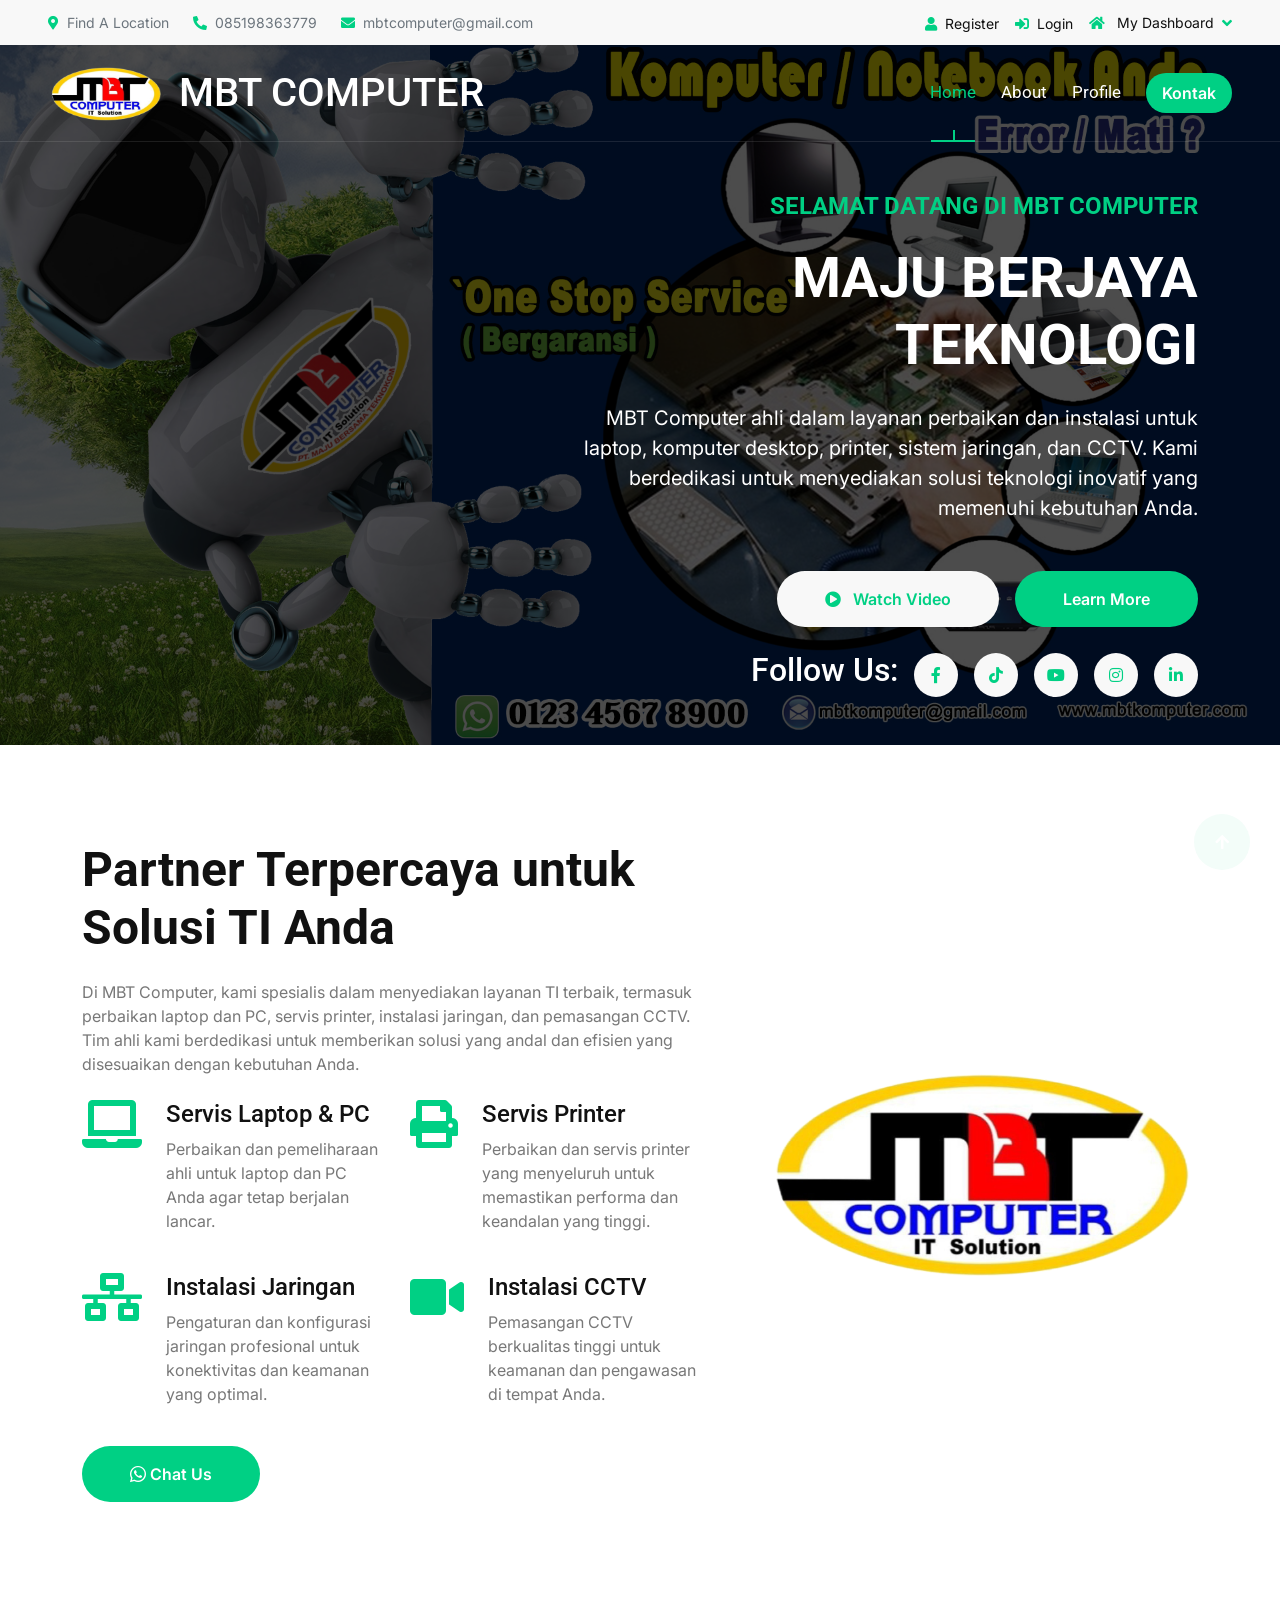
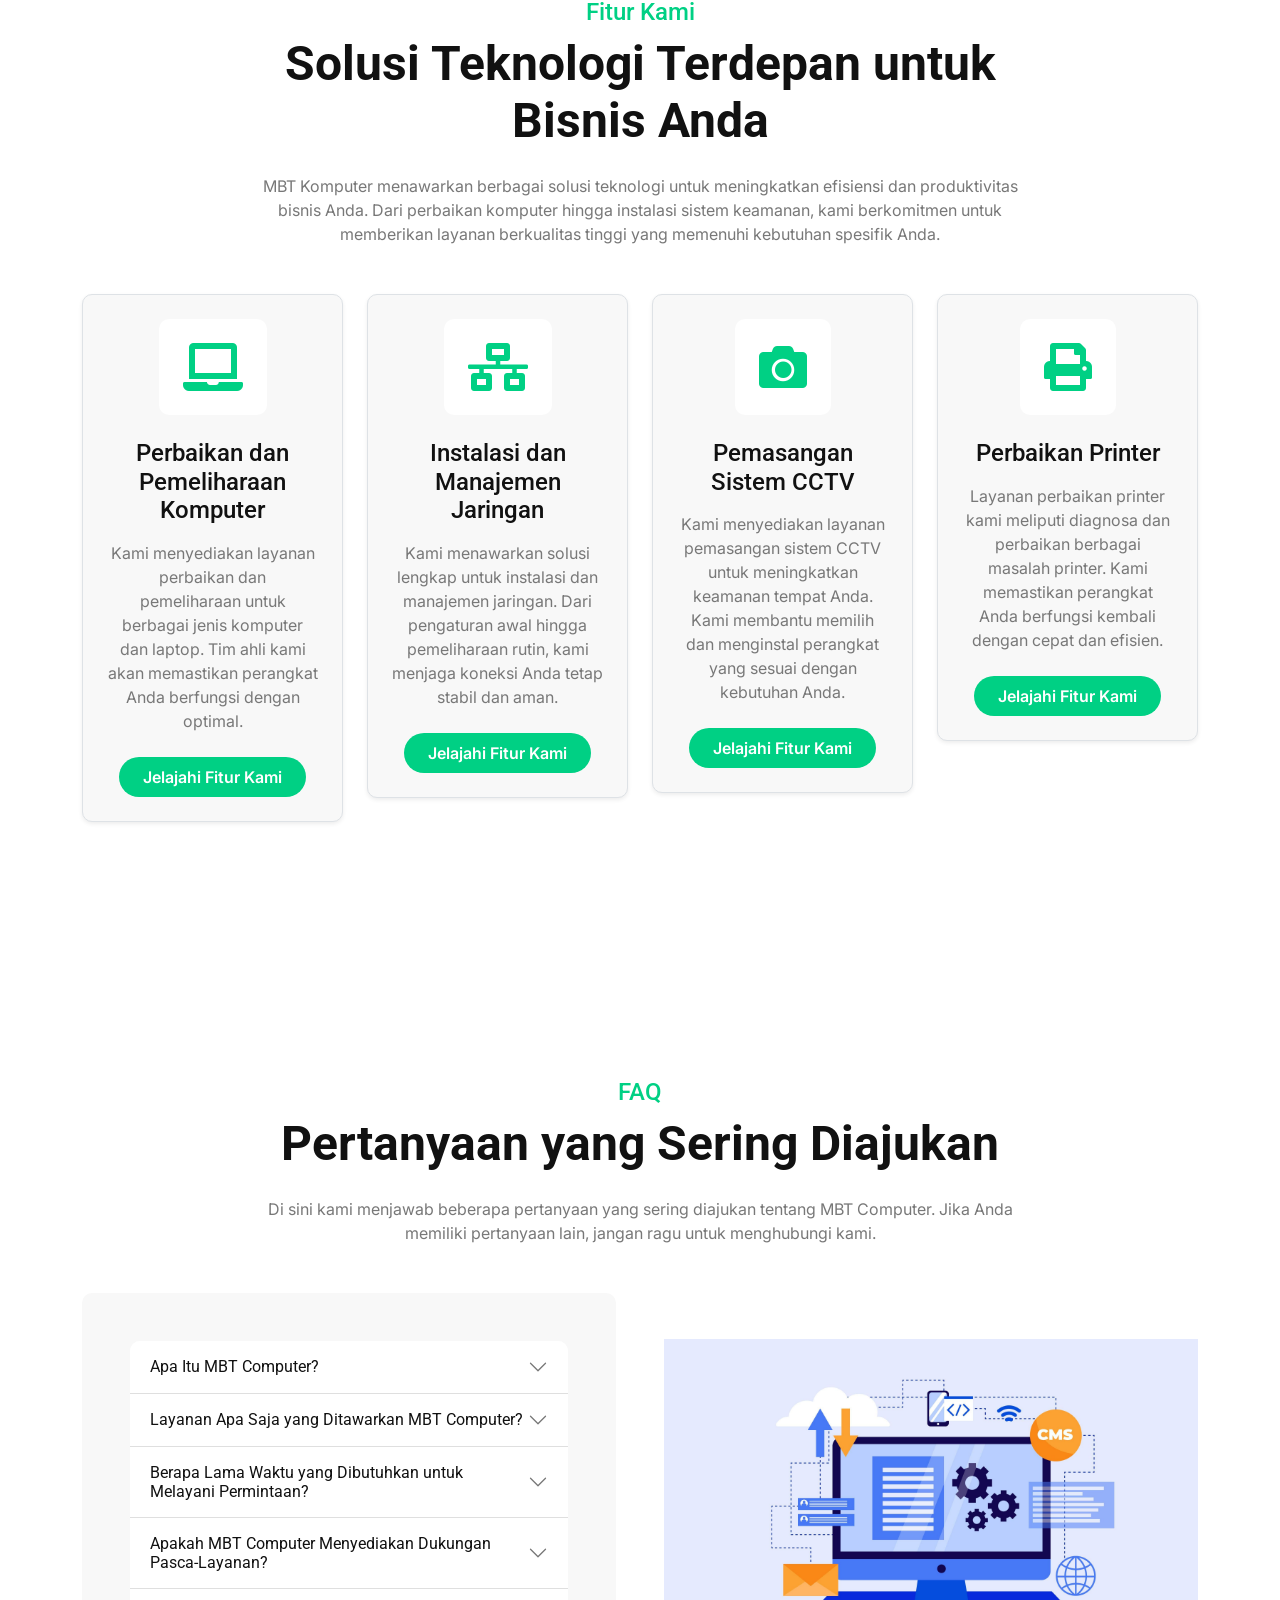
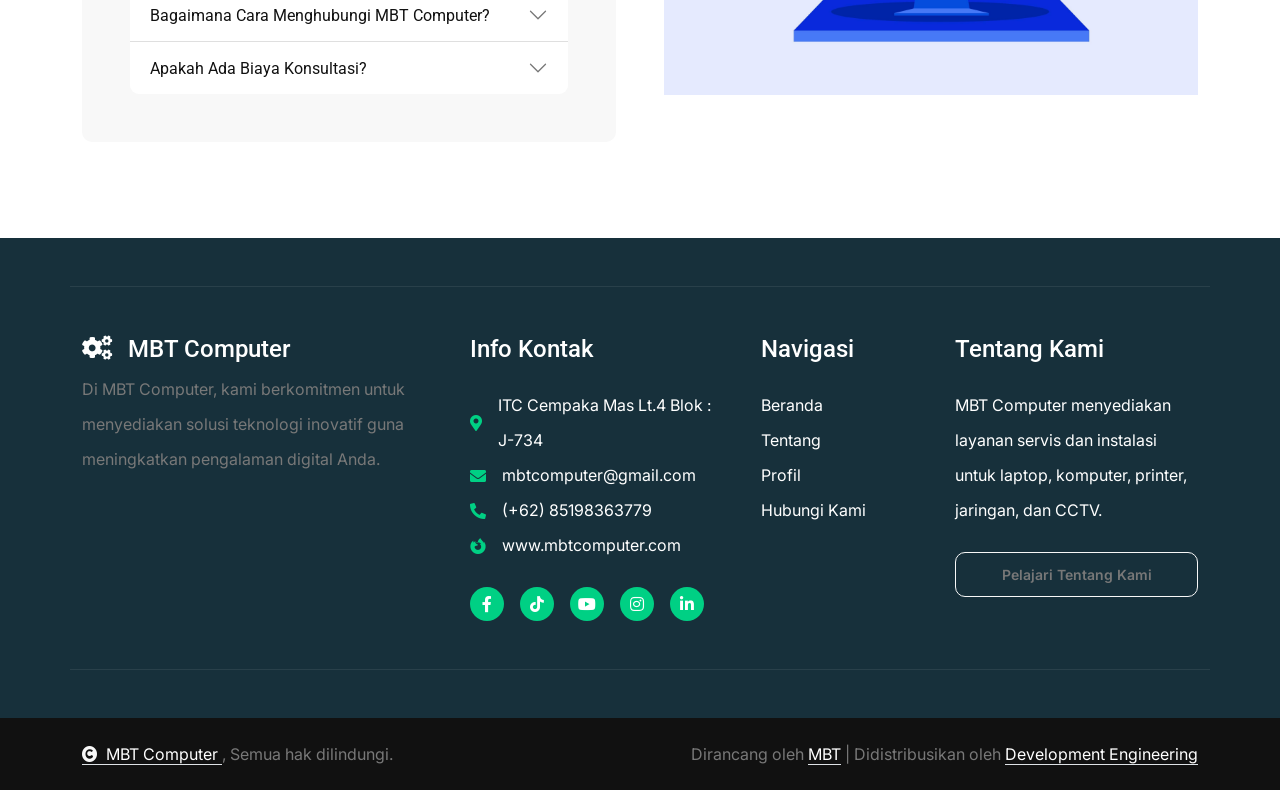
<file: index.html>
<!DOCTYPE html>
<html lang="en">

<head>
    <meta charset="utf-8">
    <title>MBT COMPUTER</title>
    <meta content="width=device-width, initial-scale=1.0" name="viewport">
    <meta content="" name="keywords">
    <meta content="" name="description">

    <!-- Google Web Fonts -->
    <link rel="preconnect" href="https://fonts.googleapis.com">
    <link rel="preconnect" href="https://fonts.gstatic.com" crossorigin>
    <link
        href="https://fonts.googleapis.com/css2?family=Inter:wght@100..900&family=Roboto:wght@400;500;700;900&display=swap"
        rel="stylesheet">

    <!-- Icon Font Stylesheet -->
    <link rel="stylesheet" href="https://use.fontawesome.com/releases/v5.15.4/css/all.css" />
    <link rel="shortcut icon" href="img/logo.png" type="image/x-icon">
    <link href="https://cdn.jsdelivr.net/npm/bootstrap-icons@1.4.1/font/bootstrap-icons.css" rel="stylesheet">

    <!-- Libraries Stylesheet -->
    <link rel="stylesheet" href="lib/animate/animate.min.css" />
    <link href="lib/lightbox/css/lightbox.min.css" rel="stylesheet">
    <link href="lib/owlcarousel/assets/owl.carousel.min.css" rel="stylesheet">


    <!-- Customized Bootstrap Stylesheet -->
    <link href="css/bootstrap.min.css" rel="stylesheet">

    <!-- Template Stylesheet -->
    <link href="css/style.css" rel="stylesheet">
</head>

<body>

    <!-- Spinner Start -->
    <div id="spinner"
        class="show bg-white position-fixed translate-middle w-100 vh-100 top-50 start-50 d-flex align-items-center justify-content-center">
        <div class="spinner-border text-primary" style="width: 3rem; height: 3rem;" role="status">
            <span class="sr-only">Loading...</span>
        </div>
    </div>
    <!-- Spinner End -->

    <!-- Topbar Start -->
    <div class="container-fluid topbar bg-light px-5 d-none d-lg-block">
        <div class="row gx-0 align-items-center">
            <div class="col-lg-8 text-center text-lg-start mb-2 mb-lg-0">
                <div class="d-flex flex-wrap">
                    <!-- mencari lokasi dengan titik koordinat -->
                    <!-- <a href="https://www.google.com/maps/search/?api=1&query=-6.163390799309096, 106.87931257116449"
                        target="_blank" class="text-muted small me-4"><i
                            class="fas fa-map-marker-alt text-primary me-2"></i>Find A
                        Location</a> -->
                    <!-- mencari lokasi dengan nama tempat lokasi -->
                    <a href="https://www.google.com/maps/search/?api=1&query=Jl.+Cemp.+Mas+Tim.+No.586" target="_blank"
                        class="text-muted small me-4">
                        <i class="fas fa-map-marker-alt text-primary me-2"></i>Find A Location
                    </a>
                    <!-- phone akan terhubung langsung ke whatsapp -->
                    <a href="https://wa.me/+6285198363779" class="text-muted small me-4"><i
                            class="fas fa-phone-alt text-primary me-2"></i>085198363779</a>
                    <a href="https://mail.google.com/mail/?view=cm&fs=1&to=mbtcomputer@gmail.com&su=Pertanyaan%20Tentang%20Layanan&body=Halo%2C%20saya%20ingin%20mengetahui%20lebih%20lanjut%20tentang%20layanan%20yang%20anda%20tawarkan."
                        target="_blank" class="text-muted small me-0"><i
                            class="fas fa-envelope text-primary me-2"></i>mbtcomputer@gmail.com</a>
                </div>
            </div>
            <div class="col-lg-4 text-center text-lg-end">
                <div class="d-inline-flex align-items-center" style="height: 45px;">
                    <a href="#"><small class="me-3 text-dark"><i
                                class="fa fa-user text-primary me-2"></i>Register</small></a>
                    <a href="#"><small class="me-3 text-dark"><i
                                class="fa fa-sign-in-alt text-primary me-2"></i>Login</small></a>
                    <div class="dropdown">
                        <a href="#" class="dropdown-toggle text-dark" data-bs-toggle="dropdown"><small><i
                                    class="fa fa-home text-primary me-2"></i> My Dashboard</small></a>
                        <div class="dropdown-menu rounded">
                            <a href="#" class="dropdown-item"><i class="fas fa-user-alt me-2"></i> My Profile</a>
                            <a href="#" class="dropdown-item"><i class="fas fa-comment-alt me-2"></i> Inbox</a>
                            <a href="#" class="dropdown-item"><i class="fas fa-bell me-2"></i> Notifications</a>
                            <a href="#" class="dropdown-item"><i class="fas fa-cog me-2"></i> Account Settings</a>
                            <a href="#" class="dropdown-item"><i class="fas fa-power-off me-2"></i> Log Out</a>
                        </div>
                    </div>
                </div>
            </div>
        </div>
    </div>
    <!-- Topbar End -->

    <!-- Navbar & Hero Start -->
    <div class="container-fluid position-relative p-0">
        <nav class="navbar navbar-expand-lg navbar-light px-4 px-lg-5 py-3 py-lg-0">
            <a href="" class="navbar-brand p-0 d-flex align-items-center">
                <!-- Gambar Logo -->
                <img src="img/logo.png" alt="MBT COMPUTER Logo" class="img-fluid" style="max-width: 150px;">
                <!-- Teks Logo -->
                <h1 class="mb-0 ms-3 logo-text">
                    <span class="text-red">MBT</span>
                    <span class="text-black">COMPUTER</span>
                </h1>
            </a>
            <button class="navbar-toggler" type="button" data-bs-toggle="collapse" data-bs-target="#navbarCollapse">
                <span class="fa fa-bars"></span>
            </button>
            <div class="collapse navbar-collapse" id="navbarCollapse">
                <div class="navbar-nav ms-auto py-0">
                    <a href="index.html" class="nav-item nav-link active">Home</a>
                    <a href="about.html" class="nav-item nav-link">About</a>
                    <a href="profile.html" class="nav-item nav-link">Profile</a>
                </div>
                <a href="contact.html" class=" nav-item nav-link btn btn-primary rounded-pill my-3 my-lg-0">Kontak</a>
            </div>
        </nav>
    </div>
    <!-- Navbar & Hero End-->

    <!-- Carousel Start -->
    <div class="header-carousel owl-carousel">
        <div class="header-carousel-item">
            <img src="img/carousel-1.jpg" class="img-fluid w-100" alt="Image">
            <div class="carousel-caption">
                <div class="container">
                    <div class="row gy-0 gx-5">
                        <div class="col-lg-0 col-xl-5"></div>
                        <div class="col-xl-7 animated fadeInLeft">
                            <div class="text-sm-center text-md-end">
                                <h4 class="text-primary text-uppercase fw-bold mb-4">Selamat Datang di MBT Computer</h4>
                                <h1 class="display-4 text-uppercase text-white mb-4">Maju Berjaya Teknologi</h1>
                                <p class="mb-5 fs-5">MBT Computer ahli dalam layanan perbaikan dan instalasi untuk
                                    laptop, komputer desktop, printer, sistem jaringan, dan CCTV. Kami berdedikasi untuk
                                    menyediakan solusi teknologi inovatif yang memenuhi kebutuhan Anda.</p>
                                </p>
                                <div class="d-flex justify-content-center justify-content-md-end flex-shrink-0 mb-4">
                                    <a class="btn btn-light rounded-pill py-3 px-4 px-md-5 me-2"
                                        href="https://www.youtube.com/@mbtcomputer"><i
                                            class="fas fa-play-circle me-2"></i> Watch Video</a>
                                    <a class="btn btn-primary rounded-pill py-3 px-4 px-md-5 ms-2" href="#faq">Learn
                                        More</a>
                                </div>
                                <div class="d-flex align-items-center justify-content-center justify-content-md-end">
                                    <h2 class="text-white me-2">Follow Us:</h2>
                                    <div class="d-flex justify-content-end ms-2">
                                        <a class="btn btn-md-square btn-light rounded-circle me-2"
                                            href="https://web.facebook.com/mbtitsolution" target="_blank"><i
                                                class="fab fa-facebook-f"></i></a>
                                        <a class="btn btn-md-square btn-light rounded-circle mx-2"
                                            href="https://www.tiktok.com/@mbt_it_solution?_t=8pLuQFW47MY&_r=1"
                                            target="_blank"><i class="fab fa-tiktok"></i></a>
                                        <a class="btn btn-md-square btn-light rounded-circle mx-2"
                                            href="https://www.youtube.com/@mbtcomputer" target="_blank"><i
                                                class="fab fa-youtube"></i></a>
                                        <a class="btn btn-md-square btn-light rounded-circle mx-2"
                                            href="https://www.instagram.com/mbt_it_solution/" target="_blank"><i
                                                class="fab fa-instagram"></i></a>
                                        <a class="btn btn-md-square btn-light rounded-circle ms-2"
                                            href="https://www.linkedin.com/company/maju-berjaya-teknologi"
                                            target="_blank"><i class="fab fa-linkedin-in"></i></a>
                                    </div>
                                </div>
                            </div>
                        </div>
                    </div>
                </div>
            </div>
        </div>
        <div class="header-carousel-item">
            <img src="img/carousel-2.jpg" class="img-fluid w-100" alt="Image">
            <div class="carousel-caption">
                <div class="container">
                    <div class="row g-5">
                        <div class="col-12 animated fadeInUp">
                            <div class="text-center">
                                <h4 class="text-primary text-uppercase fw-bold mb-4">Selamat Datang Di MBT Computer</h4>
                                <h1 class="display-4 text-uppercase text-white mb-4">Maju Berjaya Teknologi</h1>
                                <p class="mb-5 fs-5">MBT Computer menawarkan layanan perbaikan dan instalasi untuk
                                    laptop, komputer desktop, printer, sistem jaringan, dan CCTV. Kami berkomitmen untuk
                                    memberikan solusi teknologi yang handal dan inovatif untuk memenuhi kebutuhan Anda.
                                </p>
                                </p>
                                <div class="d-flex justify-content-center flex-shrink-0 mb-4">
                                    <a class="btn btn-light rounded-pill py-3 px-4 px-md-5 me-2"
                                        href="https://www.youtube.com/@mbtcomputer"><i
                                            class="fas fa-play-circle me-2"></i> Watch Video</a>
                                    <a class="btn btn-primary rounded-pill py-3 px-4 px-md-5 ms-2" href="#faq">Learn
                                        More</a>
                                </div>
                                <div class="d-flex align-items-center justify-content-center">
                                    <h2 class="text-white me-2">Follow Us:</h2>
                                    <div class="d-flex justify-content-end ms-2">
                                        <a class="btn btn-md-square btn-light rounded-circle me-2"
                                            href="https://web.facebook.com/mbtitsolution" target="_blank"><i
                                                class="fab fa-facebook-f"></i></a>
                                        <a class="btn btn-md-square btn-light rounded-circle mx-2"
                                            href="https://www.tiktok.com/@mbt_it_solution?_t=8pLuQFW47MY&_r=1"
                                            target="_blank"><i class="fab fa-tiktok"></i></a>
                                        <a class="btn btn-md-square btn-light rounded-circle mx-2"
                                            href="https://www.youtube.com/@mbtcomputer" target="_blank"><i
                                                class="fab fa-youtube"></i></a>
                                        <a class="btn btn-md-square btn-light rounded-circle mx-2"
                                            href="https://www.instagram.com/mbt_it_solution/" target="_blank"><i
                                                class="fab fa-instagram"></i></a>
                                        <a class="btn btn-md-square btn-light rounded-circle ms-2"
                                            href="https://www.linkedin.com/company/maju-berjaya-teknologi"
                                            target="_blank"><i class="fab fa-linkedin-in"></i></a>
                                    </div>
                                </div>
                            </div>
                        </div>
                    </div>
                </div>
            </div>
        </div>
    </div>
    <!-- Carousel End -->
    </div>
    <!-- Navbar & Hero End -->


    <!-- About Start -->
    <div class="container-fluid about py-5">
        <div class="container py-5">
            <div class="row g-5 align-items-center">
                <div class="col-xl-7 wow fadeInLeft" data-wow-delay="0.2s">
                    <div>
                        <!-- <h4 class="text-primary">Tentang Kami</h4> -->
                        <h1 class="display-5 mb-4">Partner Terpercaya untuk Solusi TI Anda</h1>
                        <p class="mb-4">Di MBT Computer, kami spesialis dalam menyediakan layanan TI terbaik, termasuk
                            perbaikan laptop dan PC, servis printer, instalasi jaringan, dan pemasangan CCTV. Tim ahli
                            kami berdedikasi untuk memberikan solusi yang andal dan efisien yang disesuaikan dengan
                            kebutuhan Anda.</p>
                        <div class="row g-4">
                            <div class="col-md-6 col-lg-6 col-xl-6">
                                <div class="d-flex">
                                    <div><i class="fas fa-laptop fa-3x text-primary"></i></div>
                                    <div class="ms-4">
                                        <h4>Servis Laptop & PC</h4>
                                        <p>Perbaikan dan pemeliharaan ahli untuk laptop dan PC Anda agar tetap berjalan
                                            lancar.</p>
                                    </div>
                                </div>
                            </div>
                            <div class="col-md-6 col-lg-6 col-xl-6">
                                <div class="d-flex">
                                    <div><i class="fas fa-print fa-3x text-primary"></i></div>
                                    <div class="ms-4">
                                        <h4>Servis Printer</h4>
                                        <p>Perbaikan dan servis printer yang menyeluruh untuk memastikan performa dan
                                            keandalan yang tinggi.</p>
                                    </div>
                                </div>
                            </div>
                            <div class="col-md-6 col-lg-6 col-xl-6">
                                <div class="d-flex">
                                    <div><i class="fas fa-network-wired fa-3x text-primary"></i></div>
                                    <div class="ms-4">
                                        <h4>Instalasi Jaringan</h4>
                                        <p>Pengaturan dan konfigurasi jaringan profesional untuk konektivitas dan
                                            keamanan yang optimal.</p>
                                    </div>
                                </div>
                            </div>
                            <div class="col-md-6 col-lg-6 col-xl-6">
                                <div class="d-flex">
                                    <div><i class="fas fa-video fa-3x text-primary"></i></div> <!-- Ikon CCTV -->
                                    <div class="ms-4">
                                        <h4>Instalasi CCTV</h4>
                                        <p>Pemasangan CCTV berkualitas tinggi untuk keamanan dan pengawasan di tempat
                                            Anda.</p>
                                    </div>
                                </div>
                            </div>
                            <div class="col-sm-6">
                                <a href="https://wa.me/+6285198363779"
                                    class="btn btn-primary rounded-pill py-3 px-5 flex-shrink-0">
                                    <i class="bi bi-whatsapp"></i>
                                    Chat Us</a>
                            </div>
                        </div>
                    </div>
                </div>
                <div class="col-xl-5 wow fade0InRight" data-wow-delay="0.2s">
                    <div class="rounded position-relative overflow-hidden">
                        <img src="img/logo.png" class="img-fluid rounded w-100" alt="Gambar Perusahaan">

                    </div>
                </div>
            </div>
        </div>
    </div>
    </div>
    <!-- About End -->

    <!-- Features Start -->
    <div class="container-fluid feature pb-5">
        <div class="container pb-5">
            <div class="text-center mx-auto pb-5 wow fadeInUp" data-wow-delay="0.2s" style="max-width: 800px;">
                <h4 class="text-primary">Fitur Kami</h4>
                <h1 class="display-5 mb-4">Solusi Teknologi Terdepan untuk Bisnis Anda</h1>
                <p class="mb-0">MBT Komputer menawarkan berbagai solusi teknologi untuk meningkatkan efisiensi dan
                    produktivitas bisnis Anda. Dari perbaikan komputer hingga instalasi sistem keamanan, kami
                    berkomitmen untuk memberikan layanan berkualitas tinggi yang memenuhi kebutuhan spesifik Anda.</p>
            </div>
            <div class="row g-4">
                <div class="col-md-6 col-lg-6 col-xl-3 wow fadeInUp" data-wow-delay="0.2s">
                    <div
                        class="feature-item p-4 border rounded shadow-sm d-flex flex-column align-items-center text-center">
                        <div class="feature-icon p-4 mb-4">
                            <i class="fas fa-laptop fa-3x text-primary"></i>
                        </div>
                        <h4 class="mb-3">Perbaikan dan Pemeliharaan Komputer</h4>
                        <p class="mb-4">Kami menyediakan layanan perbaikan dan pemeliharaan untuk berbagai jenis
                            komputer dan laptop. Tim ahli kami akan memastikan perangkat Anda berfungsi dengan optimal.
                        </p>
                        <a class="btn btn-primary rounded-pill py-2 px-4" href="perbaikankomputer.html">Jelajahi Fitur
                            Kami</a>
                    </div>
                </div>
                <div class="col-md-6 col-lg-6 col-xl-3 wow fadeInUp" data-wow-delay="0.4s">
                    <div
                        class="feature-item p-4 border rounded shadow-sm d-flex flex-column align-items-center text-center">
                        <div class="feature-icon p-4 mb-4">
                            <i class="fas fa-network-wired fa-3x text-primary"></i>
                        </div>
                        <h4 class="mb-3">Instalasi dan Manajemen Jaringan</h4>
                        <p class="mb-4">Kami menawarkan solusi lengkap untuk instalasi dan manajemen jaringan. Dari
                            pengaturan awal hingga pemeliharaan rutin, kami menjaga koneksi Anda tetap stabil dan aman.
                        </p>
                        <a class="btn btn-primary rounded-pill py-2 px-4" href="jaringan.html">Jelajahi Fitur Kami</a>
                    </div>
                </div>
                <div class="col-md-6 col-lg-6 col-xl-3 wow fadeInUp" data-wow-delay="0.6s">
                    <div
                        class="feature-item p-4 border rounded shadow-sm d-flex flex-column align-items-center text-center">
                        <div class="feature-icon p-4 mb-4">
                            <!-- Ganti dengan ikon CCTV yang sesuai atau gunakan ikon kamera jika tidak tersedia -->
                            <i class="fas fa-camera fa-3x text-primary"></i>
                        </div>
                        <h4 class="mb-3">Pemasangan Sistem CCTV</h4>
                        <p class="mb-4">Kami menyediakan layanan pemasangan sistem CCTV untuk meningkatkan keamanan
                            tempat Anda. Kami membantu memilih dan menginstal perangkat yang sesuai dengan kebutuhan
                            Anda.</p>
                        <a class="btn btn-primary rounded-pill py-2 px-4" href="cctv.html">Jelajahi Fitur Kami</a>
                    </div>
                </div>
                <div class="col-md-6 col-lg-6 col-xl-3 wow fadeInUp" data-wow-delay="0.8s">
                    <div
                        class="feature-item p-4 border rounded shadow-sm d-flex flex-column align-items-center text-center">
                        <div class="feature-icon p-4 mb-4">
                            <i class="fas fa-print fa-3x text-primary"></i>
                        </div>
                        <h4 class="mb-3">Perbaikan Printer</h4>
                        <p class="mb-4">Layanan perbaikan printer kami meliputi diagnosa dan perbaikan berbagai masalah
                            printer. Kami memastikan perangkat Anda berfungsi kembali dengan cepat dan efisien.</p>
                        <a class="btn btn-primary rounded-pill py-2 px-4" href="printer.html">Jelajahi Fitur Kami</a>
                    </div>
                </div>
            </div>
        </div>
    </div>
    <!-- Features End -->


    <!-- About MBT Computer Start -->
    <div class="container-fluid faq-section pb-5" id="faq">
        <div class="container pb-5 overflow-hidden">
            <div class="text-center mx-auto pb-5 wow fadeInUp" data-wow-delay="0.2s" style="max-width: 800px;">
                <h4 class="text-primary">FAQ</h4>
                <h1 class="display-5 mb-4">Pertanyaan yang Sering Diajukan</h1>
                <p class="mb-0">Di sini kami menjawab beberapa pertanyaan yang sering diajukan tentang MBT Computer.
                    Jika Anda memiliki pertanyaan lain, jangan ragu untuk menghubungi kami.</p>
            </div>
            <div class="row g-5 align-items-center">
                <div class="col-lg-6 wow fadeInLeft" data-wow-delay="0.2s">
                    <div class="accordion accordion-flush bg-light rounded p-5" id="accordionFlushSection">
                        <!-- FAQ Item 1 -->
                        <div class="accordion-item rounded-top">
                            <h2 class="accordion-header" id="flush-headingOne">
                                <button class="accordion-button collapsed rounded-top" type="button"
                                    data-bs-toggle="collapse" data-bs-target="#flush-collapseOne" aria-expanded="false"
                                    aria-controls="flush-collapseOne">
                                    Apa Itu MBT Computer?
                                </button>
                            </h2>
                            <div id="flush-collapseOne" class="accordion-collapse collapse"
                                aria-labelledby="flush-headingOne" data-bs-parent="#accordionFlushSection">
                                <div class="accordion-body">MBT Computer adalah penyedia layanan TI yang menawarkan
                                    berbagai solusi teknologi, termasuk perbaikan dan pemeliharaan laptop, servis
                                    printer, instalasi jaringan, dan pemasangan CCTV. Kami berkomitmen untuk memberikan
                                    layanan yang berkualitas tinggi dan solusi yang efisien untuk semua kebutuhan TI
                                    Anda.</div>
                            </div>
                        </div>
                        <!-- FAQ Item 2 -->
                        <div class="accordion-item">
                            <h2 class="accordion-header" id="flush-headingTwo">
                                <button class="accordion-button collapsed" type="button" data-bs-toggle="collapse"
                                    data-bs-target="#flush-collapseTwo" aria-expanded="false"
                                    aria-controls="flush-collapseTwo">
                                    Layanan Apa Saja yang Ditawarkan MBT Computer?
                                </button>
                            </h2>
                            <div id="flush-collapseTwo" class="accordion-collapse collapse"
                                aria-labelledby="flush-headingTwo" data-bs-parent="#accordionFlushSection">
                                <div class="accordion-body">Kami menawarkan berbagai layanan seperti servis laptop & PC,
                                    servis printer, instalasi jaringan, dan instalasi CCTV. Setiap layanan kami
                                    dirancang untuk memenuhi kebutuhan teknologi Anda dengan efisiensi dan
                                    profesionalisme.</div>
                            </div>
                        </div>
                        <!-- FAQ Item 3 -->
                        <div class="accordion-item">
                            <h2 class="accordion-header" id="flush-headingThree">
                                <button class="accordion-button collapsed" type="button" data-bs-toggle="collapse"
                                    data-bs-target="#flush-collapseThree" aria-expanded="false"
                                    aria-controls="flush-collapseThree">
                                    Berapa Lama Waktu yang Dibutuhkan untuk Melayani Permintaan?
                                </button>
                            </h2>
                            <div id="flush-collapseThree" class="accordion-collapse collapse"
                                aria-labelledby="flush-headingThree" data-bs-parent="#accordionFlushSection">
                                <div class="accordion-body">Waktu pelayanan bervariasi tergantung pada jenis layanan
                                    yang Anda butuhkan. Kami berusaha untuk menyelesaikan setiap permintaan dalam waktu
                                    yang cepat dan efisien. Untuk informasi lebih lanjut, Anda dapat menghubungi tim
                                    kami langsung.</div>
                            </div>
                        </div>
                        <!-- FAQ Item 4 -->
                        <div class="accordion-item">
                            <h2 class="accordion-header" id="flush-headingFour">
                                <button class="accordion-button collapsed" type="button" data-bs-toggle="collapse"
                                    data-bs-target="#flush-collapseFour" aria-expanded="false"
                                    aria-controls="flush-collapseFour">
                                    Apakah MBT Computer Menyediakan Dukungan Pasca-Layanan?
                                </button>
                            </h2>
                            <div id="flush-collapseFour" class="accordion-collapse collapse"
                                aria-labelledby="flush-headingFour" data-bs-parent="#accordionFlushSection">
                                <div class="accordion-body">Ya, kami menyediakan dukungan pasca-layanan untuk memastikan
                                    bahwa Anda puas dengan hasil layanan kami. Jika ada masalah setelah layanan, tim
                                    kami siap membantu Anda menyelesaikannya.</div>
                            </div>
                        </div>
                        <!-- FAQ Item 5 -->
                        <div class="accordion-item">
                            <h2 class="accordion-header" id="flush-headingFive">
                                <button class="accordion-button collapsed" type="button" data-bs-toggle="collapse"
                                    data-bs-target="#flush-collapseFive" aria-expanded="false"
                                    aria-controls="flush-collapseFive">
                                    Bagaimana Cara Menghubungi MBT Computer?
                                </button>
                            </h2>
                            <div id="flush-collapseFive" class="accordion-collapse collapse"
                                aria-labelledby="flush-headingFive" data-bs-parent="#accordionFlushSection">
                                <div class="accordion-body">Anda dapat menghubungi kami melalui telepon di nomor
                                    085198363779 atau melalui email di info@mbtcomputer.com. Kami juga tersedia melalui
                                    formulir kontak di situs web kami.</div>
                            </div>
                        </div>
                        <!-- FAQ Item 6 -->
                        <div class="accordion-item rounded-bottom">
                            <h2 class="accordion-header" id="flush-headingSix">
                                <button class="accordion-button collapsed" type="button" data-bs-toggle="collapse"
                                    data-bs-target="#flush-collapseSix" aria-expanded="false"
                                    aria-controls="flush-collapseSix">
                                    Apakah Ada Biaya Konsultasi?
                                </button>
                            </h2>
                            <div id="flush-collapseSix" class="accordion-collapse collapse"
                                aria-labelledby="flush-headingSix" data-bs-parent="#accordionFlushSection">
                                <div class="accordion-body">Kami menyediakan konsultasi awal secara gratis untuk
                                    memahami kebutuhan Anda dan memberikan rekomendasi yang sesuai. Biaya tambahan
                                    mungkin berlaku untuk layanan yang lebih mendalam atau khusus.</div>
                            </div>
                        </div>
                    </div>
                </div>
                <div class="col-lg-6 wow fadeInRight" data-wow-delay="0.2s">
                    <div class="bg-primary rounded">
                        <img src="img/foto4.jpg" class="img-fluid w-100" alt="MBT Computer">
                    </div>
                </div>
            </div>
        </div>
    </div>
    <!-- About MBT Computer End -->

    <!-- Footer Start -->
    <div class="container-fluid footer py-5 wow fadeIn" data-wow-delay="0.2s">
        <div class="container py-5 border-start-0 border-end-0"
            style="border: 1px solid; border-color: rgb(255, 255, 255, 0.08);">
            <div class="row g-5">
                <div class="col-md-6 col-lg-6 col-xl-4">
                    <div class="footer-item">
                        <a href="index.html" class="p-0">
                            <h4 class="text-white"><i class="fas fa-cogs me-3"></i>MBT Computer</h4>
                            <!-- <img src="img/logo.png" alt="Logo MBT Computer"> -->
                        </a>
                        <p class="mb-4">Di MBT Computer, kami berkomitmen untuk menyediakan solusi teknologi inovatif
                            guna meningkatkan pengalaman digital Anda.</p>
                    </div>
                </div>
                <div class="col-md-6 col-lg-6 col-xl-3">
                    <div class="footer-item">
                        <h4 class="text-white mb-4">Info Kontak</h4>
                        <div class="d-flex align-items-center">
                            <i class="fas fa-map-marker-alt text-primary me-3"></i>
                            <p class="text-white mb-0">ITC Cempaka Mas Lt.4 Blok : J-734</p>
                        </div>
                        <div class="d-flex align-items-center">
                            <i class="fas fa-envelope text-primary me-3"></i>
                            <p class="text-white mb-0">mbtcomputer@gmail.com</p>
                        </div>
                        <div class="d-flex align-items-center">
                            <i class="fa fa-phone-alt text-primary me-3"></i>
                            <p class="text-white mb-0">(+62) 85198363779 </p>
                        </div>
                        <div class="d-flex align-items-center mb-4">
                            <i class="fab fa-firefox-browser text-primary me-3"></i>
                            <p class="text-white mb-0">www.mbtcomputer.com</p>
                        </div>
                        <div class="d-flex">
                            <a class="btn btn-primary btn-sm-square rounded-circle me-3" target="_blank"
                                href="https://web.facebook.com/mbtitsolution"><i
                                    class="fab fa-facebook-f text-white"></i></a>
                            <a class="btn btn-primary btn-sm-square rounded-circle me-3" target="_blank"
                                href="https://www.tiktok.com/@mbt_it_solution?_t=8pLuQFW47MY&_r=1"><i
                                    class="fab fa-tiktok text-white"></i></a>
                            <a class="btn btn-primary btn-sm-square rounded-circle me-3" target="_blank"
                                href="https://www.youtube.com/@mbtcomputer"><i
                                    class="fab fa-youtube text-white"></i></a>
                            <a class="btn btn-primary btn-sm-square rounded-circle me-3" target="_blank"
                                href="https://www.instagram.com/mbt_it_solution/"><i
                                    class="fab fa-instagram text-white"></i></a>
                            <a class="btn btn-primary btn-sm-square rounded-circle me-0" target="_blank"
                                href="https://www.linkedin.com/company/maju-berjaya-teknologi"><i
                                    class="fab fa-linkedin-in text-white"></i></a>
                        </div>
                    </div>
                </div>
                <div class="col-md-6 col-lg-6 col-xl-2">
                    <div class="footer-item">
                        <h4 class="text-white mb-4">Navigasi</h4>
                        <ul class="list-unstyled text-white">
                            <li><a href="index.html" class="text-white text-decoration-none">Beranda</a></li>
                            <li><a href="about.html" class="text-white text-decoration-none">Tentang</a></li>
                            <li><a href="profile.html" class="text-white text-decoration-none">Profil</a></li>
                            <li><a href="contact.html" class="text-white text-decoration-none">Hubungi Kami</a></li>
                        </ul>
                    </div>
                </div>
                <div class="col-md-6 col-lg-6 col-xl-3">
                    <div class="footer-item">
                        <h4 class="text-white mb-4">Tentang Kami</h4>
                        <p class="text-white mb-4">MBT Computer menyediakan layanan servis dan instalasi untuk laptop,
                            komputer, printer, jaringan, dan CCTV.</p>
                        <a href="profile.html" class="btn btn-outline-light btn-sm">Pelajari Tentang Kami</a>
                    </div>
                </div>
            </div>
        </div>
    </div>
    <!-- Footer End -->

    <!-- Copyright Start -->
    <div class="container-fluid copyright py-4">
        <div class="container">
            <div class="row g-4 align-items-center">
                <div class="col-md-6 text-center text-md-start mb-md-0">
                    <span class="text-body">
                        <a href="#" class="text-white border-bottom text-decoration-none">
                            <i class="fas fa-copyright text-light me-2"></i>MBT Computer
                        </a>, Semua hak dilindungi.
                    </span>
                </div>
                <div class="col-md-6 text-center text-md-end text-body">
                    Dirancang oleh <a class="text-white border-bottom text-decoration-none" href="#">MBT</a> |
                    Didistribusikan oleh <a class="text-white border-bottom text-decoration-none" href="#">Development
                        Engineering</a>
                </div>
            </div>
        </div>
    </div>
    <!-- Copyright End -->

    <!-- Back to Top -->
    <a href="#" class="btn btn-primary btn-lg-square rounded-circle back-to-top"><i class="fa fa-arrow-up"></i></a>

    <!-- JavaScript Libraries -->
    <script src="https://ajax.googleapis.com/ajax/libs/jquery/3.6.4/jquery.min.js"></script>
    <script src="https://cdn.jsdelivr.net/npm/bootstrap@5.0.0/dist/js/bootstrap.bundle.min.js"></script>
    <script src="lib/wow/wow.min.js"></script>
    <script src="lib/easing/easing.min.js"></script>
    <script src="lib/waypoints/waypoints.min.js"></script>
    <script src="lib/counterup/counterup.min.js"></script>
    <script src="lib/lightbox/js/lightbox.min.js"></script>
    <script src="lib/owlcarousel/owl.carousel.min.js"></script>

    <!-- Template Javascript -->
    <script src="js/main.js"></script>
</body>

</html>
</file>
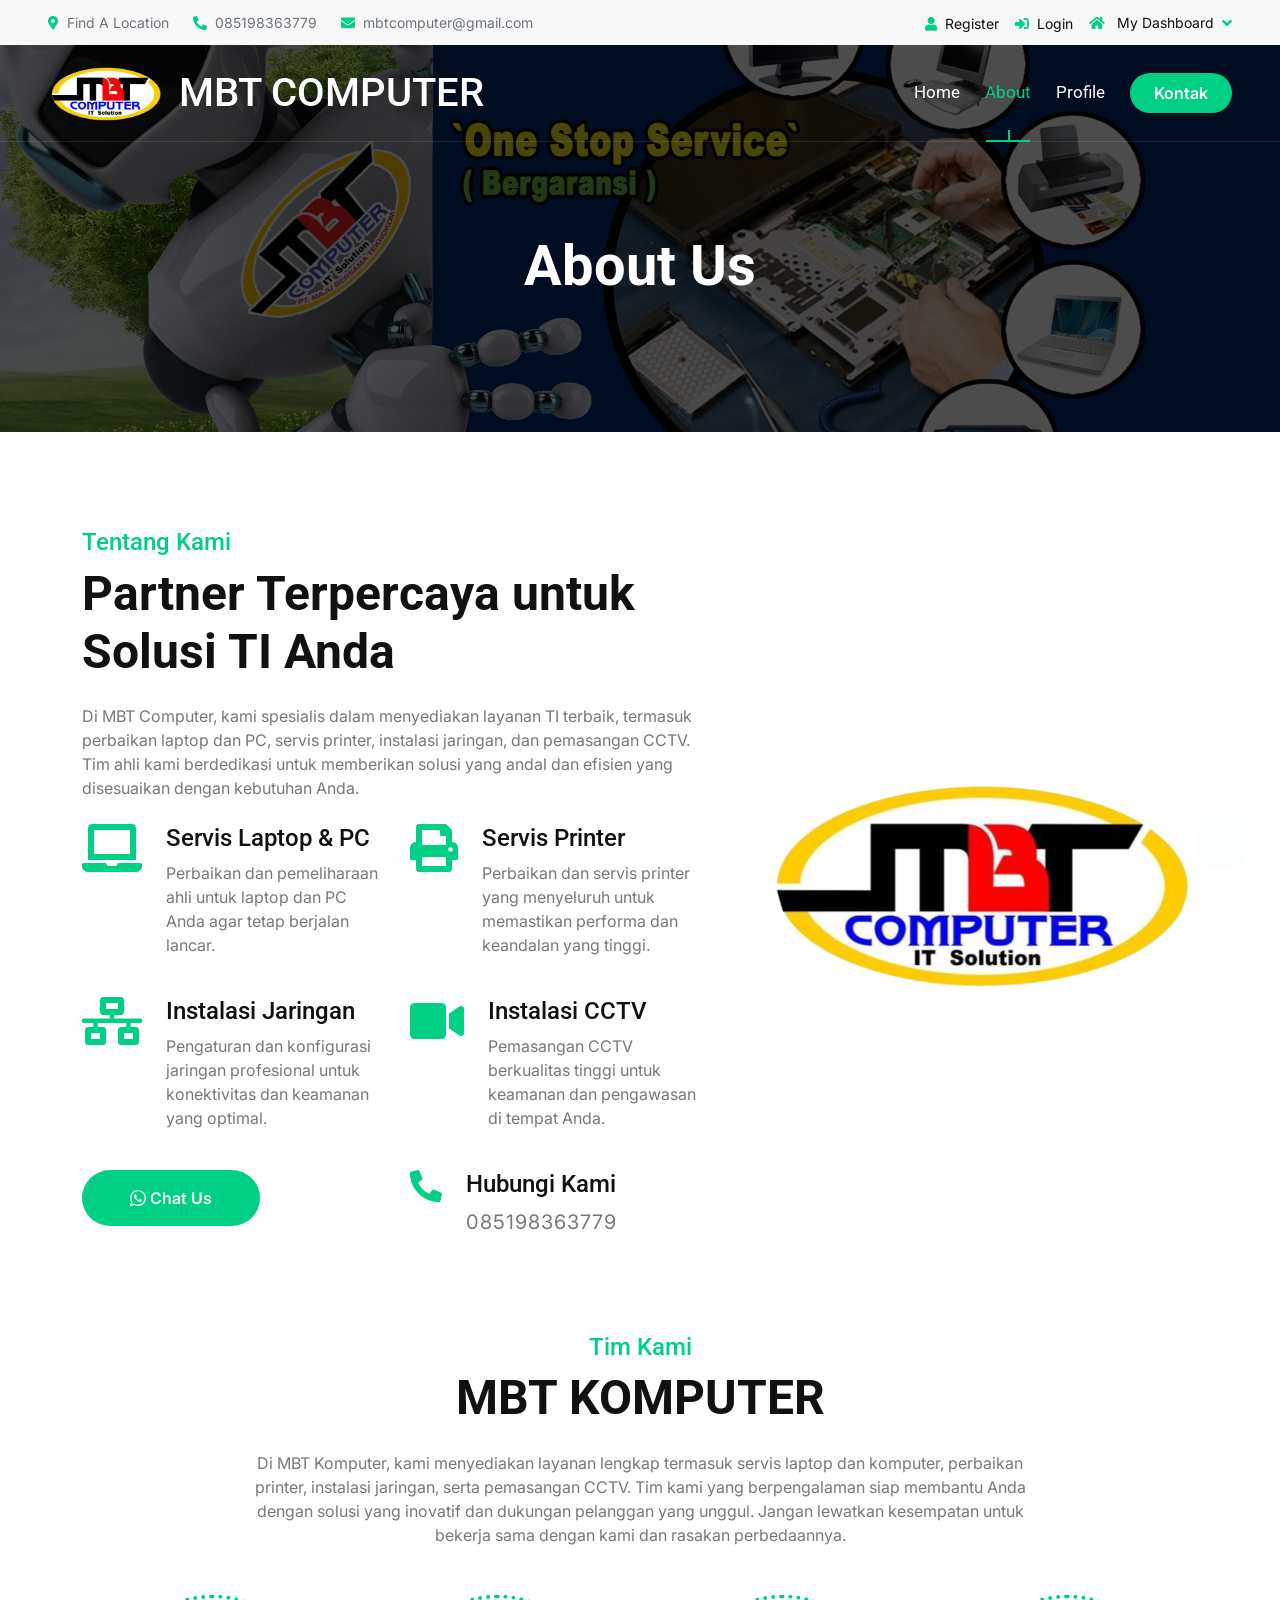
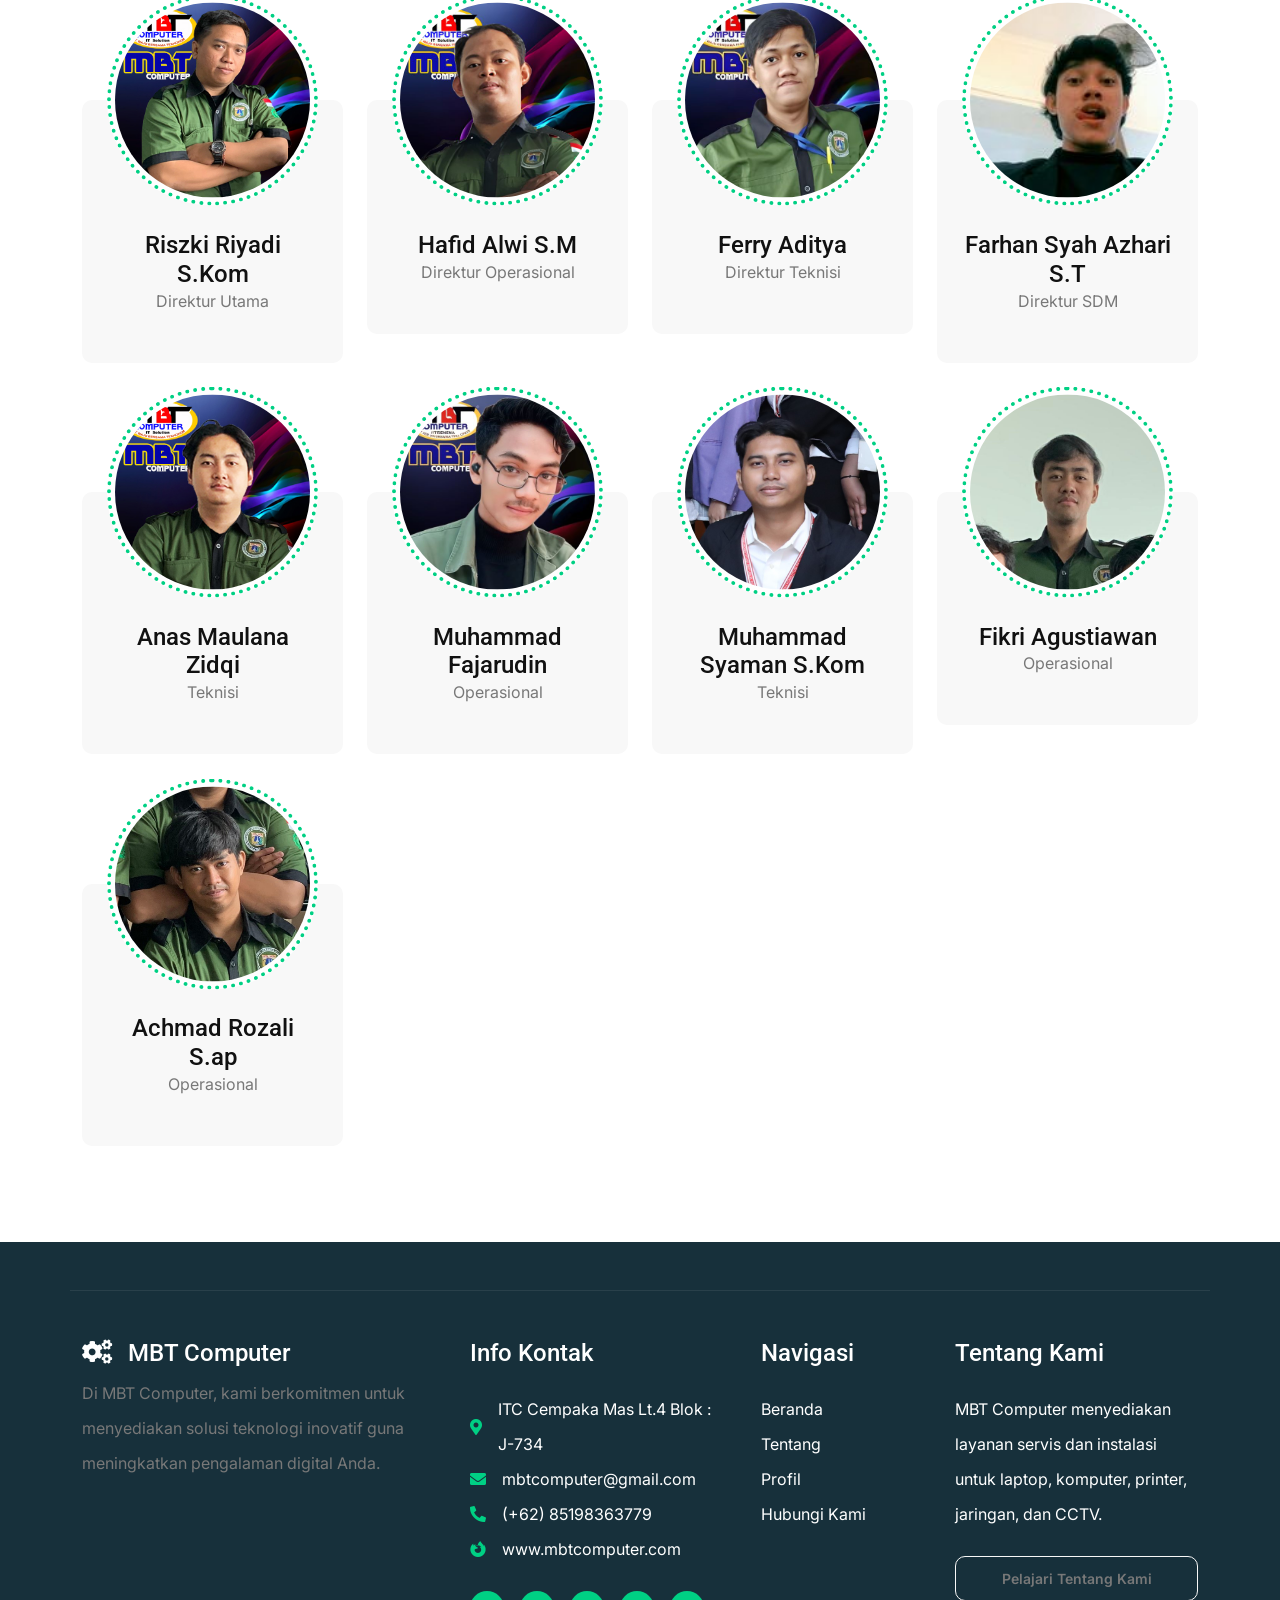
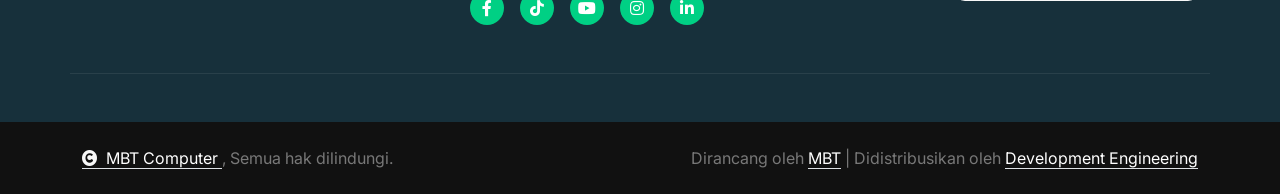
<file: about.html>
<!DOCTYPE html>
<html lang="en">

<head>
    <meta charset="utf-8">
    <title>MBT COMPUTER</title>
    <meta content="width=device-width, initial-scale=1.0" name="viewport">
    <meta content="" name="keywords">
    <meta content="" name="description">

    <!-- Google Web Fonts -->
    <link rel="preconnect" href="https://fonts.googleapis.com">
    <link rel="preconnect" href="https://fonts.gstatic.com" crossorigin>
    <link
        href="https://fonts.googleapis.com/css2?family=Inter:wght@100..900&family=Roboto:wght@400;500;700;900&display=swap"
        rel="stylesheet">
    <link rel="shortcut icon" href="img/logo.png" type="image/x-icon">


    <!-- Icon Font Stylesheet -->
    <link rel="stylesheet" href="https://use.fontawesome.com/releases/v5.15.4/css/all.css" />
    <link href="https://cdn.jsdelivr.net/npm/bootstrap-icons@1.4.1/font/bootstrap-icons.css" rel="stylesheet">

    <!-- Libraries Stylesheet -->
    <link href="lib/animate/animate.min.css" rel="stylesheet">
    <link href="lib/lightbox/css/lightbox.min.css" rel="stylesheet">
    <link href="lib/owlcarousel/assets/owl.carousel.min.css" rel="stylesheet">


    <!-- Customized Bootstrap Stylesheet -->
    <link href="css/bootstrap.min.css" rel="stylesheet">

    <!-- Template Stylesheet -->
    <link href="css/style.css" rel="stylesheet">
</head>

<body>

    <!-- Spinner Start -->
    <div id="spinner"
        class="show bg-white position-fixed translate-middle w-100 vh-100 top-50 start-50 d-flex align-items-center justify-content-center">
        <div class="spinner-border text-primary" style="width: 3rem; height: 3rem;" role="status">
            <span class="sr-only">Loading...</span>
        </div>
    </div>
    <!-- Spinner End -->

    <!-- Topbar Start -->
    <div class="container-fluid topbar bg-light px-5 d-none d-lg-block">
        <div class="row gx-0 align-items-center">
            <div class="col-lg-8 text-center text-lg-start mb-2 mb-lg-0">
                <div class="d-flex flex-wrap">
                    <!-- mencari lokasi dengan titik koordinat -->
                    <!-- <a href="https://www.google.com/maps/search/?api=1&query=-6.163390799309096, 106.87931257116449"
                        target="_blank" class="text-muted small me-4"><i
                            class="fas fa-map-marker-alt text-primary me-2"></i>Find A
                        Location</a> -->
                    <!-- mencari lokasi dengan nama tempat lokasi -->
                    <a href="https://www.google.com/maps/search/?api=1&query=Jl.+Cemp.+Mas+Tim.+No.586" target="_blank"
                        class="text-muted small me-4">
                        <i class="fas fa-map-marker-alt text-primary me-2"></i>Find A Location
                    </a>
                    <!-- phone akan terhubung langsun ke whatsapp -->
                    <a href="https://wa.me/+6285198363779" class="text-muted small me-4"><i
                            class="fas fa-phone-alt text-primary me-2"></i>085198363779</a>
                    <a href="https://mail.google.com/mail/?view=cm&fs=1&to=mbtcomputer@gmail.com&su=Pertanyaan%20Tentang%20Layanan&body=Halo%2C%20saya%20ingin%20mengetahui%20lebih%20lanjut%20tentang%20layanan%20yang%20anda%20tawarkan."
                        target="_blank" class="text-muted small me-0"><i
                            class="fas fa-envelope text-primary me-2"></i>mbtcomputer@gmail.com</a>
                </div>
            </div>
            <div class="col-lg-4 text-center text-lg-end">
                <div class="d-inline-flex align-items-center" style="height: 45px;">
                    <a href="#"><small class="me-3 text-dark"><i
                                class="fa fa-user text-primary me-2"></i>Register</small></a>
                    <a href="#"><small class="me-3 text-dark"><i
                                class="fa fa-sign-in-alt text-primary me-2"></i>Login</small></a>
                    <div class="dropdown">
                        <a href="#" class="dropdown-toggle text-dark" data-bs-toggle="dropdown"><small><i
                                    class="fa fa-home text-primary me-2"></i> My Dashboard</small></a>
                        <div class="dropdown-menu rounded">
                            <a href="#" class="dropdown-item"><i class="fas fa-user-alt me-2"></i> My Profile</a>
                            <a href="#" class="dropdown-item"><i class="fas fa-comment-alt me-2"></i> Inbox</a>
                            <a href="#" class="dropdown-item"><i class="fas fa-bell me-2"></i> Notifications</a>
                            <a href="#" class="dropdown-item"><i class="fas fa-cog me-2"></i> Account Settings</a>
                            <a href="#" class="dropdown-item"><i class="fas fa-power-off me-2"></i> Log Out</a>
                        </div>
                    </div>
                </div>
            </div>
        </div>
    </div>
    <!-- Topbar End -->

    <!-- Navbar & Hero Start -->
    <div class="container-fluid position-relative p-0">
        <nav class="navbar navbar-expand-lg navbar-light px-4 px-lg-5 py-3 py-lg-0">
            <a href="" class="navbar-brand p-0 d-flex align-items-center">
                <!-- Gambar Logo -->
                <img src="img/logo.png" alt="MBT COMPUTER Logo" class="img-fluid" style="max-width: 150px;">
                <!-- Teks Logo -->
                <h1 class="mb-0 ms-3 logo-text">
                    <span class="text-red">MBT</span>
                    <span class="text-black">COMPUTER</span>
                </h1>
            </a>
            <button class="navbar-toggler" type="button" data-bs-toggle="collapse" data-bs-target="#navbarCollapse">
                <span class="fa fa-bars"></span>
            </button>

            <div class="collapse navbar-collapse" id="navbarCollapse">
                <div class="navbar-nav ms-auto py-0">
                    <a href="index.html" class="nav-item nav-link">Home</a>
                    <a href="about.html" class="nav-item nav-link active">About</a>
                    <a href="profile.html" class="nav-item nav-link">Profile</a>
                </div>
                <a href="contact.html"
                    class="btn btn-primary rounded-pill py-2 px-4 my-3 my-lg-0 flex-shrink-0">Kontak</a>
            </div>
        </nav>
    </div>

    <!-- Header Start -->
    <div class="container-fluid bg-breadcrumb">
        <div class="container text-center py-5" style="max-width: 900px;">
            <h4 class="text-white display-4 mb-4 wow fadeInDown" data-wow-delay="0.1s">About Us</h4>
        </div>
    </div>
    <!-- Header End -->
    </div>
    <!-- Navbar & Hero End -->


    <!-- About Start -->
    <div class="container-fluid about py-5">
        <div class="container py-5">
            <div class="row g-5 align-items-center">
                <div class="col-xl-7 wow fadeInLeft" data-wow-delay="0.2s">
                    <div>
                        <h4 class="text-primary">Tentang Kami</h4>
                        <h1 class="display-5 mb-4">Partner Terpercaya untuk Solusi TI Anda</h1>
                        <p class="mb-4">Di MBT Computer, kami spesialis dalam menyediakan layanan TI terbaik, termasuk
                            perbaikan laptop dan PC, servis printer, instalasi jaringan, dan pemasangan CCTV. Tim ahli
                            kami berdedikasi untuk memberikan solusi yang andal dan efisien yang disesuaikan dengan
                            kebutuhan Anda.</p>
                        <div class="row g-4">
                            <div class="col-md-6 col-lg-6 col-xl-6">
                                <div class="d-flex">
                                    <div><i class="fas fa-laptop fa-3x text-primary"></i></div>
                                    <div class="ms-4">
                                        <h4>Servis Laptop & PC</h4>
                                        <p>Perbaikan dan pemeliharaan ahli untuk laptop dan PC Anda agar tetap berjalan
                                            lancar.</p>
                                    </div>
                                </div>
                            </div>
                            <div class="col-md-6 col-lg-6 col-xl-6">
                                <div class="d-flex">
                                    <div><i class="fas fa-print fa-3x text-primary"></i></div>
                                    <div class="ms-4">
                                        <h4>Servis Printer</h4>
                                        <p>Perbaikan dan servis printer yang menyeluruh untuk memastikan performa dan
                                            keandalan yang tinggi.</p>
                                    </div>
                                </div>
                            </div>
                            <div class="col-md-6 col-lg-6 col-xl-6">
                                <div class="d-flex">
                                    <div><i class="fas fa-network-wired fa-3x text-primary"></i></div>
                                    <div class="ms-4">
                                        <h4>Instalasi Jaringan</h4>
                                        <p>Pengaturan dan konfigurasi jaringan profesional untuk konektivitas dan
                                            keamanan yang optimal.</p>
                                    </div>
                                </div>
                            </div>
                            <div class="col-md-6 col-lg-6 col-xl-6">
                                <div class="d-flex">
                                    <div><i class="fas fa-video fa-3x text-primary"></i></div> <!-- Ikon CCTV -->
                                    <div class="ms-4">
                                        <h4>Instalasi CCTV</h4>
                                        <p>Pemasangan CCTV berkualitas tinggi untuk keamanan dan pengawasan di tempat
                                            Anda.</p>
                                    </div>
                                </div>
                            </div>
                            <div class="col-sm-6">
                                <a href="https://wa.me/+6285198363779"
                                    class="btn btn-primary rounded-pill py-3 px-5 flex-shrink-0">
                                    <i class="bi bi-whatsapp"></i>
                                    Chat Us</a>
                            </div>
                            <div class="col-sm-6">
                                <div class="d-flex">
                                    <i class="fas fa-phone-alt fa-2x text-primary me-4"></i>
                                    <div>
                                        <h4>Hubungi Kami</h4>
                                        <p class="mb-0 fs-5" style="letter-spacing: 1px;">085198363779</p>
                                    </div>
                                </div>
                            </div>
                        </div>
                    </div>
                </div>
                <div class="col-xl-5 wow fadeInRight" data-wow-delay="0.2s">
                    <div class="position-relative overflow-hidden">
                        <img src="img/logo.png" class="img-fluid rounded w-100" alt="Gambar Perusahaan">

                    </div>
                </div>
            </div>
        </div>
    </div>
    </div>

    <!-- Tim Kami Start -->
    <div class="container-fluid team pb-5">
        <div class="container pb-5">
            <div class="text-center mx-auto pb-5 wow fadeInUp" data-wow-delay="0.2s" style="max-width: 800px;">
                <h4 class="text-primary">Tim Kami</h4>
                <h1 class="display-5 mb-4">MBT KOMPUTER</h1>
                <p class="mb-0">Di MBT Komputer, kami menyediakan layanan lengkap termasuk servis laptop dan komputer,
                    perbaikan printer, instalasi jaringan, serta pemasangan CCTV. Tim kami yang berpengalaman siap
                    membantu Anda dengan solusi yang inovatif dan dukungan pelanggan yang unggul. Jangan lewatkan
                    kesempatan untuk bekerja sama dengan kami dan rasakan perbedaannya.</p>
            </div>

            <div class="row g-4">
                <!-- Riszki -->
                <div class="col-md-6 col-lg-6 col-xl-3 wow fadeInUp" data-wow-delay="0.2s">
                    <div class="team-item">
                        <div class="team-img">
                            <img src="img/mbt-team/mbt-riszki.jpg" class="img-fluid" alt="">
                        </div>
                        <div class="team-title">
                            <h4 class="mb-0">Riszki Riyadi S.Kom</h4>
                            <p class="mb-0">Direktur Utama</p>
                        </div>
                        <!-- <div class="team-icon">
                            <a class="btn btn-primary btn-sm-square rounded-circle me-3" href=""><i
                                    class="fab fa-facebook-f"></i></a>
                            <a class="btn btn-primary btn-sm-square rounded-circle me-3" href=""><i
                                    class="fab fa-twitter"></i></a>
                            <a class="btn btn-primary btn-sm-square rounded-circle me-3" href=""><i
                                    class="fab fa-linkedin-in"></i></a>
                            <a class="btn btn-primary btn-sm-square rounded-circle me-0" href=""><i
                                    class="fab fa-instagram"></i></a>
                        </div> -->
                    </div>
                </div>
                <!-- Alwi -->
                <div class="col-md-6 col-lg-6 col-xl-3 wow fadeInUp" data-wow-delay="0.4s">
                    <div class="team-item">
                        <div class="team-img">
                            <img src="img/mbt-team/mbt-alwi.jpg" class="img-fluid" alt="">
                        </div>
                        <div class="team-title">
                            <h4 class="mb-0">Hafid Alwi S.M</h4>
                            <p class="mb-0">Direktur Operasional</p>
                        </div>
                        <!-- <div class="team-icon">
                            <a class="btn btn-primary btn-sm-square rounded-circle me-3" href=""><i
                                    class="fab fa-facebook-f"></i></a>
                            <a class="btn btn-primary btn-sm-square rounded-circle me-3" href=""><i
                                    class="fab fa-twitter"></i></a>
                            <a class="btn btn-primary btn-sm-square rounded-circle me-3" href=""><i
                                    class="fab fa-linkedin-in"></i></a>
                            <a class="btn btn-primary btn-sm-square rounded-circle me-0" href=""><i
                                    class="fab fa-instagram"></i></a>
                        </div> -->
                    </div>
                </div>
                <!-- Ferry -->
                <div class="col-md-6 col-lg-6 col-xl-3 wow fadeInUp" data-wow-delay="0.4s">
                    <div class="team-item">
                        <div class="team-img">
                            <img src="img/mbt-team/mbt-ferry.jpg" class="img-fluid" alt="">
                        </div>
                        <div class="team-title">
                            <h4 class="mb-0">Ferry Aditya</h4>
                            <p class="mb-0">Direktur Teknisi</p>
                        </div>
                        <!-- <div class="team-icon">
                            <a class="btn btn-primary btn-sm-square rounded-circle me-3" href=""><i
                                    class="fab fa-facebook-f"></i></a>
                            <a class="btn btn-primary btn-sm-square rounded-circle me-3" href=""><i
                                    class="fab fa-twitter"></i></a>
                            <a class="btn btn-primary btn-sm-square rounded-circle me-3" href=""><i
                                    class="fab fa-linkedin-in"></i></a>
                            <a class="btn btn-primary btn-sm-square rounded-circle me-0" href=""><i
                                    class="fab fa-instagram"></i></a>
                        </div> -->
                    </div>
                </div>
                <!-- Farhan -->
                <div class="col-md-6 col-lg-6 col-xl-3 wow fadeInUp" data-wow-delay="0.6s">
                    <div class="team-item">
                        <div class="team-img">
                            <img src="img/mbt-team/mbt-farhan.jpg" class="img-fluid" alt="">
                        </div>
                        <div class="team-title">
                            <h4 class="mb-0">Farhan Syah Azhari S.T</h4>
                            <p class="mb-0">Direktur SDM</p>
                        </div>
                        <!-- <div class="team-icon">
                                            <a class="btn btn-primary btn-sm-square rounded-circle me-3" href=""><i
                                                    class="fab fa-facebook-f"></i></a>
                                            <a class="btn btn-primary btn-sm-square rounded-circle me-3" href=""><i
                                                    class="fab fa-twitter"></i></a>
                                            <a class="btn btn-primary btn-sm-square rounded-circle me-3" href=""><i
                                                    class="fab fa-linkedin-in"></i></a>
                                            <a class="btn btn-primary btn-sm-square rounded-circle me-0" href=""><i
                                                    class="fab fa-instagram"></i></a>
                                        </div> -->
                    </div>
                </div>
                <!-- Anas -->
                <div class="col-md-6 col-lg-6 col-xl-3 wow fadeInUp" data-wow-delay="0.6s">
                    <div class="team-item">
                        <div class="team-img">
                            <img src="img/mbt-team/mbt-anas.jpg" class="img-fluid" alt="">
                        </div>
                        <div class="team-title">
                            <h4 class="mb-0">Anas Maulana Zidqi</h4>
                            <p class="mb-0">Teknisi</p>
                        </div>
                        <!-- <div class="team-icon">
                            <a class="btn btn-primary btn-sm-square rounded-circle me-3" href=""><i
                                    class="fab fa-facebook-f"></i></a>
                            <a class="btn btn-primary btn-sm-square rounded-circle me-3" href=""><i
                                    class="fab fa-twitter"></i></a>
                            <a class="btn btn-primary btn-sm-square rounded-circle me-3" href=""><i
                                    class="fab fa-linkedin-in"></i></a>
                            <a class="btn btn-primary btn-sm-square rounded-circle me-0" href=""><i
                                    class="fab fa-instagram"></i></a>
                        </div> -->
                    </div>
                </div>
                <!-- Fajar -->
                <div class="col-md-6 col-lg-6 col-xl-3 wow fadeInUp" data-wow-delay="0.8s">
                    <div class="team-item">
                        <div class="team-img">
                            <img src="img/mbt-team/mbt-fajar.jpg" class="img-fluid" alt="">
                        </div>
                        <div class="team-title">
                            <h4 class="mb-0">Muhammad Fajarudin</h4>
                            <p class="mb-0">Operasional</p>
                        </div>
                        <!-- <div class="team-icon">
                            <a class="btn btn-primary btn-sm-square rounded-circle me-3" href=""><i
                                    class="fab fa-facebook-f"></i></a>
                            <a class="btn btn-primary btn-sm-square rounded-circle me-3" href=""><i
                                    class="fab fa-twitter"></i></a>
                            <a class="btn btn-primary btn-sm-square rounded-circle me-3" href=""><i
                                    class="fab fa-linkedin-in"></i></a>
                            <a class="btn btn-primary btn-sm-square rounded-circle me-0" href=""><i
                                    class="fab fa-instagram"></i></a>
                        </div> -->
                    </div>
                </div>
                <!-- Syaman -->
                <div class="col-md-6 col-lg-6 col-xl-3 wow fadeInUp" data-wow-delay="0.6s">
                    <div class="team-item">
                        <div class="team-img">
                            <img src="img/mbt-team/mbt-syaman.jpg" class="img-fluid" alt="">
                        </div>
                        <div class="team-title">
                            <h4 class="mb-0">Muhammad Syaman S.Kom</h4>
                            <p class="mb-0">Teknisi</p>
                        </div>
                        <!-- <div class="team-icon">
                            <a class="btn btn-primary btn-sm-square rounded-circle me-3" href=""><i
                                    class="fab fa-facebook-f"></i></a>
                            <a class="btn btn-primary btn-sm-square rounded-circle me-3" href=""><i
                                    class="fab fa-twitter"></i></a>
                            <a class="btn btn-primary btn-sm-square rounded-circle me-3" href=""><i
                                    class="fab fa-linkedin-in"></i></a>
                            <a class="btn btn-primary btn-sm-square rounded-circle me-0" href=""><i
                                    class="fab fa-instagram"></i></a>
                        </div> -->
                    </div>
                </div>
                <!-- Fikri -->
                <div class="col-md-6 col-lg-6 col-xl-3 wow fadeInUp" data-wow-delay="0.6s">
                    <div class="team-item">
                        <div class="team-img">
                            <img src="img/mbt-team/mbt-fikri.jpg" class="img-fluid" alt="">
                        </div>
                        <div class="team-title">
                            <h4 class="mb-0">Fikri Agustiawan</h4>
                            <p class="mb-0">Operasional</p>
                        </div>
                        <!-- <div class="team-icon">
                            <a class="btn btn-primary btn-sm-square rounded-circle me-3" href=""><i
                                    class="fab fa-facebook-f"></i></a>
                            <a class="btn btn-primary btn-sm-square rounded-circle me-3" href=""><i
                                    class="fab fa-twitter"></i></a>
                            <a class="btn btn-primary btn-sm-square rounded-circle me-3" href=""><i
                                    class="fab fa-linkedin-in"></i></a>
                            <a class="btn btn-primary btn-sm-square rounded-circle me-0" href=""><i
                                    class="fab fa-instagram"></i></a>
                        </div> -->
                    </div>
                </div>
                <!-- Rozali -->
                <div class="col-md-6 col-lg-6 col-xl-3 wow fadeInUp" data-wow-delay="0.6s">
                    <div class="team-item">
                        <div class="team-img">
                            <img src="img/mbt-team/mbt-rozali.jpg" class="img-fluid" alt="">
                        </div>
                        <div class="team-title">
                            <h4 class="mb-0">Achmad Rozali S.ap</h4>
                            <p class="mb-0">Operasional</p>
                        </div>
                        <!-- <div class="team-icon">
                            <a class="btn btn-primary btn-sm-square rounded-circle me-3" href=""><i
                                    class="fab fa-facebook-f"></i></a>
                            <a class="btn btn-primary btn-sm-square rounded-circle me-3" href=""><i
                                    class="fab fa-twitter"></i></a>
                            <a class="btn btn-primary btn-sm-square rounded-circle me-3" href=""><i
                                    class="fab fa-linkedin-in"></i></a>
                            <a class="btn btn-primary btn-sm-square rounded-circle me-0" href=""><i
                                    class="fab fa-instagram"></i></a>
                        </div> -->
                    </div>
                </div>

            </div>
        </div>
    </div>
    <!-- Tim Kami End -->

    <!-- Our Innovations Start -->
    <!-- <div class="container-fluid innovations pb-5">
        <div class="container pb-5">
            <div class="text-center mx-auto pb-5 wow fadeInUp" data-wow-delay="0.2s" style="max-width: 800px;">
                <h4 class="text-primary">Inovasi Kami</h4>
                <h1 class="display-5 mb-4">Teknologi dan Solusi Terbaru</h1>
                <p class="mb-0">Kami di MBT Computer selalu berusaha untuk berada di garis depan teknologi dengan
                    memperkenalkan solusi dan inovasi terbaru. Berikut adalah beberapa teknologi terbaru yang kami
                    tawarkan untuk membantu Anda tetap maju di era digital.</p>
            </div>
            <div class="row g-4">

                <div class="col-lg-4 wow fadeInUp" data-wow-delay="0.2s">
                    <div class="innovation-item bg-light rounded p-4 text-center">
                        <div class="innovation-img mb-3">
                            <img src="img/ai.jpg" class="img-fluid rounded" alt="AI Powered Solutions">
                        </div>
                        <h4 class="mb-3">Solusi Berbasis AI</h4>
                        <p class="mb-0">Mengintegrasikan kecerdasan buatan dalam solusi kami untuk memberikan analisis
                            yang lebih cerdas dan otomatisasi proses yang lebih efisien.</p>
                    </div>
                </div>

                <div class="col-lg-4 wow fadeInUp" data-wow-delay="0.4s">
                    <div class="innovation-item bg-light rounded p-4 text-center">
                        <div class="innovation-img mb-3">
                            <img src="img/cloud.jpeg" class="img-fluid rounded" alt="Cloud Computing">
                        </div>
                        <h4 class="mb-3">Cloud Computing</h4>
                        <p class="mb-0">Memanfaatkan cloud computing untuk memberikan fleksibilitas dan skalabilitas
                            yang diperlukan untuk aplikasi dan data Anda, memungkinkan akses yang mudah dari mana saja.
                        </p>
                    </div>
                </div>

                <div class="col-lg-4 wow fadeInUp" data-wow-delay="0.6s">
                    <div class="innovation-item bg-light rounded p-4 text-center">
                        <div class="innovation-img mb-3">
                            <img src="img/cyber.jpeg" class="img-fluid rounded" alt="Cybersecurity Enhancements">
                        </div>
                        <h4 class="mb-3">Peningkatan Keamanan Siber</h4>
                        <p class="mb-0">Menawarkan solusi keamanan canggih untuk melindungi data dan sistem Anda dari
                            ancaman cyber terbaru, memastikan perlindungan maksimal untuk bisnis Anda.</p>
                    </div>
                </div>
            </div>
            <div class="row g-4 mt-4">

                <div class="col-lg-4 wow fadeInUp" data-wow-delay="0.2s">
                    <div class="innovation-item bg-light rounded p-4 text-center">
                        <div class="innovation-img mb-3">
                            <img src="img/Automasi Pintar.jpeg" class="img-fluid rounded" alt="Smart Automation">
                        </div>
                        <h4 class="mb-3">Automasi Pintar</h4>
                        <p class="mb-0">Implementasi solusi automasi pintar untuk mengoptimalkan proses bisnis dan
                            meningkatkan efisiensi operasional dengan teknologi mutakhir.</p>
                    </div>
                </div>

                <div class="col-lg-4 wow fadeInUp" data-wow-delay="0.4s">
                    <div class="innovation-item bg-light rounded p-4 text-center">
                        <div class="innovation-img mb-3">
                            <img src="img/iot.jpeg" class="img-fluid rounded" alt="IoT Solutions">
                        </div>
                        <h4 class="mb-3">Solusi IoT</h4>
                        <p class="mb-0">Mengintegrasikan teknologi Internet of Things (IoT) untuk meningkatkan
                            konektivitas dan memantau berbagai perangkat secara real-time untuk kinerja yang lebih baik.
                        </p>
                    </div>
                </div>

                <div class="col-lg-4 wow fadeInUp" data-wow-delay="0.6s">
                    <div class="innovation-item bg-light rounded p-4 text-center">
                        <div class="innovation-img mb-3">
                            <img src="img/Teknologi.jpg" class="img-fluid rounded" alt="Blockchain Technology">
                        </div>
                        <h4 class="mb-3">Teknologi Blockchain</h4>
                        <p class="mb-0">Menerapkan teknologi blockchain untuk keamanan data yang tidak dapat diubah dan
                            transparansi transaksi yang lebih baik dalam berbagai aplikasi.</p>
                    </div>
                </div>
            </div>
        </div>
    </div> -->
    <!-- Our Innovations End -->


    <!-- Footer Start -->
    <div class="container-fluid footer py-5 wow fadeIn" data-wow-delay="0.2s">
        <div class="container py-5 border-start-0 border-end-0"
            style="border: 1px solid; border-color: rgb(255, 255, 255, 0.08);">
            <div class="row g-5">
                <div class="col-md-6 col-lg-6 col-xl-4">
                    <div class="footer-item">
                        <a href="index.html" class="p-0">
                            <h4 class="text-white"><i class="fas fa-cogs me-3"></i>MBT Computer</h4>
                            <!-- <img src="img/logo.png" alt="Logo MBT Computer"> -->
                        </a>
                        <p class="mb-4">Di MBT Computer, kami berkomitmen untuk menyediakan solusi teknologi inovatif
                            guna meningkatkan pengalaman digital Anda.</p>
                    </div>
                </div>
                <div class="col-md-6 col-lg-6 col-xl-3">
                    <div class="footer-item">
                        <h4 class="text-white mb-4">Info Kontak</h4>
                        <div class="d-flex align-items-center">
                            <i class="fas fa-map-marker-alt text-primary me-3"></i>
                            <p class="text-white mb-0">ITC Cempaka Mas Lt.4 Blok : J-734</p>
                        </div>
                        <div class="d-flex align-items-center">
                            <i class="fas fa-envelope text-primary me-3"></i>
                            <p class="text-white mb-0">mbtcomputer@gmail.com</p>
                        </div>
                        <div class="d-flex align-items-center">
                            <i class="fa fa-phone-alt text-primary me-3"></i>
                            <p class="text-white mb-0">(+62) 85198363779 </p>
                        </div>
                        <div class="d-flex align-items-center mb-4">
                            <i class="fab fa-firefox-browser text-primary me-3"></i>
                            <p class="text-white mb-0">www.mbtcomputer.com</p>
                        </div>
                        <div class="d-flex">
                            <a class="btn btn-primary btn-sm-square rounded-circle me-3" target="_blank"
                                href="https://web.facebook.com/mbtitsolution"><i
                                    class="fab fa-facebook-f text-white"></i></a>
                            <a class="btn btn-primary btn-sm-square rounded-circle me-3" target="_blank"
                                href="https://www.tiktok.com/@mbt_it_solution?_t=8pLuQFW47MY&_r=1"><i
                                    class="fab fa-tiktok text-white"></i></a>
                            <a class="btn btn-primary btn-sm-square rounded-circle me-3" target="_blank"
                                href="https://www.youtube.com/@mbtcomputer"><i
                                    class="fab fa-youtube text-white"></i></a>
                            <a class="btn btn-primary btn-sm-square rounded-circle me-3" target="_blank"
                                href="https://www.instagram.com/mbt_it_solution/"><i
                                    class="fab fa-instagram text-white"></i></a>
                            <a class="btn btn-primary btn-sm-square rounded-circle me-0" target="_blank"
                                href="https://www.linkedin.com/company/maju-berjaya-teknologi"><i
                                    class="fab fa-linkedin-in text-white"></i></a>
                        </div>
                    </div>
                </div>
                <div class="col-md-6 col-lg-6 col-xl-2">
                    <div class="footer-item">
                        <h4 class="text-white mb-4">Navigasi</h4>
                        <ul class="list-unstyled text-white">
                            <li><a href="index.html" class="text-white text-decoration-none">Beranda</a></li>
                            <li><a href="about.html" class="text-white text-decoration-none">Tentang</a></li>
                            <li><a href="profile.html" class="text-white text-decoration-none">Profil</a></li>
                            <li><a href="contact.html" class="text-white text-decoration-none">Hubungi Kami</a></li>
                        </ul>
                    </div>
                </div>
                <div class="col-md-6 col-lg-6 col-xl-3">
                    <div class="footer-item">
                        <h4 class="text-white mb-4">Tentang Kami</h4>
                        <p class="text-white mb-4">MBT Computer menyediakan layanan servis dan instalasi untuk laptop,
                            komputer, printer, jaringan, dan CCTV.</p>
                        <a href="profile.html" class="btn btn-outline-light btn-sm">Pelajari Tentang Kami</a>
                    </div>
                </div>
            </div>
        </div>
    </div>
    <!-- Footer End -->

    <!-- Copyright Start -->
    <div class="container-fluid copyright py-4">
        <div class="container">
            <div class="row g-4 align-items-center">
                <div class="col-md-6 text-center text-md-start mb-md-0">
                    <span class="text-body">
                        <a href="#" class="text-white border-bottom text-decoration-none">
                            <i class="fas fa-copyright text-light me-2"></i>MBT Computer
                        </a>, Semua hak dilindungi.
                    </span>
                </div>
                <div class="col-md-6 text-center text-md-end text-body">
                    Dirancang oleh <a class="text-white border-bottom text-decoration-none" href="#">MBT</a> |
                    Didistribusikan oleh <a class="text-white border-bottom text-decoration-none" href="#">Development
                        Engineering</a>
                </div>
            </div>
        </div>
    </div>
    <!-- Copyright End -->

    <!-- Back to Top -->
    <a href="#" class="btn btn-primary btn-lg-square rounded-circle back-to-top"><i class="fa fa-arrow-up"></i></a>

    <!-- JavaScript Libraries -->
    <script src="https://ajax.googleapis.com/ajax/libs/jquery/3.6.4/jquery.min.js"></script>
    <script src="https://cdn.jsdelivr.net/npm/bootstrap@5.0.0/dist/js/bootstrap.bundle.min.js"></script>
    <script src="lib/wow/wow.min.js"></script>
    <script src="lib/easing/easing.min.js"></script>
    <script src="lib/waypoints/waypoints.min.js"></script>
    <script src="lib/counterup/counterup.min.js"></script>
    <script src="lib/lightbox/js/lightbox.min.js"></script>
    <script src="lib/owlcarousel/owl.carousel.min.js"></script>

    <!-- Template Javascript -->
    <script src="js/main.js"></script>
</body>

</html>
</file>
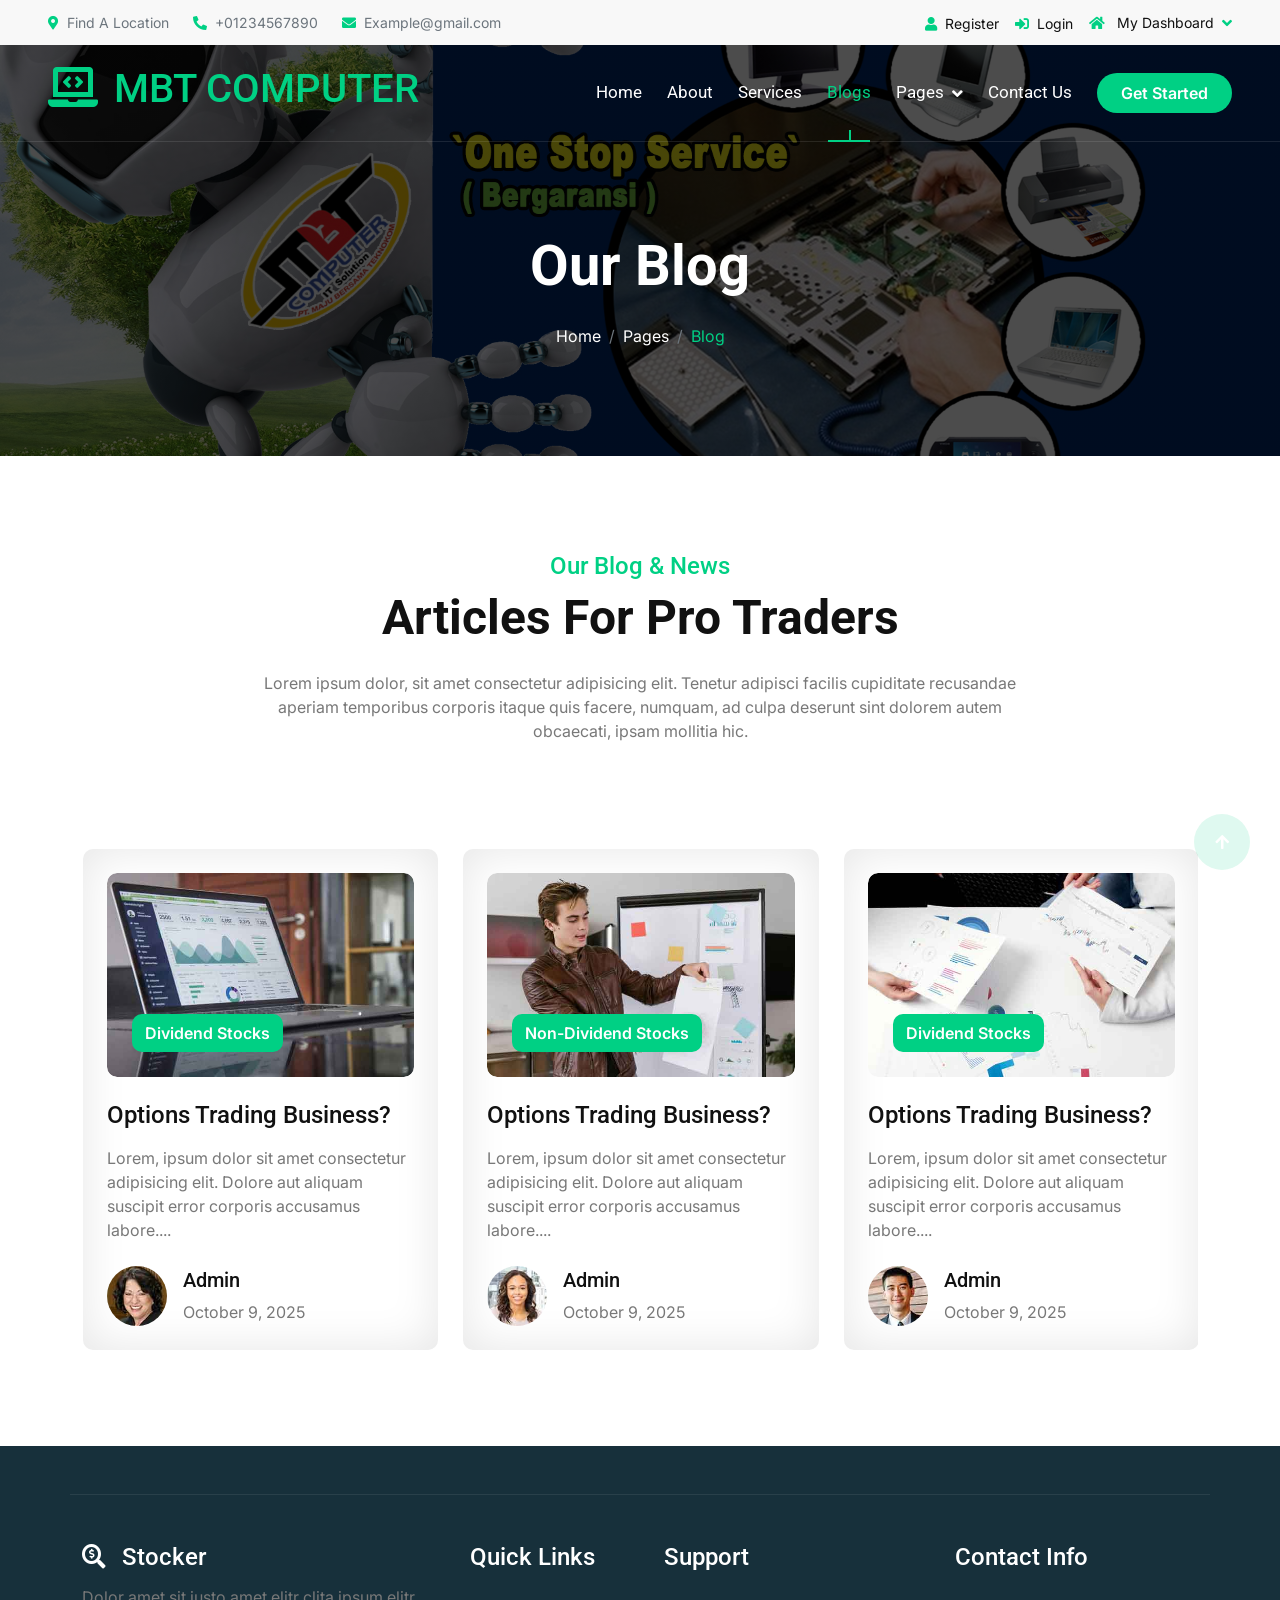
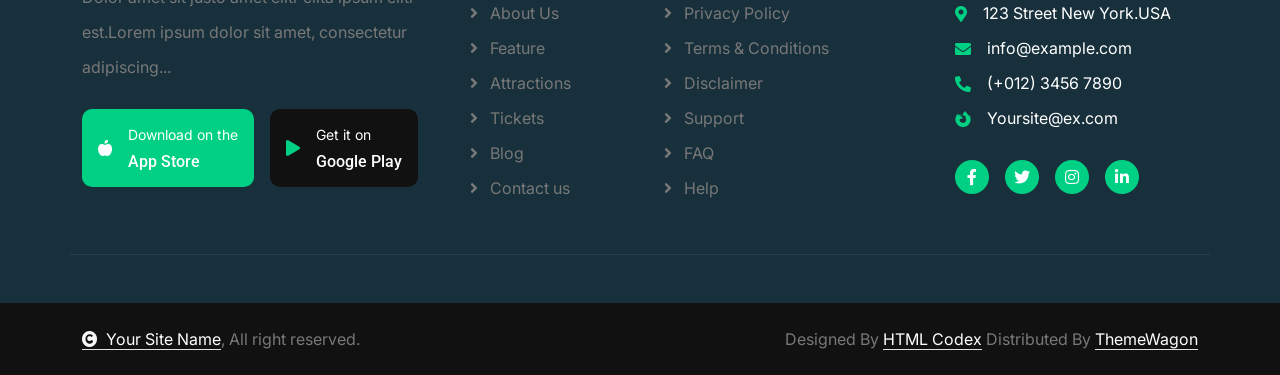
<file: blog.html>
<!DOCTYPE html>
<html lang="en">

    <head>
        <meta charset="utf-8">
        <title>Stocker - Stock Market Website Template</title>
        <meta content="width=device-width, initial-scale=1.0" name="viewport">
        <meta content="" name="keywords">
        <meta content="" name="description">

        <!-- Google Web Fonts -->
        <link rel="preconnect" href="https://fonts.googleapis.com">
        <link rel="preconnect" href="https://fonts.gstatic.com" crossorigin>
        <link href="https://fonts.googleapis.com/css2?family=Inter:wght@100..900&family=Roboto:wght@400;500;700;900&display=swap" rel="stylesheet"> 

        <!-- Icon Font Stylesheet -->
        <link rel="stylesheet" href="https://use.fontawesome.com/releases/v5.15.4/css/all.css"/>
        <link href="https://cdn.jsdelivr.net/npm/bootstrap-icons@1.4.1/font/bootstrap-icons.css" rel="stylesheet">

        <!-- Libraries Stylesheet -->
        <link href="lib/animate/animate.min.css" rel="stylesheet">
        <link href="lib/lightbox/css/lightbox.min.css" rel="stylesheet">
        <link href="lib/owlcarousel/assets/owl.carousel.min.css" rel="stylesheet">


        <!-- Customized Bootstrap Stylesheet -->
        <link href="css/bootstrap.min.css" rel="stylesheet">

        <!-- Template Stylesheet -->
        <link href="css/style.css" rel="stylesheet">
    </head>

    <body>

        <!-- Spinner Start -->
        <div id="spinner" class="show bg-white position-fixed translate-middle w-100 vh-100 top-50 start-50 d-flex align-items-center justify-content-center">
            <div class="spinner-border text-primary" style="width: 3rem; height: 3rem;" role="status">
                <span class="sr-only">Loading...</span>
            </div>
        </div>
        <!-- Spinner End -->

        <!-- Topbar Start -->
        <div class="container-fluid topbar bg-light px-5 d-none d-lg-block">
            <div class="row gx-0 align-items-center">
                <div class="col-lg-8 text-center text-lg-start mb-2 mb-lg-0">
                    <div class="d-flex flex-wrap">
                        <a href="#" class="text-muted small me-4"><i class="fas fa-map-marker-alt text-primary me-2"></i>Find A Location</a>
                        <a href="tel:+01234567890" class="text-muted small me-4"><i class="fas fa-phone-alt text-primary me-2"></i>+01234567890</a>
                        <a href="mailto:example@gmail.com" class="text-muted small me-0"><i class="fas fa-envelope text-primary me-2"></i>Example@gmail.com</a>
                    </div>
                </div>
                <div class="col-lg-4 text-center text-lg-end">
                    <div class="d-inline-flex align-items-center" style="height: 45px;">
                        <a href="#"><small class="me-3 text-dark"><i class="fa fa-user text-primary me-2"></i>Register</small></a>
                        <a href="#"><small class="me-3 text-dark"><i class="fa fa-sign-in-alt text-primary me-2"></i>Login</small></a>
                        <div class="dropdown">
                            <a href="#" class="dropdown-toggle text-dark" data-bs-toggle="dropdown"><small><i class="fa fa-home text-primary me-2"></i> My Dashboard</small></a>
                            <div class="dropdown-menu rounded">
                                <a href="#" class="dropdown-item"><i class="fas fa-user-alt me-2"></i> My Profile</a>
                                <a href="#" class="dropdown-item"><i class="fas fa-comment-alt me-2"></i> Inbox</a>
                                <a href="#" class="dropdown-item"><i class="fas fa-bell me-2"></i> Notifications</a>
                                <a href="#" class="dropdown-item"><i class="fas fa-cog me-2"></i> Account Settings</a>
                                <a href="#" class="dropdown-item"><i class="fas fa-power-off me-2"></i> Log Out</a>
                            </div>
                        </div>
                    </div>
                </div>
            </div>
        </div>
        <!-- Topbar End -->

        <!-- Navbar & Hero Start -->
        <div class="container-fluid position-relative p-0">
            <nav class="navbar navbar-expand-lg navbar-light px-4 px-lg-5 py-3 py-lg-0">
                <a href="" class="navbar-brand p-0">
                    <h1 class="text-primary"><i class="fas fa-laptop-code me-3"></i>MBT COMPUTER</h1>
                    <!-- <img src="img/logo.png" alt="Logo"> -->
                </a>
                <button class="navbar-toggler" type="button" data-bs-toggle="collapse" data-bs-target="#navbarCollapse">
                    <span class="fa fa-bars"></span>
                </button>
                <div class="collapse navbar-collapse" id="navbarCollapse">
                    <div class="navbar-nav ms-auto py-0">
                        <a href="index.html" class="nav-item nav-link">Home</a>
                        <a href="about.html" class="nav-item nav-link">About</a>
                        <a href="service.html" class="nav-item nav-link">Services</a>
                        <a href="blog.html" class="nav-item nav-link active">Blogs</a>
                        <div class="nav-item dropdown">
                            <a href="#" class="nav-link" data-bs-toggle="dropdown">
                                <span class="dropdown-toggle">Pages</span>
                            </a>
                            <div class="dropdown-menu m-0">
                                <a href="feature.html" class="dropdown-item">Our Features</a>
                                <a href="team.html" class="dropdown-item">Our team</a>
                                <a href="testimonial.html" class="dropdown-item">Testimonial</a>
                                <a href="offer.html" class="dropdown-item">Our offer</a>
                                <a href="FAQ.html" class="dropdown-item">FAQs</a>
                                <a href="404.html" class="dropdown-item">404 Page</a>
                            </div>
                        </div>
                        <a href="contact.html" class="nav-item nav-link">Contact Us</a>
                    </div>
                    <a href="#" class="btn btn-primary rounded-pill py-2 px-4 my-3 my-lg-0 flex-shrink-0">Get Started</a>
                </div>
            </nav>

            <!-- Header Start -->
            <div class="container-fluid bg-breadcrumb">
                <div class="container text-center py-5" style="max-width: 900px;">
                    <h4 class="text-white display-4 mb-4 wow fadeInDown" data-wow-delay="0.1s">Our Blog</h4>
                    <ol class="breadcrumb d-flex justify-content-center mb-0 wow fadeInDown" data-wow-delay="0.3s">
                        <li class="breadcrumb-item"><a href="index.html">Home</a></li>
                        <li class="breadcrumb-item"><a href="#">Pages</a></li>
                        <li class="breadcrumb-item active text-primary">Blog</li>
                    </ol>    
                </div>
            </div>
            <!-- Header End -->
        </div>
        <!-- Navbar & Hero End -->


        <!-- Blog Start -->
        <div class="container-fluid blog py-5">
            <div class="container py-5">
                <div class="text-center mx-auto pb-5 wow fadeInUp" data-wow-delay="0.2s" style="max-width: 800px;">
                    <h4 class="text-primary">Our Blog & News</h4>
                    <h1 class="display-5 mb-4">Articles For Pro Traders</h1>
                    <p class="mb-0">Lorem ipsum dolor, sit amet consectetur adipisicing elit. Tenetur adipisci facilis cupiditate recusandae aperiam temporibus corporis itaque quis facere, numquam, ad culpa deserunt sint dolorem autem obcaecati, ipsam mollitia hic.
                    </p>
                </div>
                <div class="owl-carousel blog-carousel wow fadeInUp" data-wow-delay="0.2s">
                    <div class="blog-item p-4">
                        <div class="blog-img mb-4">
                            <img src="img/service-1.jpg" class="img-fluid w-100 rounded" alt="">
                            <div class="blog-title">
                                <a href="#" class="btn">Dividend Stocks</a>
                            </div>
                        </div>
                        <a href="#" class="h4 d-inline-block mb-3">Options Trading Business?</a>
                        <p class="mb-4">Lorem, ipsum dolor sit amet consectetur adipisicing elit. Dolore aut aliquam suscipit error corporis accusamus labore....
                        </p>
                        <div class="d-flex align-items-center">
                            <img src="img/testimonial-1.jpg" class="img-fluid rounded-circle" style="width: 60px; height: 60px;" alt="">
                            <div class="ms-3">
                                <h5>Admin</h5>
                                <p class="mb-0">October 9, 2025</p>
                            </div>
                        </div>
                    </div>
                    <div class="blog-item p-4">
                        <div class="blog-img mb-4">
                            <img src="img/service-2.jpg" class="img-fluid w-100 rounded" alt="">
                            <div class="blog-title">
                                <a href="#" class="btn">Non-Dividend Stocks</a>
                            </div>
                        </div>
                        <a href="#" class="h4 d-inline-block mb-3">Options Trading Business?</a>
                        <p class="mb-4">Lorem, ipsum dolor sit amet consectetur adipisicing elit. Dolore aut aliquam suscipit error corporis accusamus labore....
                        </p>
                        <div class="d-flex align-items-center">
                            <img src="img/testimonial-2.jpg" class="img-fluid rounded-circle" style="width: 60px; height: 60px;" alt="">
                            <div class="ms-3">
                                <h5>Admin</h5>
                                <p class="mb-0">October 9, 2025</p>
                            </div>
                        </div>
                    </div>
                    <div class="blog-item p-4">
                        <div class="blog-img mb-4">
                            <img src="img/service-3.jpg" class="img-fluid w-100 rounded" alt="">
                            <div class="blog-title">
                                <a href="#" class="btn">Dividend Stocks</a>
                            </div>
                        </div>
                        <a href="#" class="h4 d-inline-block mb-3">Options Trading Business?</a>
                        <p class="mb-4">Lorem, ipsum dolor sit amet consectetur adipisicing elit. Dolore aut aliquam suscipit error corporis accusamus labore....
                        </p>
                        <div class="d-flex align-items-center">
                            <img src="img/testimonial-3.jpg" class="img-fluid rounded-circle" style="width: 60px; height: 60px;" alt="">
                            <div class="ms-3">
                                <h5>Admin</h5>
                                <p class="mb-0">October 9, 2025</p>
                            </div>
                        </div>
                    </div>
                    <div class="blog-item p-4">
                        <div class="blog-img mb-4">
                            <img src="img/service-4.jpg" class="img-fluid w-100 rounded" alt="">
                            <div class="blog-title">
                                <a href="#" class="btn">Non-Dividend Stocks</a>
                            </div>
                        </div>
                        <a href="#" class="h4 d-inline-block mb-3">Options Trading Business?</a>
                        <p class="mb-4">Lorem, ipsum dolor sit amet consectetur adipisicing elit. Dolore aut aliquam suscipit error corporis accusamus labore....
                        </p>
                        <div class="d-flex align-items-center">
                            <img src="img/testimonial-1.jpg" class="img-fluid rounded-circle" style="width: 60px; height: 60px;" alt="">
                            <div class="ms-3">
                                <h5>Admin</h5>
                                <p class="mb-0">October 9, 2025</p>
                            </div>
                        </div>
                    </div>
                </div>
            </div>
        </div>
        <!-- Blog End -->

        <!-- Footer Start -->
        <div class="container-fluid footer py-5 wow fadeIn" data-wow-delay="0.2s">
            <div class="container py-5 border-start-0 border-end-0" style="border: 1px solid; border-color: rgb(255, 255, 255, 0.08);">
                <div class="row g-5">
                    <div class="col-md-6 col-lg-6 col-xl-4">
                        <div class="footer-item">
                            <a href="index.html" class="p-0">
                                <h4 class="text-white"><i class="fas fa-search-dollar me-3"></i>Stocker</h4>
                                <!-- <img src="img/logo.png" alt="Logo"> -->
                            </a>
                            <p class="mb-4">Dolor amet sit justo amet elitr clita ipsum elitr est.Lorem ipsum dolor sit amet, consectetur adipiscing...</p>
                            <div class="d-flex">
                                <a href="#" class="bg-primary d-flex rounded align-items-center py-2 px-3 me-2">
                                    <i class="fas fa-apple-alt text-white"></i>
                                    <div class="ms-3">
                                        <small class="text-white">Download on the</small>
                                        <h6 class="text-white">App Store</h6>
                                    </div>
                                </a>
                                <a href="#" class="bg-dark d-flex rounded align-items-center py-2 px-3 ms-2">
                                    <i class="fas fa-play text-primary"></i>
                                    <div class="ms-3">
                                        <small class="text-white">Get it on</small>
                                        <h6 class="text-white">Google Play</h6>
                                    </div>
                                </a>
                            </div>
                        </div>
                    </div>
                    <div class="col-md-6 col-lg-6 col-xl-2">
                        <div class="footer-item">
                            <h4 class="text-white mb-4">Quick Links</h4>
                            <a href="#"><i class="fas fa-angle-right me-2"></i> About Us</a>
                            <a href="#"><i class="fas fa-angle-right me-2"></i> Feature</a>
                            <a href="#"><i class="fas fa-angle-right me-2"></i> Attractions</a>
                            <a href="#"><i class="fas fa-angle-right me-2"></i> Tickets</a>
                            <a href="#"><i class="fas fa-angle-right me-2"></i> Blog</a>
                            <a href="#"><i class="fas fa-angle-right me-2"></i> Contact us</a>
                        </div>
                    </div>
                    <div class="col-md-6 col-lg-6 col-xl-3">
                        <div class="footer-item">
                            <h4 class="text-white mb-4">Support</h4>
                            <a href="#"><i class="fas fa-angle-right me-2"></i> Privacy Policy</a>
                            <a href="#"><i class="fas fa-angle-right me-2"></i> Terms & Conditions</a>
                            <a href="#"><i class="fas fa-angle-right me-2"></i> Disclaimer</a>
                            <a href="#"><i class="fas fa-angle-right me-2"></i> Support</a>
                            <a href="#"><i class="fas fa-angle-right me-2"></i> FAQ</a>
                            <a href="#"><i class="fas fa-angle-right me-2"></i> Help</a>
                        </div>
                    </div>
                    <div class="col-md-6 col-lg-6 col-xl-3">
                        <div class="footer-item">
                            <h4 class="text-white mb-4">Contact Info</h4>
                            <div class="d-flex align-items-center">
                                <i class="fas fa-map-marker-alt text-primary me-3"></i>
                                <p class="text-white mb-0">123 Street New York.USA</p>
                            </div>
                            <div class="d-flex align-items-center">
                                <i class="fas fa-envelope text-primary me-3"></i>
                                <p class="text-white mb-0">info@example.com</p>
                            </div>
                            <div class="d-flex align-items-center">
                                <i class="fa fa-phone-alt text-primary me-3"></i>
                                <p class="text-white mb-0">(+012) 3456 7890</p>
                            </div>
                            <div class="d-flex align-items-center mb-4">
                                <i class="fab fa-firefox-browser text-primary me-3"></i>
                                <p class="text-white mb-0">Yoursite@ex.com</p>
                            </div>
                            <div class="d-flex">
                                <a class="btn btn-primary btn-sm-square rounded-circle me-3" href="#"><i class="fab fa-facebook-f text-white"></i></a>
                                <a class="btn btn-primary btn-sm-square rounded-circle me-3" href="#"><i class="fab fa-twitter text-white"></i></a>
                                <a class="btn btn-primary btn-sm-square rounded-circle me-3" href="#"><i class="fab fa-instagram text-white"></i></a>
                                <a class="btn btn-primary btn-sm-square rounded-circle me-0" href="#"><i class="fab fa-linkedin-in text-white"></i></a>
                            </div>
                        </div>
                    </div>
                </div>
            </div>
        </div>
        <!-- Footer End -->
        
        <!-- Copyright Start -->
        <div class="container-fluid copyright py-4">
            <div class="container">
                <div class="row g-4 align-items-center">
                    <div class="col-md-6 text-center text-md-start mb-md-0">
                        <span class="text-body"><a href="#" class="border-bottom text-white"><i class="fas fa-copyright text-light me-2"></i>Your Site Name</a>, All right reserved.</span>
                    </div>
                    <div class="col-md-6 text-center text-md-end text-body">
                        <!--/*** This template is free as long as you keep the below author’s credit link/attribution link/backlink. ***/-->
                        <!--/*** If you'd like to use the template without the below author’s credit link/attribution link/backlink, ***/-->
                        <!--/*** you can purchase the Credit Removal License from "https://htmlcodex.com/credit-removal". ***/-->
                        Designed By <a class="border-bottom text-white" href="https://htmlcodex.com">HTML Codex</a> Distributed By <a class="border-bottom text-white" href="https://themewagon.com">ThemeWagon</a>
                    </div>
                </div>
            </div>
        </div>
        <!-- Copyright End -->


        <!-- Back to Top -->
        <a href="#" class="btn btn-primary btn-lg-square rounded-circle back-to-top"><i class="fa fa-arrow-up"></i></a>   

        
        <!-- JavaScript Libraries -->
        <script src="https://ajax.googleapis.com/ajax/libs/jquery/3.6.4/jquery.min.js"></script>
        <script src="https://cdn.jsdelivr.net/npm/bootstrap@5.0.0/dist/js/bootstrap.bundle.min.js"></script>
        <script src="lib/wow/wow.min.js"></script>
        <script src="lib/easing/easing.min.js"></script>
        <script src="lib/waypoints/waypoints.min.js"></script>
        <script src="lib/counterup/counterup.min.js"></script>
        <script src="lib/lightbox/js/lightbox.min.js"></script>
        <script src="lib/owlcarousel/owl.carousel.min.js"></script>
        

        <!-- Template Javascript -->
        <script src="js/main.js"></script>
    </body>

</html>
</file>
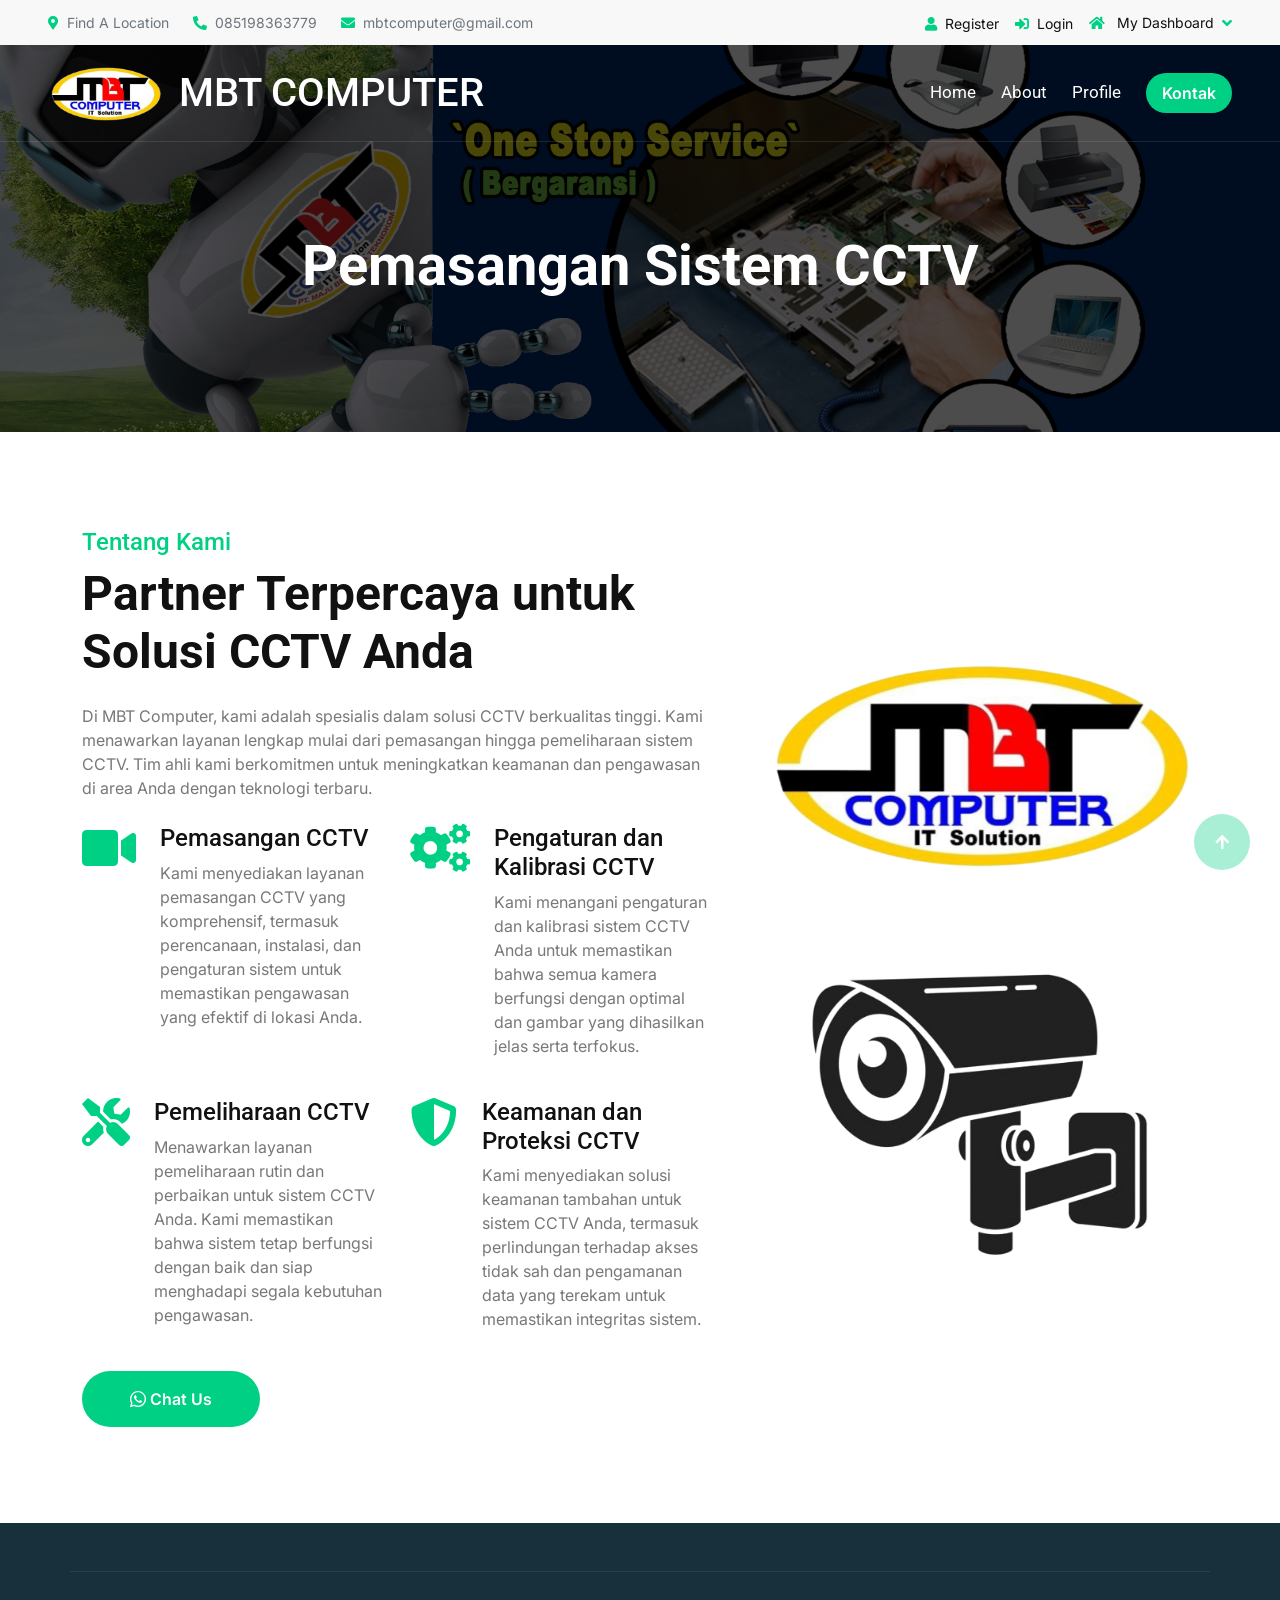
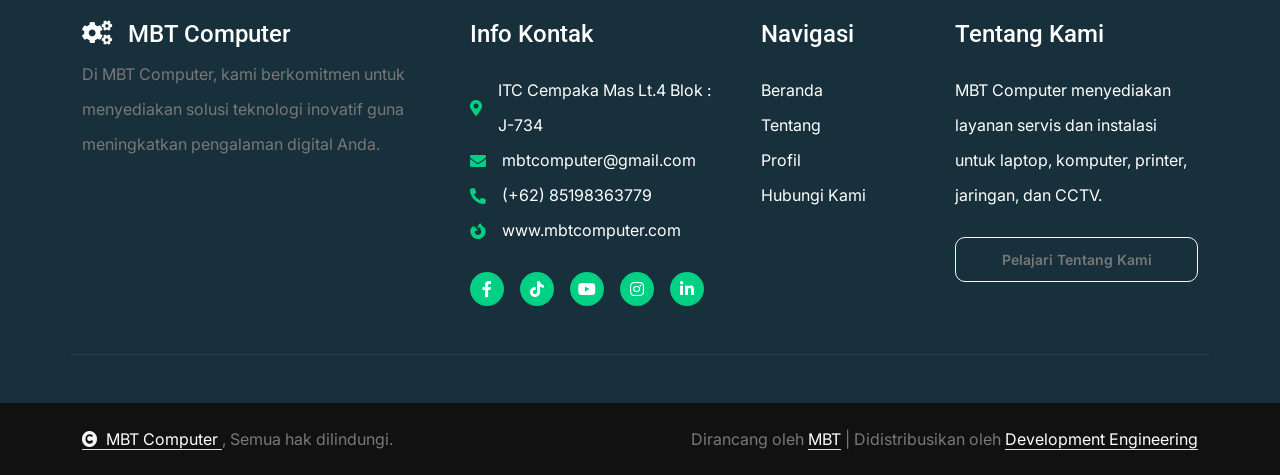
<file: cctv.html>
<!DOCTYPE html>
<html lang="en">

<head>
    <meta charset="utf-8">
    <title>MBT COMPUTER</title>
    <meta content="width=device-width, initial-scale=1.0" name="viewport">
    <meta content="" name="keywords">
    <meta content="" name="description">

    <!-- Google Web Fonts -->
    <link rel="preconnect" href="https://fonts.googleapis.com">
    <link rel="preconnect" href="https://fonts.gstatic.com" crossorigin>
    <link
        href="https://fonts.googleapis.com/css2?family=Inter:wght@100..900&family=Roboto:wght@400;500;700;900&display=swap"
        rel="stylesheet">
    <link rel="shortcut icon" href="img/logo.png" type="image/x-icon">


    <!-- Icon Font Stylesheet -->
    <link rel="stylesheet" href="https://use.fontawesome.com/releases/v5.15.4/css/all.css" />
    <link href="https://cdn.jsdelivr.net/npm/bootstrap-icons@1.4.1/font/bootstrap-icons.css" rel="stylesheet">

    <!-- Libraries Stylesheet -->
    <link href="lib/animate/animate.min.css" rel="stylesheet">
    <link href="lib/lightbox/css/lightbox.min.css" rel="stylesheet">
    <link href="lib/owlcarousel/assets/owl.carousel.min.css" rel="stylesheet">


    <!-- Customized Bootstrap Stylesheet -->
    <link href="css/bootstrap.min.css" rel="stylesheet">

    <!-- Template Stylesheet -->
    <link href="css/style.css" rel="stylesheet">
</head>

<body>

    <!-- Spinner Start -->
    <div id="spinner"
        class="show bg-white position-fixed translate-middle w-100 vh-100 top-50 start-50 d-flex align-items-center justify-content-center">
        <div class="spinner-border text-primary" style="width: 3rem; height: 3rem;" role="status">
            <span class="sr-only">Loading...</span>
        </div>
    </div>
    <!-- Spinner End -->

    <!-- Topbar Start -->
    <div class="container-fluid topbar bg-light px-5 d-none d-lg-block">
        <div class="row gx-0 align-items-center">
            <div class="col-lg-8 text-center text-lg-start mb-2 mb-lg-0">
                <div class="d-flex flex-wrap">
                    <!-- mencari lokasi dengan titik koordinat -->
                    <!-- <a href="https://www.google.com/maps/search/?api=1&query=-6.163390799309096, 106.87931257116449"
                        target="_blank" class="text-muted small me-4"><i
                            class="fas fa-map-marker-alt text-primary me-2"></i>Find A
                        Location</a> -->
                    <!-- mencari lokasi dengan nama tempat lokasi -->
                    <a href="https://www.google.com/maps/search/?api=1&query=Jl.+Cemp.+Mas+Tim.+No.586" target="_blank"
                        class="text-muted small me-4">
                        <i class="fas fa-map-marker-alt text-primary me-2"></i>Find A Location
                    </a>
                    <!-- phone akan terhubung langsung ke whatsapp -->
                    <a href="https://wa.me/+6285198363779" class="text-muted small me-4"><i
                            class="fas fa-phone-alt text-primary me-2"></i>085198363779</a>
                    <a href="https://mail.google.com/mail/?view=cm&fs=1&to=mbtcomputer@gmail.com&su=Pertanyaan%20Tentang%20Layanan&body=Halo%2C%20saya%20ingin%20mengetahui%20lebih%20lanjut%20tentang%20layanan%20yang%20anda%20tawarkan."
                        target="_blank" class="text-muted small me-0"><i
                            class="fas fa-envelope text-primary me-2"></i>mbtcomputer@gmail.com</a>
                </div>
            </div>
            <div class="col-lg-4 text-center text-lg-end">
                <div class="d-inline-flex align-items-center" style="height: 45px;">
                    <a href="#"><small class="me-3 text-dark"><i
                                class="fa fa-user text-primary me-2"></i>Register</small></a>
                    <a href="#"><small class="me-3 text-dark"><i
                                class="fa fa-sign-in-alt text-primary me-2"></i>Login</small></a>
                    <div class="dropdown">
                        <a href="#" class="dropdown-toggle text-dark" data-bs-toggle="dropdown"><small><i
                                    class="fa fa-home text-primary me-2"></i> My Dashboard</small></a>
                        <div class="dropdown-menu rounded">
                            <a href="#" class="dropdown-item"><i class="fas fa-user-alt me-2"></i> My Profile</a>
                            <a href="#" class="dropdown-item"><i class="fas fa-comment-alt me-2"></i> Inbox</a>
                            <a href="#" class="dropdown-item"><i class="fas fa-bell me-2"></i> Notifications</a>
                            <a href="#" class="dropdown-item"><i class="fas fa-cog me-2"></i> Account Settings</a>
                            <a href="#" class="dropdown-item"><i class="fas fa-power-off me-2"></i> Log Out</a>
                        </div>
                    </div>
                </div>
            </div>
        </div>
    </div>
    <!-- Topbar End -->

    <!-- Navbar & Hero Start -->
    <div class="container-fluid position-relative p-0">
        <nav class="navbar navbar-expand-lg navbar-light px-4 px-lg-5 py-3 py-lg-0">
            <a href="" class="navbar-brand p-0 d-flex align-items-center">
                <!-- Gambar Logo -->
                <img src="img/logo.png" alt="MBT COMPUTER Logo" class="img-fluid" style="max-width: 150px;">
                <!-- Teks Logo -->
                <h1 class="mb-0 ms-3 logo-text">
                    <span class="text-red">MBT</span>
                    <span class="text-black">COMPUTER</span>
                </h1>
            </a>
            <button class="navbar-toggler" type="button" data-bs-toggle="collapse" data-bs-target="#navbarCollapse">
                <span class="fa fa-bars"></span>
            </button>
            <div class="collapse navbar-collapse" id="navbarCollapse">
                <div class="navbar-nav ms-auto py-0">
                    <a href="index.html" class="nav-item nav-link">Home</a>
                    <a href="about.html" class="nav-item nav-link">About</a>
                    <a href="profile.html" class="nav-item nav-link">Profile</a>
                </div>
                <a href="contact.html" class=" nav-item nav-link btn btn-primary rounded-pill my-3 my-lg-0">Kontak</a>
            </div>
        </nav>
    </div>
    <!-- Navbar & Hero End-->

    <!-- Header Start -->
    <div class="container-fluid bg-breadcrumb">
        <div class="container text-center py-5" style="max-width: 900px;">
            <h4 class="text-white display-4 mb-4 wow fadeInDown" data-wow-delay="0.1s">Pemasangan Sistem CCTV</h4>
        </div>
    </div>
    <!-- Header End -->
    </div>
    <!-- Navbar & Hero End -->
    <!-- About Start -->
    <div class="container-fluid about py-5">
        <div class="container py-5">
            <div class="row g-5 align-items-center">
                <div class="col-xl-7 wow fadeInLeft" data-wow-delay="0.2s">
                    <div>
                        <h4 class="text-primary">Tentang Kami</h4>
                        <h1 class="display-5 mb-4">Partner Terpercaya untuk Solusi CCTV Anda</h1>
                        <p class="mb-4">Di MBT Computer, kami adalah spesialis dalam solusi CCTV berkualitas tinggi.
                            Kami menawarkan layanan lengkap mulai dari pemasangan hingga pemeliharaan sistem CCTV. Tim
                            ahli kami berkomitmen untuk meningkatkan keamanan dan pengawasan di area Anda dengan
                            teknologi terbaru.</p>
                        <div class="row g-4">
                            <div class="col-md-6 col-lg-6 col-xl-6">
                                <div class="d-flex">
                                    <div><i class="fas fa-video fa-3x text-primary"></i></div>
                                    <!-- Ikon Pemasangan CCTV -->
                                    <div class="ms-4">
                                        <h4>Pemasangan CCTV</h4>
                                        <p>Kami menyediakan layanan pemasangan CCTV yang komprehensif, termasuk
                                            perencanaan, instalasi, dan pengaturan sistem untuk memastikan pengawasan
                                            yang efektif di lokasi Anda.</p>
                                    </div>
                                </div>
                            </div>
                            <div class="col-md-6 col-lg-6 col-xl-6">
                                <div class="d-flex">
                                    <div><i class="fas fa-cogs fa-3x text-primary"></i></div>
                                    <!-- Ikon Pengaturan CCTV -->
                                    <div class="ms-4">
                                        <h4>Pengaturan dan Kalibrasi CCTV</h4>
                                        <p>Kami menangani pengaturan dan kalibrasi sistem CCTV Anda untuk memastikan
                                            bahwa semua kamera berfungsi dengan optimal dan gambar yang dihasilkan jelas
                                            serta terfokus.</p>
                                    </div>
                                </div>
                            </div>
                            <div class="col-md-6 col-lg-6 col-xl-6">
                                <div class="d-flex">
                                    <div><i class="fas fa-tools fa-3x text-primary"></i></div>
                                    <!-- Ikon Pemeliharaan CCTV -->
                                    <div class="ms-4">
                                        <h4>Pemeliharaan CCTV</h4>
                                        <p>Menawarkan layanan pemeliharaan rutin dan perbaikan untuk sistem CCTV Anda.
                                            Kami memastikan bahwa sistem tetap berfungsi dengan baik dan siap menghadapi
                                            segala kebutuhan pengawasan.</p>
                                    </div>
                                </div>
                            </div>
                            <div class="col-md-6 col-lg-6 col-xl-6">
                                <div class="d-flex">
                                    <div><i class="fas fa-shield-alt fa-3x text-primary"></i></div>
                                    <!-- Ikon Keamanan CCTV -->
                                    <div class="ms-4">
                                        <h4>Keamanan dan Proteksi CCTV</h4>
                                        <p>Kami menyediakan solusi keamanan tambahan untuk sistem CCTV Anda, termasuk
                                            perlindungan terhadap akses tidak sah dan pengamanan data yang terekam untuk
                                            memastikan integritas sistem.</p>
                                    </div>
                                </div>
                            </div>
                            <div class="col-sm-6">
                                <a href="https://wa.me/+6285198363779"
                                    class="btn btn-primary rounded-pill py-3 px-5 flex-shrink-0">
                                    <i class="bi bi-whatsapp"></i>
                                    Chat Us</a>
                            </div>
                        </div>
                    </div>
                </div>
                <div class="col-xl-5 wow fadeInRight" data-wow-delay="0.2s">
                    <!-- Gambar 1 -->
                    <div class="row g-4">
                        <div class="col-md-12 mb-4">
                            <img src="img/logo.png" class="img-fluid rounded w-100" alt="CCTV 1">
                        </div>
                        <!-- Gambar 2 -->
                        <div class="col-md-12 mb-4">
                            <img src="img/cctv1.png" class="img-fluid rounded w-100" alt="CCTV 2">
                        </div>
                    </div>
                </div>
            </div>
        </div>
    </div>
    </div>
    </div>


    <!-- Footer Start -->
    <div class="container-fluid footer py-5 wow fadeIn" data-wow-delay="0.2s">
        <div class="container py-5 border-start-0 border-end-0"
            style="border: 1px solid; border-color: rgb(255, 255, 255, 0.08);">
            <div class="row g-5">
                <div class="col-md-6 col-lg-6 col-xl-4">
                    <div class="footer-item">
                        <a href="index.html" class="p-0">
                            <h4 class="text-white"><i class="fas fa-cogs me-3"></i>MBT Computer</h4>
                            <!-- <img src="img/logo.png" alt="Logo MBT Computer"> -->
                        </a>
                        <p class="mb-4">Di MBT Computer, kami berkomitmen untuk menyediakan solusi teknologi inovatif
                            guna meningkatkan pengalaman digital Anda.</p>
                    </div>
                </div>
                <div class="col-md-6 col-lg-6 col-xl-3">
                    <div class="footer-item">
                        <h4 class="text-white mb-4">Info Kontak</h4>
                        <div class="d-flex align-items-center">
                            <i class="fas fa-map-marker-alt text-primary me-3"></i>
                            <p class="text-white mb-0">ITC Cempaka Mas Lt.4 Blok : J-734</p>
                        </div>
                        <div class="d-flex align-items-center">
                            <i class="fas fa-envelope text-primary me-3"></i>
                            <p class="text-white mb-0">mbtcomputer@gmail.com</p>
                        </div>
                        <div class="d-flex align-items-center">
                            <i class="fa fa-phone-alt text-primary me-3"></i>
                            <p class="text-white mb-0">(+62) 85198363779 </p>
                        </div>
                        <div class="d-flex align-items-center mb-4">
                            <i class="fab fa-firefox-browser text-primary me-3"></i>
                            <p class="text-white mb-0">www.mbtcomputer.com</p>
                        </div>
                        <div class="d-flex">
                            <a class="btn btn-primary btn-sm-square rounded-circle me-3" target="_blank"
                                href="https://web.facebook.com/mbtitsolution"><i
                                    class="fab fa-facebook-f text-white"></i></a>
                            <a class="btn btn-primary btn-sm-square rounded-circle me-3" target="_blank"
                                href="https://www.tiktok.com/@mbt_it_solution?_t=8pLuQFW47MY&_r=1"><i
                                    class="fab fa-tiktok text-white"></i></a>
                            <a class="btn btn-primary btn-sm-square rounded-circle me-3" target="_blank"
                                href="https://www.youtube.com/@mbtcomputer"><i
                                    class="fab fa-youtube text-white"></i></a>
                            <a class="btn btn-primary btn-sm-square rounded-circle me-3" target="_blank"
                                href="https://www.instagram.com/mbt_it_solution/"><i
                                    class="fab fa-instagram text-white"></i></a>
                            <a class="btn btn-primary btn-sm-square rounded-circle me-0" target="_blank"
                                href="https://www.linkedin.com/company/maju-berjaya-teknologi"><i
                                    class="fab fa-linkedin-in text-white"></i></a>
                        </div>
                    </div>
                </div>
                <div class="col-md-6 col-lg-6 col-xl-2">
                    <div class="footer-item">
                        <h4 class="text-white mb-4">Navigasi</h4>
                        <ul class="list-unstyled text-white">
                            <li><a href="index.html" class="text-white text-decoration-none">Beranda</a></li>
                            <li><a href="about.html" class="text-white text-decoration-none">Tentang</a></li>
                            <li><a href="profile.html" class="text-white text-decoration-none">Profil</a></li>
                            <li><a href="contact.html" class="text-white text-decoration-none">Hubungi Kami</a></li>
                        </ul>
                    </div>
                </div>
                <div class="col-md-6 col-lg-6 col-xl-3">
                    <div class="footer-item">
                        <h4 class="text-white mb-4">Tentang Kami</h4>
                        <p class="text-white mb-4">MBT Computer menyediakan layanan servis dan instalasi untuk laptop,
                            komputer, printer, jaringan, dan CCTV.</p>
                        <a href="profile.html" class="btn btn-outline-light btn-sm">Pelajari Tentang Kami</a>
                    </div>
                </div>
            </div>
        </div>
    </div>
    <!-- Footer End -->

    <!-- Copyright Start -->
    <div class="container-fluid copyright py-4">
        <div class="container">
            <div class="row g-4 align-items-center">
                <div class="col-md-6 text-center text-md-start mb-md-0">
                    <span class="text-body">
                        <a href="#" class="text-white border-bottom text-decoration-none">
                            <i class="fas fa-copyright text-light me-2"></i>MBT Computer
                        </a>, Semua hak dilindungi.
                    </span>
                </div>
                <div class="col-md-6 text-center text-md-end text-body">
                    Dirancang oleh <a class="text-white border-bottom text-decoration-none" href="#">MBT</a> |
                    Didistribusikan oleh <a class="text-white border-bottom text-decoration-none" href="#">Development
                        Engineering</a>
                </div>
            </div>
        </div>
    </div>
    <!-- Copyright End -->

    <!-- Back to Top -->
    <a href="#" class="btn btn-primary btn-lg-square rounded-circle back-to-top"><i class="fa fa-arrow-up"></i></a>

    <!-- JavaScript Libraries -->
    <script src="https://ajax.googleapis.com/ajax/libs/jquery/3.6.4/jquery.min.js"></script>
    <script src="https://cdn.jsdelivr.net/npm/bootstrap@5.0.0/dist/js/bootstrap.bundle.min.js"></script>
    <script src="lib/wow/wow.min.js"></script>
    <script src="lib/easing/easing.min.js"></script>
    <script src="lib/waypoints/waypoints.min.js"></script>
    <script src="lib/counterup/counterup.min.js"></script>
    <script src="lib/lightbox/js/lightbox.min.js"></script>
    <script src="lib/owlcarousel/owl.carousel.min.js"></script>

    <!-- Template Javascript -->
    <script src="js/main.js"></script>
</body>

</html>
</file>
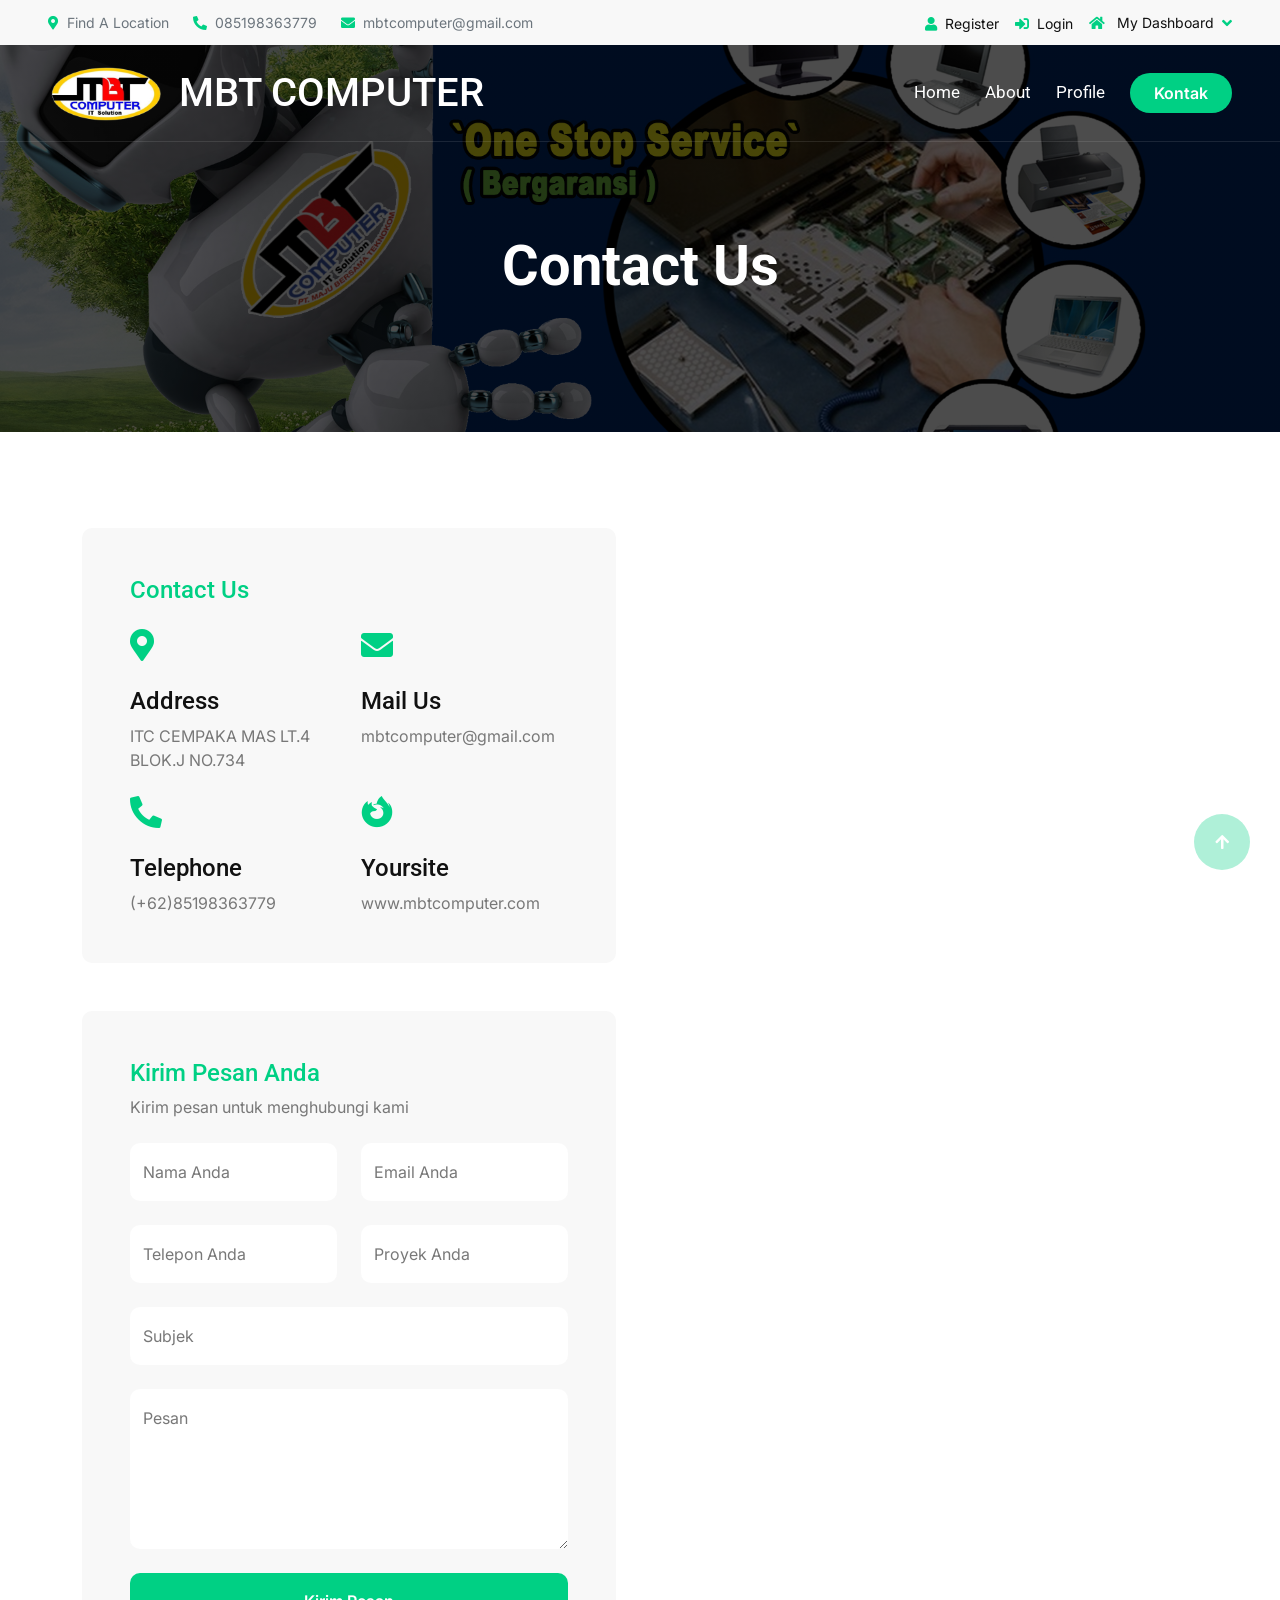
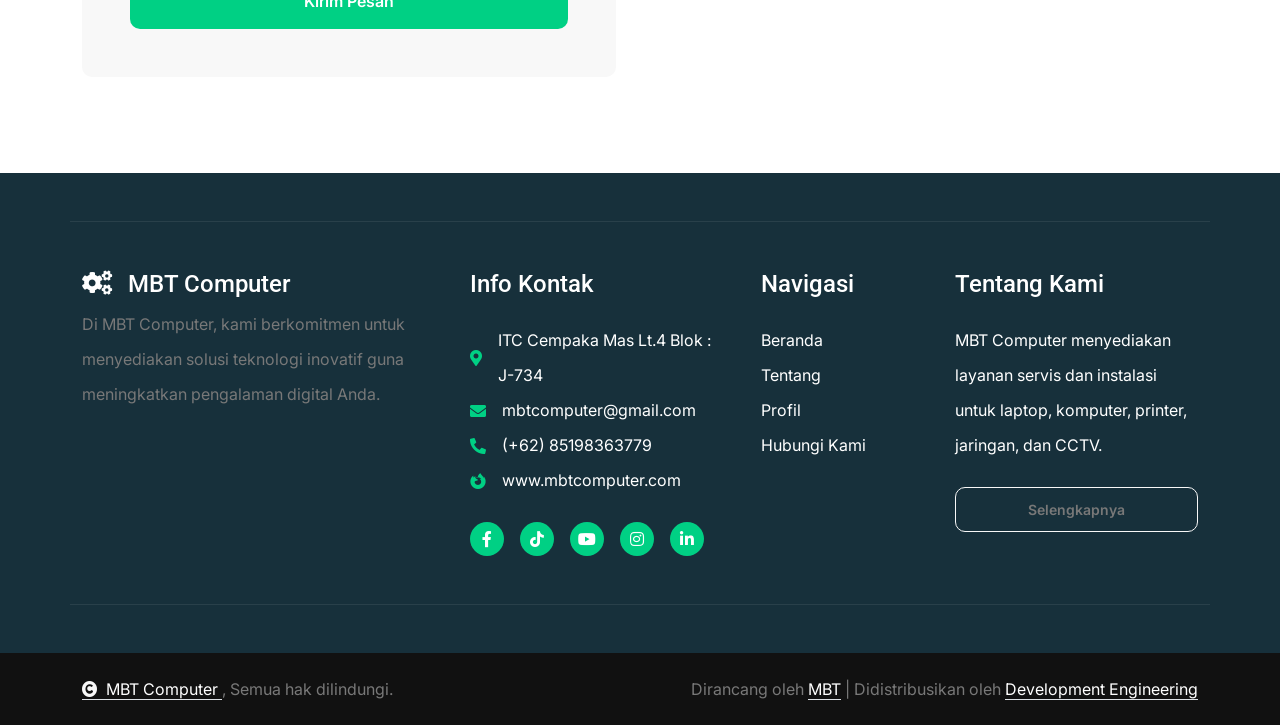
<file: contact.html>
<!DOCTYPE html>
<html lang="en">

<head>
    <meta charset="utf-8">
    <title>MBT COMPUTER</title>
    <meta content="width=device-width, initial-scale=1.0" name="viewport">
    <meta content="" name="keywords">
    <meta content="" name="description">

    <!-- Google Web Fonts -->
    <link rel="preconnect" href="https://fonts.googleapis.com">
    <link rel="preconnect" href="https://fonts.gstatic.com" crossorigin>
    <link
        href="https://fonts.googleapis.com/css2?family=Inter:wght@100..900&family=Roboto:wght@400;500;700;900&display=swap"
        rel="stylesheet">
    <link rel="shortcut icon" href="img/logo.png" type="image/x-icon">

    <!-- Icon Font Stylesheet -->
    <link rel="stylesheet" href="https://use.fontawesome.com/releases/v5.15.4/css/all.css" />
    <link href="https://cdn.jsdelivr.net/npm/bootstrap-icons@1.4.1/font/bootstrap-icons.css" rel="stylesheet">

    <!-- Libraries Stylesheet -->
    <link href="lib/animate/animate.min.css" rel="stylesheet">
    <link href="lib/lightbox/css/lightbox.min.css" rel="stylesheet">
    <link href="lib/owlcarousel/assets/owl.carousel.min.css" rel="stylesheet">


    <!-- Customized Bootstrap Stylesheet -->
    <link href="css/bootstrap.min.css" rel="stylesheet">

    <!-- Template Stylesheet -->
    <link href="css/style.css" rel="stylesheet">
</head>

<body>

    <!-- Spinner Start -->
    <div id="spinner"
        class="show bg-white position-fixed translate-middle w-100 vh-100 top-50 start-50 d-flex align-items-center justify-content-center">
        <div class="spinner-border text-primary" style="width: 3rem; height: 3rem;" role="status">
            <span class="sr-only">Loading...</span>
        </div>
    </div>
    <!-- Spinner End -->

    <!-- Topbar Start -->
    <div class="container-fluid topbar bg-light px-5 d-none d-lg-block">
        <div class="row gx-0 align-items-center">
            <div class="col-lg-8 text-center text-lg-start mb-2 mb-lg-0">
                <div class="d-flex flex-wrap">
                    <!-- mencari lokasi dengan titik koordinat -->
                    <!-- <a href="https://www.google.com/maps/search/?api=1&query=-6.163390799309096, 106.87931257116449"
                            target="_blank" class="text-muted small me-4"><i
                                class="fas fa-map-marker-alt text-primary me-2"></i>Find A
                            Location</a> -->
                    <!-- mencari lokasi dengan nama tempat lokasi -->
                    <a href="https://www.google.com/maps/search/?api=1&query=Jl.+Cemp.+Mas+Tim.+No.586" target="_blank"
                        class="text-muted small me-4">
                        <i class="fas fa-map-marker-alt text-primary me-2"></i>Find A Location
                    </a>
                    <!-- phone akan terhubung langsung ke whatsapp -->
                    <a href="https://wa.me/+6285198363779" class="text-muted small me-4"><i
                            class="fas fa-phone-alt text-primary me-2"></i>085198363779</a>
                    <a href="https://mail.google.com/mail/?view=cm&fs=1&to=mbtcomputer@gmail.com&su=Pertanyaan%20Tentang%20Layanan&body=Halo%2C%20saya%20ingin%20mengetahui%20lebih%20lanjut%20tentang%20layanan%20yang%20anda%20tawarkan."
                        target="_blank" class="text-muted small me-0"><i
                            class="fas fa-envelope text-primary me-2"></i>mbtcomputer@gmail.com</a>
                </div>
            </div>
            <div class="col-lg-4 text-center text-lg-end">
                <div class="d-inline-flex align-items-center" style="height: 45px;">
                    <a href="#"><small class="me-3 text-dark"><i
                                class="fa fa-user text-primary me-2"></i>Register</small></a>
                    <a href="#"><small class="me-3 text-dark"><i
                                class="fa fa-sign-in-alt text-primary me-2"></i>Login</small></a>
                    <div class="dropdown">
                        <a href="#" class="dropdown-toggle text-dark" data-bs-toggle="dropdown"><small><i
                                    class="fa fa-home text-primary me-2"></i> My Dashboard</small></a>
                        <div class="dropdown-menu rounded">
                            <a href="#" class="dropdown-item"><i class="fas fa-user-alt me-2"></i> My Profile</a>
                            <a href="#" class="dropdown-item"><i class="fas fa-comment-alt me-2"></i> Inbox</a>
                            <a href="#" class="dropdown-item"><i class="fas fa-bell me-2"></i> Notifications</a>
                            <a href="#" class="dropdown-item"><i class="fas fa-cog me-2"></i> Account Settings</a>
                            <a href="#" class="dropdown-item"><i class="fas fa-power-off me-2"></i> Log Out</a>
                        </div>
                    </div>
                </div>
            </div>
        </div>
    </div>
    <!-- Topbar End -->

    <!-- Navbar & Hero Start -->
    <div class="container-fluid position-relative p-0">
        <nav class="navbar navbar-expand-lg navbar-light px-4 px-lg-5 py-3 py-lg-0">
            <a href="" class="navbar-brand p-0 d-flex align-items-center">
                <!-- Gambar Logo -->
                <img src="img/logo.png" alt="MBT COMPUTER Logo" class="img-fluid" style="max-width: 150px;">
                <!-- Teks Logo -->
                <h1 class="mb-0 ms-3 logo-text">
                    <span class="text-red">MBT</span>
                    <span class="text-black">COMPUTER</span>
                </h1>
            </a>
            <button class="navbar-toggler" type="button" data-bs-toggle="collapse" data-bs-target="#navbarCollapse">
                <span class="fa fa-bars"></span>
            </button>
            <div class="collapse navbar-collapse" id="navbarCollapse">
                <div class="navbar-nav ms-auto py-0">
                    <a href="index.html" class="nav-item nav-link">Home</a>
                    <a href="about.html" class="nav-item nav-link">About</a>
                    <a href="profile.html" class="nav-item nav-link">Profile</a>
                </div>
                <a href="contact.html"
                    class="btn btn-primary rounded-pill py-2 px-4 my-3 my-lg-0 flex-shrink-0">Kontak</a>
            </div>
        </nav>
    </div>
    <!-- Header Start -->
    <div class="container-fluid bg-breadcrumb">
        <div class="container text-center py-5" style="max-width: 900px;">
            <h4 class="text-white display-4 mb-4 wow fadeInDown" data-wow-delay="0.1s">Contact Us</h4>
            <!-- <ol class="breadcrumb d-flex justify-content-center mb-0 wow fadeInDown" data-wow-delay="0.3s">
                <li class="breadcrumb-item"><a href="index.html">Home</a></li>
                <li class="breadcrumb-item"><a href="#">Pages</a></li>
                <li class="breadcrumb-item active text-primary">Contact</li>
            </ol> -->
        </div>
    </div>
    <!-- Header End -->
    </div>
    <!-- Navbar & Hero End -->

    <!-- Contact Start -->
    <div class="container-fluid contact py-5">
        <div class="container py-5">
            <div class="row g-5">
                <div class="col-xl-6">
                    <div class="wow fadeInUp" data-wow-delay="0.2s">
                        <div class="bg-light rounded p-5 mb-5">
                            <h4 class="text-primary mb-4">Contact Us</h4>
                            <div class="row g-4">
                                <div class="col-md-6">
                                    <div class="contact-add-item">
                                        <div class="contact-icon text-primary mb-4">
                                            <i class="fas fa-map-marker-alt fa-2x"></i>
                                        </div>
                                        <div>
                                            <h4>Address</h4>
                                            <p class="mb-0">ITC CEMPAKA MAS LT.4 BLOK.J NO.734</p>
                                        </div>
                                    </div>
                                </div>
                                <div class="col-md-6">
                                    <div class="contact-add-item">
                                        <div class="contact-icon text-primary mb-4">
                                            <i class="fas fa-envelope fa-2x"></i>
                                        </div>
                                        <div>
                                            <h4>Mail Us</h4>
                                            <p class="mb-0">mbtcomputer@gmail.com</p>
                                        </div>
                                    </div>
                                </div>
                                <div class="col-md-6">
                                    <div class="contact-add-item">
                                        <div class="contact-icon text-primary mb-4">
                                            <i class="fa fa-phone-alt fa-2x"></i>
                                        </div>
                                        <div>
                                            <h4>Telephone</h4>
                                            <p class="mb-0">(+62)85198363779</p>
                                        </div>
                                    </div>
                                </div>
                                <div class="col-md-6">
                                    <div class="contact-add-item">
                                        <div class="contact-icon text-primary mb-4">
                                            <i class="fab fa-firefox-browser fa-2x"></i>
                                        </div>
                                        <div>
                                            <h4>Yoursite</h4>
                                            <p class="mb-0">www.mbtcomputer.com</p>
                                        </div>
                                    </div>
                                </div>
                            </div>
                        </div>
                        <div class="bg-light p-5 rounded h-100 wow fadeInUp" data-wow-delay="0.2s">
                            <h4 class="text-primary">Kirim Pesan Anda</h4>
                            <p class="mb-4">
                                Kirim pesan untuk menghubungi kami
                            </p>
                            <form>
                                <div class="row g-4">
                                    <div class="col-lg-12 col-xl-6">
                                        <div class="form-floating">
                                            <input type="text" class="form-control border-0" id="name"
                                                placeholder="Nama Anda" required>
                                            <label for="name">Nama Anda</label>
                                        </div>
                                    </div>
                                    <div class="col-lg-12 col-xl-6">
                                        <div class="form-floating">
                                            <input type="email" class="form-control border-0" id="email"
                                                placeholder="Email Anda" required>
                                            <label for="email">Email Anda</label>
                                        </div>
                                    </div>
                                    <div class="col-lg-12 col-xl-6">
                                        <div class="form-floating">
                                            <input type="tel" class="form-control border-0" id="phone"
                                                placeholder="Telepon" required>
                                            <label for="phone">Telepon Anda</label>
                                        </div>
                                    </div>
                                    <div class="col-lg-12 col-xl-6">
                                        <div class="form-floating">
                                            <input type="text" class="form-control border-0" id="project"
                                                placeholder="Proyek" required>
                                            <label for="project">Proyek Anda</label>
                                        </div>
                                    </div>
                                    <div class="col-12">
                                        <div class="form-floating">
                                            <input type="text" class="form-control border-0" id="subject"
                                                placeholder="Subjek" required>
                                            <label for="subject">Subjek</label>
                                        </div>
                                    </div>
                                    <div class="col-12">
                                        <div class="form-floating">
                                            <textarea class="form-control border-0"
                                                placeholder="Tinggalkan pesan di sini" id="message"
                                                style="height: 160px" required></textarea>
                                            <label for="message">Pesan</label>
                                        </div>
                                    </div>
                                    <div class="col-12">
                                        <button type="button" class="btn btn-primary w-100 py-3"
                                            onclick="sendToWhatsApp()">Kirim Pesan</button>
                                    </div>
                                </div>
                            </form>
                        </div>
                    </div>
                </div>
                <script>
                    function sendToWhatsApp() {
                        // Ambil nilai dari formulir
                        var name = document.getElementById('name').value;
                        var email = document.getElementById('email').value;
                        var phone = document.getElementById('phone').value;
                        var project = document.getElementById('project').value;
                        var subject = document.getElementById('subject').value;
                        var message = document.getElementById('message').value;

                        // Ganti nomor WhatsApp ini dengan nomor Anda sendiri
                        var whatsappNumber = '6285198363779'; // Nomor WhatsApp tujuan, tanpa tanda +

                        // Buat pesan
                        var fullMessage = `Nama: ${name}%0AEmail: ${email}%0ANomor Telepon: ${phone}%0AProyek: ${project}%0ASubjek: ${subject}%0APesan: ${message}`;

                        // Buat URL untuk WhatsApp
                        var url = `https://wa.me/${whatsappNumber}?text=${fullMessage}`;

                        // Arahkan pengguna ke URL WhatsApp
                        window.location.href = url;
                    }
                </script>

                <div class="col-xl-6 wow fadeInRight" data-wow-delay="0.2s">
                    <div class="rounded h-100">
                        <iframe class="rounded h-100 w-100" style="height: 400px;"
                            src="https://www.google.com/maps/embed?pb=!1m18!1m12!1m3!1d1988.3481617800628!2d106.87536691560386!3d-6.164804095136957!2m3!1f0!2f0!3f0!3m2!1i1024!2i768!4f13.1!3m3!1m2!1s0x2e69f51060961c7d%3A0xca4d17c9802f752e!2sITC%20Cempaka%20Mas!5e0!3m2!1sen!2sid!4v1692543448122!5m2!1sen!2sid"
                            loading="lazy" referrerpolicy="no-referrer-when-downgrade"></iframe>
                    </div>
                </div>
            </div>
        </div>
    </div>
    <!-- Contact End -->


    <!-- Footer Start -->
    <div class="container-fluid footer py-5 wow fadeIn" data-wow-delay="0.2s">
        <div class="container py-5 border-start-0 border-end-0"
            style="border: 1px solid; border-color: rgb(255, 255, 255, 0.08);">
            <div class="row g-5">
                <div class="col-md-6 col-lg-6 col-xl-4">
                    <div class="footer-item">
                        <a href="index.html" class="p-0">
                            <h4 class="text-white"><i class="fas fa-cogs me-3"></i>MBT Computer</h4>
                            <!-- <img src="img/logo.png" alt="Logo MBT Computer"> -->
                        </a>
                        <p class="mb-4">Di MBT Computer, kami berkomitmen untuk menyediakan solusi teknologi inovatif
                            guna meningkatkan pengalaman digital Anda.</p>
                    </div>
                </div>
                <div class="col-md-6 col-lg-6 col-xl-3">
                    <div class="footer-item">
                        <h4 class="text-white mb-4">Info Kontak</h4>
                        <div class="d-flex align-items-center">
                            <i class="fas fa-map-marker-alt text-primary me-3"></i>
                            <p class="text-white mb-0">ITC Cempaka Mas Lt.4 Blok : J-734</p>
                        </div>
                        <div class="d-flex align-items-center">
                            <i class="fas fa-envelope text-primary me-3"></i>
                            <p class="text-white mb-0">mbtcomputer@gmail.com</p>
                        </div>
                        <div class="d-flex align-items-center">
                            <i class="fa fa-phone-alt text-primary me-3"></i>
                            <p class="text-white mb-0">(+62) 85198363779 </p>
                        </div>
                        <div class="d-flex align-items-center mb-4">
                            <i class="fab fa-firefox-browser text-primary me-3"></i>
                            <p class="text-white mb-0">www.mbtcomputer.com</p>
                        </div>
                        <div class="d-flex">
                            <a class="btn btn-primary btn-sm-square rounded-circle me-3"
                                href="https://web.facebook.com/mbtitsolution"><i
                                    class="fab fa-facebook-f text-white"></i></a>
                            <a class="btn btn-primary btn-sm-square rounded-circle me-3"
                                href="https://www.tiktok.com/@mbt_it_solution?_t=8pLuQFW47MY&_r=1"><i
                                    class="fab fa-tiktok text-white"></i></a>
                            <a class="btn btn-primary btn-sm-square rounded-circle me-3"
                                href="https://www.youtube.com/@mbtcomputer"><i
                                    class="fab fa-youtube text-white"></i></a>
                            <a class="btn btn-primary btn-sm-square rounded-circle me-3"
                                href="https://www.instagram.com/p/C_ODYKpyovL/"><i
                                    class="fab fa-instagram text-white"></i></a>
                            <a class="btn btn-primary btn-sm-square rounded-circle me-0"
                                href="https://www.linkedin.com/company/maju-berjaya-teknologi"><i
                                    class="fab fa-linkedin-in text-white"></i></a>
                        </div>
                    </div>
                </div>
                <div class="col-md-6 col-lg-6 col-xl-2">
                    <div class="footer-item">
                        <h4 class="text-white mb-4">Navigasi</h4>
                        <ul class="list-unstyled text-white">
                            <li><a href="index.html" class="text-white text-decoration-none">Beranda</a></li>
                            <li><a href="about.html" class="text-white text-decoration-none">Tentang</a></li>
                            <li><a href="profile.html" class="text-white text-decoration-none">Profil</a></li>
                            <li><a href="contact.html" class="text-white text-decoration-none">Hubungi Kami</a></li>
                        </ul>
                    </div>
                </div>
                <div class="col-md-6 col-lg-6 col-xl-3">
                    <div class="footer-item">
                        <h4 class="text-white mb-4">Tentang Kami</h4>
                        <p class="text-white mb-4">MBT Computer menyediakan layanan servis dan instalasi untuk laptop,
                            komputer, printer, jaringan, dan CCTV.</p>
                        <a href="profile.html" class="btn btn-outline-light btn-sm">Selengkapnya</a>
                    </div>
                </div>
            </div>
        </div>
    </div>
    <!-- Footer End -->

    <!-- Copyright Start -->
    <div class="container-fluid copyright py-4">
        <div class="container">
            <div class="row g-4 align-items-center">
                <div class="col-md-6 text-center text-md-start mb-md-0">
                    <span class="text-body">
                        <a href="#" class="text-white border-bottom text-decoration-none">
                            <i class="fas fa-copyright text-light me-2"></i>MBT Computer
                        </a>, Semua hak dilindungi.
                    </span>
                </div>
                <div class="col-md-6 text-center text-md-end text-body">
                    Dirancang oleh <a class="text-white border-bottom text-decoration-none" href="#">MBT</a> |
                    Didistribusikan oleh <a class="text-white border-bottom text-decoration-none" href="#">Development
                        Engineering</a>
                </div>
            </div>
        </div>
    </div>
    <!-- Copyright End -->

    <!-- Back to Top -->
    <a href="#" class="btn btn-primary btn-lg-square rounded-circle back-to-top"><i class="fa fa-arrow-up"></i></a>

    <!-- JavaScript Libraries -->
    <script src="https://ajax.googleapis.com/ajax/libs/jquery/3.6.4/jquery.min.js"></script>
    <script src="https://cdn.jsdelivr.net/npm/bootstrap@5.0.0/dist/js/bootstrap.bundle.min.js"></script>
    <script src="lib/wow/wow.min.js"></script>
    <script src="lib/easing/easing.min.js"></script>
    <script src="lib/waypoints/waypoints.min.js"></script>
    <script src="lib/counterup/counterup.min.js"></script>
    <script src="lib/lightbox/js/lightbox.min.js"></script>
    <script src="lib/owlcarousel/owl.carousel.min.js"></script>

    <!-- Template Javascript -->
    <script src="js/main.js"></script>
</body>

</html>
</file>
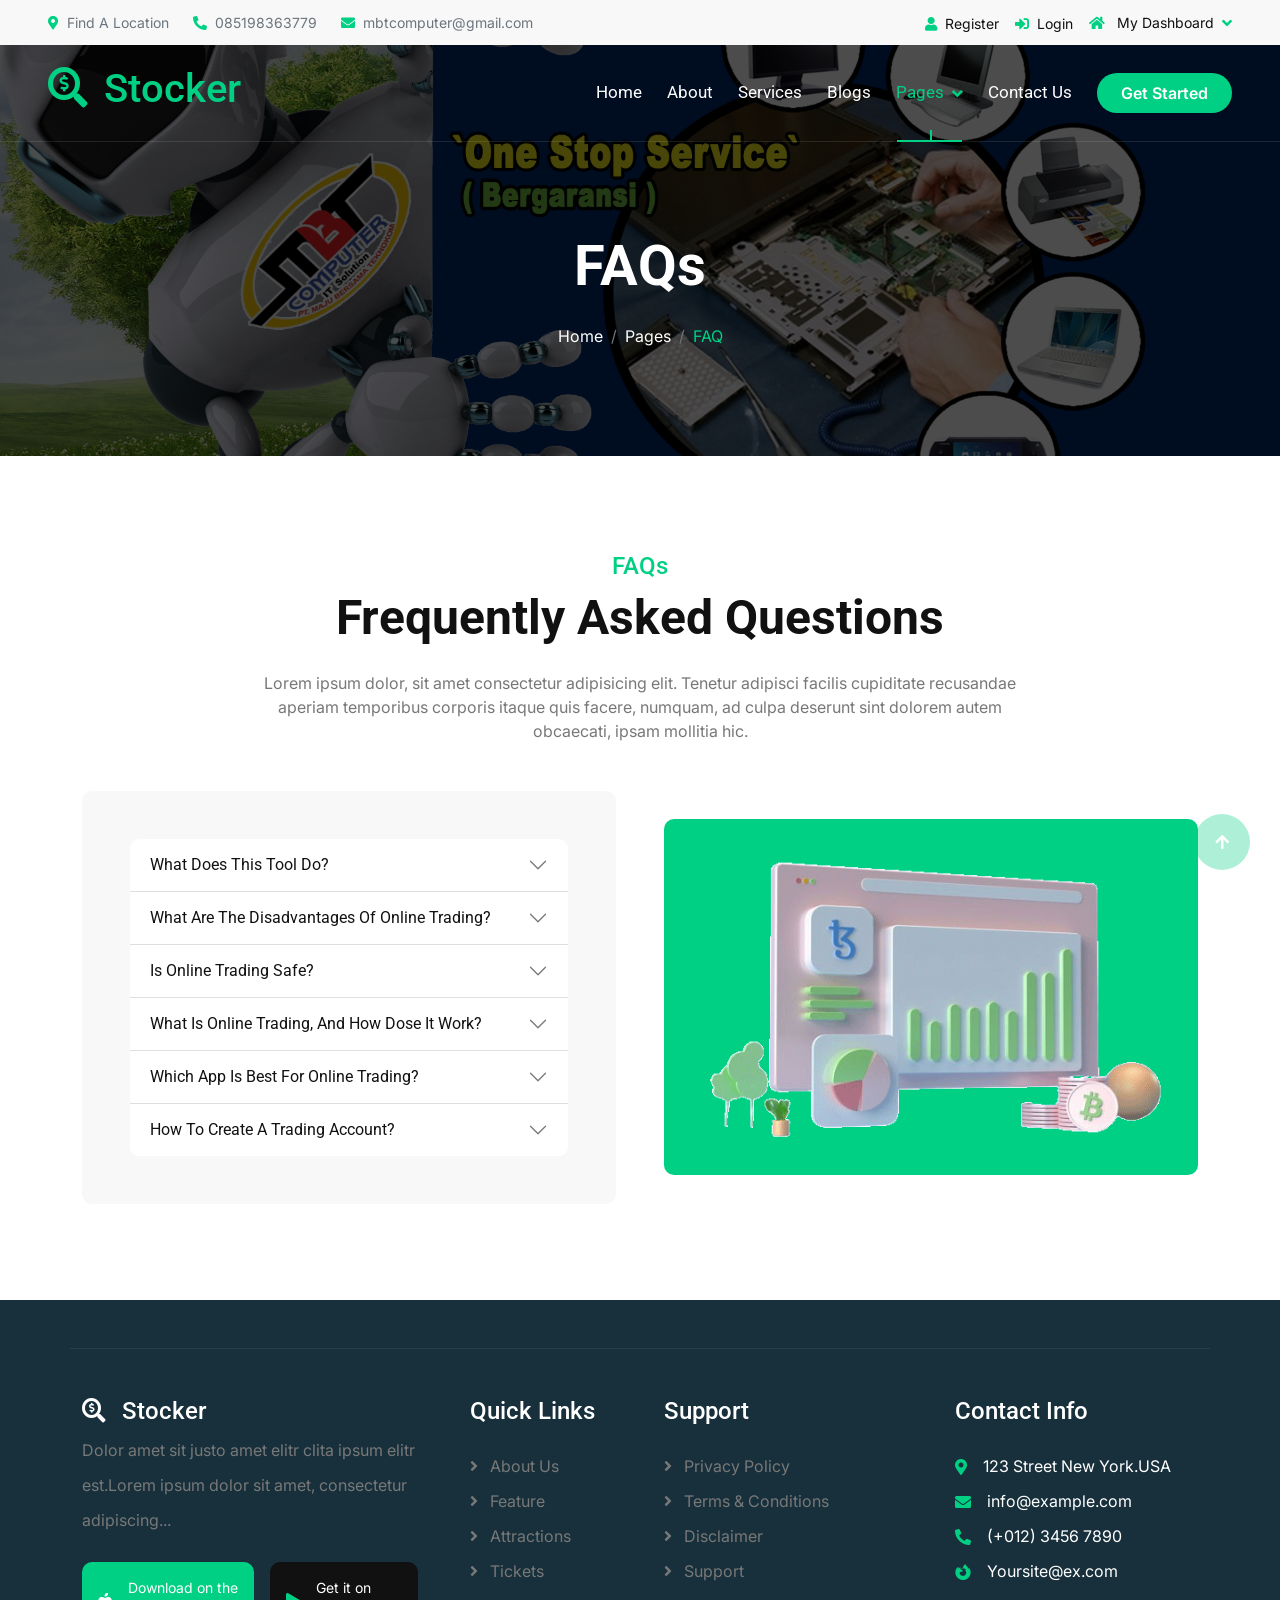
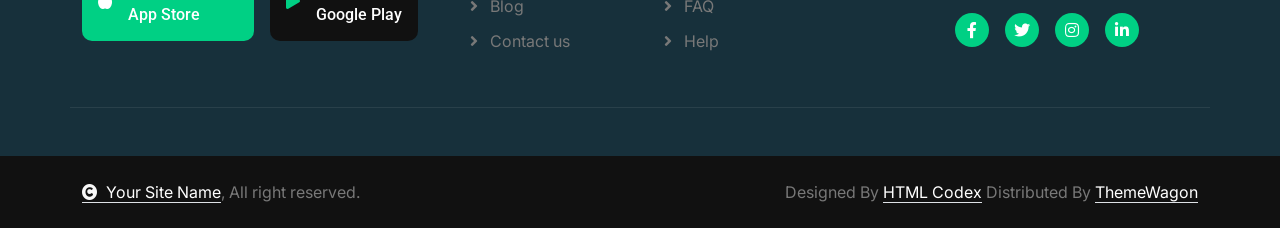
<file: FAQ.html>
<!DOCTYPE html>
<html lang="en">

    <head>
        <meta charset="utf-8">
        <title>Stocker - Stock Market Website Template</title>
        <meta content="width=device-width, initial-scale=1.0" name="viewport">
        <meta content="" name="keywords">
        <meta content="" name="description">

        <!-- Google Web Fonts -->
        <link rel="preconnect" href="https://fonts.googleapis.com">
        <link rel="preconnect" href="https://fonts.gstatic.com" crossorigin>
        <link href="https://fonts.googleapis.com/css2?family=Inter:wght@100..900&family=Roboto:wght@400;500;700;900&display=swap" rel="stylesheet"> 

        <!-- Icon Font Stylesheet -->
        <link rel="stylesheet" href="https://use.fontawesome.com/releases/v5.15.4/css/all.css"/>
        <link href="https://cdn.jsdelivr.net/npm/bootstrap-icons@1.4.1/font/bootstrap-icons.css" rel="stylesheet">

        <!-- Libraries Stylesheet -->
        <link href="lib/animate/animate.min.css" rel="stylesheet">
        <link href="lib/lightbox/css/lightbox.min.css" rel="stylesheet">
        <link href="lib/owlcarousel/assets/owl.carousel.min.css" rel="stylesheet">


        <!-- Customized Bootstrap Stylesheet -->
        <link href="css/bootstrap.min.css" rel="stylesheet">

        <!-- Template Stylesheet -->
        <link href="css/style.css" rel="stylesheet">
    </head>

    <body>

        <!-- Spinner Start -->
        <div id="spinner" class="show bg-white position-fixed translate-middle w-100 vh-100 top-50 start-50 d-flex align-items-center justify-content-center">
            <div class="spinner-border text-primary" style="width: 3rem; height: 3rem;" role="status">
                <span class="sr-only">Loading...</span>
            </div>
        </div>
        <!-- Spinner End -->

        <!-- Topbar Start -->
        <div class="container-fluid topbar bg-light px-5 d-none d-lg-block">
            <div class="row gx-0 align-items-center">
                <div class="col-lg-8 text-center text-lg-start mb-2 mb-lg-0">
                    <div class="d-flex flex-wrap">
                        <a href="#" class="text-muted small me-4"><i class="fas fa-map-marker-alt text-primary me-2"></i>Find A Location</a>
                        <a href="tel:085198363779" class="text-muted small me-4"><i class="fas fa-phone-alt text-primary me-2"></i>085198363779</a>
                        <a href="mailto:mbtcomputer@gmail.com" class="text-muted small me-0"><i class="fas fa-envelope text-primary me-2"></i>mbtcomputer@gmail.com</a>
                    </div>
                </div>
                <div class="col-lg-4 text-center text-lg-end">
                    <div class="d-inline-flex align-items-center" style="height: 45px;">
                        <a href="#"><small class="me-3 text-dark"><i class="fa fa-user text-primary me-2"></i>Register</small></a>
                        <a href="#"><small class="me-3 text-dark"><i class="fa fa-sign-in-alt text-primary me-2"></i>Login</small></a>
                        <div class="dropdown">
                            <a href="#" class="dropdown-toggle text-dark" data-bs-toggle="dropdown"><small><i class="fa fa-home text-primary me-2"></i> My Dashboard</small></a>
                            <div class="dropdown-menu rounded">
                                <a href="#" class="dropdown-item"><i class="fas fa-user-alt me-2"></i> My Profile</a>
                                <a href="#" class="dropdown-item"><i class="fas fa-comment-alt me-2"></i> Inbox</a>
                                <a href="#" class="dropdown-item"><i class="fas fa-bell me-2"></i> Notifications</a>
                                <a href="#" class="dropdown-item"><i class="fas fa-cog me-2"></i> Account Settings</a>
                                <a href="#" class="dropdown-item"><i class="fas fa-power-off me-2"></i> Log Out</a>
                            </div>
                        </div>
                    </div>
                </div>
            </div>
        </div>
        <!-- Topbar End -->

        <!-- Navbar & Hero Start -->
        <div class="container-fluid position-relative p-0">
            <nav class="navbar navbar-expand-lg navbar-light px-4 px-lg-5 py-3 py-lg-0">
                <a href="" class="navbar-brand p-0">
                    <h1 class="text-primary"><i class="fas fa-search-dollar me-3"></i>Stocker</h1>
                    <!-- <img src="img/logo.png" alt="Logo"> -->
                </a>
                <button class="navbar-toggler" type="button" data-bs-toggle="collapse" data-bs-target="#navbarCollapse">
                    <span class="fa fa-bars"></span>
                </button>
                <div class="collapse navbar-collapse" id="navbarCollapse">
                    <div class="navbar-nav ms-auto py-0">
                        <a href="index.html" class="nav-item nav-link">Home</a>
                        <a href="about.html" class="nav-item nav-link">About</a>
                        <a href="service.html" class="nav-item nav-link">Services</a>
                        <a href="blog.html" class="nav-item nav-link">Blogs</a>
                        <div class="nav-item dropdown">
                            <a href="#" class="nav-link active" data-bs-toggle="dropdown">
                                <span class="dropdown-toggle">Pages</span>
                            </a>
                            <div class="dropdown-menu m-0">
                                <a href="feature.html" class="dropdown-item">Our Features</a>
                                <a href="team.html" class="dropdown-item">Our team</a>
                                <a href="testimonial.html" class="dropdown-item">Testimonial</a>
                                <a href="offer.html" class="dropdown-item">Our offer</a>
                                <a href="FAQ.html" class="dropdown-item active">FAQs</a>
                                <a href="404.html" class="dropdown-item">404 Page</a>
                            </div>
                        </div>
                        <a href="contact.html" class="nav-item nav-link">Contact Us</a>
                    </div>
                    <a href="#" class="btn btn-primary rounded-pill py-2 px-4 my-3 my-lg-0 flex-shrink-0">Get Started</a>
                </div>
            </nav>

            <!-- Header Start -->
            <div class="container-fluid bg-breadcrumb">
                <div class="container text-center py-5" style="max-width: 900px;">
                    <h4 class="text-white display-4 mb-4 wow fadeInDown" data-wow-delay="0.1s">FAQs</h4>
                    <ol class="breadcrumb d-flex justify-content-center mb-0 wow fadeInDown" data-wow-delay="0.3s">
                        <li class="breadcrumb-item"><a href="index.html">Home</a></li>
                        <li class="breadcrumb-item"><a href="#">Pages</a></li>
                        <li class="breadcrumb-item active text-primary">FAQ</li>
                    </ol>    
                </div>
            </div>
            <!-- Header End -->
        </div>
        <!-- Navbar & Hero End -->


        <!-- FAQs Start -->
        <div class="container-fluid faq-section py-5">
            <div class="container py-5 overflow-hidden">
                <div class="text-center mx-auto pb-5 wow fadeInUp" data-wow-delay="0.2s" style="max-width: 800px;">
                    <h4 class="text-primary">FAQs</h4>
                    <h1 class="display-5 mb-4">Frequently Asked Questions</h1>
                    <p class="mb-0">Lorem ipsum dolor, sit amet consectetur adipisicing elit. Tenetur adipisci facilis cupiditate recusandae aperiam temporibus corporis itaque quis facere, numquam, ad culpa deserunt sint dolorem autem obcaecati, ipsam mollitia hic.
                    </p>
                </div>
                <div class="row g-5 align-items-center">
                    <div class="col-lg-6 wow fadeInLeft" data-wow-delay="0.2s">
                        <div class="accordion accordion-flush bg-light rounded p-5" id="accordionFlushSection">
                            <div class="accordion-item rounded-top">
                                <h2 class="accordion-header" id="flush-headingOne">
                                    <button class="accordion-button collapsed rounded-top" type="button" data-bs-toggle="collapse" data-bs-target="#flush-collapseOne" aria-expanded="false" aria-controls="flush-collapseOne">
                                    What Does This Tool Do?
                                    </button>
                                </h2>
                                <div id="flush-collapseOne" class="accordion-collapse collapse" aria-labelledby="flush-headingOne" data-bs-parent="#accordionFlushSection">
                                    <div class="accordion-body">Placeholder content for this accordion, which is intended to demonstrate the <code>.accordion-flush</code> class. This is the first item's accordion body.</div>
                                </div>
                            </div>
                            <div class="accordion-item">
                                <h2 class="accordion-header" id="flush-headingTwo">
                                    <button class="accordion-button collapsed" type="button" data-bs-toggle="collapse" data-bs-target="#flush-collapseTwo" aria-expanded="false" aria-controls="flush-collapseTwo">
                                    What Are The Disadvantages Of Online Trading?
                                    </button>
                                </h2>
                                <div id="flush-collapseTwo" class="accordion-collapse collapse" aria-labelledby="flush-headingTwo" data-bs-parent="#accordionFlushSection">
                                    <div class="accordion-body">Placeholder content for this accordion, which is intended to demonstrate the <code>.accordion-flush</code> class. This is the second item's accordion body. Let's imagine this being filled with some actual content.</div>
                                </div>
                            </div>
                            <div class="accordion-item">
                                <h2 class="accordion-header" id="flush-headingThree">
                                    <button class="accordion-button collapsed" type="button" data-bs-toggle="collapse" data-bs-target="#flush-collapseThree" aria-expanded="false" aria-controls="flush-collapseThree">
                                    Is Online Trading Safe?
                                    </button>
                                </h2>
                                <div id="flush-collapseThree" class="accordion-collapse collapse" aria-labelledby="flush-headingThree" data-bs-parent="#accordionFlushSection">
                                    <div class="accordion-body">Placeholder content for this accordion, which is intended to demonstrate the <code>.accordion-flush</code> class. This is the second item's accordion body. Let's imagine this being filled with some actual content.</div>
                                </div>
                            </div>
                            <div class="accordion-item">
                                <h2 class="accordion-header" id="flush-headingFour">
                                    <button class="accordion-button collapsed" type="button" data-bs-toggle="collapse" data-bs-target="#flush-collapseFour" aria-expanded="false" aria-controls="flush-collapseFour">
                                    What Is Online Trading, And How Dose It Work?
                                    </button>
                                </h2>
                                <div id="flush-collapseFour" class="accordion-collapse collapse" aria-labelledby="flush-headingFour" data-bs-parent="#accordionFlushSection">
                                    <div class="accordion-body">Placeholder content for this accordion, which is intended to demonstrate the <code>.accordion-flush</code> class. This is the second item's accordion body. Let's imagine this being filled with some actual content.</div>
                                </div>
                            </div>
                            <div class="accordion-item">
                                <h2 class="accordion-header" id="flush-headingFive">
                                    <button class="accordion-button collapsed" type="button" data-bs-toggle="collapse" data-bs-target="#flush-collapseFive" aria-expanded="false" aria-controls="flush-collapseFive">
                                    Which App Is Best For Online Trading?
                                    </button>
                                </h2>
                                <div id="flush-collapseFive" class="accordion-collapse collapse" aria-labelledby="flush-headingFive" data-bs-parent="#accordionFlushSection">
                                    <div class="accordion-body">Placeholder content for this accordion, which is intended to demonstrate the <code>.accordion-flush</code> class. This is the second item's accordion body. Let's imagine this being filled with some actual content.</div>
                                </div>
                            </div>
                            <div class="accordion-item rounded-bottom">
                                <h2 class="accordion-header" id="flush-headingSix">
                                    <button class="accordion-button collapsed" type="button" data-bs-toggle="collapse" data-bs-target="#flush-collapseSix" aria-expanded="false" aria-controls="flush-collapseSix">
                                    How To Create A Trading Account?
                                    </button>
                                </h2>
                                <div id="flush-collapseSix" class="accordion-collapse collapse" aria-labelledby="flush-headingSix" data-bs-parent="#accordionFlushSection">
                                    <div class="accordion-body">Placeholder content for this accordion, which is intended to demonstrate the <code>.accordion-flush</code> class. This is the third item's accordion body. Nothing more exciting happening here in terms of content, but just filling up the space to make it look, at least at first glance, a bit more representative of how this would look in a real-world application.</div>
                                </div>
                            </div>
                        </div>
                    </div>
                    <div class="col-lg-6 wow fadeInRight" data-wow-delay="0.2s">
                        <div class="bg-primary rounded">
                            <img src="img/about-2.png" class="img-fluid w-100" alt="">
                        </div>
                    </div>
                </div>
            </div>
        </div>
        <!-- FAQs End -->

        <!-- Footer Start -->
        <div class="container-fluid footer py-5 wow fadeIn" data-wow-delay="0.2s">
            <div class="container py-5 border-start-0 border-end-0" style="border: 1px solid; border-color: rgb(255, 255, 255, 0.08);">
                <div class="row g-5">
                    <div class="col-md-6 col-lg-6 col-xl-4">
                        <div class="footer-item">
                            <a href="index.html" class="p-0">
                                <h4 class="text-white"><i class="fas fa-search-dollar me-3"></i>Stocker</h4>
                                <!-- <img src="img/logo.png" alt="Logo"> -->
                            </a>
                            <p class="mb-4">Dolor amet sit justo amet elitr clita ipsum elitr est.Lorem ipsum dolor sit amet, consectetur adipiscing...</p>
                            <div class="d-flex">
                                <a href="#" class="bg-primary d-flex rounded align-items-center py-2 px-3 me-2">
                                    <i class="fas fa-apple-alt text-white"></i>
                                    <div class="ms-3">
                                        <small class="text-white">Download on the</small>
                                        <h6 class="text-white">App Store</h6>
                                    </div>
                                </a>
                                <a href="#" class="bg-dark d-flex rounded align-items-center py-2 px-3 ms-2">
                                    <i class="fas fa-play text-primary"></i>
                                    <div class="ms-3">
                                        <small class="text-white">Get it on</small>
                                        <h6 class="text-white">Google Play</h6>
                                    </div>
                                </a>
                            </div>
                        </div>
                    </div>
                    <div class="col-md-6 col-lg-6 col-xl-2">
                        <div class="footer-item">
                            <h4 class="text-white mb-4">Quick Links</h4>
                            <a href="#"><i class="fas fa-angle-right me-2"></i> About Us</a>
                            <a href="#"><i class="fas fa-angle-right me-2"></i> Feature</a>
                            <a href="#"><i class="fas fa-angle-right me-2"></i> Attractions</a>
                            <a href="#"><i class="fas fa-angle-right me-2"></i> Tickets</a>
                            <a href="#"><i class="fas fa-angle-right me-2"></i> Blog</a>
                            <a href="#"><i class="fas fa-angle-right me-2"></i> Contact us</a>
                        </div>
                    </div>
                    <div class="col-md-6 col-lg-6 col-xl-3">
                        <div class="footer-item">
                            <h4 class="text-white mb-4">Support</h4>
                            <a href="#"><i class="fas fa-angle-right me-2"></i> Privacy Policy</a>
                            <a href="#"><i class="fas fa-angle-right me-2"></i> Terms & Conditions</a>
                            <a href="#"><i class="fas fa-angle-right me-2"></i> Disclaimer</a>
                            <a href="#"><i class="fas fa-angle-right me-2"></i> Support</a>
                            <a href="#"><i class="fas fa-angle-right me-2"></i> FAQ</a>
                            <a href="#"><i class="fas fa-angle-right me-2"></i> Help</a>
                        </div>
                    </div>
                    <div class="col-md-6 col-lg-6 col-xl-3">
                        <div class="footer-item">
                            <h4 class="text-white mb-4">Contact Info</h4>
                            <div class="d-flex align-items-center">
                                <i class="fas fa-map-marker-alt text-primary me-3"></i>
                                <p class="text-white mb-0">123 Street New York.USA</p>
                            </div>
                            <div class="d-flex align-items-center">
                                <i class="fas fa-envelope text-primary me-3"></i>
                                <p class="text-white mb-0">info@example.com</p>
                            </div>
                            <div class="d-flex align-items-center">
                                <i class="fa fa-phone-alt text-primary me-3"></i>
                                <p class="text-white mb-0">(+012) 3456 7890</p>
                            </div>
                            <div class="d-flex align-items-center mb-4">
                                <i class="fab fa-firefox-browser text-primary me-3"></i>
                                <p class="text-white mb-0">Yoursite@ex.com</p>
                            </div>
                            <div class="d-flex">
                                <a class="btn btn-primary btn-sm-square rounded-circle me-3" href="#"><i class="fab fa-facebook-f text-white"></i></a>
                                <a class="btn btn-primary btn-sm-square rounded-circle me-3" href="#"><i class="fab fa-twitter text-white"></i></a>
                                <a class="btn btn-primary btn-sm-square rounded-circle me-3" href="#"><i class="fab fa-instagram text-white"></i></a>
                                <a class="btn btn-primary btn-sm-square rounded-circle me-0" href="#"><i class="fab fa-linkedin-in text-white"></i></a>
                            </div>
                        </div>
                    </div>
                </div>
            </div>
        </div>
        <!-- Footer End -->
        
        <!-- Copyright Start -->
        <div class="container-fluid copyright py-4">
            <div class="container">
                <div class="row g-4 align-items-center">
                    <div class="col-md-6 text-center text-md-start mb-md-0">
                        <span class="text-body"><a href="#" class="border-bottom text-white"><i class="fas fa-copyright text-light me-2"></i>Your Site Name</a>, All right reserved.</span>
                    </div>
                    <div class="col-md-6 text-center text-md-end text-body">
                        <!--/*** This template is free as long as you keep the below author’s credit link/attribution link/backlink. ***/-->
                        <!--/*** If you'd like to use the template without the below author’s credit link/attribution link/backlink, ***/-->
                        <!--/*** you can purchase the Credit Removal License from "https://htmlcodex.com/credit-removal". ***/-->
                        Designed By <a class="border-bottom text-white" href="https://htmlcodex.com">HTML Codex</a> Distributed By <a class="border-bottom text-white" href="https://themewagon.com">ThemeWagon</a>
                    </div>
                </div>
            </div>
        </div>
        <!-- Copyright End -->


        <!-- Back to Top -->
        <a href="#" class="btn btn-primary btn-lg-square rounded-circle back-to-top"><i class="fa fa-arrow-up"></i></a>   

        
        <!-- JavaScript Libraries -->
        <script src="https://ajax.googleapis.com/ajax/libs/jquery/3.6.4/jquery.min.js"></script>
        <script src="https://cdn.jsdelivr.net/npm/bootstrap@5.0.0/dist/js/bootstrap.bundle.min.js"></script>
        <script src="lib/wow/wow.min.js"></script>
        <script src="lib/easing/easing.min.js"></script>
        <script src="lib/waypoints/waypoints.min.js"></script>
        <script src="lib/counterup/counterup.min.js"></script>
        <script src="lib/lightbox/js/lightbox.min.js"></script>
        <script src="lib/owlcarousel/owl.carousel.min.js"></script>
        

        <!-- Template Javascript -->
        <script src="js/main.js"></script>
    </body>

</html>
</file>
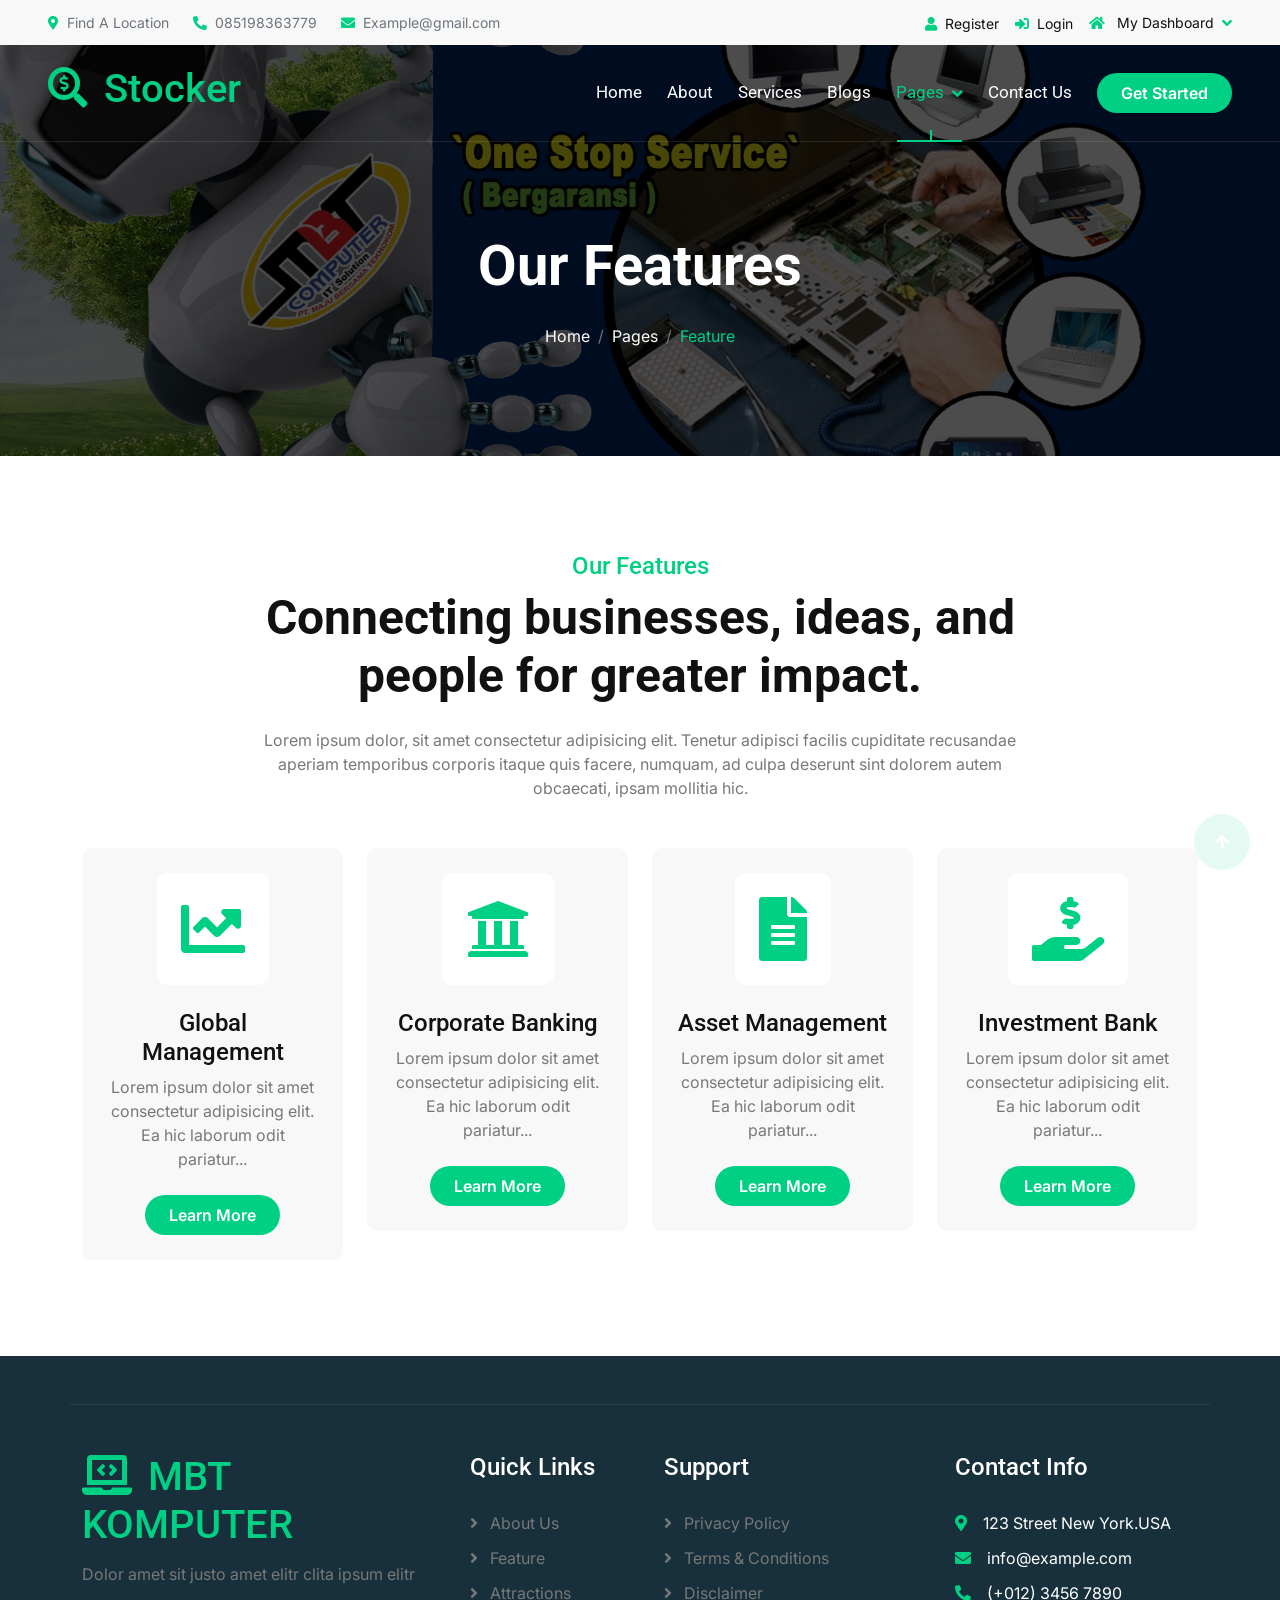
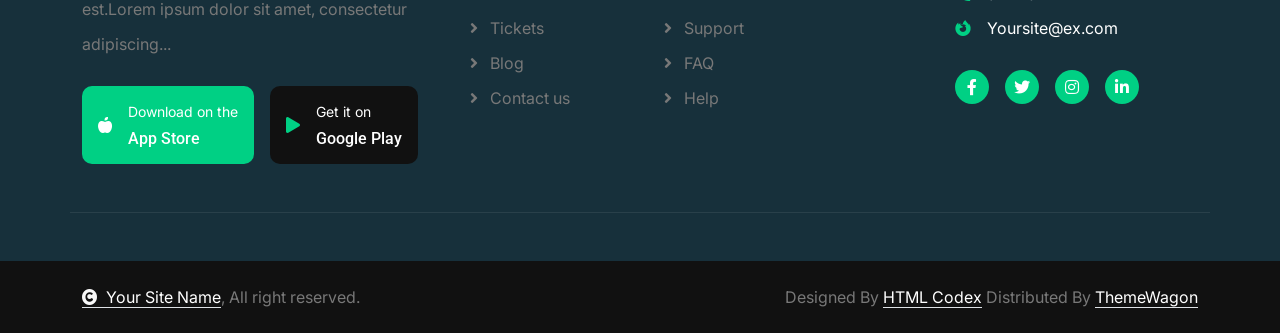
<file: feature.html>
<!DOCTYPE html>
<html lang="en">

    <head>
        <meta charset="utf-8">
        <title>MBT COMPUTER</title>
        <meta content="width=device-width, initial-scale=1.0" name="viewport">
        <meta content="" name="keywords">
        <meta content="" name="description">

        <!-- Google Web Fonts -->
        <link rel="preconnect" href="https://fonts.googleapis.com">
        <link rel="preconnect" href="https://fonts.gstatic.com" crossorigin>
        <link href="https://fonts.googleapis.com/css2?family=Inter:wght@100..900&family=Roboto:wght@400;500;700;900&display=swap" rel="stylesheet"> 

        <!-- Icon Font Stylesheet -->
        <link rel="stylesheet" href="https://use.fontawesome.com/releases/v5.15.4/css/all.css"/>
        <link href="https://cdn.jsdelivr.net/npm/bootstrap-icons@1.4.1/font/bootstrap-icons.css" rel="stylesheet">

        <!-- Libraries Stylesheet -->
        <link href="lib/animate/animate.min.css" rel="stylesheet">
        <link href="lib/lightbox/css/lightbox.min.css" rel="stylesheet">
        <link href="lib/owlcarousel/assets/owl.carousel.min.css" rel="stylesheet">


        <!-- Customized Bootstrap Stylesheet -->
        <link href="css/bootstrap.min.css" rel="stylesheet">

        <!-- Template Stylesheet -->
        <link href="css/style.css" rel="stylesheet">
    </head>

    <body>

        <!-- Spinner Start -->
        <div id="spinner" class="show bg-white position-fixed translate-middle w-100 vh-100 top-50 start-50 d-flex align-items-center justify-content-center">
            <div class="spinner-border text-primary" style="width: 3rem; height: 3rem;" role="status">
                <span class="sr-only">Loading...</span>
            </div>
        </div>
        <!-- Spinner End -->

        <!-- Topbar Start -->
        <div class="container-fluid topbar bg-light px-5 d-none d-lg-block">
            <div class="row gx-0 align-items-center">
                <div class="col-lg-8 text-center text-lg-start mb-2 mb-lg-0">
                    <div class="d-flex flex-wrap">
                        <a href="#" class="text-muted small me-4"><i class="fas fa-map-marker-alt text-primary me-2"></i>Find A Location</a>
                        <a href="tel:085198363779" class="text-muted small me-4"><i class="fas fa-phone-alt text-primary me-2"></i>085198363779</a>
                        <a href="mailto:example@gmail.com" class="text-muted small me-0"><i class="fas fa-envelope text-primary me-2"></i>Example@gmail.com</a>
                    </div>
                </div>
                <div class="col-lg-4 text-center text-lg-end">
                    <div class="d-inline-flex align-items-center" style="height: 45px;">
                        <a href="#"><small class="me-3 text-dark"><i class="fa fa-user text-primary me-2"></i>Register</small></a>
                        <a href="#"><small class="me-3 text-dark"><i class="fa fa-sign-in-alt text-primary me-2"></i>Login</small></a>
                        <div class="dropdown">
                            <a href="#" class="dropdown-toggle text-dark" data-bs-toggle="dropdown"><small><i class="fa fa-home text-primary me-2"></i> My Dashboard</small></a>
                            <div class="dropdown-menu rounded">
                                <a href="#" class="dropdown-item"><i class="fas fa-user-alt me-2"></i> My Profile</a>
                                <a href="#" class="dropdown-item"><i class="fas fa-comment-alt me-2"></i> Inbox</a>
                                <a href="#" class="dropdown-item"><i class="fas fa-bell me-2"></i> Notifications</a>
                                <a href="#" class="dropdown-item"><i class="fas fa-cog me-2"></i> Account Settings</a>
                                <a href="#" class="dropdown-item"><i class="fas fa-power-off me-2"></i> Log Out</a>
                            </div>
                        </div>
                    </div>
                </div>
            </div>
        </div>
        <!-- Topbar End -->

        <!-- Navbar & Hero Start -->
        <div class="container-fluid position-relative p-0">
            <nav class="navbar navbar-expand-lg navbar-light px-4 px-lg-5 py-3 py-lg-0">
                <a href="" class="navbar-brand p-0">
                    <h1 class="text-primary"><i class="fas fa-search-dollar me-3"></i>Stocker</h1>
                    <!-- <img src="img/logo.png" alt="Logo"> -->
                </a>
                <button class="navbar-toggler" type="button" data-bs-toggle="collapse" data-bs-target="#navbarCollapse">
                    <span class="fa fa-bars"></span>
                </button>
                <div class="collapse navbar-collapse" id="navbarCollapse">
                    <div class="navbar-nav ms-auto py-0">
                        <a href="index.html" class="nav-item nav-link">Home</a>
                        <a href="about.html" class="nav-item nav-link">About</a>
                        <a href="service.html" class="nav-item nav-link">Services</a>
                        <a href="blog.html" class="nav-item nav-link">Blogs</a>
                        <div class="nav-item dropdown">
                            <a href="#" class="nav-link active" data-bs-toggle="dropdown">
                                <span class="dropdown-toggle">Pages</span>
                            </a>
                            <div class="dropdown-menu m-0">
                                <a href="feature.html" class="dropdown-item active">Our Features</a>
                                <a href="team.html" class="dropdown-item">Our team</a>
                                <a href="testimonial.html" class="dropdown-item">Testimonial</a>
                                <a href="offer.html" class="dropdown-item">Our offer</a>
                                <a href="FAQ.html" class="dropdown-item">FAQs</a>
                                <a href="404.html" class="dropdown-item">404 Page</a>
                            </div>
                        </div>
                        <a href="contact.html" class="nav-item nav-link">Contact Us</a>
                    </div>
                    <a href="#" class="btn btn-primary rounded-pill py-2 px-4 my-3 my-lg-0 flex-shrink-0">Get Started</a>
                </div>
            </nav>

            <!-- Header Start -->
            <div class="container-fluid bg-breadcrumb">
                <div class="container text-center py-5" style="max-width: 900px;">
                    <h4 class="text-white display-4 mb-4 wow fadeInDown" data-wow-delay="0.1s">Our Features</h4>
                    <ol class="breadcrumb d-flex justify-content-center mb-0 wow fadeInDown" data-wow-delay="0.3s">
                        <li class="breadcrumb-item"><a href="index.html">Home</a></li>
                        <li class="breadcrumb-item"><a href="#">Pages</a></li>
                        <li class="breadcrumb-item active text-primary">Feature</li>
                    </ol>    
                </div>
            </div>
            <!-- Header End -->
        </div>
        <!-- Navbar & Hero End -->


        <!-- Features Start -->
        <div class="container-fluid feature py-5">
            <div class="container py-5">
                <div class="text-center mx-auto pb-5 wow fadeInUp" data-wow-delay="0.2s" style="max-width: 800px;">
                    <h4 class="text-primary">Our Features</h4>
                    <h1 class="display-5 mb-4">Connecting businesses, ideas, and people for greater impact.</h1>
                    <p class="mb-0">Lorem ipsum dolor, sit amet consectetur adipisicing elit. Tenetur adipisci facilis cupiditate recusandae aperiam temporibus corporis itaque quis facere, numquam, ad culpa deserunt sint dolorem autem obcaecati, ipsam mollitia hic.
                    </p>
                </div>
                <div class="row g-4">
                    <div class="col-md-6 col-lg-6 col-xl-3 wow fadeInUp" data-wow-delay="0.2s">
                        <div class="feature-item p-4">
                            <div class="feature-icon p-4 mb-4">
                                <i class="fas fa-chart-line fa-4x text-primary"></i>
                            </div>
                            <h4>Global Management</h4>
                            <p class="mb-4">Lorem ipsum dolor sit amet consectetur adipisicing elit. Ea hic laborum odit pariatur...
                            </p>
                            <a class="btn btn-primary rounded-pill py-2 px-4" href="#">Learn More</a>
                        </div>
                    </div>
                    <div class="col-md-6 col-lg-6 col-xl-3 wow fadeInUp" data-wow-delay="0.4s">
                        <div class="feature-item p-4">
                            <div class="feature-icon p-4 mb-4">
                                <i class="fas fa-university fa-4x text-primary"></i>
                            </div>
                            <h4>Corporate Banking</h4>
                            <p class="mb-4">Lorem ipsum dolor sit amet consectetur adipisicing elit. Ea hic laborum odit pariatur...
                            </p>
                            <a class="btn btn-primary rounded-pill py-2 px-4" href="#">Learn More</a>
                        </div>
                    </div>
                    <div class="col-md-6 col-lg-6 col-xl-3 wow fadeInUp" data-wow-delay="0.6s">
                        <div class="feature-item p-4">
                            <div class="feature-icon p-4 mb-4">
                                <i class="fas fa-file-alt fa-4x text-primary"></i>
                            </div>
                            <h4>Asset Management</h4>
                            <p class="mb-4">Lorem ipsum dolor sit amet consectetur adipisicing elit. Ea hic laborum odit pariatur...
                            </p>
                            <a class="btn btn-primary rounded-pill py-2 px-4" href="#">Learn More</a>
                        </div>
                    </div>
                    <div class="col-md-6 col-lg-6 col-xl-3 wow fadeInUp" data-wow-delay="0.8s">
                        <div class="feature-item p-4">
                            <div class="feature-icon p-4 mb-4">
                                <i class="fas fa-hand-holding-usd fa-4x text-primary"></i>
                            </div>
                            <h4>Investment Bank</h4>
                            <p class="mb-4">Lorem ipsum dolor sit amet consectetur adipisicing elit. Ea hic laborum odit pariatur...
                            </p>
                            <a class="btn btn-primary rounded-pill py-2 px-4" href="#">Learn More</a>
                        </div>
                    </div>
                </div>
            </div>
        </div>
        <!-- Features End -->

        <!-- Footer Start -->
        <div class="container-fluid footer py-5 wow fadeIn" data-wow-delay="0.2s">
            <div class="container py-5 border-start-0 border-end-0" style="border: 1px solid; border-color: rgb(255, 255, 255, 0.08);">
                <div class="row g-5">
                    <div class="col-md-6 col-lg-6 col-xl-4">
                        <div class="footer-item">
                            <a href="index.html" class="p-0">
                                <h1 class="text-primary"><i class="fas fa-laptop-code me-3"></i>MBT KOMPUTER</h1>
                                <!-- <img src="img/logo.png" alt="Logo"> -->
                            </a>
                            <p class="mb-4">Dolor amet sit justo amet elitr clita ipsum elitr est.Lorem ipsum dolor sit amet, consectetur adipiscing...</p>
                            <div class="d-flex">
                                <a href="#" class="bg-primary d-flex rounded align-items-center py-2 px-3 me-2">
                                    <i class="fas fa-apple-alt text-white"></i>
                                    <div class="ms-3">
                                        <small class="text-white">Download on the</small>
                                        <h6 class="text-white">App Store</h6>
                                    </div>
                                </a>
                                <a href="#" class="bg-dark d-flex rounded align-items-center py-2 px-3 ms-2">
                                    <i class="fas fa-play text-primary"></i>
                                    <div class="ms-3">
                                        <small class="text-white">Get it on</small>
                                        <h6 class="text-white">Google Play</h6>
                                    </div>
                                </a>
                            </div>
                        </div>
                    </div>
                    <div class="col-md-6 col-lg-6 col-xl-2">
                        <div class="footer-item">
                            <h4 class="text-white mb-4">Quick Links</h4>
                            <a href="#"><i class="fas fa-angle-right me-2"></i> About Us</a>
                            <a href="#"><i class="fas fa-angle-right me-2"></i> Feature</a>
                            <a href="#"><i class="fas fa-angle-right me-2"></i> Attractions</a>
                            <a href="#"><i class="fas fa-angle-right me-2"></i> Tickets</a>
                            <a href="#"><i class="fas fa-angle-right me-2"></i> Blog</a>
                            <a href="#"><i class="fas fa-angle-right me-2"></i> Contact us</a>
                        </div>
                    </div>
                    <div class="col-md-6 col-lg-6 col-xl-3">
                        <div class="footer-item">
                            <h4 class="text-white mb-4">Support</h4>
                            <a href="#"><i class="fas fa-angle-right me-2"></i> Privacy Policy</a>
                            <a href="#"><i class="fas fa-angle-right me-2"></i> Terms & Conditions</a>
                            <a href="#"><i class="fas fa-angle-right me-2"></i> Disclaimer</a>
                            <a href="#"><i class="fas fa-angle-right me-2"></i> Support</a>
                            <a href="#"><i class="fas fa-angle-right me-2"></i> FAQ</a>
                            <a href="#"><i class="fas fa-angle-right me-2"></i> Help</a>
                        </div>
                    </div>
                    <div class="col-md-6 col-lg-6 col-xl-3">
                        <div class="footer-item">
                            <h4 class="text-white mb-4">Contact Info</h4>
                            <div class="d-flex align-items-center">
                                <i class="fas fa-map-marker-alt text-primary me-3"></i>
                                <p class="text-white mb-0">123 Street New York.USA</p>
                            </div>
                            <div class="d-flex align-items-center">
                                <i class="fas fa-envelope text-primary me-3"></i>
                                <p class="text-white mb-0">info@example.com</p>
                            </div>
                            <div class="d-flex align-items-center">
                                <i class="fa fa-phone-alt text-primary me-3"></i>
                                <p class="text-white mb-0">(+012) 3456 7890</p>
                            </div>
                            <div class="d-flex align-items-center mb-4">
                                <i class="fab fa-firefox-browser text-primary me-3"></i>
                                <p class="text-white mb-0">Yoursite@ex.com</p>
                            </div>
                            <div class="d-flex">
                                <a class="btn btn-primary btn-sm-square rounded-circle me-3" href="#"><i class="fab fa-facebook-f text-white"></i></a>
                                <a class="btn btn-primary btn-sm-square rounded-circle me-3" href="#"><i class="fab fa-twitter text-white"></i></a>
                                <a class="btn btn-primary btn-sm-square rounded-circle me-3" href="#"><i class="fab fa-instagram text-white"></i></a>
                                <a class="btn btn-primary btn-sm-square rounded-circle me-0" href="#"><i class="fab fa-linkedin-in text-white"></i></a>
                            </div>
                        </div>
                    </div>
                </div>
            </div>
        </div>
        <!-- Footer End -->
        
        <!-- Copyright Start -->
        <div class="container-fluid copyright py-4">
            <div class="container">
                <div class="row g-4 align-items-center">
                    <div class="col-md-6 text-center text-md-start mb-md-0">
                        <span class="text-body"><a href="#" class="border-bottom text-white"><i class="fas fa-copyright text-light me-2"></i>Your Site Name</a>, All right reserved.</span>
                    </div>
                    <div class="col-md-6 text-center text-md-end text-body">
                        <!--/*** This template is free as long as you keep the below author’s credit link/attribution link/backlink. ***/-->
                        <!--/*** If you'd like to use the template without the below author’s credit link/attribution link/backlink, ***/-->
                        <!--/*** you can purchase the Credit Removal License from "https://htmlcodex.com/credit-removal". ***/-->
                        Designed By <a class="border-bottom text-white" href="https://htmlcodex.com">HTML Codex</a> Distributed By <a class="border-bottom text-white" href="https://themewagon.com">ThemeWagon</a>
                    </div>
                </div>
            </div>
        </div>
        <!-- Copyright End -->


        <!-- Back to Top -->
        <a href="#" class="btn btn-primary btn-lg-square rounded-circle back-to-top"><i class="fa fa-arrow-up"></i></a>   

        
        <!-- JavaScript Libraries -->
        <script src="https://ajax.googleapis.com/ajax/libs/jquery/3.6.4/jquery.min.js"></script>
        <script src="https://cdn.jsdelivr.net/npm/bootstrap@5.0.0/dist/js/bootstrap.bundle.min.js"></script>
        <script src="lib/wow/wow.min.js"></script>
        <script src="lib/easing/easing.min.js"></script>
        <script src="lib/waypoints/waypoints.min.js"></script>
        <script src="lib/counterup/counterup.min.js"></script>
        <script src="lib/lightbox/js/lightbox.min.js"></script>
        <script src="lib/owlcarousel/owl.carousel.min.js"></script>
        

        <!-- Template Javascript -->
        <script src="js/main.js"></script>
    </body>

</html>
</file>
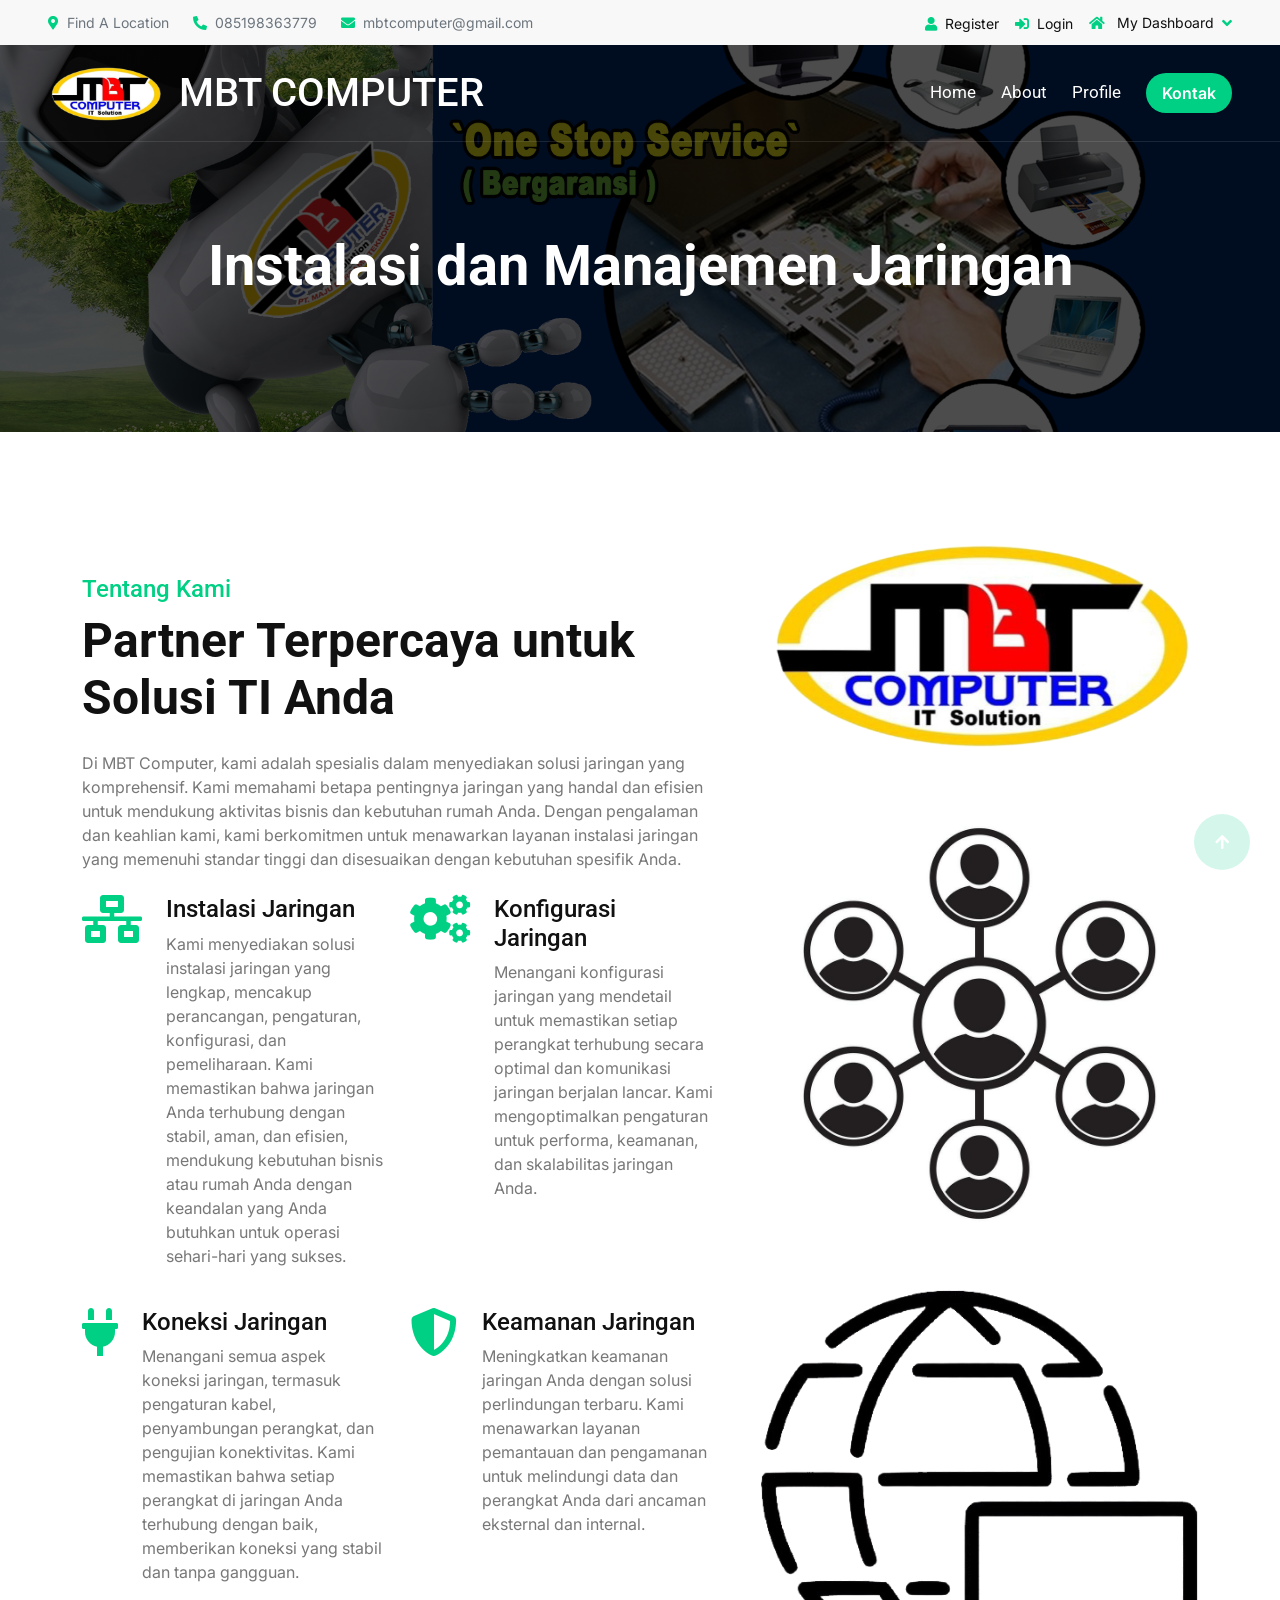
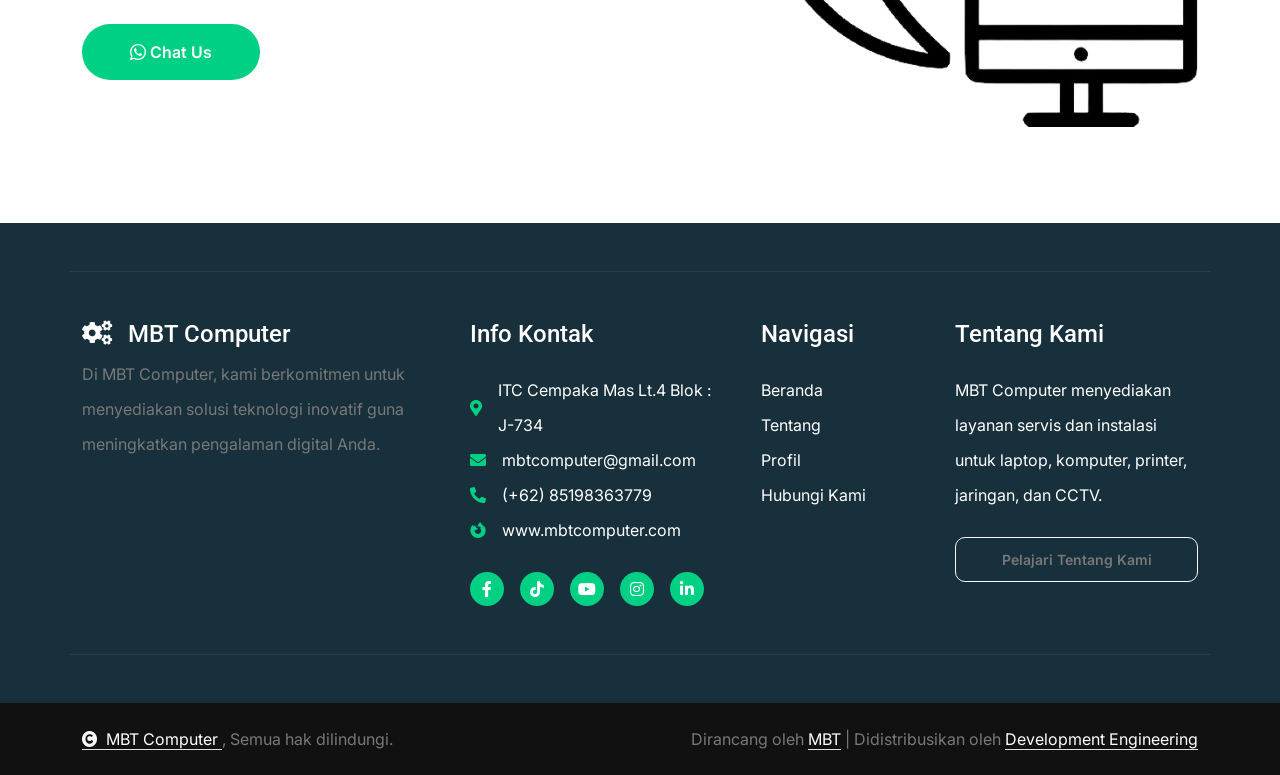
<file: jaringan.html>
<!DOCTYPE html>
<html lang="en">

<head>
    <meta charset="utf-8">
    <title>MBT COMPUTER</title>
    <meta content="width=device-width, initial-scale=1.0" name="viewport">
    <meta content="" name="keywords">
    <meta content="" name="description">

    <!-- Google Web Fonts -->
    <link rel="preconnect" href="https://fonts.googleapis.com">
    <link rel="preconnect" href="https://fonts.gstatic.com" crossorigin>
    <link
        href="https://fonts.googleapis.com/css2?family=Inter:wght@100..900&family=Roboto:wght@400;500;700;900&display=swap"
        rel="stylesheet">
    <link rel="shortcut icon" href="img/logo.png" type="image/x-icon">


    <!-- Icon Font Stylesheet -->
    <link rel="stylesheet" href="https://use.fontawesome.com/releases/v5.15.4/css/all.css" />
    <link href="https://cdn.jsdelivr.net/npm/bootstrap-icons@1.4.1/font/bootstrap-icons.css" rel="stylesheet">

    <!-- Libraries Stylesheet -->
    <link href="lib/animate/animate.min.css" rel="stylesheet">
    <link href="lib/lightbox/css/lightbox.min.css" rel="stylesheet">
    <link href="lib/owlcarousel/assets/owl.carousel.min.css" rel="stylesheet">


    <!-- Customized Bootstrap Stylesheet -->
    <link href="css/bootstrap.min.css" rel="stylesheet">

    <!-- Template Stylesheet -->
    <link href="css/style.css" rel="stylesheet">
</head>

<body>

    <!-- Spinner Start -->
    <div id="spinner"
        class="show bg-white position-fixed translate-middle w-100 vh-100 top-50 start-50 d-flex align-items-center justify-content-center">
        <div class="spinner-border text-primary" style="width: 3rem; height: 3rem;" role="status">
            <span class="sr-only">Loading...</span>
        </div>
    </div>
    <!-- Spinner End -->

    <!-- Topbar Start -->
    <div class="container-fluid topbar bg-light px-5 d-none d-lg-block">
        <div class="row gx-0 align-items-center">
            <div class="col-lg-8 text-center text-lg-start mb-2 mb-lg-0">
                <div class="d-flex flex-wrap">
                    <!-- mencari lokasi dengan titik koordinat -->
                    <!-- <a href="https://www.google.com/maps/search/?api=1&query=-6.163390799309096, 106.87931257116449"
                        target="_blank" class="text-muted small me-4"><i
                            class="fas fa-map-marker-alt text-primary me-2"></i>Find A
                        Location</a> -->
                    <!-- mencari lokasi dengan nama tempat lokasi -->
                    <a href="https://www.google.com/maps/search/?api=1&query=Jl.+Cemp.+Mas+Tim.+No.586" target="_blank"
                        class="text-muted small me-4">
                        <i class="fas fa-map-marker-alt text-primary me-2"></i>Find A Location
                    </a>
                    <!-- phone akan terhubung langsung ke whatsapp -->
                    <a href="https://wa.me/+6285198363779" class="text-muted small me-4"><i
                            class="fas fa-phone-alt text-primary me-2"></i>085198363779</a>
                    <a href="https://mail.google.com/mail/?view=cm&fs=1&to=mbtcomputer@gmail.com&su=Pertanyaan%20Tentang%20Layanan&body=Halo%2C%20saya%20ingin%20mengetahui%20lebih%20lanjut%20tentang%20layanan%20yang%20anda%20tawarkan."
                        target="_blank" class="text-muted small me-0"><i
                            class="fas fa-envelope text-primary me-2"></i>mbtcomputer@gmail.com</a>
                </div>
            </div>
            <div class="col-lg-4 text-center text-lg-end">
                <div class="d-inline-flex align-items-center" style="height: 45px;">
                    <a href="#"><small class="me-3 text-dark"><i
                                class="fa fa-user text-primary me-2"></i>Register</small></a>
                    <a href="#"><small class="me-3 text-dark"><i
                                class="fa fa-sign-in-alt text-primary me-2"></i>Login</small></a>
                    <div class="dropdown">
                        <a href="#" class="dropdown-toggle text-dark" data-bs-toggle="dropdown"><small><i
                                    class="fa fa-home text-primary me-2"></i> My Dashboard</small></a>
                        <div class="dropdown-menu rounded">
                            <a href="#" class="dropdown-item"><i class="fas fa-user-alt me-2"></i> My Profile</a>
                            <a href="#" class="dropdown-item"><i class="fas fa-comment-alt me-2"></i> Inbox</a>
                            <a href="#" class="dropdown-item"><i class="fas fa-bell me-2"></i> Notifications</a>
                            <a href="#" class="dropdown-item"><i class="fas fa-cog me-2"></i> Account Settings</a>
                            <a href="#" class="dropdown-item"><i class="fas fa-power-off me-2"></i> Log Out</a>
                        </div>
                    </div>
                </div>
            </div>
        </div>
    </div>
    <!-- Topbar End -->

    <!-- Navbar & Hero Start -->
    <div class="container-fluid position-relative p-0">
        <nav class="navbar navbar-expand-lg navbar-light px-4 px-lg-5 py-3 py-lg-0">
            <a href="" class="navbar-brand p-0 d-flex align-items-center">
                <!-- Gambar Logo -->
                <img src="img/logo.png" alt="MBT COMPUTER Logo" class="img-fluid" style="max-width: 150px;">
                <!-- Teks Logo -->
                <h1 class="mb-0 ms-3 logo-text">
                    <span class="text-red">MBT</span>
                    <span class="text-black">COMPUTER</span>
                </h1>
            </a>
            <button class="navbar-toggler" type="button" data-bs-toggle="collapse" data-bs-target="#navbarCollapse">
                <span class="fa fa-bars"></span>
            </button>
            <div class="collapse navbar-collapse" id="navbarCollapse">
                <div class="navbar-nav ms-auto py-0">
                    <a href="index.html" class="nav-item nav-link">Home</a>
                    <a href="about.html" class="nav-item nav-link">About</a>
                    <a href="profile.html" class="nav-item nav-link">Profile</a>
                </div>
                <a href="contact.html" class=" nav-item nav-link btn btn-primary rounded-pill my-3 my-lg-0">Kontak</a>
            </div>
        </nav>
    </div>
    <!-- Navbar & Hero End-->

    <!-- Header Start -->
    <div class="container-fluid bg-breadcrumb">
        <div class="container text-center py-5" style="max-width: 900px;">
            <h4 class="text-white display-4 mb-4 wow fadeInDown" data-wow-delay="0.1s">Instalasi dan Manajemen Jaringan
            </h4>
        </div>
    </div>
    <!-- Header End -->
    </div>
    <!-- Navbar & Hero End -->
    <!-- About Start -->
    <div class="container-fluid about py-5">
        <div class="container py-5">
            <div class="row g-5 align-items-center">
                <div class="col-xl-7 wow fadeInLeft" data-wow-delay="0.2s">
                    <div>
                        <h4 class="text-primary">Tentang Kami</h4>
                        <h1 class="display-5 mb-4">Partner Terpercaya untuk Solusi TI Anda</h1>
                        <p class="mb-4">Di MBT Computer, kami adalah spesialis dalam menyediakan solusi jaringan yang
                            komprehensif. Kami memahami betapa pentingnya jaringan yang handal dan efisien untuk
                            mendukung aktivitas bisnis dan kebutuhan rumah Anda. Dengan pengalaman dan keahlian kami,
                            kami berkomitmen untuk menawarkan layanan instalasi jaringan yang memenuhi standar tinggi
                            dan disesuaikan dengan kebutuhan spesifik Anda.</p>
                        <div class="row g-4">
                            <div class="col-md-6 col-lg-6 col-xl-6">
                                <div class="d-flex">
                                    <div><i class="fas fa-network-wired fa-3x text-primary"></i></div>
                                    <!-- Ikon Jaringan -->
                                    <div class="ms-4">
                                        <h4>Instalasi Jaringan</h4>
                                        <p>Kami menyediakan solusi instalasi jaringan yang lengkap, mencakup
                                            perancangan, pengaturan, konfigurasi, dan pemeliharaan. Kami memastikan
                                            bahwa jaringan Anda terhubung dengan stabil, aman, dan efisien, mendukung
                                            kebutuhan bisnis atau rumah Anda dengan keandalan yang Anda butuhkan untuk
                                            operasi sehari-hari yang sukses.</p>
                                    </div>
                                </div>
                            </div>
                            <div class="col-md-6 col-lg-6 col-xl-6">
                                <div class="d-flex">
                                    <div><i class="fas fa-cogs fa-3x text-primary"></i></div>
                                    <!-- Ikon Konfigurasi Jaringan -->
                                    <div class="ms-4">
                                        <h4>Konfigurasi Jaringan</h4>
                                        <p>Menangani konfigurasi jaringan yang mendetail untuk memastikan setiap
                                            perangkat terhubung secara optimal dan komunikasi jaringan berjalan lancar.
                                            Kami mengoptimalkan pengaturan untuk performa, keamanan, dan skalabilitas
                                            jaringan Anda.</p>
                                    </div>
                                </div>
                            </div>
                            <div class="col-md-6 col-lg-6 col-xl-6">
                                <div class="d-flex">
                                    <div><i class="fas fa-plug fa-3x text-primary"></i></div>
                                    <!-- Ikon Koneksi Jaringan -->
                                    <div class="ms-4">
                                        <h4>Koneksi Jaringan</h4>
                                        <p>Menangani semua aspek koneksi jaringan, termasuk pengaturan kabel,
                                            penyambungan perangkat, dan pengujian konektivitas. Kami memastikan bahwa
                                            setiap perangkat di jaringan Anda terhubung dengan baik, memberikan koneksi
                                            yang stabil dan tanpa gangguan.</p>
                                    </div>
                                </div>
                            </div>
                            <div class="col-md-6 col-lg-6 col-xl-6">
                                <div class="d-flex">
                                    <div><i class="fas fa-shield-alt fa-3x text-primary"></i></div>
                                    <!-- Ikon Keamanan Jaringan -->
                                    <div class="ms-4">
                                        <h4>Keamanan Jaringan</h4>
                                        <p>Meningkatkan keamanan jaringan Anda dengan solusi perlindungan terbaru. Kami
                                            menawarkan layanan pemantauan dan pengamanan untuk melindungi data dan
                                            perangkat Anda dari ancaman eksternal dan internal.</p>
                                    </div>
                                </div>
                            </div>
                            <div class="col-sm-6">
                                <a href="https://wa.me/+6285198363779"
                                    class="btn btn-primary rounded-pill py-3 px-5 flex-shrink-0">
                                    <i class="bi bi-whatsapp"></i>
                                    Chat Us</a>
                            </div>
                        </div>
                    </div>
                </div>
                <div class="col-xl-5 wow fadeInRight" data-wow-delay="0.2s">
                    <!-- Gambar 1 -->
                    <div class="row g-4">
                        <div class="col-md-12 mb-4">
                            <img src="img/logo.png" class="img-fluid rounded w-100" alt="Gambar 1">
                        </div>
                        <!-- Gambar 2 -->
                        <div class="col-md-12 mb-4">
                            <img src="img/jarr.jpg" class="img-fluid rounded w-100" alt="Gambar 2">
                        </div>
                        <!-- Gambar 3 -->
                        <div class="col-md-12">
                            <img src="img/jaringan.png" class="img-fluid rounded w-100" alt="Gambar 3">
                        </div>
                    </div>
                </div>
            </div>
        </div>
    </div>
    </div>


    <!-- Footer Start -->
    <div class="container-fluid footer py-5 wow fadeIn" data-wow-delay="0.2s">
        <div class="container py-5 border-start-0 border-end-0"
            style="border: 1px solid; border-color: rgb(255, 255, 255, 0.08);">
            <div class="row g-5">
                <div class="col-md-6 col-lg-6 col-xl-4">
                    <div class="footer-item">
                        <a href="index.html" class="p-0">
                            <h4 class="text-white"><i class="fas fa-cogs me-3"></i>MBT Computer</h4>
                            <!-- <img src="img/logo.png" alt="Logo MBT Computer"> -->
                        </a>
                        <p class="mb-4">Di MBT Computer, kami berkomitmen untuk menyediakan solusi teknologi inovatif
                            guna meningkatkan pengalaman digital Anda.</p>
                    </div>
                </div>
                <div class="col-md-6 col-lg-6 col-xl-3">
                    <div class="footer-item">
                        <h4 class="text-white mb-4">Info Kontak</h4>
                        <div class="d-flex align-items-center">
                            <i class="fas fa-map-marker-alt text-primary me-3"></i>
                            <p class="text-white mb-0">ITC Cempaka Mas Lt.4 Blok : J-734</p>
                        </div>
                        <div class="d-flex align-items-center">
                            <i class="fas fa-envelope text-primary me-3"></i>
                            <p class="text-white mb-0">mbtcomputer@gmail.com</p>
                        </div>
                        <div class="d-flex align-items-center">
                            <i class="fa fa-phone-alt text-primary me-3"></i>
                            <p class="text-white mb-0">(+62) 85198363779 </p>
                        </div>
                        <div class="d-flex align-items-center mb-4">
                            <i class="fab fa-firefox-browser text-primary me-3"></i>
                            <p class="text-white mb-0">www.mbtcomputer.com</p>
                        </div>
                        <div class="d-flex">
                            <a class="btn btn-primary btn-sm-square rounded-circle me-3" target="_blank"
                                href="https://web.facebook.com/mbtitsolution"><i
                                    class="fab fa-facebook-f text-white"></i></a>
                            <a class="btn btn-primary btn-sm-square rounded-circle me-3" target="_blank"
                                href="https://www.tiktok.com/@mbt_it_solution?_t=8pLuQFW47MY&_r=1"><i
                                    class="fab fa-tiktok text-white"></i></a>
                            <a class="btn btn-primary btn-sm-square rounded-circle me-3" target="_blank"
                                href="https://www.youtube.com/@mbtcomputer"><i
                                    class="fab fa-youtube text-white"></i></a>
                            <a class="btn btn-primary btn-sm-square rounded-circle me-3" target="_blank"
                                href="https://www.instagram.com/mbt_it_solution/"><i
                                    class="fab fa-instagram text-white"></i></a>
                            <a class="btn btn-primary btn-sm-square rounded-circle me-0" target="_blank"
                                href="https://www.linkedin.com/company/maju-berjaya-teknologi"><i
                                    class="fab fa-linkedin-in text-white"></i></a>
                        </div>
                    </div>
                </div>
                <div class="col-md-6 col-lg-6 col-xl-2">
                    <div class="footer-item">
                        <h4 class="text-white mb-4">Navigasi</h4>
                        <ul class="list-unstyled text-white">
                            <li><a href="index.html" class="text-white text-decoration-none">Beranda</a></li>
                            <li><a href="about.html" class="text-white text-decoration-none">Tentang</a></li>
                            <li><a href="profile.html" class="text-white text-decoration-none">Profil</a></li>
                            <li><a href="contact.html" class="text-white text-decoration-none">Hubungi Kami</a></li>
                        </ul>
                    </div>
                </div>
                <div class="col-md-6 col-lg-6 col-xl-3">
                    <div class="footer-item">
                        <h4 class="text-white mb-4">Tentang Kami</h4>
                        <p class="text-white mb-4">MBT Computer menyediakan layanan servis dan instalasi untuk laptop,
                            komputer, printer, jaringan, dan CCTV.</p>
                        <a href="profile.html" class="btn btn-outline-light btn-sm">Pelajari Tentang Kami</a>
                    </div>
                </div>
            </div>
        </div>
    </div>
    <!-- Footer End -->

    <!-- Copyright Start -->
    <div class="container-fluid copyright py-4">
        <div class="container">
            <div class="row g-4 align-items-center">
                <div class="col-md-6 text-center text-md-start mb-md-0">
                    <span class="text-body">
                        <a href="#" class="text-white border-bottom text-decoration-none">
                            <i class="fas fa-copyright text-light me-2"></i>MBT Computer
                        </a>, Semua hak dilindungi.
                    </span>
                </div>
                <div class="col-md-6 text-center text-md-end text-body">
                    Dirancang oleh <a class="text-white border-bottom text-decoration-none" href="#">MBT</a> |
                    Didistribusikan oleh <a class="text-white border-bottom text-decoration-none" href="#">Development
                        Engineering</a>
                </div>
            </div>
        </div>
    </div>
    <!-- Copyright End -->

    <!-- Back to Top -->
    <a href="#" class="btn btn-primary btn-lg-square rounded-circle back-to-top"><i class="fa fa-arrow-up"></i></a>

    <!-- JavaScript Libraries -->
    <script src="https://ajax.googleapis.com/ajax/libs/jquery/3.6.4/jquery.min.js"></script>
    <script src="https://cdn.jsdelivr.net/npm/bootstrap@5.0.0/dist/js/bootstrap.bundle.min.js"></script>
    <script src="lib/wow/wow.min.js"></script>
    <script src="lib/easing/easing.min.js"></script>
    <script src="lib/waypoints/waypoints.min.js"></script>
    <script src="lib/counterup/counterup.min.js"></script>
    <script src="lib/lightbox/js/lightbox.min.js"></script>
    <script src="lib/owlcarousel/owl.carousel.min.js"></script>

    <!-- Template Javascript -->
    <script src="js/main.js"></script>
</body>

</html>
</file>
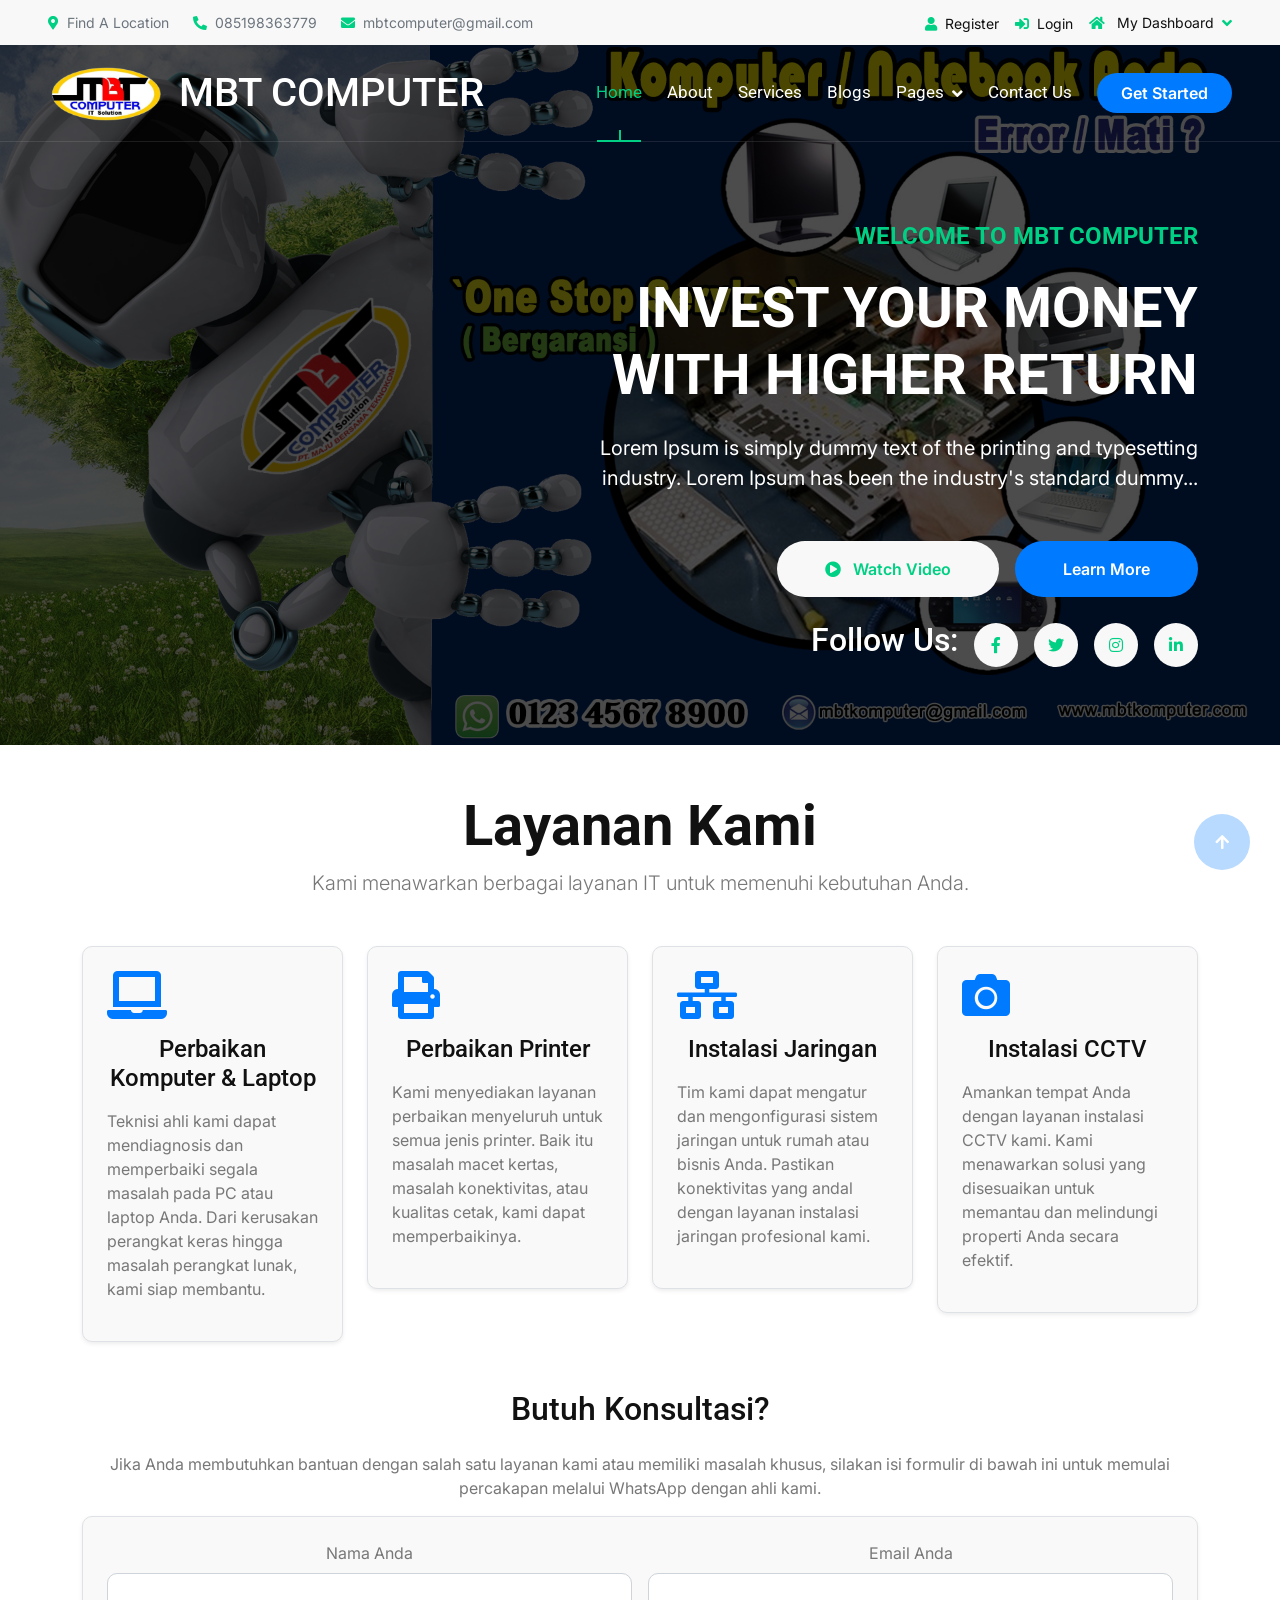
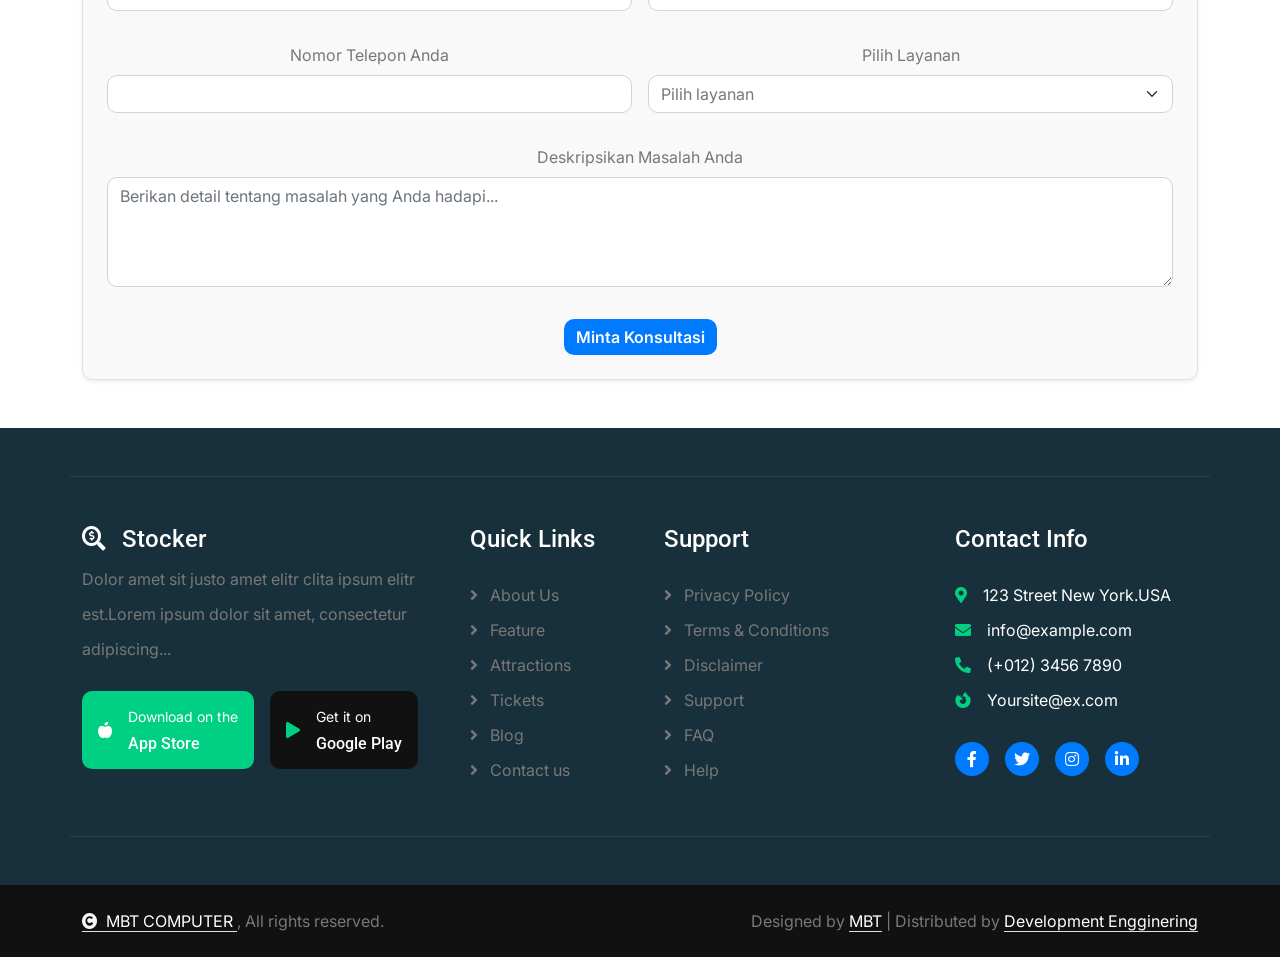
<file: konseling.html>
<!DOCTYPE html>
<html lang="en">

    <head>
        <meta charset="utf-8">
        <title>MBT COMPUTER</title>
        <meta content="width=device-width, initial-scale=1.0" name="viewport">
        <meta content="" name="keywords">
        <meta content="" name="description">

        <!-- Google Web Fonts -->
        <link rel="preconnect" href="https://fonts.googleapis.com">
        <link rel="preconnect" href="https://fonts.gstatic.com" crossorigin>
        <link href="https://fonts.googleapis.com/css2?family=Inter:wght@100..900&family=Roboto:wght@400;500;700;900&display=swap" rel="stylesheet">

        <!-- Icon Font Stylesheet -->
        <link rel="stylesheet" href="https://use.fontawesome.com/releases/v5.15.4/css/all.css"/>
        <link rel="shortcut icon" href="img/logo.png" type="image/x-icon">
        <link href="https://cdn.jsdelivr.net/npm/bootstrap-icons@1.4.1/font/bootstrap-icons.css" rel="stylesheet">

        <!-- Libraries Stylesheet -->
        <link rel="stylesheet" href="lib/animate/animate.min.css"/>
        <link href="lib/lightbox/css/lightbox.min.css" rel="stylesheet">
        <link href="lib/owlcarousel/assets/owl.carousel.min.css" rel="stylesheet">


        <!-- Customized Bootstrap Stylesheet -->
        <link href="css/bootstrap.min.css" rel="stylesheet">

        <!-- Template Stylesheet -->
        <link href="css/style.css" rel="stylesheet">
    </head>

    <body>

        <!-- Spinner Start -->
        <div id="spinner" class="show bg-white position-fixed translate-middle w-100 vh-100 top-50 start-50 d-flex align-items-center justify-content-center">
            <div class="spinner-border text-primary" style="width: 3rem; height: 3rem;" role="status">
                <span class="sr-only">Loading...</span>
            </div>
        </div>
        <!-- Spinner End -->

        <!-- Topbar Start -->
        <div class="container-fluid topbar bg-light px-5 d-none d-lg-block">
            <div class="row gx-0 align-items-center">
                <div class="col-lg-8 text-center text-lg-start mb-2 mb-lg-0">
                    <div class="d-flex flex-wrap">
                        <a href="#" class="text-muted small me-4"><i class="fas fa-map-marker-alt text-primary me-2"></i>Find A Location</a>
                        <a href="tel:085198363779" class="text-muted small me-4"><i class="fas fa-phone-alt text-primary me-2"></i>085198363779</a>
                        <a href="mailto:mbtcomputer@gmail.com" class="text-muted small me-0"><i class="fas fa-envelope text-primary me-2"></i>mbtcomputer@gmail.com</a>
                    </div>
                </div>
                <div class="col-lg-4 text-center text-lg-end">
                    <div class="d-inline-flex align-items-center" style="height: 45px;">
                        <a href="#"><small class="me-3 text-dark"><i class="fa fa-user text-primary me-2"></i>Register</small></a>
                        <a href="#"><small class="me-3 text-dark"><i class="fa fa-sign-in-alt text-primary me-2"></i>Login</small></a>
                        <div class="dropdown">
                            <a href="#" class="dropdown-toggle text-dark" data-bs-toggle="dropdown"><small><i class="fa fa-home text-primary me-2"></i> My Dashboard</small></a>
                            <div class="dropdown-menu rounded">
                                <a href="#" class="dropdown-item"><i class="fas fa-user-alt me-2"></i> My Profile</a>
                                <a href="#" class="dropdown-item"><i class="fas fa-comment-alt me-2"></i> Inbox</a>
                                <a href="#" class="dropdown-item"><i class="fas fa-bell me-2"></i> Notifications</a>
                                <a href="#" class="dropdown-item"><i class="fas fa-cog me-2"></i> Account Settings</a>
                                <a href="#" class="dropdown-item"><i class="fas fa-power-off me-2"></i> Log Out</a>
                            </div>
                        </div>
                    </div>
                </div>
            </div>
        </div>
        <!-- Topbar End -->
        <div class="container-fluid position-relative p-0">
            <nav class="navbar navbar-expand-lg navbar-light px-4 px-lg-5 py-3 py-lg-0">
                <a href="" class="navbar-brand p-0 d-flex align-items-center">
                    <!-- Gambar Logo -->
                    <img src="img/logo.png" alt="MBT COMPUTER Logo" class="img-fluid" style="max-width: 150px;">
                    <!-- Teks Logo dengan Warna yang Berbeda -->
                    <h1 class="mb-0 ms-3 text-white logo-text">
                        <span class="text-red">MBT</span> 
                        <span class="text-black">COMPUTER</span>
                    </h1>
                </a>
                <button class="navbar-toggler" type="button" data-bs-toggle="collapse" data-bs-target="#navbarCollapse">
                    <span class="fa fa-bars"></span>
                </button>
                <div class="collapse navbar-collapse" id="navbarCollapse">
                    <div class="navbar-nav ms-auto py-0">
                        <a href="index.html" class="nav-item nav-link active">Home</a>
                        <a href="about.html" class="nav-item nav-link">About</a>
                        <a href="service.html" class="nav-item nav-link">Services</a>
                        <a href="blog.html" class="nav-item nav-link">Blogs</a>
                        <div class="nav-item dropdown">
                            <a href="#" class="nav-link" data-bs-toggle="dropdown">
                                <span class="dropdown-toggle">Pages</span>
                            </a>
                            <div class="dropdown-menu m-0">
                                <a href="feature.html" class="dropdown-item">Our Features</a>
                                <a href="team.html" class="dropdown-item">Our Team</a>
                                <a href="testimonial.html" class="dropdown-item">Testimonial</a>
                                <a href="offer.html" class="dropdown-item">Our Offer</a>
                                <a href="FAQ.html" class="dropdown-item">FAQs</a>
                                <a href="404.html" class="dropdown-item">404 Page</a>
                            </div>
                        </div>
                        <a href="contact.html" class="nav-item nav-link">Contact Us</a>
                    </div>
                    <a href="#" class="btn btn-primary rounded-pill py-2 px-4 my-3 my-lg-0 flex-shrink-0">Get Started</a>
                </div>
            </nav>
        </div>
               
            <!-- Carousel Start -->
            <div class="header-carousel owl-carousel">
                <div class="header-carousel-item">
                    <img src="img/carousel-1.jpg" class="img-fluid w-100" alt="Image">
                    <div class="carousel-caption">
                        <div class="container">
                            <div class="row gy-0 gx-5">
                                <div class="col-lg-0 col-xl-5"></div>
                                <div class="col-xl-7 animated fadeInLeft">
                                    <div class="text-sm-center text-md-end">
                                        <h4 class="text-primary text-uppercase fw-bold mb-4">Welcome To MBT Computer</h4>
                                        <h1 class="display-4 text-uppercase text-white mb-4">Invest your money with higher return</h1>
                                        <p class="mb-5 fs-5">Lorem Ipsum is simply dummy text of the printing and typesetting industry. Lorem Ipsum has been the industry's standard dummy...
                                        </p>
                                        <div class="d-flex justify-content-center justify-content-md-end flex-shrink-0 mb-4">
                                            <a class="btn btn-light rounded-pill py-3 px-4 px-md-5 me-2" href="#"><i class="fas fa-play-circle me-2"></i> Watch Video</a>
                                            <a class="btn btn-primary rounded-pill py-3 px-4 px-md-5 ms-2" href="#">Learn More</a>
                                        </div>
                                        <div class="d-flex align-items-center justify-content-center justify-content-md-end">
                                            <h2 class="text-white me-2">Follow Us:</h2>
                                            <div class="d-flex justify-content-end ms-2">
                                                <a class="btn btn-md-square btn-light rounded-circle me-2" href="https://web.facebook.com/profle.php?id=61564606364004"><i class="fab fa-facebook-f"></i></a>
                                                <a class="btn btn-md-square btn-light rounded-circle mx-2" href=""><i class="fab fa-twitter"></i></a>
                                                <a class="btn btn-md-square btn-light rounded-circle mx-2" href=""><i class="fab fa-instagram"></i></a>
                                                <a class="btn btn-md-square btn-light rounded-circle ms-2" href=""><i class="fab fa-linkedin-in"></i></a>
                                            </div>
                                        </div>
                                    </div>
                                </div>
                            </div>
                        </div>
                    </div>
                </div>
                <div class="header-carousel-item">
                    <img src="img/carousel-2.jpg" class="img-fluid w-100" alt="Image">
                    <div class="carousel-caption">
                        <div class="container">
                            <div class="row g-5">
                                <div class="col-12 animated fadeInUp">
                                    <div class="text-center">
                                        <h4 class="text-primary text-uppercase fw-bold mb-4">Welcome To MBT Komputer</h4>
                                        <h1 class="display-4 text-uppercase text-white mb-4">Invest your money with higher return</h1>
                                        <p class="mb-5 fs-5">Lorem Ipsum is simply dummy text of the printing and typesetting industry. Lorem Ipsum has been the industry's standard dummy...
                                        </p>
                                        <div class="d-flex justify-content-center flex-shrink-0 mb-4">
                                            <a class="btn btn-light rounded-pill py-3 px-4 px-md-5 me-2" href="#"><i class="fas fa-play-circle me-2"></i> Watch Video</a>
                                            <a class="btn btn-primary rounded-pill py-3 px-4 px-md-5 ms-2" href="#">Learn More</a>
                                        </div>
                                        <div class="d-flex align-items-center justify-content-center">
                                            <h2 class="text-white me-2">Follow Us:</h2>
                                            <div class="d-flex justify-content-end ms-2">
                                                <a class="btn btn-md-square btn-light rounded-circle me-2" href="https://web.facebook.com/people/Mbt-Maju-Bersama-Teknokom/61565155615879/?mibextid=qi2Omg&rdid=ote0VNCiDKhZ8eJ6&share_url=https%3A%2F%2Fweb.facebook.com%2Fshare%2Fb56TY59gbZeCLn78%2F%3Fmibextid%3Dqi2Omg%26_rdc%3D1%26_rdr"><i class="fab fa-facebook-f"></i></a>
                                                <a class="btn btn-md-square btn-light rounded-circle mx-2" href=""><i class="fab fa-twitter"></i></a>
                                                <a class="btn btn-md-square btn-light rounded-circle mx-2" href="https://www.instagram.com/mbt_it_solution/?igsh=MXA0ZzI4bjZiaWRweg%3D%3D"><i class="fab fa-instagram"></i></a>
                                                <a class="btn btn-md-square btn-light rounded-circle ms-2" href=""><i class="fab fa-linkedin-in"></i></a>
                                            </div>
                                        </div>
                                    </div>
                                </div>
                            </div>
                        </div>
                    </div>
                </div>
            </div>
            <!-- Carousel End -->
        </div>
        <!-- Navbar & Hero End -->


        <!-- Abvout Start -->
         <!-- Services Start -->
<div class="container py-5">
    <div class="text-center mb-5">
        <h1 class="display-4">Layanan Kami</h1>
        <p class="lead">Kami menawarkan berbagai layanan IT untuk memenuhi kebutuhan Anda.</p>
    </div>
    <div class="row g-4">
        <!-- Kotak Layanan: Perbaikan Komputer & Laptop -->
        <div class="col-md-6 col-lg-3">
            <div class="service-box p-4 border rounded shadow-sm">
                <i class="fa fa-laptop fa-3x mb-3 d-block mx-auto"></i>
                <h4 class="mb-3 text-center">Perbaikan Komputer & Laptop</h4>
                <p>Teknisi ahli kami dapat mendiagnosis dan memperbaiki segala masalah pada PC atau laptop Anda. Dari kerusakan perangkat keras hingga masalah perangkat lunak, kami siap membantu.</p>
            </div>
        </div>
        <!-- Kotak Layanan: Perbaikan Printer -->
        <div class="col-md-6 col-lg-3">
            <div class="service-box p-4 border rounded shadow-sm">
                <i class="fa fa-print fa-3x mb-3 d-block mx-auto"></i>
                <h4 class="mb-3 text-center">Perbaikan Printer</h4>
                <p>Kami menyediakan layanan perbaikan menyeluruh untuk semua jenis printer. Baik itu masalah macet kertas, masalah konektivitas, atau kualitas cetak, kami dapat memperbaikinya.</p>
            </div>
        </div>
        <!-- Kotak Layanan: Instalasi Jaringan -->
        <div class="col-md-6 col-lg-3">
            <div class="service-box p-4 border rounded shadow-sm">
                <i class="fa fa-network-wired fa-3x mb-3 d-block mx-auto"></i>
                <h4 class="mb-3 text-center">Instalasi Jaringan</h4>
                <p>Tim kami dapat mengatur dan mengonfigurasi sistem jaringan untuk rumah atau bisnis Anda. Pastikan konektivitas yang andal dengan layanan instalasi jaringan profesional kami.</p>
            </div>
        </div>
        <!-- Kotak Layanan: Instalasi CCTV -->
        <div class="col-md-6 col-lg-3">
            <div class="service-box p-4 border rounded shadow-sm">
                <i class="fa fa-camera fa-3x mb-3 d-block mx-auto"></i>
                <h4 class="mb-3 text-center">Instalasi CCTV</h4>
                <p>Amankan tempat Anda dengan layanan instalasi CCTV kami. Kami menawarkan solusi yang disesuaikan untuk memantau dan melindungi properti Anda secara efektif.</p>
            </div>
        </div>
    </div>

    <!-- Formulir Konsultasi Start -->
    <div class="text-center mt-5">
        <h2 class="mb-4">Butuh Konsultasi?</h2>
        <p>Jika Anda membutuhkan bantuan dengan salah satu layanan kami atau memiliki masalah khusus, silakan isi formulir di bawah ini untuk memulai percakapan melalui WhatsApp dengan ahli kami.</p>
        <div class="consultation-box p-4 border rounded shadow-sm">
            <form id="consultation-form">
                <div class="row g-3">
                    <div class="col-md-6 mb-3">
                        <label for="name" class="form-label">Nama Anda</label>
                        <input type="text" class="form-control" id="name" name="name" required>
                    </div>
                    <div class="col-md-6 mb-3">
                        <label for="email" class="form-label">Email Anda</label>
                        <input type="email" class="form-control" id="email" name="email" required>
                    </div>
                    <div class="col-md-6 mb-3">
                        <label for="phone" class="form-label">Nomor Telepon Anda</label>
                        <input type="tel" class="form-control" id="phone" name="phone">
                    </div>
                    <div class="col-md-6 mb-3">
                        <label for="service" class="form-label">Pilih Layanan</label>
                        <select id="service" name="service" class="form-select" required>
                            <option value="" disabled selected>Pilih layanan</option>
                            <option value="laptop">Perbaikan Komputer & Laptop</option>
                            <option value="printer">Perbaikan Printer</option>
                            <option value="network">Instalasi Jaringan</option>
                            <option value="cctv">Instalasi CCTV</option>
                        </select>
                    </div>
                    <div class="col-md-12 mb-3">
                        <label for="description" class="form-label">Deskripsikan Masalah Anda</label>
                        <textarea id="description" name="description" class="form-control" rows="4" placeholder="Berikan detail tentang masalah yang Anda hadapi..." required></textarea>
                    </div>
                    <div class="col-md-12 text-center">
                        <button type="button" class="btn btn-primary" onclick="sendToWhatsApp()">Minta Konsultasi</button>
                    </div>
                </div>
            </form>
        </div>
    </div>
    <!-- Formulir Konsultasi End -->
</div>
<!-- Services End -->

<!-- CSS Tambahan -->
<style>
    .service-box, .consultation-box {
        background-color: #f9f9f9;
        box-shadow: 0 4px 8px rgba(0, 0, 0, 0.1);
        border: 1px solid #ccc; /* Warna border yang lebih lembut */
    }
    .service-box i, .consultation-box i {
        color: #007bff;
    }
    .btn-primary {
        background-color: #007bff;
        border-color: #007bff;
    }
</style>

<!-- JavaScript untuk Mengirim ke WhatsApp -->
<script>
    function sendToWhatsApp() {
        // Ambil nilai dari formulir
        var name = document.getElementById('name').value;
        var email = document.getElementById('email').value;
        var phone = document.getElementById('phone').value;
        var service = document.getElementById('service').value;
        var description = document.getElementById('description').value;

        // Ganti nomor WhatsApp ini dengan nomor Anda sendiri
        var whatsappNumber = '+6285198363779'; // Nomor WhatsApp tujuan

        // Buat pesan
        var message = `Nama: ${name}%0AEmail: ${email}%0ANomor Telepon: ${phone}%0ALayanan: ${service}%0ADeskripsi: ${description}`;

        // Buat URL untuk WhatsApp
        var url = `https://wa.me/${whatsappNumber}?text=${message}`;

        // Arahkan pengguna ke URL WhatsApp
        window.location.href = url;
    }
</script>

       

        <!-- Footer Start -->
        <div class="container-fluid footer py-5 wow fadeIn" data-wow-delay="0.2s">
            <div class="container py-5 border-start-0 border-end-0" style="border: 1px solid; border-color: rgb(255, 255, 255, 0.08);">
                <div class="row g-5">
                    <div class="col-md-6 col-lg-6 col-xl-4">
                        <div class="footer-item">
                            <a href="index.html" class="p-0">
                                <h4 class="text-white"><i class="fas fa-search-dollar me-3"></i>Stocker</h4>
                                <!-- <img src="img/logo.png" alt="Logo"> -->
                            </a>
                            <p class="mb-4">Dolor amet sit justo amet elitr clita ipsum elitr est.Lorem ipsum dolor sit amet, consectetur adipiscing...</p>
                            <div class="d-flex">
                                <a href="#" class="bg-primary d-flex rounded align-items-center py-2 px-3 me-2">
                                    <i class="fas fa-apple-alt text-white"></i>
                                    <div class="ms-3">
                                        <small class="text-white">Download on the</small>
                                        <h6 class="text-white">App Store</h6>
                                    </div>
                                </a>
                                <a href="#" class="bg-dark d-flex rounded align-items-center py-2 px-3 ms-2">
                                    <i class="fas fa-play text-primary"></i>
                                    <div class="ms-3">
                                        <small class="text-white">Get it on</small>
                                        <h6 class="text-white">Google Play</h6>
                                    </div>
                                </a>
                            </div>
                        </div>
                    </div>
                    <div class="col-md-6 col-lg-6 col-xl-2">
                        <div class="footer-item">
                            <h4 class="text-white mb-4">Quick Links</h4>
                            <a href="#"><i class="fas fa-angle-right me-2"></i> About Us</a>
                            <a href="#"><i class="fas fa-angle-right me-2"></i> Feature</a>
                            <a href="#"><i class="fas fa-angle-right me-2"></i> Attractions</a>
                            <a href="#"><i class="fas fa-angle-right me-2"></i> Tickets</a>
                            <a href="#"><i class="fas fa-angle-right me-2"></i> Blog</a>
                            <a href="#"><i class="fas fa-angle-right me-2"></i> Contact us</a>
                        </div>
                    </div>
                    <div class="col-md-6 col-lg-6 col-xl-3">
                        <div class="footer-item">
                            <h4 class="text-white mb-4">Support</h4>
                            <a href="#"><i class="fas fa-angle-right me-2"></i> Privacy Policy</a>
                            <a href="#"><i class="fas fa-angle-right me-2"></i> Terms & Conditions</a>
                            <a href="#"><i class="fas fa-angle-right me-2"></i> Disclaimer</a>
                            <a href="#"><i class="fas fa-angle-right me-2"></i> Support</a>
                            <a href="#"><i class="fas fa-angle-right me-2"></i> FAQ</a>
                            <a href="#"><i class="fas fa-angle-right me-2"></i> Help</a>
                        </div>
                    </div>
                    <div class="col-md-6 col-lg-6 col-xl-3">
                        <div class="footer-item">
                            <h4 class="text-white mb-4">Contact Info</h4>
                            <div class="d-flex align-items-center">
                                <i class="fas fa-map-marker-alt text-primary me-3"></i>
                                <p class="text-white mb-0">123 Street New York.USA</p>
                            </div>
                            <div class="d-flex align-items-center">
                                <i class="fas fa-envelope text-primary me-3"></i>
                                <p class="text-white mb-0">info@example.com</p>
                            </div>
                            <div class="d-flex align-items-center">
                                <i class="fa fa-phone-alt text-primary me-3"></i>
                                <p class="text-white mb-0">(+012) 3456 7890</p>
                            </div>
                            <div class="d-flex align-items-center mb-4">
                                <i class="fab fa-firefox-browser text-primary me-3"></i>
                                <p class="text-white mb-0">Yoursite@ex.com</p>
                            </div>
                            <div class="d-flex">
                                <a class="btn btn-primary btn-sm-square rounded-circle me-3" href="#"><i class="fab fa-facebook-f text-white"></i></a>
                                <a class="btn btn-primary btn-sm-square rounded-circle me-3" href="#"><i class="fab fa-twitter text-white"></i></a>
                                <a class="btn btn-primary btn-sm-square rounded-circle me-3" href="#"><i class="fab fa-instagram text-white"></i></a>
                                <a class="btn btn-primary btn-sm-square rounded-circle me-0" href="#"><i class="fab fa-linkedin-in text-white"></i></a>
                            </div>
                        </div>
                    </div>
                </div>
            </div>
        </div>
        <!-- Footer End -->

        <!-- Copyright Start -->
        <div class="container-fluid copyright py-4">
            <div class="container">
                <div class="row g-4 align-items-center">
                    <div class="col-md-6 text-center text-md-start mb-md-0">
                        <span class="text-body">
                            <a href="#" class="text-white border-bottom text-decoration-none">
                                <i class="fas fa-copyright text-light me-2"></i>MBT COMPUTER
                            </a>, All rights reserved.
                        </span>
                    </div>
                    <div class="col-md-6 text-center text-md-end text-body">
                        <!-- Comment on template credit -->
                        <!-- Designed By <a class="border-bottom text-white" href="https://htmlcodex.com">HTML Codex</a> -->
                        <!-- Distributed By <a class="border-bottom text-white" href="https://themewagon.com">ThemeWagon</a> -->
                        Designed by <a class="text-white border-bottom text-decoration-none" href="">MBT</a> | Distributed by <a class="text-white border-bottom text-decoration-none" href="">Development Engginering</a>
                    </div>
                </div>
            </div>
        </div>

        <!-- Copyright End -->


        <!-- Back to Top -->
        <a href="#" class="btn btn-primary btn-lg-square rounded-circle back-to-top"><i class="fa fa-arrow-up"></i></a>


        <!-- JavaScript Libraries -->
        <script src="https://ajax.googleapis.com/ajax/libs/jquery/3.6.4/jquery.min.js"></script>
        <script src="https://cdn.jsdelivr.net/npm/bootstrap@5.0.0/dist/js/bootstrap.bundle.min.js"></script>
        <script src="lib/wow/wow.min.js"></script>
        <script src="lib/easing/easing.min.js"></script>
        <script src="lib/waypoints/waypoints.min.js"></script>
        <script src="lib/counterup/counterup.min.js"></script>
        <script src="lib/lightbox/js/lightbox.min.js"></script>
        <script src="lib/owlcarousel/owl.carousel.min.js"></script>


        <!-- Template Javascript -->
        <script src="js/main.js"></script>
    </body>

</html>
</file>
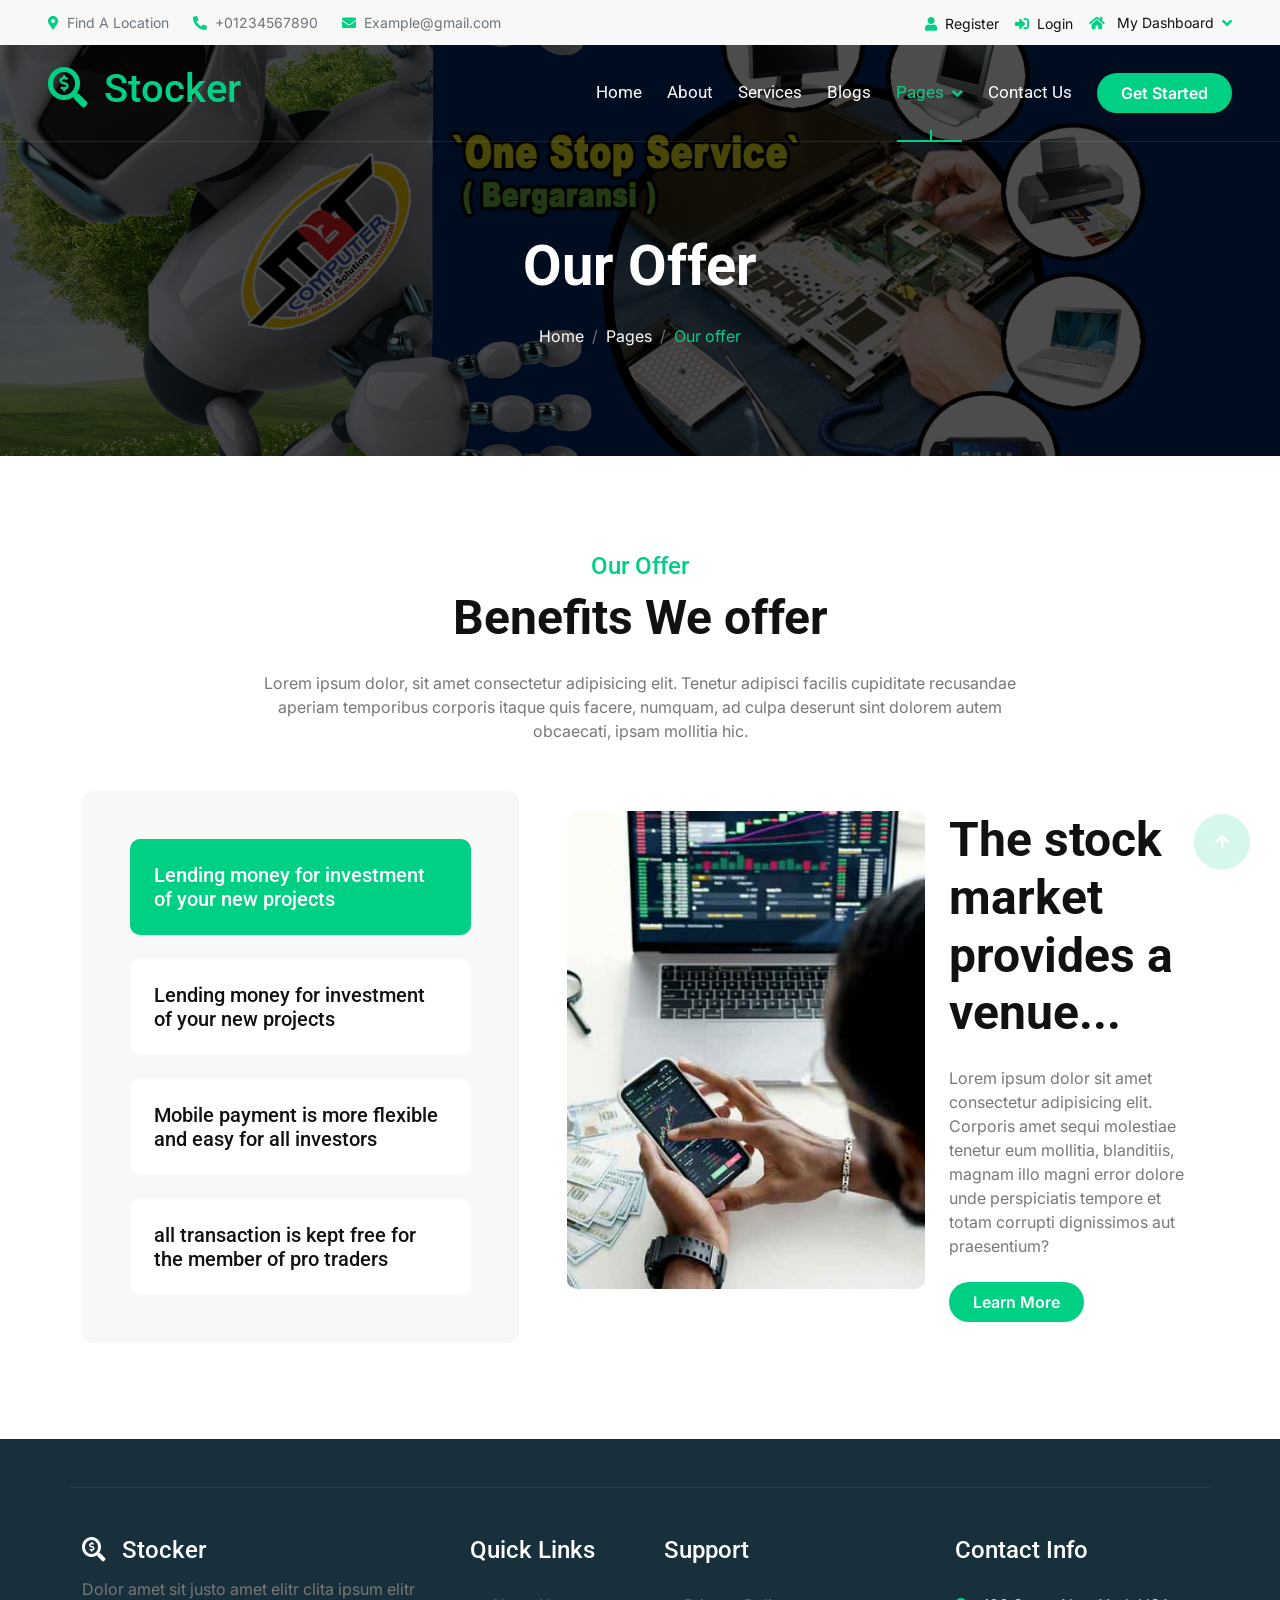
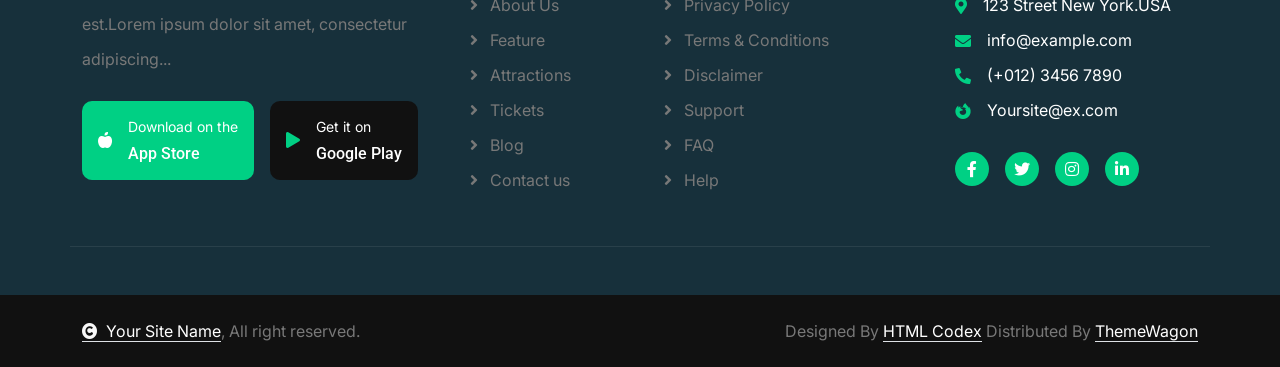
<file: offer.html>
<!DOCTYPE html>
<html lang="en">

    <head>
        <meta charset="utf-8">
        <title>Stocker - Stock Market Website Template</title>
        <meta content="width=device-width, initial-scale=1.0" name="viewport">
        <meta content="" name="keywords">
        <meta content="" name="description">

        <!-- Google Web Fonts -->
        <link rel="preconnect" href="https://fonts.googleapis.com">
        <link rel="preconnect" href="https://fonts.gstatic.com" crossorigin>
        <link href="https://fonts.googleapis.com/css2?family=Inter:wght@100..900&family=Roboto:wght@400;500;700;900&display=swap" rel="stylesheet"> 

        <!-- Icon Font Stylesheet -->
        <link rel="stylesheet" href="https://use.fontawesome.com/releases/v5.15.4/css/all.css"/>
        <link href="https://cdn.jsdelivr.net/npm/bootstrap-icons@1.4.1/font/bootstrap-icons.css" rel="stylesheet">

        <!-- Libraries Stylesheet -->
        <link href="lib/animate/animate.min.css" rel="stylesheet">
        <link href="lib/lightbox/css/lightbox.min.css" rel="stylesheet">
        <link href="lib/owlcarousel/assets/owl.carousel.min.css" rel="stylesheet">


        <!-- Customized Bootstrap Stylesheet -->
        <link href="css/bootstrap.min.css" rel="stylesheet">

        <!-- Template Stylesheet -->
        <link href="css/style.css" rel="stylesheet">
    </head>

    <body>

        <!-- Spinner Start -->
        <div id="spinner" class="show bg-white position-fixed translate-middle w-100 vh-100 top-50 start-50 d-flex align-items-center justify-content-center">
            <div class="spinner-border text-primary" style="width: 3rem; height: 3rem;" role="status">
                <span class="sr-only">Loading...</span>
            </div>
        </div>
        <!-- Spinner End -->

        <!-- Topbar Start -->
        <div class="container-fluid topbar bg-light px-5 d-none d-lg-block">
            <div class="row gx-0 align-items-center">
                <div class="col-lg-8 text-center text-lg-start mb-2 mb-lg-0">
                    <div class="d-flex flex-wrap">
                        <a href="#" class="text-muted small me-4"><i class="fas fa-map-marker-alt text-primary me-2"></i>Find A Location</a>
                        <a href="tel:+01234567890" class="text-muted small me-4"><i class="fas fa-phone-alt text-primary me-2"></i>+01234567890</a>
                        <a href="mailto:example@gmail.com" class="text-muted small me-0"><i class="fas fa-envelope text-primary me-2"></i>Example@gmail.com</a>
                    </div>
                </div>
                <div class="col-lg-4 text-center text-lg-end">
                    <div class="d-inline-flex align-items-center" style="height: 45px;">
                        <a href="#"><small class="me-3 text-dark"><i class="fa fa-user text-primary me-2"></i>Register</small></a>
                        <a href="#"><small class="me-3 text-dark"><i class="fa fa-sign-in-alt text-primary me-2"></i>Login</small></a>
                        <div class="dropdown">
                            <a href="#" class="dropdown-toggle text-dark" data-bs-toggle="dropdown"><small><i class="fa fa-home text-primary me-2"></i> My Dashboard</small></a>
                            <div class="dropdown-menu rounded">
                                <a href="#" class="dropdown-item"><i class="fas fa-user-alt me-2"></i> My Profile</a>
                                <a href="#" class="dropdown-item"><i class="fas fa-comment-alt me-2"></i> Inbox</a>
                                <a href="#" class="dropdown-item"><i class="fas fa-bell me-2"></i> Notifications</a>
                                <a href="#" class="dropdown-item"><i class="fas fa-cog me-2"></i> Account Settings</a>
                                <a href="#" class="dropdown-item"><i class="fas fa-power-off me-2"></i> Log Out</a>
                            </div>
                        </div>
                    </div>
                </div>
            </div>
        </div>
        <!-- Topbar End -->

        <!-- Navbar & Hero Start -->
        <div class="container-fluid position-relative p-0">
            <nav class="navbar navbar-expand-lg navbar-light px-4 px-lg-5 py-3 py-lg-0">
                <a href="" class="navbar-brand p-0">
                    <h1 class="text-primary"><i class="fas fa-search-dollar me-3"></i>Stocker</h1>
                    <!-- <img src="img/logo.png" alt="Logo"> -->
                </a>
                <button class="navbar-toggler" type="button" data-bs-toggle="collapse" data-bs-target="#navbarCollapse">
                    <span class="fa fa-bars"></span>
                </button>
                <div class="collapse navbar-collapse" id="navbarCollapse">
                    <div class="navbar-nav ms-auto py-0">
                        <a href="index.html" class="nav-item nav-link">Home</a>
                        <a href="about.html" class="nav-item nav-link">About</a>
                        <a href="service.html" class="nav-item nav-link">Services</a>
                        <a href="blog.html" class="nav-item nav-link">Blogs</a>
                        <div class="nav-item dropdown">
                            <a href="#" class="nav-link active" data-bs-toggle="dropdown">
                                <span class="dropdown-toggle">Pages</span>
                            </a>
                            <div class="dropdown-menu m-0">
                                <a href="feature.html" class="dropdown-item">Our Features</a>
                                <a href="team.html" class="dropdown-item">Our team</a>
                                <a href="testimonial.html" class="dropdown-item">Testimonial</a>
                                <a href="offer.html" class="dropdown-item active">Our offer</a>
                                <a href="FAQ.html" class="dropdown-item">FAQs</a>
                                <a href="404.html" class="dropdown-item">404 Page</a>
                            </div>
                        </div>
                        <a href="contact.html" class="nav-item nav-link">Contact Us</a>
                    </div>
                    <a href="#" class="btn btn-primary rounded-pill py-2 px-4 my-3 my-lg-0 flex-shrink-0">Get Started</a>
                </div>
            </nav>

            <!-- Header Start -->
            <div class="container-fluid bg-breadcrumb">
                <div class="container text-center py-5" style="max-width: 900px;">
                    <h4 class="text-white display-4 mb-4 wow fadeInDown" data-wow-delay="0.1s">Our Offer</h4>
                    <ol class="breadcrumb d-flex justify-content-center mb-0 wow fadeInDown" data-wow-delay="0.3s">
                        <li class="breadcrumb-item"><a href="index.html">Home</a></li>
                        <li class="breadcrumb-item"><a href="#">Pages</a></li>
                        <li class="breadcrumb-item active text-primary">Our offer</li>
                    </ol>    
                </div>
            </div>
            <!-- Header End -->
        </div>
        <!-- Navbar & Hero End -->


        <!-- Offer Start -->
        <div class="container-fluid offer-section py-5">
            <div class="container py-5">
                <div class="text-center mx-auto pb-5 wow fadeInUp" data-wow-delay="0.2s" style="max-width: 800px;">
                    <h4 class="text-primary">Our Offer</h4>
                    <h1 class="display-5 mb-4">Benefits We offer</h1>
                    <p class="mb-0">Lorem ipsum dolor, sit amet consectetur adipisicing elit. Tenetur adipisci facilis cupiditate recusandae aperiam temporibus corporis itaque quis facere, numquam, ad culpa deserunt sint dolorem autem obcaecati, ipsam mollitia hic.
                    </p>
                </div>
                <div class="row g-5 align-items-center">
                    <div class="col-xl-5 wow fadeInLeft" data-wow-delay="0.2s">
                        <div class="nav nav-pills bg-light rounded p-5">
                            <a class="accordion-link p-4 active mb-4" data-bs-toggle="pill" href="#collapseOne">
                                <h5 class="mb-0">Lending money for investment of your new projects</h5>
                            </a>
                            <a class="accordion-link p-4 mb-4" data-bs-toggle="pill" href="#collapseTwo">
                                <h5 class="mb-0">Lending money for investment of your new projects</h5>
                            </a>
                            <a class="accordion-link p-4 mb-4" data-bs-toggle="pill" href="#collapseThree">
                                <h5 class="mb-0">Mobile payment is more flexible and easy for all investors</h5>
                            </a>
                            <a class="accordion-link p-4 mb-0" data-bs-toggle="pill" href="#collapseFour">
                                <h5 class="mb-0">all transaction is kept free for the member of pro traders</h5>
                            </a>
                        </div>
                    </div>
                    <div class="col-xl-7 wow fadeInRight" data-wow-delay="0.4s">
                        <div class="tab-content">
                            <div id="collapseOne" class="tab-pane fade show p-0 active">
                                <div class="row g-4">
                                    <div class="col-md-7">
                                        <img src="img/offer-1.jpg" class="img-fluid w-100 rounded" alt="">
                                    </div>
                                    <div class="col-md-5">
                                        <h1 class="display-5 mb-4">The stock market provides a venue...</h1>
                                        <p class="mb-4">Lorem ipsum dolor sit amet consectetur adipisicing elit. Corporis amet sequi molestiae tenetur eum mollitia, blanditiis, magnam illo magni error dolore unde perspiciatis tempore et totam corrupti dignissimos aut praesentium?
                                        </p>
                                        <a class="btn btn-primary rounded-pill py-2 px-4" href="#">Learn More</a>
                                    </div>
                                </div>
                            </div>
                            <div id="collapseTwo" class="tab-pane fade show p-0">
                                <div class="row g-4">
                                    <div class="col-md-7">
                                        <img src="img/offer-2.jpg" class="img-fluid w-100 rounded" alt="">
                                    </div>
                                    <div class="col-md-5">
                                        <h1 class="display-5 mb-4">The stock market provides a venue...</h1>
                                        <p class="mb-4">Lorem ipsum dolor sit amet consectetur adipisicing elit. Corporis amet sequi molestiae tenetur eum mollitia, blanditiis, magnam illo magni error dolore unde perspiciatis tempore et totam corrupti dignissimos aut praesentium?
                                        </p>
                                        <a class="btn btn-primary rounded-pill py-2 px-4" href="#">Learn More</a>
                                    </div>
                                </div>
                            </div>
                            <div id="collapseThree" class="tab-pane fade show p-0">
                                <div class="row g-4">
                                    <div class="col-md-7">
                                        <img src="img/offer-3.jpg" class="img-fluid w-100 rounded" alt="">
                                    </div>
                                    <div class="col-md-5">
                                        <h1 class="display-5 mb-4">The stock market provides a venue...</h1>
                                        <p class="mb-4">Lorem ipsum dolor sit amet consectetur adipisicing elit. Corporis amet sequi molestiae tenetur eum mollitia, blanditiis, magnam illo magni error dolore unde perspiciatis tempore et totam corrupti dignissimos aut praesentium?
                                        </p>
                                        <a class="btn btn-primary rounded-pill py-2 px-4" href="#">Learn More</a>
                                    </div>
                                </div>
                            </div>
                            <div id="collapseFour" class="tab-pane fade show p-0">
                                <div class="row g-4">
                                    <div class="col-md-7">
                                        <img src="img/offer-4.jpg" class="img-fluid w-100 rounded" alt="">
                                    </div>
                                    <div class="col-md-5">
                                        <h1 class="display-5 mb-4">The stock market provides a venue...</h1>
                                        <p class="mb-4">Lorem ipsum dolor sit amet consectetur adipisicing elit. Corporis amet sequi molestiae tenetur eum mollitia, blanditiis, magnam illo magni error dolore unde perspiciatis tempore et totam corrupti dignissimos aut praesentium?
                                        </p>
                                        <a class="btn btn-primary rounded-pill py-2 px-4" href="#">Learn More</a>
                                    </div>
                                </div>
                            </div>
                        </div>
                    </div>
                </div>
            </div>
        </div>
        <!-- Offer End -->

        <!-- Footer Start -->
        <div class="container-fluid footer py-5 wow fadeIn" data-wow-delay="0.2s">
            <div class="container py-5 border-start-0 border-end-0" style="border: 1px solid; border-color: rgb(255, 255, 255, 0.08);">
                <div class="row g-5">
                    <div class="col-md-6 col-lg-6 col-xl-4">
                        <div class="footer-item">
                            <a href="index.html" class="p-0">
                                <h4 class="text-white"><i class="fas fa-search-dollar me-3"></i>Stocker</h4>
                                <!-- <img src="img/logo.png" alt="Logo"> -->
                            </a>
                            <p class="mb-4">Dolor amet sit justo amet elitr clita ipsum elitr est.Lorem ipsum dolor sit amet, consectetur adipiscing...</p>
                            <div class="d-flex">
                                <a href="#" class="bg-primary d-flex rounded align-items-center py-2 px-3 me-2">
                                    <i class="fas fa-apple-alt text-white"></i>
                                    <div class="ms-3">
                                        <small class="text-white">Download on the</small>
                                        <h6 class="text-white">App Store</h6>
                                    </div>
                                </a>
                                <a href="#" class="bg-dark d-flex rounded align-items-center py-2 px-3 ms-2">
                                    <i class="fas fa-play text-primary"></i>
                                    <div class="ms-3">
                                        <small class="text-white">Get it on</small>
                                        <h6 class="text-white">Google Play</h6>
                                    </div>
                                </a>
                            </div>
                        </div>
                    </div>
                    <div class="col-md-6 col-lg-6 col-xl-2">
                        <div class="footer-item">
                            <h4 class="text-white mb-4">Quick Links</h4>
                            <a href="#"><i class="fas fa-angle-right me-2"></i> About Us</a>
                            <a href="#"><i class="fas fa-angle-right me-2"></i> Feature</a>
                            <a href="#"><i class="fas fa-angle-right me-2"></i> Attractions</a>
                            <a href="#"><i class="fas fa-angle-right me-2"></i> Tickets</a>
                            <a href="#"><i class="fas fa-angle-right me-2"></i> Blog</a>
                            <a href="#"><i class="fas fa-angle-right me-2"></i> Contact us</a>
                        </div>
                    </div>
                    <div class="col-md-6 col-lg-6 col-xl-3">
                        <div class="footer-item">
                            <h4 class="text-white mb-4">Support</h4>
                            <a href="#"><i class="fas fa-angle-right me-2"></i> Privacy Policy</a>
                            <a href="#"><i class="fas fa-angle-right me-2"></i> Terms & Conditions</a>
                            <a href="#"><i class="fas fa-angle-right me-2"></i> Disclaimer</a>
                            <a href="#"><i class="fas fa-angle-right me-2"></i> Support</a>
                            <a href="#"><i class="fas fa-angle-right me-2"></i> FAQ</a>
                            <a href="#"><i class="fas fa-angle-right me-2"></i> Help</a>
                        </div>
                    </div>
                    <div class="col-md-6 col-lg-6 col-xl-3">
                        <div class="footer-item">
                            <h4 class="text-white mb-4">Contact Info</h4>
                            <div class="d-flex align-items-center">
                                <i class="fas fa-map-marker-alt text-primary me-3"></i>
                                <p class="text-white mb-0">123 Street New York.USA</p>
                            </div>
                            <div class="d-flex align-items-center">
                                <i class="fas fa-envelope text-primary me-3"></i>
                                <p class="text-white mb-0">info@example.com</p>
                            </div>
                            <div class="d-flex align-items-center">
                                <i class="fa fa-phone-alt text-primary me-3"></i>
                                <p class="text-white mb-0">(+012) 3456 7890</p>
                            </div>
                            <div class="d-flex align-items-center mb-4">
                                <i class="fab fa-firefox-browser text-primary me-3"></i>
                                <p class="text-white mb-0">Yoursite@ex.com</p>
                            </div>
                            <div class="d-flex">
                                <a class="btn btn-primary btn-sm-square rounded-circle me-3" href="#"><i class="fab fa-facebook-f text-white"></i></a>
                                <a class="btn btn-primary btn-sm-square rounded-circle me-3" href="#"><i class="fab fa-twitter text-white"></i></a>
                                <a class="btn btn-primary btn-sm-square rounded-circle me-3" href="#"><i class="fab fa-instagram text-white"></i></a>
                                <a class="btn btn-primary btn-sm-square rounded-circle me-0" href="#"><i class="fab fa-linkedin-in text-white"></i></a>
                            </div>
                        </div>
                    </div>
                </div>
            </div>
        </div>
        <!-- Footer End -->
        
        <!-- Copyright Start -->
        <div class="container-fluid copyright py-4">
            <div class="container">
                <div class="row g-4 align-items-center">
                    <div class="col-md-6 text-center text-md-start mb-md-0">
                        <span class="text-body"><a href="#" class="border-bottom text-white"><i class="fas fa-copyright text-light me-2"></i>Your Site Name</a>, All right reserved.</span>
                    </div>
                    <div class="col-md-6 text-center text-md-end text-body">
                        <!--/*** This template is free as long as you keep the below author’s credit link/attribution link/backlink. ***/-->
                        <!--/*** If you'd like to use the template without the below author’s credit link/attribution link/backlink, ***/-->
                        <!--/*** you can purchase the Credit Removal License from "https://htmlcodex.com/credit-removal". ***/-->
                        Designed By <a class="border-bottom text-white" href="https://htmlcodex.com">HTML Codex</a> Distributed By <a class="border-bottom text-white" href="https://themewagon.com">ThemeWagon</a>
                    </div>
                </div>
            </div>
        </div>
        <!-- Copyright End -->


        <!-- Back to Top -->
        <a href="#" class="btn btn-primary btn-lg-square rounded-circle back-to-top"><i class="fa fa-arrow-up"></i></a>   

        
        <!-- JavaScript Libraries -->
        <script src="https://ajax.googleapis.com/ajax/libs/jquery/3.6.4/jquery.min.js"></script>
        <script src="https://cdn.jsdelivr.net/npm/bootstrap@5.0.0/dist/js/bootstrap.bundle.min.js"></script>
        <script src="lib/wow/wow.min.js"></script>
        <script src="lib/easing/easing.min.js"></script>
        <script src="lib/waypoints/waypoints.min.js"></script>
        <script src="lib/counterup/counterup.min.js"></script>
        <script src="lib/lightbox/js/lightbox.min.js"></script>
        <script src="lib/owlcarousel/owl.carousel.min.js"></script>
        

        <!-- Template Javascript -->
        <script src="js/main.js"></script>
    </body>

</html>
</file>
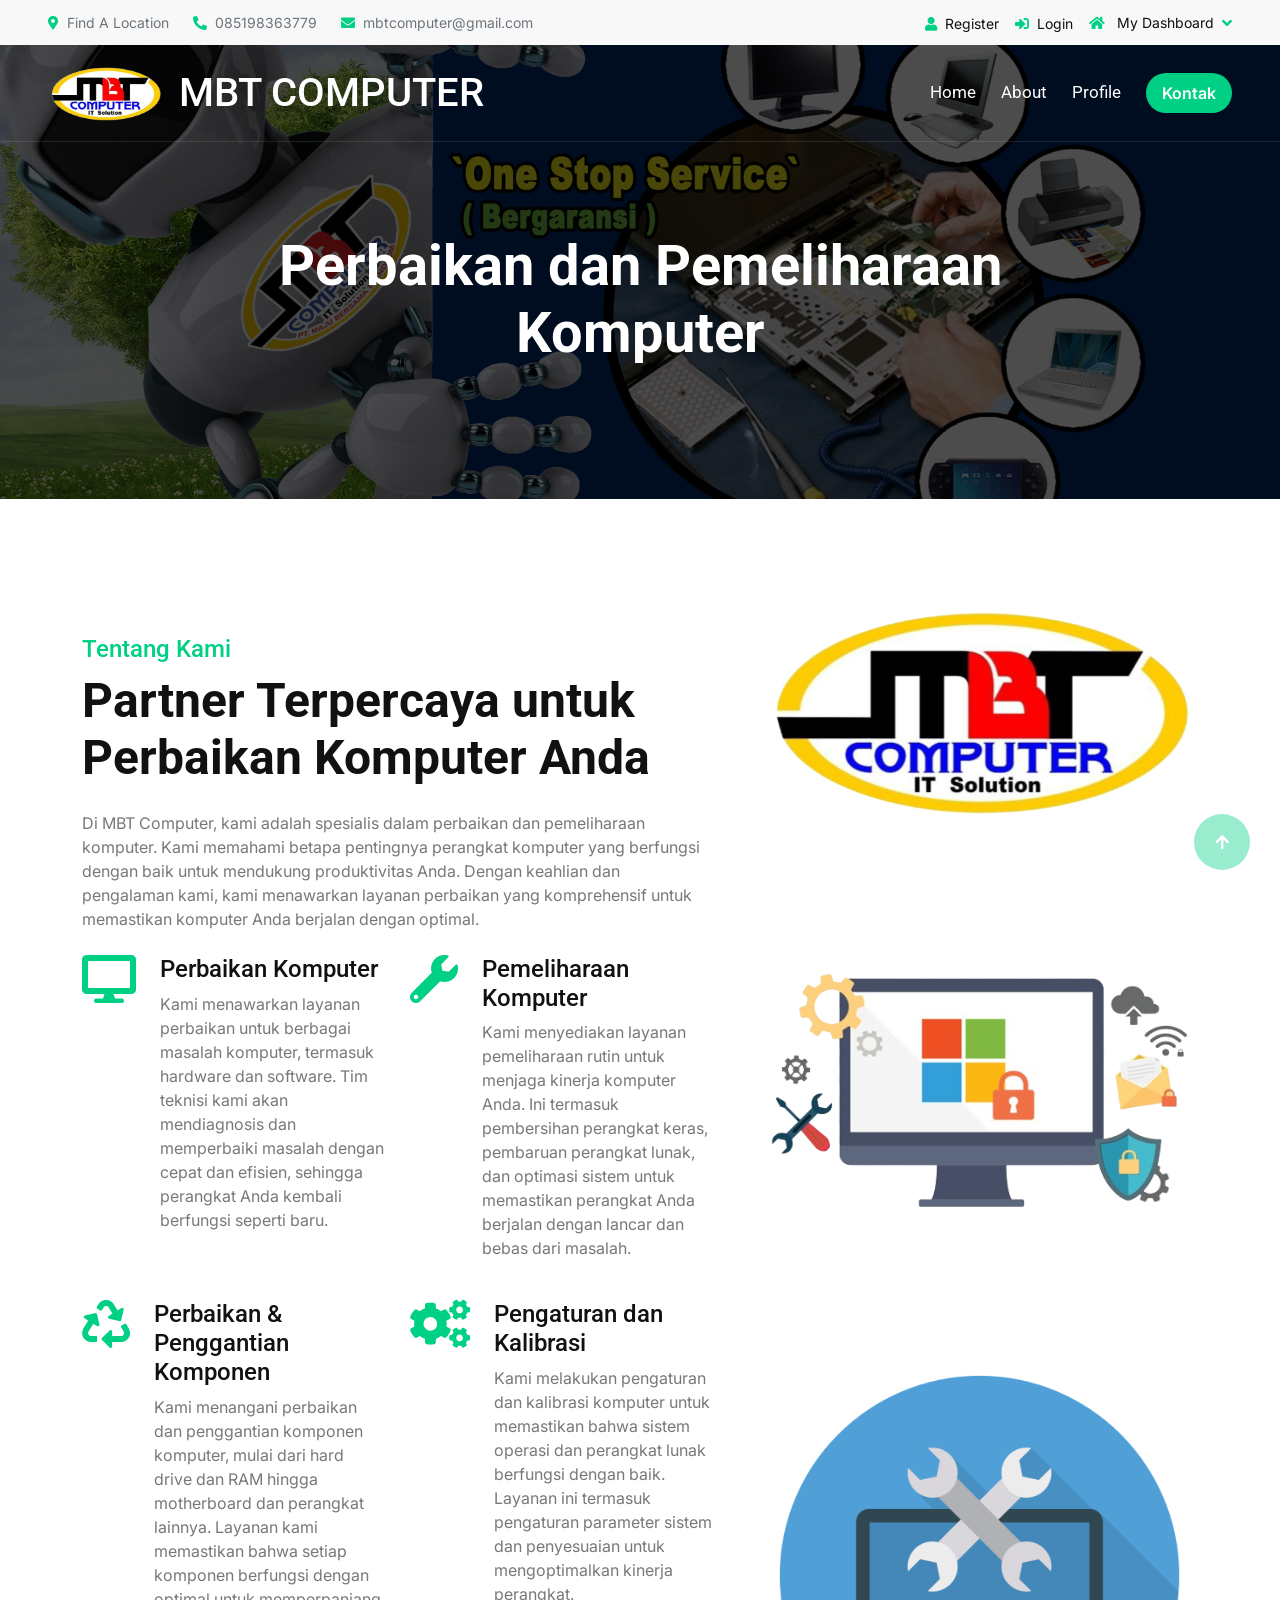
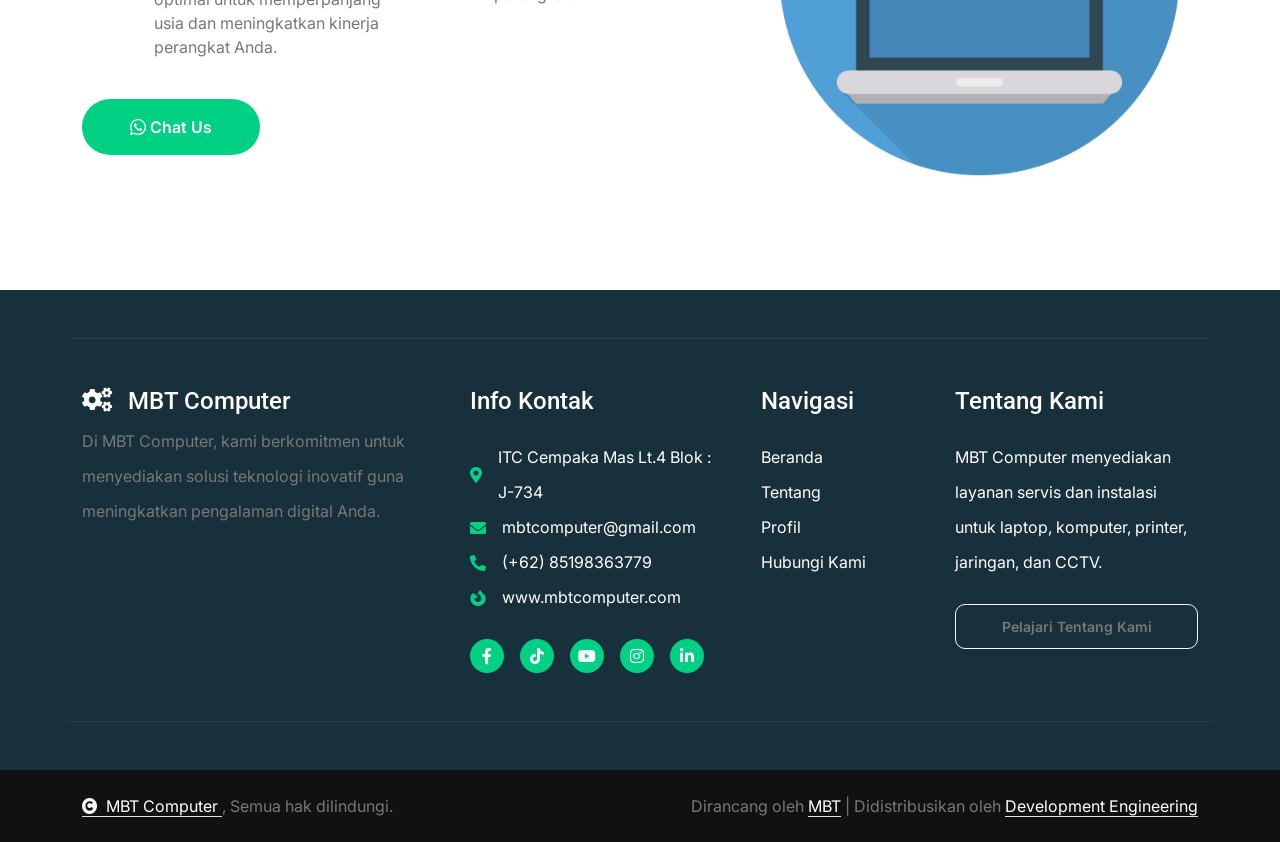
<file: perbaikankomputer.html>
<!DOCTYPE html>
<html lang="en">

<head>
    <meta charset="utf-8">
    <title>MBT COMPUTER</title>
    <meta content="width=device-width, initial-scale=1.0" name="viewport">
    <meta content="" name="keywords">
    <meta content="" name="description">

    <!-- Google Web Fonts -->
    <link rel="preconnect" href="https://fonts.googleapis.com">
    <link rel="preconnect" href="https://fonts.gstatic.com" crossorigin>
    <link
        href="https://fonts.googleapis.com/css2?family=Inter:wght@100..900&family=Roboto:wght@400;500;700;900&display=swap"
        rel="stylesheet">
    <link rel="shortcut icon" href="img/logo.png" type="image/x-icon">


    <!-- Icon Font Stylesheet -->
    <link rel="stylesheet" href="https://use.fontawesome.com/releases/v5.15.4/css/all.css" />
    <link href="https://cdn.jsdelivr.net/npm/bootstrap-icons@1.4.1/font/bootstrap-icons.css" rel="stylesheet">

    <!-- Libraries Stylesheet -->
    <link href="lib/animate/animate.min.css" rel="stylesheet">
    <link href="lib/lightbox/css/lightbox.min.css" rel="stylesheet">
    <link href="lib/owlcarousel/assets/owl.carousel.min.css" rel="stylesheet">


    <!-- Customized Bootstrap Stylesheet -->
    <link href="css/bootstrap.min.css" rel="stylesheet">

    <!-- Template Stylesheet -->
    <link href="css/style.css" rel="stylesheet">
</head>

<body>

    <!-- Spinner Start -->
    <div id="spinner"
        class="show bg-white position-fixed translate-middle w-100 vh-100 top-50 start-50 d-flex align-items-center justify-content-center">
        <div class="spinner-border text-primary" style="width: 3rem; height: 3rem;" role="status">
            <span class="sr-only">Loading...</span>
        </div>
    </div>
    <!-- Spinner End -->

    <!-- Topbar Start -->
    <div class="container-fluid topbar bg-light px-5 d-none d-lg-block">
        <div class="row gx-0 align-items-center">
            <div class="col-lg-8 text-center text-lg-start mb-2 mb-lg-0">
                <div class="d-flex flex-wrap">
                    <!-- mencari lokasi dengan titik koordinat -->
                    <!-- <a href="https://www.google.com/maps/search/?api=1&query=-6.163390799309096, 106.87931257116449"
                        target="_blank" class="text-muted small me-4"><i
                            class="fas fa-map-marker-alt text-primary me-2"></i>Find A
                        Location</a> -->
                    <!-- mencari lokasi dengan nama tempat lokasi -->
                    <a href="https://www.google.com/maps/search/?api=1&query=Jl.+Cemp.+Mas+Tim.+No.586" target="_blank"
                        class="text-muted small me-4">
                        <i class="fas fa-map-marker-alt text-primary me-2"></i>Find A Location
                    </a>
                    <!-- phone akan terhubung langsung ke whatsapp -->
                    <a href="https://wa.me/+6285198363779" class="text-muted small me-4"><i
                            class="fas fa-phone-alt text-primary me-2"></i>085198363779</a>
                    <a href="https://mail.google.com/mail/?view=cm&fs=1&to=mbtcomputer@gmail.com&su=Pertanyaan%20Tentang%20Layanan&body=Halo%2C%20saya%20ingin%20mengetahui%20lebih%20lanjut%20tentang%20layanan%20yang%20anda%20tawarkan."
                        target="_blank" class="text-muted small me-0"><i
                            class="fas fa-envelope text-primary me-2"></i>mbtcomputer@gmail.com</a>
                </div>
            </div>
            <div class="col-lg-4 text-center text-lg-end">
                <div class="d-inline-flex align-items-center" style="height: 45px;">
                    <a href="#"><small class="me-3 text-dark"><i
                                class="fa fa-user text-primary me-2"></i>Register</small></a>
                    <a href="#"><small class="me-3 text-dark"><i
                                class="fa fa-sign-in-alt text-primary me-2"></i>Login</small></a>
                    <div class="dropdown">
                        <a href="#" class="dropdown-toggle text-dark" data-bs-toggle="dropdown"><small><i
                                    class="fa fa-home text-primary me-2"></i> My Dashboard</small></a>
                        <div class="dropdown-menu rounded">
                            <a href="#" class="dropdown-item"><i class="fas fa-user-alt me-2"></i> My Profile</a>
                            <a href="#" class="dropdown-item"><i class="fas fa-comment-alt me-2"></i> Inbox</a>
                            <a href="#" class="dropdown-item"><i class="fas fa-bell me-2"></i> Notifications</a>
                            <a href="#" class="dropdown-item"><i class="fas fa-cog me-2"></i> Account Settings</a>
                            <a href="#" class="dropdown-item"><i class="fas fa-power-off me-2"></i> Log Out</a>
                        </div>
                    </div>
                </div>
            </div>
        </div>
    </div>
    <!-- Topbar End -->

    <!-- Navbar & Hero Start -->
    <div class="container-fluid position-relative p-0">
        <nav class="navbar navbar-expand-lg navbar-light px-4 px-lg-5 py-3 py-lg-0">
            <a href="" class="navbar-brand p-0 d-flex align-items-center">
                <!-- Gambar Logo -->
                <img src="img/logo.png" alt="MBT COMPUTER Logo" class="img-fluid" style="max-width: 150px;">
                <!-- Teks Logo -->
                <h1 class="mb-0 ms-3 logo-text">
                    <span class="text-red">MBT</span>
                    <span class="text-black">COMPUTER</span>
                </h1>
            </a>
            <button class="navbar-toggler" type="button" data-bs-toggle="collapse" data-bs-target="#navbarCollapse">
                <span class="fa fa-bars"></span>
            </button>
            <div class="collapse navbar-collapse" id="navbarCollapse">
                <div class="navbar-nav ms-auto py-0">
                    <a href="index.html" class="nav-item nav-link">Home</a>
                    <a href="about.html" class="nav-item nav-link">About</a>
                    <a href="profile.html" class="nav-item nav-link">Profile</a>
                </div>
                <a href="contact.html" class=" nav-item nav-link btn btn-primary rounded-pill my-3 my-lg-0">Kontak</a>
            </div>
        </nav>
    </div>
    <!-- Navbar & Hero End-->

    <!-- Header Start -->
    <div class="container-fluid bg-breadcrumb">
        <div class="container text-center py-5" style="max-width: 900px;">
            <h4 class="text-white display-4 mb-4 wow fadeInDown" data-wow-delay="0.1s">Perbaikan dan Pemeliharaan
                Komputer</h4>
        </div>
    </div>
    <!-- Header End -->
    </div>
    <!-- Navbar & Hero End -->

    <!-- About Start -->
    <div class="container-fluid about py-5">
        <div class="container py-5">
            <div class="row g-5 align-items-center">
                <div class="col-xl-7 wow fadeInLeft" data-wow-delay="0.2s">
                    <div>
                        <h4 class="text-primary">Tentang Kami</h4>
                        <h1 class="display-5 mb-4">Partner Terpercaya untuk Perbaikan Komputer Anda</h1>
                        <p class="mb-4">Di MBT Computer, kami adalah spesialis dalam perbaikan dan pemeliharaan
                            komputer. Kami memahami betapa pentingnya perangkat komputer yang berfungsi dengan baik
                            untuk mendukung produktivitas Anda. Dengan keahlian dan pengalaman kami, kami menawarkan
                            layanan perbaikan yang komprehensif untuk memastikan komputer Anda berjalan dengan optimal.
                        </p>
                        <div class="row g-4">
                            <div class="col-md-6 col-lg-6 col-xl-6">
                                <div class="d-flex">
                                    <div><i class="fas fa-desktop fa-3x text-primary"></i></div>
                                    <!-- Ikon Perbaikan Komputer -->
                                    <div class="ms-4">
                                        <h4>Perbaikan Komputer</h4>
                                        <p>Kami menawarkan layanan perbaikan untuk berbagai masalah komputer, termasuk
                                            hardware dan software. Tim teknisi kami akan mendiagnosis dan memperbaiki
                                            masalah dengan cepat dan efisien, sehingga perangkat Anda kembali berfungsi
                                            seperti baru.</p>
                                    </div>
                                </div>
                            </div>
                            <div class="col-md-6 col-lg-6 col-xl-6">
                                <div class="d-flex">
                                    <div><i class="fas fa-wrench fa-3x text-primary"></i></div>
                                    <!-- Ikon Pemeliharaan Komputer -->
                                    <div class="ms-4">
                                        <h4>Pemeliharaan Komputer</h4>
                                        <p>Kami menyediakan layanan pemeliharaan rutin untuk menjaga kinerja komputer
                                            Anda. Ini termasuk pembersihan perangkat keras, pembaruan perangkat lunak,
                                            dan optimasi sistem untuk memastikan perangkat Anda berjalan dengan lancar
                                            dan bebas dari masalah.</p>
                                    </div>
                                </div>
                            </div>
                            <div class="col-md-6 col-lg-6 col-xl-6">
                                <div class="d-flex">
                                    <div><i class="fas fa-recycle fa-3x text-primary"></i></div>
                                    <!-- Ikon Perbaikan Komputer -->
                                    <div class="ms-4">
                                        <h4>Perbaikan & Penggantian Komponen</h4>
                                        <p>Kami menangani perbaikan dan penggantian komponen komputer, mulai dari hard
                                            drive dan RAM hingga motherboard dan perangkat lainnya. Layanan kami
                                            memastikan bahwa setiap komponen berfungsi dengan optimal untuk
                                            memperpanjang usia dan meningkatkan kinerja perangkat Anda.</p>
                                    </div>
                                </div>
                            </div>
                            <div class="col-md-6 col-lg-6 col-xl-6">
                                <div class="d-flex">
                                    <div><i class="fas fa-cogs fa-3x text-primary"></i></div>
                                    <!-- Ikon Pengaturan Perbaikan -->
                                    <div class="ms-4">
                                        <h4>Pengaturan dan Kalibrasi</h4>
                                        <p>Kami melakukan pengaturan dan kalibrasi komputer untuk memastikan bahwa
                                            sistem operasi dan perangkat lunak berfungsi dengan baik. Layanan ini
                                            termasuk pengaturan parameter sistem dan penyesuaian untuk mengoptimalkan
                                            kinerja perangkat.</p>
                                    </div>
                                </div>
                            </div>
                            <div class="col-sm-6">
                                <a href="https://wa.me/+6285198363779"
                                    class="btn btn-primary rounded-pill py-3 px-5 flex-shrink-0">
                                    <i class="bi bi-whatsapp"></i>
                                    Chat Us</a>
                            </div>
                        </div>
                    </div>
                </div>
                <div class="col-xl-5 wow fadeInRight" data-wow-delay="0.2s">
                    <!-- Gambar 1 -->
                    <div class="row g-4">
                        <div class="col-md-12 mb-4">
                            <img src="img/logo.png" class="img-fluid rounded w-100" alt="Gambar 1">
                        </div>
                        <!-- Gambar 2 -->
                        <div class="col-md-12 mb-4">
                            <img src="img/komp.png" class="img-fluid rounded w-100" alt="Gambar 2">
                        </div>
                        <!-- Gambar 3 -->
                        <div class="col-md-12">
                            <img src="img/komputer2.png" class="img-fluid rounded w-100" alt="Gambar 3">
                        </div>
                    </div>
                </div>
            </div>
        </div>
    </div>
    </div>



    <!-- Footer Start -->
    <div class="container-fluid footer py-5 wow fadeIn" data-wow-delay="0.2s">
        <div class="container py-5 border-start-0 border-end-0"
            style="border: 1px solid; border-color: rgb(255, 255, 255, 0.08);">
            <div class="row g-5">
                <div class="col-md-6 col-lg-6 col-xl-4">
                    <div class="footer-item">
                        <a href="index.html" class="p-0">
                            <h4 class="text-white"><i class="fas fa-cogs me-3"></i>MBT Computer</h4>
                            <!-- <img src="img/logo.png" alt="Logo MBT Computer"> -->
                        </a>
                        <p class="mb-4">Di MBT Computer, kami berkomitmen untuk menyediakan solusi teknologi inovatif
                            guna meningkatkan pengalaman digital Anda.</p>
                    </div>
                </div>
                <div class="col-md-6 col-lg-6 col-xl-3">
                    <div class="footer-item">
                        <h4 class="text-white mb-4">Info Kontak</h4>
                        <div class="d-flex align-items-center">
                            <i class="fas fa-map-marker-alt text-primary me-3"></i>
                            <p class="text-white mb-0">ITC Cempaka Mas Lt.4 Blok : J-734</p>
                        </div>
                        <div class="d-flex align-items-center">
                            <i class="fas fa-envelope text-primary me-3"></i>
                            <p class="text-white mb-0">mbtcomputer@gmail.com</p>
                        </div>
                        <div class="d-flex align-items-center">
                            <i class="fa fa-phone-alt text-primary me-3"></i>
                            <p class="text-white mb-0">(+62) 85198363779 </p>
                        </div>
                        <div class="d-flex align-items-center mb-4">
                            <i class="fab fa-firefox-browser text-primary me-3"></i>
                            <p class="text-white mb-0">www.mbtcomputer.com</p>
                        </div>
                        <div class="d-flex">
                            <a class="btn btn-primary btn-sm-square rounded-circle me-3" target="_blank"
                                href="https://web.facebook.com/people/Mbt-Maju-Bersama-Teknokom/61565155615879/?mibextid=qi2Omg&rdid=eKMgM4CLi8T7lTLU&share_url=https%3A%2F%2Fweb.facebook.com%2Fshare%2Fb56TY59gbZeCLn78%2F%3Fmibextid%3Dqi2Omg%26_rdc%3D1%26_rdr"><i
                                    class="fab fa-facebook-f text-white"></i></a>
                            <a class="btn btn-primary btn-sm-square rounded-circle me-3" target="_blank"
                                href="https://www.tiktok.com/@mbt_it_solution?_t=8pLuQFW47MY&_r=1"><i
                                    class="fab fa-tiktok text-white"></i></a>
                            <a class="btn btn-primary btn-sm-square rounded-circle me-3" target="_blank"
                                href="https://www.youtube.com/@mbtcomputer"><i
                                    class="fab fa-youtube text-white"></i></a>
                            <a class="btn btn-primary btn-sm-square rounded-circle me-3" target="_blank"
                                href="https://www.instagram.com/mbt_it_solution/"><i
                                    class="fab fa-instagram text-white"></i></a>
                            <a class="btn btn-primary btn-sm-square rounded-circle me-0" target="_blank"
                                href="https://www.linkedin.com/company/maju-berjaya-teknologi"><i
                                    class="fab fa-linkedin-in text-white"></i></a>
                        </div>
                    </div>
                </div>
                <div class="col-md-6 col-lg-6 col-xl-2">
                    <div class="footer-item">
                        <h4 class="text-white mb-4">Navigasi</h4>
                        <ul class="list-unstyled text-white">
                            <li><a href="index.html" class="text-white text-decoration-none">Beranda</a></li>
                            <li><a href="about.html" class="text-white text-decoration-none">Tentang</a></li>
                            <li><a href="profile.html" class="text-white text-decoration-none">Profil</a></li>
                            <li><a href="contact.html" class="text-white text-decoration-none">Hubungi Kami</a></li>
                        </ul>
                    </div>
                </div>
                <div class="col-md-6 col-lg-6 col-xl-3">
                    <div class="footer-item">
                        <h4 class="text-white mb-4">Tentang Kami</h4>
                        <p class="text-white mb-4">MBT Computer menyediakan layanan servis dan instalasi untuk laptop,
                            komputer, printer, jaringan, dan CCTV.</p>
                        <a href="profile.html" class="btn btn-outline-light btn-sm">Pelajari Tentang Kami</a>
                    </div>
                </div>
            </div>
        </div>
    </div>
    <!-- Footer End -->

    <!-- Copyright Start -->
    <div class="container-fluid copyright py-4">
        <div class="container">
            <div class="row g-4 align-items-center">
                <div class="col-md-6 text-center text-md-start mb-md-0">
                    <span class="text-body">
                        <a href="#" class="text-white border-bottom text-decoration-none">
                            <i class="fas fa-copyright text-light me-2"></i>MBT Computer
                        </a>, Semua hak dilindungi.
                    </span>
                </div>
                <div class="col-md-6 text-center text-md-end text-body">
                    Dirancang oleh <a class="text-white border-bottom text-decoration-none" href="#">MBT</a> |
                    Didistribusikan oleh <a class="text-white border-bottom text-decoration-none" href="#">Development
                        Engineering</a>
                </div>
            </div>
        </div>
    </div>
    <!-- Copyright End -->

    <!-- Back to Top -->
    <a href="#" class="btn btn-primary btn-lg-square rounded-circle back-to-top"><i class="fa fa-arrow-up"></i></a>

    <!-- JavaScript Libraries -->
    <script src="https://ajax.googleapis.com/ajax/libs/jquery/3.6.4/jquery.min.js"></script>
    <script src="https://cdn.jsdelivr.net/npm/bootstrap@5.0.0/dist/js/bootstrap.bundle.min.js"></script>
    <script src="lib/wow/wow.min.js"></script>
    <script src="lib/easing/easing.min.js"></script>
    <script src="lib/waypoints/waypoints.min.js"></script>
    <script src="lib/counterup/counterup.min.js"></script>
    <script src="lib/lightbox/js/lightbox.min.js"></script>
    <script src="lib/owlcarousel/owl.carousel.min.js"></script>

    <!-- Template Javascript -->
    <script src="js/main.js"></script>
</body>

</html>
</file>
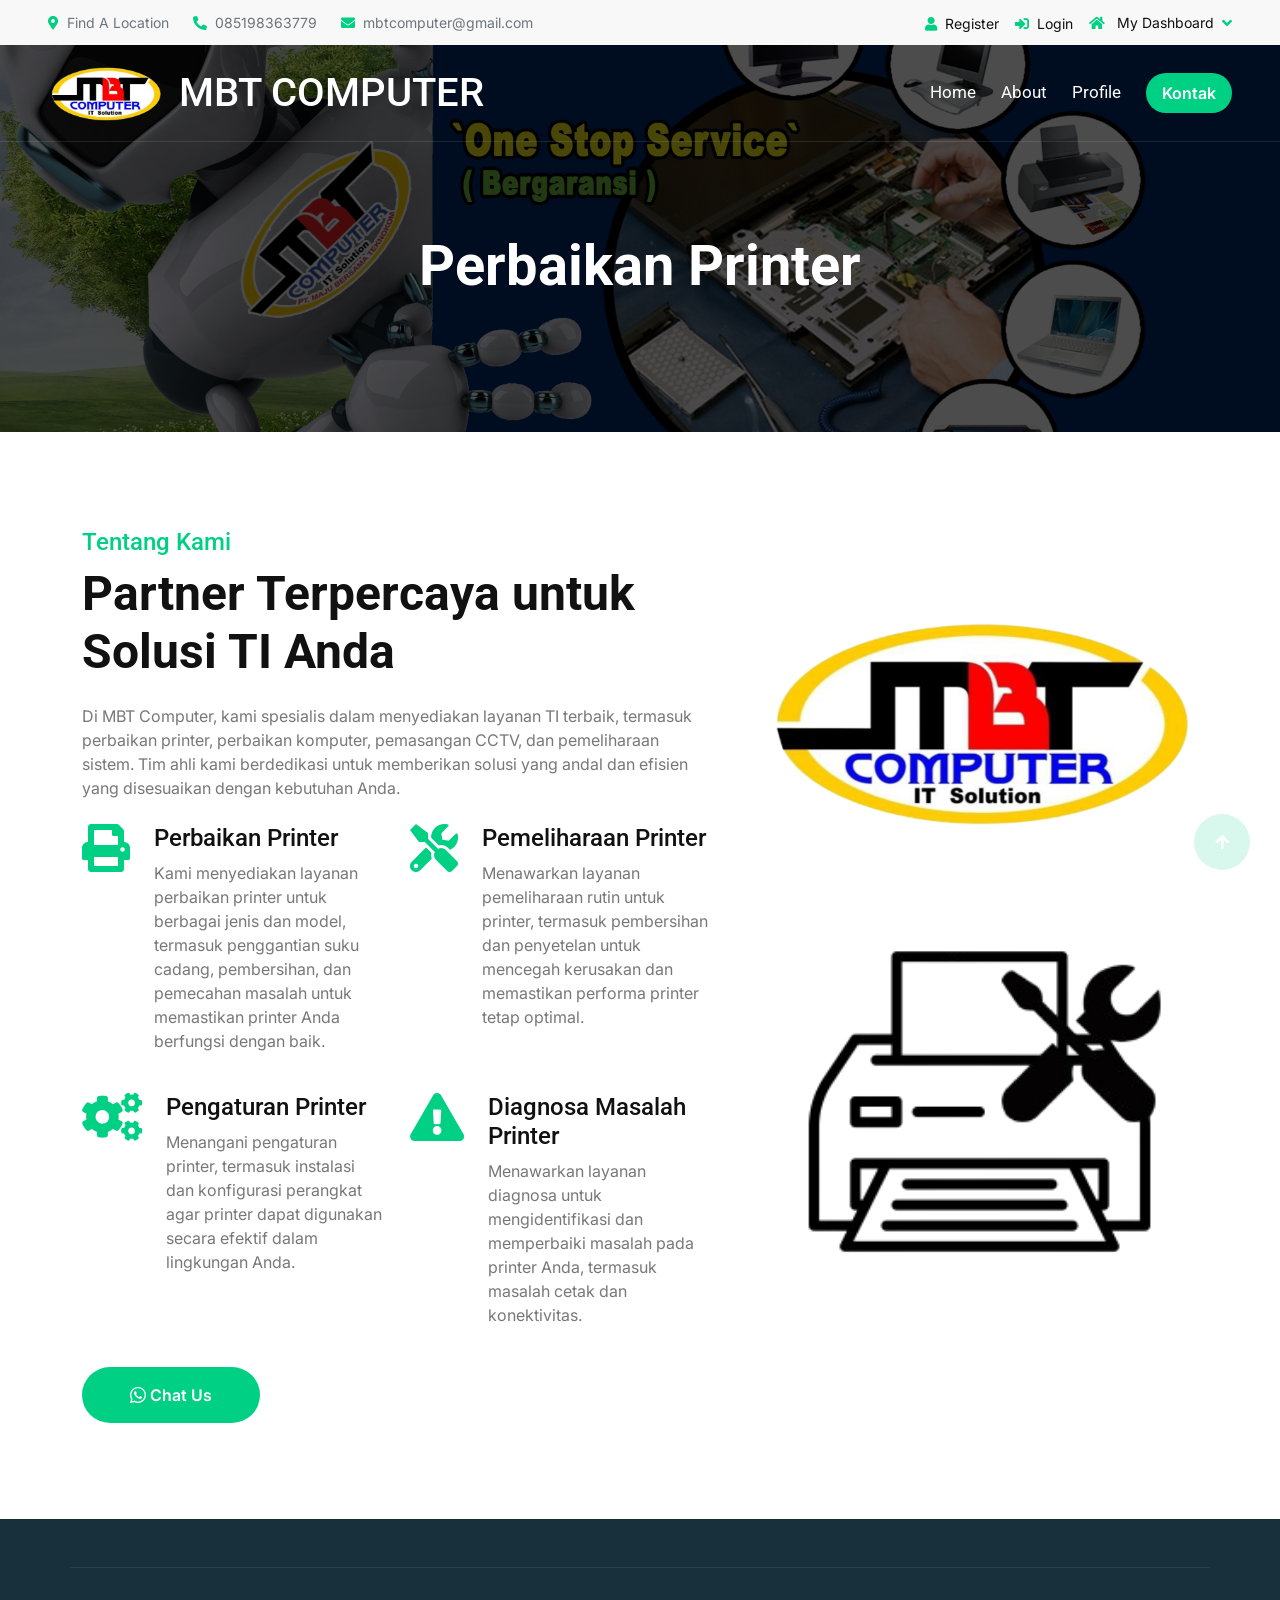
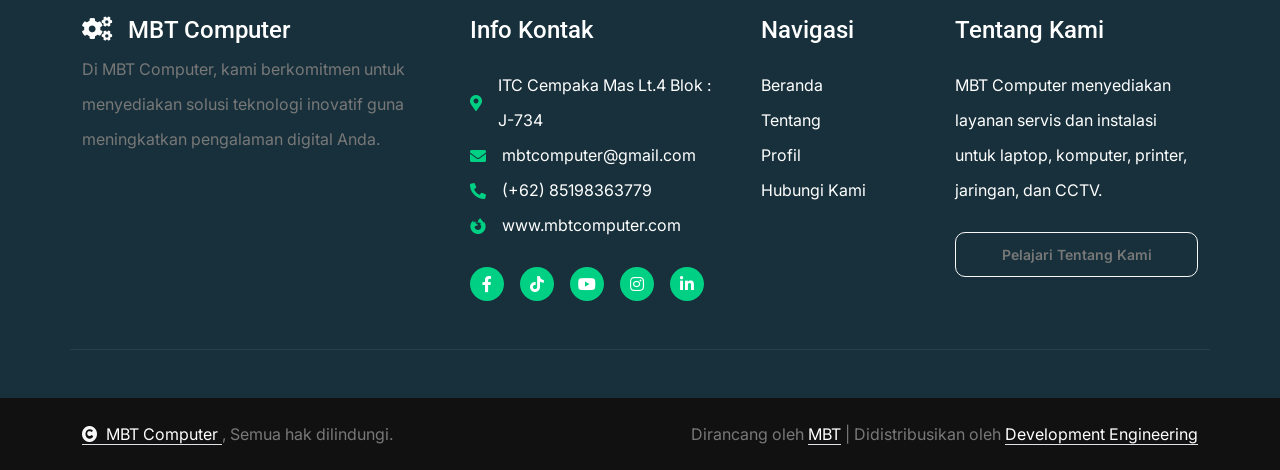
<file: printer.html>
<!DOCTYPE html>
<html lang="en">

<head>
    <meta charset="utf-8">
    <title>MBT COMPUTER</title>
    <meta content="width=device-width, initial-scale=1.0" name="viewport">
    <meta content="" name="keywords">
    <meta content="" name="description">

    <!-- Google Web Fonts -->
    <link rel="preconnect" href="https://fonts.googleapis.com">
    <link rel="preconnect" href="https://fonts.gstatic.com" crossorigin>
    <link
        href="https://fonts.googleapis.com/css2?family=Inter:wght@100..900&family=Roboto:wght@400;500;700;900&display=swap"
        rel="stylesheet">
    <link rel="shortcut icon" href="img/logo.png" type="image/x-icon">


    <!-- Icon Font Stylesheet -->
    <link rel="stylesheet" href="https://use.fontawesome.com/releases/v5.15.4/css/all.css" />
    <link href="https://cdn.jsdelivr.net/npm/bootstrap-icons@1.4.1/font/bootstrap-icons.css" rel="stylesheet">

    <!-- Libraries Stylesheet -->
    <link href="lib/animate/animate.min.css" rel="stylesheet">
    <link href="lib/lightbox/css/lightbox.min.css" rel="stylesheet">
    <link href="lib/owlcarousel/assets/owl.carousel.min.css" rel="stylesheet">


    <!-- Customized Bootstrap Stylesheet -->
    <link href="css/bootstrap.min.css" rel="stylesheet">

    <!-- Template Stylesheet -->
    <link href="css/style.css" rel="stylesheet">
</head>

<body>

    <!-- Spinner Start -->
    <div id="spinner"
        class="show bg-white position-fixed translate-middle w-100 vh-100 top-50 start-50 d-flex align-items-center justify-content-center">
        <div class="spinner-border text-primary" style="width: 3rem; height: 3rem;" role="status">
            <span class="sr-only">Loading...</span>
        </div>
    </div>
    <!-- Spinner End -->

    <!-- Topbar Start -->
    <div class="container-fluid topbar bg-light px-5 d-none d-lg-block">
        <div class="row gx-0 align-items-center">
            <div class="col-lg-8 text-center text-lg-start mb-2 mb-lg-0">
                <div class="d-flex flex-wrap">
                    <!-- mencari lokasi dengan titik koordinat -->
                    <!-- <a href="https://www.google.com/maps/search/?api=1&query=-6.163390799309096, 106.87931257116449"
                        target="_blank" class="text-muted small me-4"><i
                            class="fas fa-map-marker-alt text-primary me-2"></i>Find A
                        Location</a> -->
                    <!-- mencari lokasi dengan nama tempat lokasi -->
                    <a href="https://www.google.com/maps/search/?api=1&query=Jl.+Cemp.+Mas+Tim.+No.586" target="_blank"
                        class="text-muted small me-4">
                        <i class="fas fa-map-marker-alt text-primary me-2"></i>Find A Location
                    </a>
                    <!-- phone akan terhubung langsung ke whatsapp -->
                    <a href="https://wa.me/+6285198363779" class="text-muted small me-4"><i
                            class="fas fa-phone-alt text-primary me-2"></i>085198363779</a>
                    <a href="https://mail.google.com/mail/?view=cm&fs=1&to=mbtcomputer@gmail.com&su=Pertanyaan%20Tentang%20Layanan&body=Halo%2C%20saya%20ingin%20mengetahui%20lebih%20lanjut%20tentang%20layanan%20yang%20anda%20tawarkan."
                        target="_blank" class="text-muted small me-0"><i
                            class="fas fa-envelope text-primary me-2"></i>mbtcomputer@gmail.com</a>
                </div>
            </div>
            <div class="col-lg-4 text-center text-lg-end">
                <div class="d-inline-flex align-items-center" style="height: 45px;">
                    <a href="#"><small class="me-3 text-dark"><i
                                class="fa fa-user text-primary me-2"></i>Register</small></a>
                    <a href="#"><small class="me-3 text-dark"><i
                                class="fa fa-sign-in-alt text-primary me-2"></i>Login</small></a>
                    <div class="dropdown">
                        <a href="#" class="dropdown-toggle text-dark" data-bs-toggle="dropdown"><small><i
                                    class="fa fa-home text-primary me-2"></i> My Dashboard</small></a>
                        <div class="dropdown-menu rounded">
                            <a href="#" class="dropdown-item"><i class="fas fa-user-alt me-2"></i> My Profile</a>
                            <a href="#" class="dropdown-item"><i class="fas fa-comment-alt me-2"></i> Inbox</a>
                            <a href="#" class="dropdown-item"><i class="fas fa-bell me-2"></i> Notifications</a>
                            <a href="#" class="dropdown-item"><i class="fas fa-cog me-2"></i> Account Settings</a>
                            <a href="#" class="dropdown-item"><i class="fas fa-power-off me-2"></i> Log Out</a>
                        </div>
                    </div>
                </div>
            </div>
        </div>
    </div>
    <!-- Topbar End -->

    <!-- Navbar & Hero Start -->
    <div class="container-fluid position-relative p-0">
        <nav class="navbar navbar-expand-lg navbar-light px-4 px-lg-5 py-3 py-lg-0">
            <a href="" class="navbar-brand p-0 d-flex align-items-center">
                <!-- Gambar Logo -->
                <img src="img/logo.png" alt="MBT COMPUTER Logo" class="img-fluid" style="max-width: 150px;">
                <!-- Teks Logo -->
                <h1 class="mb-0 ms-3 logo-text">
                    <span class="text-red">MBT</span>
                    <span class="text-black">COMPUTER</span>
                </h1>
            </a>
            <button class="navbar-toggler" type="button" data-bs-toggle="collapse" data-bs-target="#navbarCollapse">
                <span class="fa fa-bars"></span>
            </button>
            <div class="collapse navbar-collapse" id="navbarCollapse">
                <div class="navbar-nav ms-auto py-0">
                    <a href="index.html" class="nav-item nav-link">Home</a>
                    <a href="about.html" class="nav-item nav-link">About</a>
                    <a href="profile.html" class="nav-item nav-link">Profile</a>
                </div>
                <a href="contact.html" class=" nav-item nav-link btn btn-primary rounded-pill my-3 my-lg-0">Kontak</a>
            </div>
        </nav>
    </div>
    <!-- Navbar & Hero End-->

    <!-- Header Start -->
    <div class="container-fluid bg-breadcrumb">
        <div class="container text-center py-5" style="max-width: 900px;">
            <h4 class="text-white display-4 mb-4 wow fadeInDown" data-wow-delay="0.1s">Perbaikan Printer</h4>
        </div>
    </div>
    <!-- Header End -->
    </div>
    <!-- Navbar & Hero End -->
    <!-- About Start -->
    <div class="container-fluid about py-5">
        <div class="container py-5">
            <div class="row g-5 align-items-center">
                <div class="col-xl-7 wow fadeInLeft" data-wow-delay="0.2s">
                    <div>
                        <h4 class="text-primary">Tentang Kami</h4>
                        <h1 class="display-5 mb-4">Partner Terpercaya untuk Solusi TI Anda</h1>
                        <p class="mb-4">Di MBT Computer, kami spesialis dalam menyediakan layanan TI terbaik, termasuk
                            perbaikan printer, perbaikan komputer, pemasangan CCTV, dan pemeliharaan sistem. Tim ahli
                            kami berdedikasi untuk memberikan solusi yang andal dan efisien yang disesuaikan dengan
                            kebutuhan Anda.</p>
                        <div class="row g-4">
                            <div class="col-md-6 col-lg-6 col-xl-6">
                                <div class="d-flex">
                                    <div><i class="fas fa-print fa-3x text-primary"></i></div>
                                    <!-- Ikon Perbaikan Printer -->
                                    <div class="ms-4">
                                        <h4>Perbaikan Printer</h4>
                                        <p>Kami menyediakan layanan perbaikan printer untuk berbagai jenis dan model,
                                            termasuk penggantian suku cadang, pembersihan, dan pemecahan masalah untuk
                                            memastikan printer Anda berfungsi dengan baik.</p>
                                    </div>
                                </div>
                            </div>
                            <div class="col-md-6 col-lg-6 col-xl-6">
                                <div class="d-flex">
                                    <div><i class="fas fa-tools fa-3x text-primary"></i></div>
                                    <!-- Ikon Pemeliharaan Printer -->
                                    <div class="ms-4">
                                        <h4>Pemeliharaan Printer</h4>
                                        <p>Menawarkan layanan pemeliharaan rutin untuk printer, termasuk pembersihan dan
                                            penyetelan untuk mencegah kerusakan dan memastikan performa printer tetap
                                            optimal.</p>
                                    </div>
                                </div>
                            </div>
                            <div class="col-md-6 col-lg-6 col-xl-6">
                                <div class="d-flex">
                                    <div><i class="fas fa-cogs fa-3x text-primary"></i></div>
                                    <!-- Ikon Pengaturan Printer -->
                                    <div class="ms-4">
                                        <h4>Pengaturan Printer</h4>
                                        <p>Menangani pengaturan printer, termasuk instalasi dan konfigurasi perangkat
                                            agar printer dapat digunakan secara efektif dalam lingkungan Anda.</p>
                                    </div>
                                </div>
                            </div>
                            <div class="col-md-6 col-lg-6 col-xl-6">
                                <div class="d-flex">
                                    <div><i class="fas fa-exclamation-triangle fa-3x text-primary"></i></div>
                                    <!-- Ikon Diagnosa Masalah Printer -->
                                    <div class="ms-4">
                                        <h4>Diagnosa Masalah Printer</h4>
                                        <p>Menawarkan layanan diagnosa untuk mengidentifikasi dan memperbaiki masalah
                                            pada printer Anda, termasuk masalah cetak dan konektivitas.</p>
                                    </div>
                                </div>
                            </div>
                            <div class="col-sm-6">
                                <a href="https://wa.me/+6285198363779"
                                    class="btn btn-primary rounded-pill py-3 px-5 flex-shrink-0">
                                    <i class="bi bi-whatsapp"></i>
                                    Chat Us</a>
                            </div>
                        </div>
                    </div>
                </div>
                <div class="col-xl-5 wow fadeInRight" data-wow-delay="0.2s">
                    <!-- Gambar 1 -->
                    <div class="row g-4">
                        <div class="col-md-12 mb-4">
                            <img src="img/logo.png" class="img-fluid rounded w-100" alt="Printer 1">
                        </div>
                        <!-- Gambar 2 -->
                        <div class="col-md-12 mb-4">
                            <img src="img/printer1.png" class="img-fluid rounded w-100" alt="Printer 2">
                        </div>
                        <!-- Gambar 3 -->
                    </div>
                </div>
            </div>
        </div>
    </div>
    </div>
    </div>



    <!-- Footer Start -->
    <div class="container-fluid footer py-5 wow fadeIn" data-wow-delay="0.2s">
        <div class="container py-5 border-start-0 border-end-0"
            style="border: 1px solid; border-color: rgb(255, 255, 255, 0.08);">
            <div class="row g-5">
                <div class="col-md-6 col-lg-6 col-xl-4">
                    <div class="footer-item">
                        <a href="index.html" class="p-0">
                            <h4 class="text-white"><i class="fas fa-cogs me-3"></i>MBT Computer</h4>
                            <!-- <img src="img/logo.png" alt="Logo MBT Computer"> -->
                        </a>
                        <p class="mb-4">Di MBT Computer, kami berkomitmen untuk menyediakan solusi teknologi inovatif
                            guna meningkatkan pengalaman digital Anda.</p>
                    </div>
                </div>
                <div class="col-md-6 col-lg-6 col-xl-3">
                    <div class="footer-item">
                        <h4 class="text-white mb-4">Info Kontak</h4>
                        <div class="d-flex align-items-center">
                            <i class="fas fa-map-marker-alt text-primary me-3"></i>
                            <p class="text-white mb-0">ITC Cempaka Mas Lt.4 Blok : J-734</p>
                        </div>
                        <div class="d-flex align-items-center">
                            <i class="fas fa-envelope text-primary me-3"></i>
                            <p class="text-white mb-0">mbtcomputer@gmail.com</p>
                        </div>
                        <div class="d-flex align-items-center">
                            <i class="fa fa-phone-alt text-primary me-3"></i>
                            <p class="text-white mb-0">(+62) 85198363779 </p>
                        </div>
                        <div class="d-flex align-items-center mb-4">
                            <i class="fab fa-firefox-browser text-primary me-3"></i>
                            <p class="text-white mb-0">www.mbtcomputer.com</p>
                        </div>
                        <div class="d-flex">
                            <a class="btn btn-primary btn-sm-square rounded-circle me-3" target="_blank"
                                href="https://web.facebook.com/mbtitsolution"><i
                                    class="fab fa-facebook-f text-white"></i></a>
                            <a class="btn btn-primary btn-sm-square rounded-circle me-3" target="_blank"
                                href="https://www.tiktok.com/@mbt_it_solution?_t=8pLuQFW47MY&_r=1"><i
                                    class="fab fa-tiktok text-white"></i></a>
                            <a class="btn btn-primary btn-sm-square rounded-circle me-3" target="_blank"
                                href="https://www.youtube.com/@mbtcomputer"><i
                                    class="fab fa-youtube text-white"></i></a>
                            <a class="btn btn-primary btn-sm-square rounded-circle me-3" target="_blank"
                                href="https://www.instagram.com/mbt_it_solution/"><i
                                    class="fab fa-instagram text-white"></i></a>
                            <a class="btn btn-primary btn-sm-square rounded-circle me-0" target="_blank"
                                href="https://www.linkedin.com/company/maju-berjaya-teknologi"><i
                                    class="fab fa-linkedin-in text-white"></i></a>
                        </div>
                    </div>
                </div>
                <div class="col-md-6 col-lg-6 col-xl-2">
                    <div class="footer-item">
                        <h4 class="text-white mb-4">Navigasi</h4>
                        <ul class="list-unstyled text-white">
                            <li><a href="index.html" class="text-white text-decoration-none">Beranda</a></li>
                            <li><a href="about.html" class="text-white text-decoration-none">Tentang</a></li>
                            <li><a href="profile.html" class="text-white text-decoration-none">Profil</a></li>
                            <li><a href="contact.html" class="text-white text-decoration-none">Hubungi Kami</a></li>
                        </ul>
                    </div>
                </div>
                <div class="col-md-6 col-lg-6 col-xl-3">
                    <div class="footer-item">
                        <h4 class="text-white mb-4">Tentang Kami</h4>
                        <p class="text-white mb-4">MBT Computer menyediakan layanan servis dan instalasi untuk laptop,
                            komputer, printer, jaringan, dan CCTV.</p>
                        <a href="profile.html" class="btn btn-outline-light btn-sm">Pelajari Tentang Kami</a>
                    </div>
                </div>
            </div>
        </div>
    </div>
    <!-- Footer End -->

    <!-- Copyright Start -->
    <div class="container-fluid copyright py-4">
        <div class="container">
            <div class="row g-4 align-items-center">
                <div class="col-md-6 text-center text-md-start mb-md-0">
                    <span class="text-body">
                        <a href="#" class="text-white border-bottom text-decoration-none">
                            <i class="fas fa-copyright text-light me-2"></i>MBT Computer
                        </a>, Semua hak dilindungi.
                    </span>
                </div>
                <div class="col-md-6 text-center text-md-end text-body">
                    Dirancang oleh <a class="text-white border-bottom text-decoration-none" href="#">MBT</a> |
                    Didistribusikan oleh <a class="text-white border-bottom text-decoration-none" href="#">Development
                        Engineering</a>
                </div>
            </div>
        </div>
    </div>
    <!-- Copyright End -->

    <!-- Back to Top -->
    <a href="#" class="btn btn-primary btn-lg-square rounded-circle back-to-top"><i class="fa fa-arrow-up"></i></a>

    <!-- JavaScript Libraries -->
    <script src="https://ajax.googleapis.com/ajax/libs/jquery/3.6.4/jquery.min.js"></script>
    <script src="https://cdn.jsdelivr.net/npm/bootstrap@5.0.0/dist/js/bootstrap.bundle.min.js"></script>
    <script src="lib/wow/wow.min.js"></script>
    <script src="lib/easing/easing.min.js"></script>
    <script src="lib/waypoints/waypoints.min.js"></script>
    <script src="lib/counterup/counterup.min.js"></script>
    <script src="lib/lightbox/js/lightbox.min.js"></script>
    <script src="lib/owlcarousel/owl.carousel.min.js"></script>

    <!-- Template Javascript -->
    <script src="js/main.js"></script>
</body>

</html>
</file>
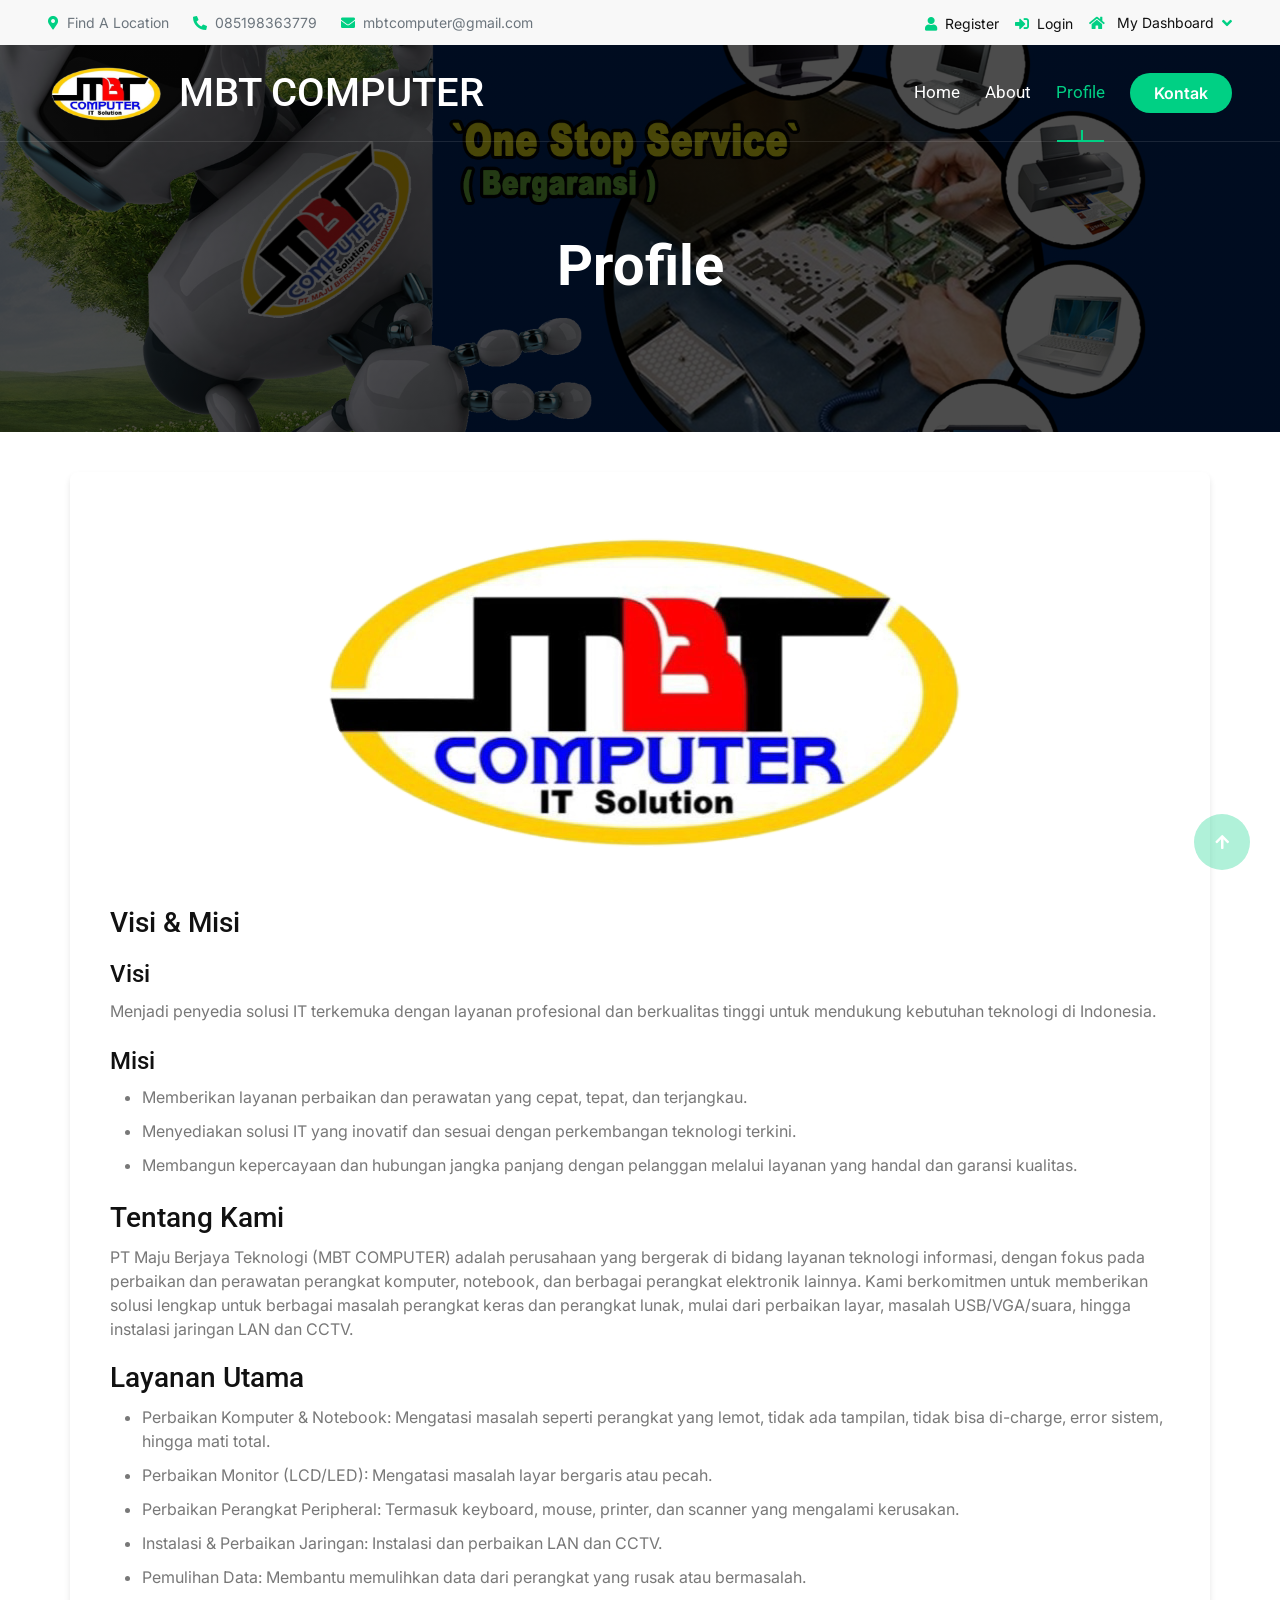
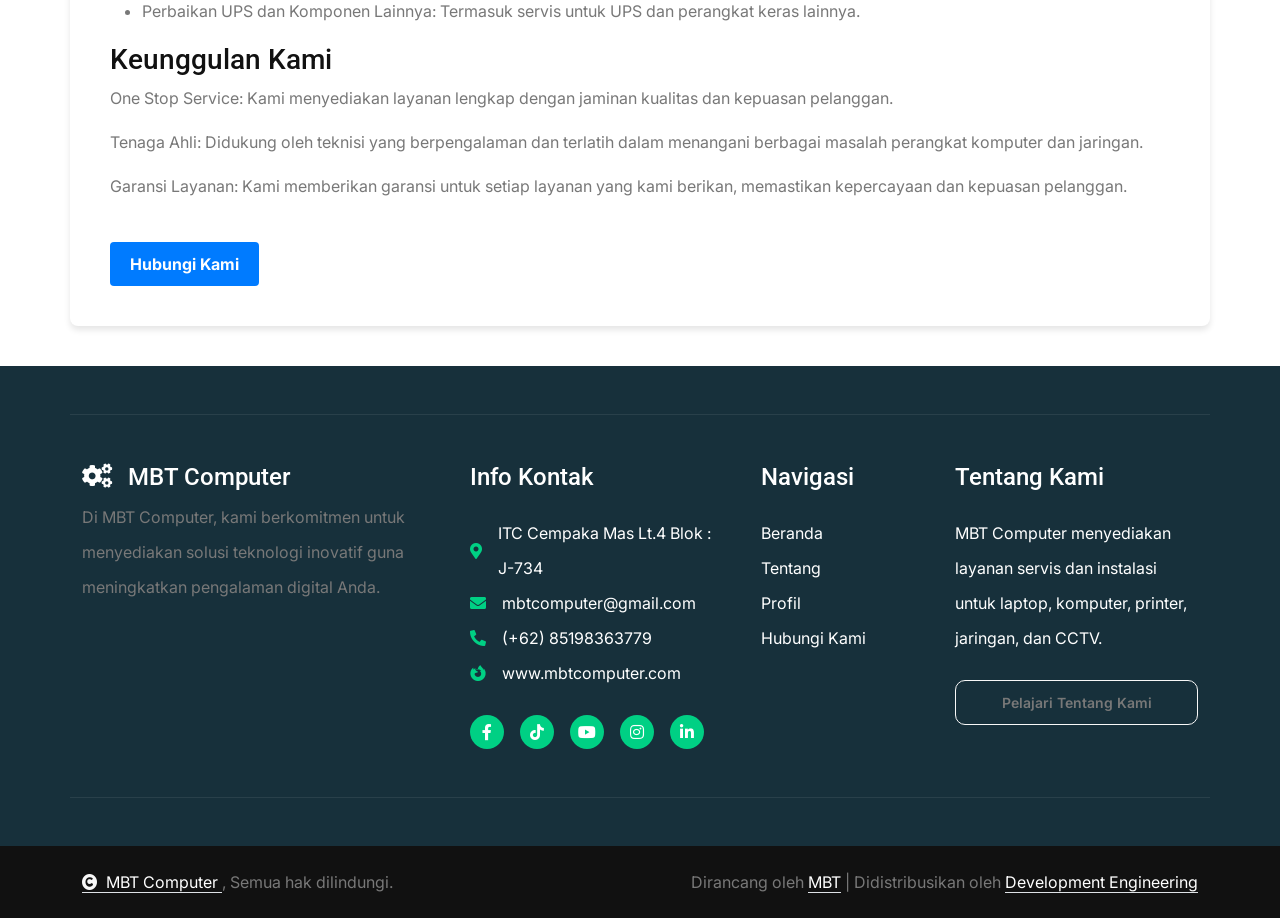
<file: profile.html>
<!DOCTYPE html>
<html lang="en">

<head>
    <meta charset="utf-8">
    <title>MBT COMPUTER</title>
    <meta content="width=device-width, initial-scale=1.0" name="viewport">
    <meta content="" name="keywords">
    <meta content="" name="description">

    <!-- Google Web Fonts -->
    <link rel="preconnect" href="https://fonts.googleapis.com">
    <link rel="preconnect" href="https://fonts.gstatic.com" crossorigin>
    <link
        href="https://fonts.googleapis.com/css2?family=Inter:wght@100..900&family=Roboto:wght@400;500;700;900&display=swap"
        rel="stylesheet">

    <!-- Icon Font Stylesheet -->
    <link rel="stylesheet" href="https://use.fontawesome.com/releases/v5.15.4/css/all.css" />
    <link rel="shortcut icon" href="img/logo.png" type="image/x-icon">
    <link href="https://cdn.jsdelivr.net/npm/bootstrap-icons@1.4.1/font/bootstrap-icons.css" rel="stylesheet">

    <!-- Libraries Stylesheet -->
    <link rel="stylesheet" href="lib/animate/animate.min.css" />
    <link href="lib/lightbox/css/lightbox.min.css" rel="stylesheet">
    <link href="lib/owlcarousel/assets/owl.carousel.min.css" rel="stylesheet">


    <!-- Customized Bootstrap Stylesheet -->
    <link href="css/bootstrap.min.css" rel="stylesheet">

    <!-- Template Stylesheet -->
    <link href="css/style.css" rel="stylesheet">
</head>

<style>
    .profile-content {
        margin-top: 40px;
        margin-bottom: 40px;
        background-color: #ffffff;
        border-radius: 8px;
        box-shadow: 0 4px 6px rgba(0, 0, 0, 0.1);
        padding: 40px;
    }

    .profile-content img {
        max-width: 100%;
        height: auto;
        border-radius: 8px;
    }

    .profile-content h3,
    .profile-content h4 {
        margin-top: 20px;
        margin-bottom: 10px;
    }

    .profile-content p {
        margin-bottom: 20px;
    }

    .profile-content ul {
        margin-bottom: 20px;
    }

    .profile-content ul li {
        margin-bottom: 10px;
    }

    .btn-custom {
        display: inline-block;
        padding: 10px 20px;
        margin-top: 20px;
        background-color: #007bff;
        color: #ffffff;
        text-decoration: none;
        border-radius: 4px;
        font-weight: bold;
    }

    .btn-custom:hover {
        background-color: #0056b3;
    }
</style>

<body>

    <!-- Spinner Start -->
    <div id="spinner"
        class="show bg-white position-fixed translate-middle w-100 vh-100 top-50 start-50 d-flex align-items-center justify-content-center">
        <div class="spinner-border text-primary" style="width: 3rem; height: 3rem;" role="status">
            <span class="sr-only">Loading...</span>
        </div>
    </div>
    <!-- Spinner End -->

    <!-- Topbar Start -->
    <div class="container-fluid topbar bg-light px-5 d-none d-lg-block">
        <div class="row gx-0 align-items-center">
            <div class="col-lg-8 text-center text-lg-start mb-2 mb-lg-0">
                <div class="d-flex flex-wrap">
                    <!-- mencari lokasi dengan titik koordinat -->
                    <!-- <a href="https://www.google.com/maps/search/?api=1&query=-6.163390799309096, 106.87931257116449"
                        target="_blank" class="text-muted small me-4"><i
                            class="fas fa-map-marker-alt text-primary me-2"></i>Find A
                        Location</a> -->
                    <!-- mencari lokasi dengan nama tempat lokasi -->
                    <a href="https://www.google.com/maps/search/?api=1&query=Jl.+Cemp.+Mas+Tim.+No.586" target="_blank"
                        class="text-muted small me-4">
                        <i class="fas fa-map-marker-alt text-primary me-2"></i>Find A Location
                    </a>
                    <!-- phone akan terhubung langsun ke whatsapp -->
                    <a href="https://wa.me/+6285198363779" class="text-muted small me-4"><i
                            class="fas fa-phone-alt text-primary me-2"></i>085198363779</a>
                    <a href="https://mail.google.com/mail/?view=cm&fs=1&to=mbtcomputer@gmail.com&su=Pertanyaan%20Tentang%20Layanan&body=Halo%2C%20saya%20ingin%20mengetahui%20lebih%20lanjut%20tentang%20layanan%20yang%20anda%20tawarkan."
                        target="_blank" class="text-muted small me-0"><i
                            class="fas fa-envelope text-primary me-2"></i>mbtcomputer@gmail.com</a>
                </div>
            </div>
            <div class="col-lg-4 text-center text-lg-end">
                <div class="d-inline-flex align-items-center" style="height: 45px;">
                    <a href="#"><small class="me-3 text-dark"><i
                                class="fa fa-user text-primary me-2"></i>Register</small></a>
                    <a href="#"><small class="me-3 text-dark"><i
                                class="fa fa-sign-in-alt text-primary me-2"></i>Login</small></a>
                    <div class="dropdown">
                        <a href="#" class="dropdown-toggle text-dark" data-bs-toggle="dropdown"><small><i
                                    class="fa fa-home text-primary me-2"></i> My Dashboard</small></a>
                        <div class="dropdown-menu rounded">
                            <a href="#" class="dropdown-item"><i class="fas fa-user-alt me-2"></i> My Profile</a>
                            <a href="#" class="dropdown-item"><i class="fas fa-comment-alt me-2"></i> Inbox</a>
                            <a href="#" class="dropdown-item"><i class="fas fa-bell me-2"></i> Notifications</a>
                            <a href="#" class="dropdown-item"><i class="fas fa-cog me-2"></i> Account Settings</a>
                            <a href="#" class="dropdown-item"><i class="fas fa-power-off me-2"></i> Log Out</a>
                        </div>
                    </div>
                </div>
            </div>
        </div>
    </div>
    <!-- Topbar End -->

    <!-- Navbar & Hero Start -->
    <div class="container-fluid position-relative p-0">
        <nav class="navbar navbar-expand-lg navbar-light px-4 px-lg-5 py-3 py-lg-0">
            <a href="" class="navbar-brand p-0 d-flex align-items-center">
                <!-- Gambar Logo -->
                <img src="img/logo.png" alt="MBT COMPUTER Logo" class="img-fluid" style="max-width: 150px;">
                <!-- Teks Logo -->
                <h1 class="mb-0 ms-3 logo-text">
                    <span class="text-red">MBT</span>
                    <span class="text-black">COMPUTER</span>
                </h1>
            </a>
            <button class="navbar-toggler" type="button" data-bs-toggle="collapse" data-bs-target="#navbarCollapse">
                <span class="fa fa-bars"></span>
            </button>

            <div class="collapse navbar-collapse" id="navbarCollapse">
                <div class="navbar-nav ms-auto py-0">
                    <a href="index.html" class="nav-item nav-link">Home</a>
                    <a href="about.html" class="nav-item nav-link">About</a>
                    <a href="profile.html" class="nav-item nav-link active">Profile</a>
                </div>
                <a href="contact.html"
                    class="btn btn-primary rounded-pill py-2 px-4 my-3 my-lg-0 flex-shrink-0">Kontak</a>
            </div>
        </nav>
    </div>

    <!-- Carousel Start -->
    <!-- <div class="header-carousel owl-carousel">
        <div class="header-carousel-item">
            <img src="img/carousel-1.jpg" class="img-fluid w-100" alt="Image">
            <div class="carousel-caption">
                <div class="container">
                    <div class="row gy-0 gx-5">
                        <div class="col-lg-0 col-xl-5"></div>
                        <div class="col-xl-7 animated fadeInLeft">
                            <div class="text-sm-center text-md-end">
                                <h4 class="text-primary text-uppercase fw-bold mb-4">Welcome To MBT Computer</h4>
                                <h1 class="display-4 text-uppercase text-white mb-4">Maju Berjaya Teknologi</h1>
                                <p class="mb-5 fs-5">MBT Computer ahli dalam layanan perbaikan dan instalasi untuk
                                    laptop, komputer desktop, printer, sistem jaringan, dan CCTV. Kami berdedikasi untuk
                                    menyediakan solusi teknologi inovatif yang memenuhi kebutuhan Anda.
                                </p>
                                <div class="d-flex justify-content-center justify-content-md-end flex-shrink-0 mb-4">
                                    <a class="btn btn-light rounded-pill py-3 px-4 px-md-5 me-2" href="#"><i
                                            class="fas fa-play-circle me-2"></i> Watch Video</a>
                                    <a class="btn btn-primary rounded-pill py-3 px-4 px-md-5 ms-2" href="#">Learn
                                        More</a>
                                </div>
                                <div class="d-flex align-items-center justify-content-center justify-content-md-end">
                                    <h2 class="text-white me-2">Follow Us:</h2>
                                    <div class="d-flex justify-content-end ms-2">
                                        <a class="btn btn-md-square btn-light rounded-circle me-2"
                                            href="https://web.facebook.com/mbtitsolution"
                                            target="_blank"><i class="fab fa-facebook-f"></i></a>
                                        <a class="btn btn-md-square btn-light rounded-circle mx-2"
                                            href="https://www.tiktok.com/@mbt_it_solution?_t=8pLuQFW47MY&_r=1"
                                            target="_blank"><i class="fab fa-tiktok"></i></a>
                                        <a class="btn btn-md-square btn-light rounded-circle mx-2"
                                            href="https://www.youtube.com/@mbtcomputer" target="_blank"><i
                                                class="fab fa-youtube"></i></a>
                                        <a class="btn btn-md-square btn-light rounded-circle mx-2"
                                            href="https://www.instagram.com/mbt_it_solution/" target="_blank"><i
                                                class="fab fa-instagram"></i></a>
                                        <a class="btn btn-md-square btn-light rounded-circle ms-2"
                                            href="https://www.linkedin.com/company/maju-berjaya-teknologi"
                                            target="_blank"><i class="fab fa-linkedin-in"></i></a>
                                    </div>
                                </div>
                            </div>
                        </div>
                    </div>
                </div>
            </div>
        </div>
        <div class="header-carousel-item">
            <img src="img/carousel-2.jpg" class="img-fluid w-100" alt="Image">
            <div class="carousel-caption">
                <div class="container">
                    <div class="row g-5">
                        <div class="col-12 animated fadeInUp">
                            <div class="text-center">
                                <h4 class="text-primary text-uppercase fw-bold mb-4">Selamat Datang Di MBT Komputer</h4>
                                <h1 class="display-4 text-uppercase text-white mb-4">Maju Berjaya Teknologi</h1>
                                <p class="mb-5 fs-5">MBT Computer menyediakan layanan perbaikan dan instalasi untuk
                                    laptop, komputer, printer, jaringan, dan CCTV. Kami berkomitmen menawarkan solusi
                                    teknologi yang handal dan inovatif.
                                </p>
                                </p>
                                <div class="d-flex justify-content-center flex-shrink-0 mb-4">
                                    <a class="btn btn-light rounded-pill py-3 px-4 px-md-5 me-2" href="#"><i
                                            class="fas fa-play-circle me-2"></i> Watch Video</a>
                                    <a class="btn btn-primary rounded-pill py-3 px-4 px-md-5 ms-2" href="#">Learn
                                        More</a>
                                </div>
                                <div class="d-flex align-items-center justify-content-center">
                                    <h2 class="text-white me-2">Follow Us:</h2>
                                    <div class="d-flex justify-content-end ms-2">
                                        <a class="btn btn-md-square btn-light rounded-circle me-2"
                                            href="https://web.facebook.com/mbtitsolution"
                                            target="_blank"><i class="fab fa-facebook-f"></i></a>
                                        <a class="btn btn-md-square btn-light rounded-circle mx-2"
                                            href="https://www.tiktok.com/@mbt_it_solution?_t=8pLuQFW47MY&_r=1"
                                            target="_blank"><i class="fab fa-tiktok"></i></a>
                                        <a class="btn btn-md-square btn-light rounded-circle mx-2"
                                            href="https://www.youtube.com/@mbtcomputer" target="_blank"><i
                                                class="fab fa-youtube"></i></a>
                                        <a class="btn btn-md-square btn-light rounded-circle mx-2"
                                            href="https://www.instagram.com/mbt_it_solution/" target="_blank"><i
                                                class="fab fa-instagram"></i></a>
                                        <a class="btn btn-md-square btn-light rounded-circle ms-2"
                                            href="https://www.linkedin.com/company/maju-berjaya-teknologi"
                                            target="_blank"><i class="fab fa-linkedin-in"></i></a>
                                    </div>
                                </div>
                            </div>
                        </div>
                    </div>
                </div>
            </div>
        </div>
    </div> -->
    <!-- Carousel End -->

    <!-- Header Start -->
    <div class="container-fluid bg-breadcrumb">
        <div class="container text-center py-5" style="max-width: 900px;">
            <h4 class="text-white display-4 mb-4 wow fadeInDown" data-wow-delay="0.1s">Profile</h4>
            <!-- <ol class="breadcrumb d-flex justify-content-center mb-0 wow fadeInDown" data-wow-delay="0.3s">
                <li class="breadcrumb-item"><a href="index.html">Home</a></li>
                <li class="breadcrumb-item"><a href="#">Pages</a></li>
                <li class="breadcrumb-item active text-primary">Contact</li>
            </ol> -->
        </div>
    </div>
    <!-- Header End -->

    <section class="container profile-content">
        <!-- Logo Perusahaan di Tengah -->
        <div class="row mb-4 text-center">
            <div class="col-12">
                <div class="logo-container">
                    <img src="img/logo.png" alt="Logo Perusahaan" class="img-fluid rounded">
                </div>
            </div>
        </div>
        <!-- Konten Visi & Misi di Bawah Foto -->
        <div class="row">
            <div class="col-12">
                <div class="mb-4">
                    <h3>Visi & Misi</h3>

                    <!-- Vision -->
                    <div class="mb-4">
                        <h4>Visi</h4>
                        <p>Menjadi penyedia solusi IT terkemuka dengan layanan profesional dan berkualitas tinggi untuk
                            mendukung kebutuhan teknologi di Indonesia.</p>
                    </div>

                    <!-- Mission -->
                    <div>
                        <h4>Misi</h4>
                        <ul>
                            <li>Memberikan layanan perbaikan dan perawatan yang cepat, tepat, dan terjangkau.</li>
                            <li>Menyediakan solusi IT yang inovatif dan sesuai dengan perkembangan teknologi terkini.
                            </li>
                            <li>Membangun kepercayaan dan hubungan jangka panjang dengan pelanggan melalui layanan yang
                                handal dan garansi kualitas.</li>
                        </ul>
                    </div>
                </div>

                <div class="mb-4">
                    <h3>Tentang Kami</h3>
                    <p>PT Maju Berjaya Teknologi (MBT COMPUTER) adalah perusahaan yang bergerak di bidang layanan
                        teknologi informasi, dengan fokus pada perbaikan dan perawatan perangkat komputer, notebook, dan
                        berbagai perangkat elektronik lainnya. Kami berkomitmen untuk memberikan solusi lengkap untuk
                        berbagai masalah perangkat keras dan perangkat lunak, mulai dari perbaikan layar, masalah
                        USB/VGA/suara, hingga instalasi jaringan LAN dan CCTV.</p>

                    <h3>Layanan Utama</h3>
                    <ul>
                        <li>Perbaikan Komputer & Notebook: Mengatasi masalah seperti perangkat yang lemot, tidak ada
                            tampilan, tidak bisa di-charge, error sistem, hingga mati total.</li>
                        <li>Perbaikan Monitor (LCD/LED): Mengatasi masalah layar bergaris atau pecah.</li>
                        <li>Perbaikan Perangkat Peripheral: Termasuk keyboard, mouse, printer, dan scanner yang
                            mengalami kerusakan.</li>
                        <li>Instalasi & Perbaikan Jaringan: Instalasi dan perbaikan LAN dan CCTV.</li>
                        <li>Pemulihan Data: Membantu memulihkan data dari perangkat yang rusak atau bermasalah.</li>
                        <li>Perbaikan UPS dan Komponen Lainnya: Termasuk servis untuk UPS dan perangkat keras lainnya.
                        </li>
                    </ul>

                    <h3>Keunggulan Kami</h3>
                    <p>One Stop Service: Kami menyediakan layanan lengkap dengan jaminan kualitas dan kepuasan
                        pelanggan.</p>
                    <p>Tenaga Ahli: Didukung oleh teknisi yang berpengalaman dan terlatih dalam menangani berbagai
                        masalah perangkat komputer dan jaringan.</p>
                    <p>Garansi Layanan: Kami memberikan garansi untuk setiap layanan yang kami berikan, memastikan
                        kepercayaan dan kepuasan pelanggan.</p>
                </div>

                <a href="contact.html" class="btn-custom">Hubungi Kami</a>
            </div>
        </div>
    </section>

    <!-- Existing sections -->



    <!-- Footer Start -->
    <div class="container-fluid footer py-5 wow fadeIn" data-wow-delay="0.2s">
        <div class="container py-5 border-start-0 border-end-0"
            style="border: 1px solid; border-color: rgb(255, 255, 255, 0.08);">
            <div class="row g-5">
                <div class="col-md-6 col-lg-6 col-xl-4">
                    <div class="footer-item">
                        <a href="index.html" class="p-0">
                            <h4 class="text-white"><i class="fas fa-cogs me-3"></i>MBT Computer</h4>
                            <!-- <img src="img/logo.png" alt="Logo MBT Computer"> -->
                        </a>
                        <p class="mb-4">Di MBT Computer, kami berkomitmen untuk menyediakan solusi teknologi inovatif
                            guna meningkatkan pengalaman digital Anda.</p>
                    </div>
                </div>
                <div class="col-md-6 col-lg-6 col-xl-3">
                    <div class="footer-item">
                        <h4 class="text-white mb-4">Info Kontak</h4>
                        <div class="d-flex align-items-center">
                            <i class="fas fa-map-marker-alt text-primary me-3"></i>
                            <p class="text-white mb-0">ITC Cempaka Mas Lt.4 Blok : J-734</p>
                        </div>
                        <div class="d-flex align-items-center">
                            <i class="fas fa-envelope text-primary me-3"></i>
                            <p class="text-white mb-0">mbtcomputer@gmail.com</p>
                        </div>
                        <div class="d-flex align-items-center">
                            <i class="fa fa-phone-alt text-primary me-3"></i>
                            <p class="text-white mb-0">(+62) 85198363779 </p>
                        </div>
                        <div class="d-flex align-items-center mb-4">
                            <i class="fab fa-firefox-browser text-primary me-3"></i>
                            <p class="text-white mb-0">www.mbtcomputer.com</p>
                        </div>
                        <div class="d-flex">
                            <a class="btn btn-primary btn-sm-square rounded-circle me-3" target="_blank"
                                href="https://web.facebook.com/mbtitsolution"><i
                                    class="fab fa-facebook-f text-white"></i></a>
                            <a class="btn btn-primary btn-sm-square rounded-circle me-3" target="_blank"
                                href="https://www.tiktok.com/@mbt_it_solution?_t=8pLuQFW47MY&_r=1"><i
                                    class="fab fa-tiktok text-white"></i></a>
                            <a class="btn btn-primary btn-sm-square rounded-circle me-3" target="_blank"
                                href="https://www.youtube.com/@mbtcomputer"><i
                                    class="fab fa-youtube text-white"></i></a>
                            <a class="btn btn-primary btn-sm-square rounded-circle me-3" target="_blank"
                                href="https://www.instagram.com/mbt_it_solution/"><i
                                    class="fab fa-instagram text-white"></i></a>
                            <a class="btn btn-primary btn-sm-square rounded-circle me-0" target="_blank"
                                href="https://www.linkedin.com/company/maju-berjaya-teknologi"><i
                                    class="fab fa-linkedin-in text-white"></i></a>
                        </div>
                    </div>
                </div>
                <div class="col-md-6 col-lg-6 col-xl-2">
                    <div class="footer-item">
                        <h4 class="text-white mb-4">Navigasi</h4>
                        <ul class="list-unstyled text-white">
                            <li><a href="index.html" class="text-white text-decoration-none">Beranda</a></li>
                            <li><a href="about.html" class="text-white text-decoration-none">Tentang</a></li>
                            <li><a href="profile.html" class="text-white text-decoration-none">Profil</a></li>
                            <li><a href="contact.html" class="text-white text-decoration-none">Hubungi Kami</a></li>
                        </ul>
                    </div>
                </div>
                <div class="col-md-6 col-lg-6 col-xl-3">
                    <div class="footer-item">
                        <h4 class="text-white mb-4">Tentang Kami</h4>
                        <p class="text-white mb-4">MBT Computer menyediakan layanan servis dan instalasi untuk laptop,
                            komputer, printer, jaringan, dan CCTV.</p>
                        <a href="profile.html" class="btn btn-outline-light btn-sm">Pelajari Tentang Kami</a>
                    </div>
                </div>
            </div>
        </div>
    </div>
    <!-- Footer End -->

    <!-- Copyright Start -->
    <div class="container-fluid copyright py-4">
        <div class="container">
            <div class="row g-4 align-items-center">
                <div class="col-md-6 text-center text-md-start mb-md-0">
                    <span class="text-body">
                        <a href="#" class="text-white border-bottom text-decoration-none">
                            <i class="fas fa-copyright text-light me-2"></i>MBT Computer
                        </a>, Semua hak dilindungi.
                    </span>
                </div>
                <div class="col-md-6 text-center text-md-end text-body">
                    Dirancang oleh <a class="text-white border-bottom text-decoration-none" href="#">MBT</a> |
                    Didistribusikan oleh <a class="text-white border-bottom text-decoration-none" href="#">Development
                        Engineering</a>
                </div>
            </div>
        </div>
    </div>
    <!-- Copyright End -->

    <!-- Back to Top -->
    <a href="#" class="btn btn-primary btn-lg-square rounded-circle back-to-top"><i class="fa fa-arrow-up"></i></a>

    <!-- JavaScript Libraries -->
    <script src="https://ajax.googleapis.com/ajax/libs/jquery/3.6.4/jquery.min.js"></script>
    <script src="https://cdn.jsdelivr.net/npm/bootstrap@5.0.0/dist/js/bootstrap.bundle.min.js"></script>
    <script src="lib/wow/wow.min.js"></script>
    <script src="lib/easing/easing.min.js"></script>
    <script src="lib/waypoints/waypoints.min.js"></script>
    <script src="lib/counterup/counterup.min.js"></script>
    <script src="lib/lightbox/js/lightbox.min.js"></script>
    <script src="lib/owlcarousel/owl.carousel.min.js"></script>

    <!-- Template Javascript -->
    <script src="js/main.js"></script>
</body>

</html>
</file>
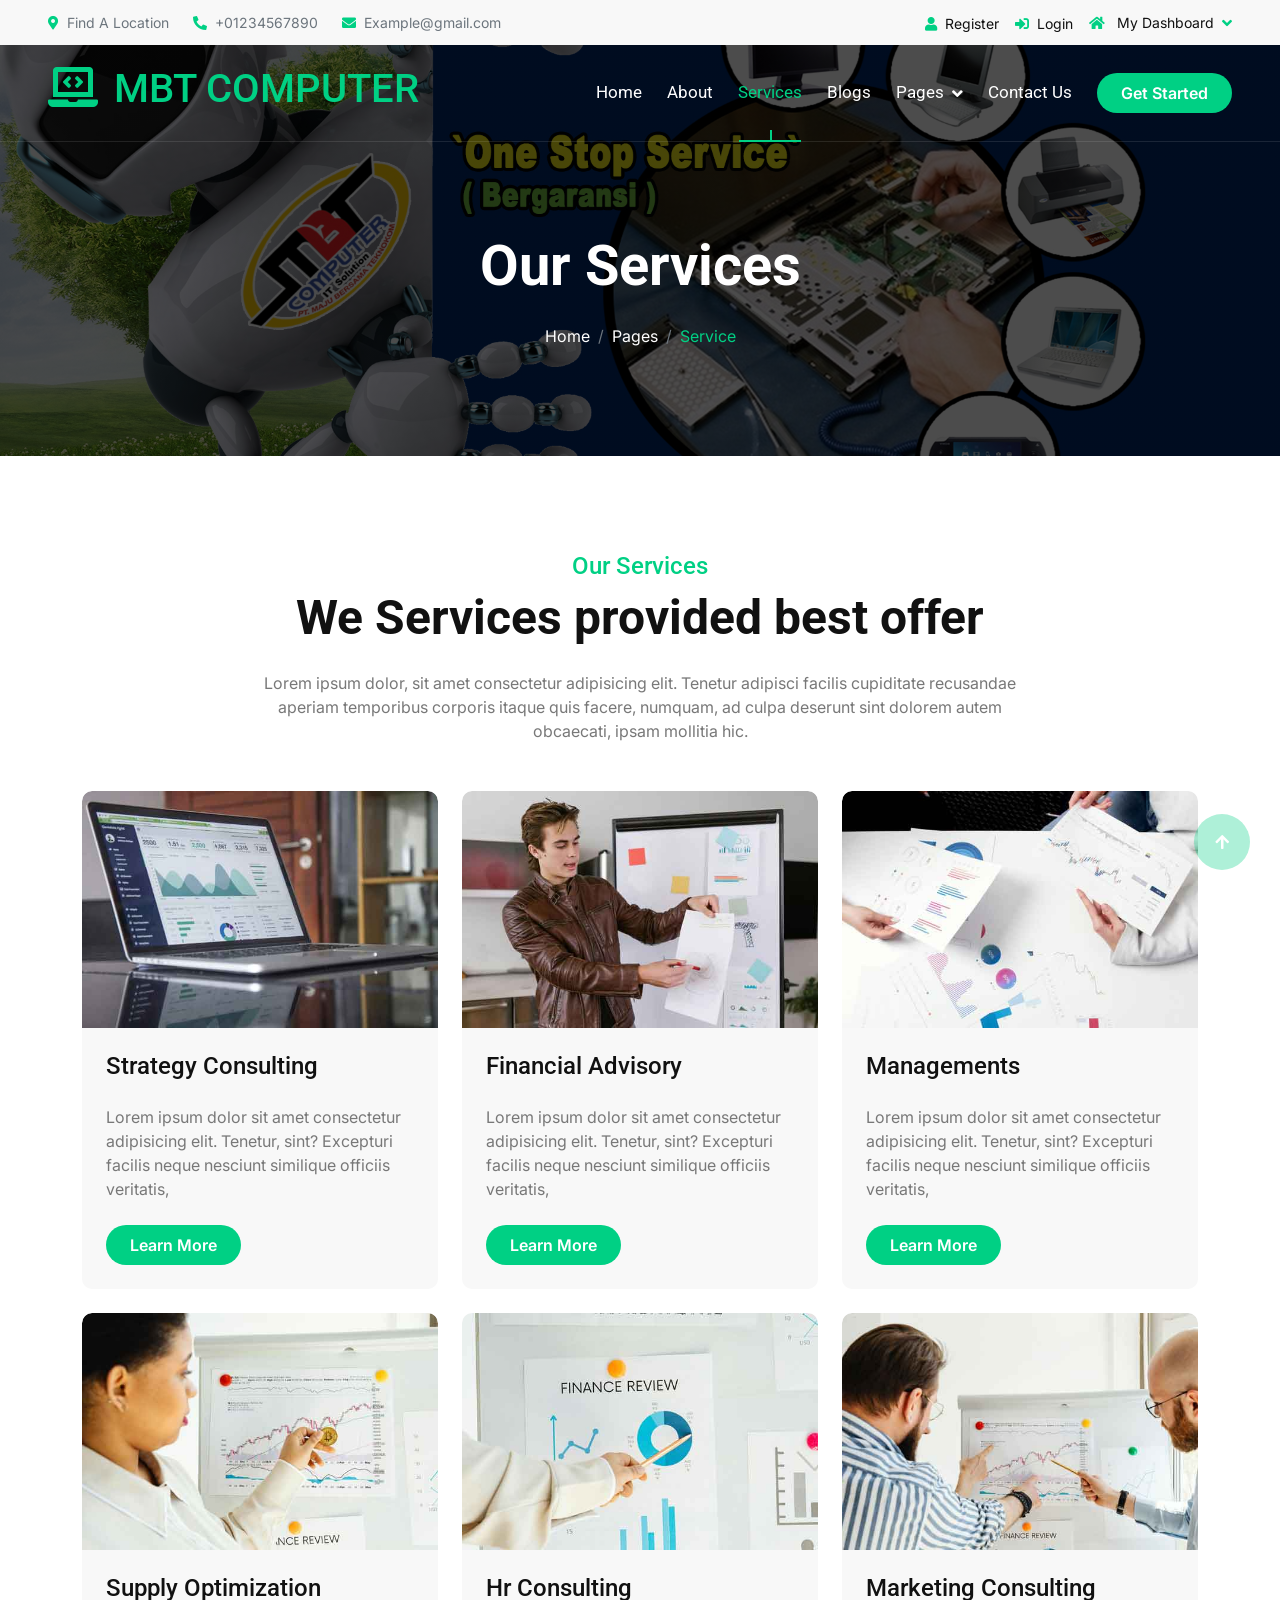
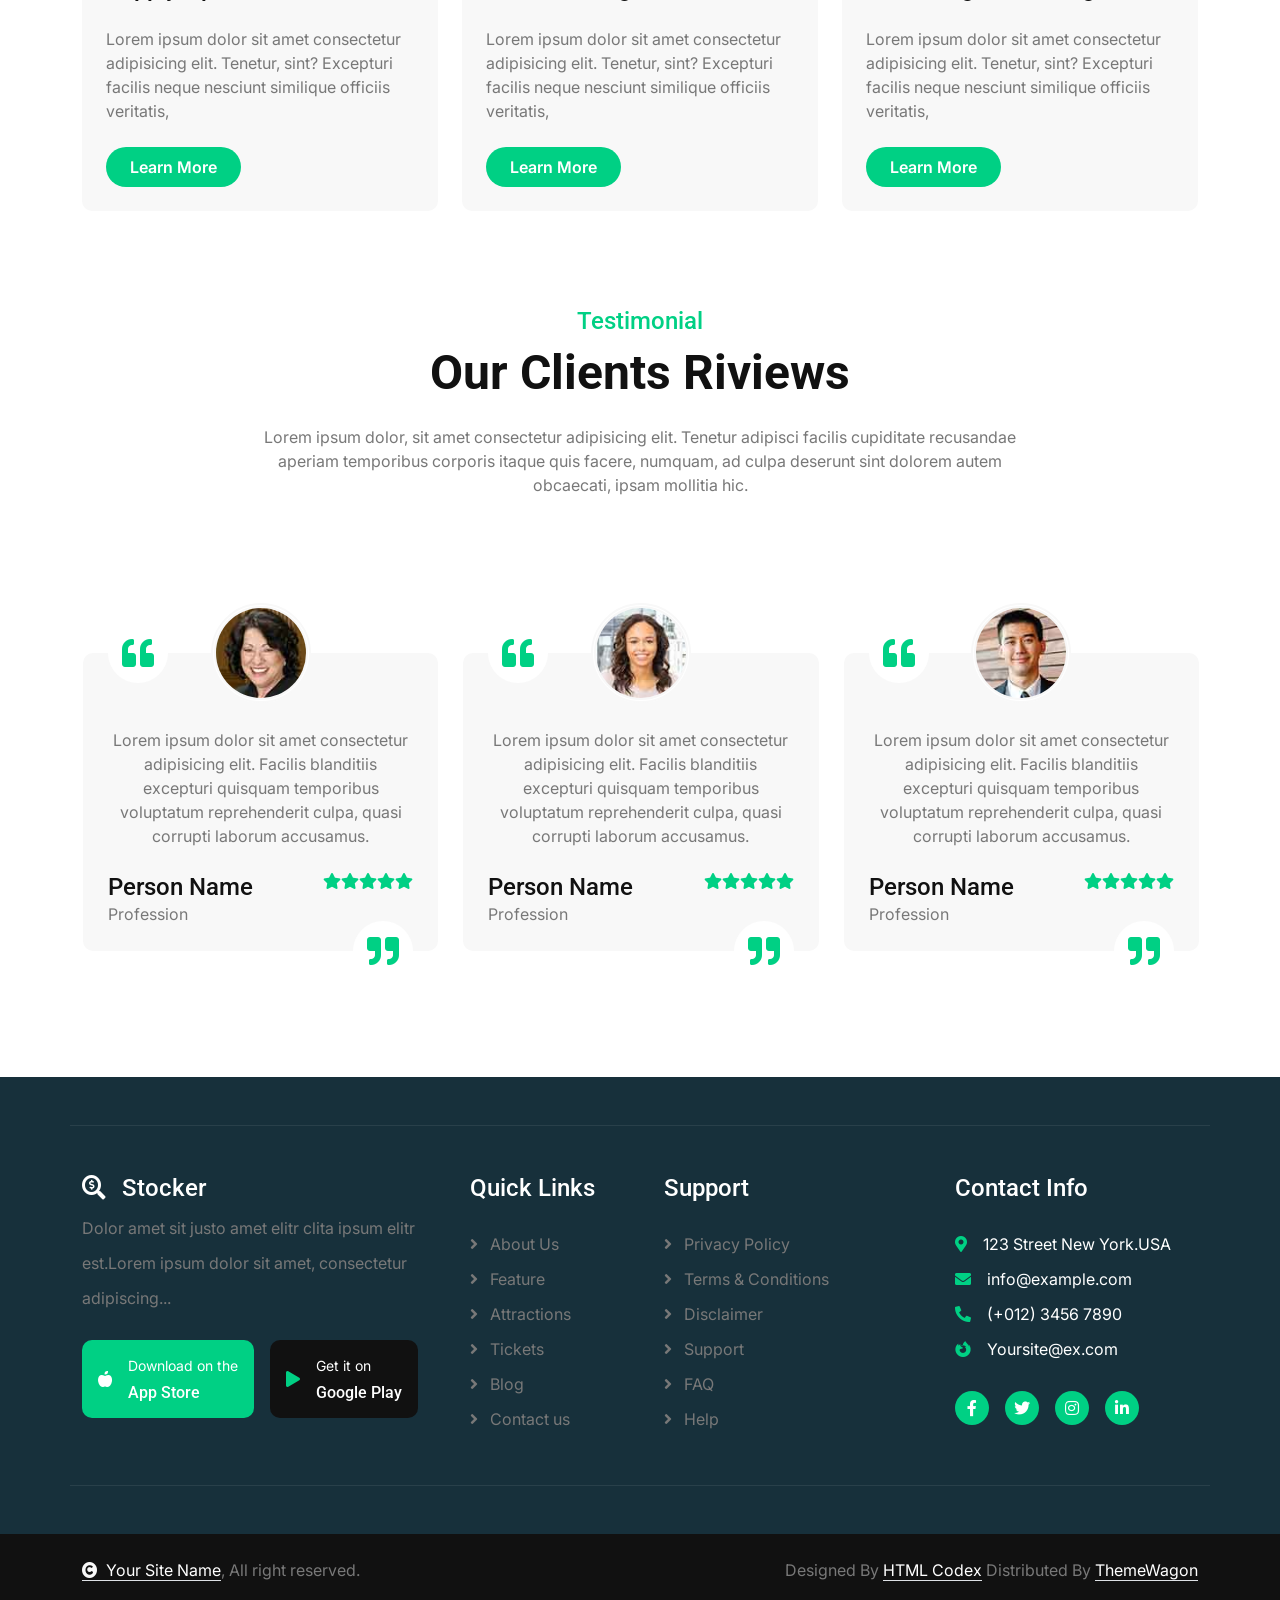
<file: service.html>
<!DOCTYPE html>
<html lang="en">

    <head>
        <meta charset="utf-8">
        <title>Stocker - Stock Market Website Template</title>
        <meta content="width=device-width, initial-scale=1.0" name="viewport">
        <meta content="" name="keywords">
        <meta content="" name="description">

        <!-- Google Web Fonts -->
        <link rel="preconnect" href="https://fonts.googleapis.com">
        <link rel="preconnect" href="https://fonts.gstatic.com" crossorigin>
        <link href="https://fonts.googleapis.com/css2?family=Inter:wght@100..900&family=Roboto:wght@400;500;700;900&display=swap" rel="stylesheet"> 

        <!-- Icon Font Stylesheet -->
        <link rel="stylesheet" href="https://use.fontawesome.com/releases/v5.15.4/css/all.css"/>
        <link href="https://cdn.jsdelivr.net/npm/bootstrap-icons@1.4.1/font/bootstrap-icons.css" rel="stylesheet">

        <!-- Libraries Stylesheet -->
        <link href="lib/animate/animate.min.css" rel="stylesheet">
        <link href="lib/lightbox/css/lightbox.min.css" rel="stylesheet">
        <link href="lib/owlcarousel/assets/owl.carousel.min.css" rel="stylesheet">


        <!-- Customized Bootstrap Stylesheet -->
        <link href="css/bootstrap.min.css" rel="stylesheet">

        <!-- Template Stylesheet -->
        <link href="css/style.css" rel="stylesheet">
    </head>

    <body>

        <!-- Spinner Start -->
        <div id="spinner" class="show bg-white position-fixed translate-middle w-100 vh-100 top-50 start-50 d-flex align-items-center justify-content-center">
            <div class="spinner-border text-primary" style="width: 3rem; height: 3rem;" role="status">
                <span class="sr-only">Loading...</span>
            </div>
        </div>
        <!-- Spinner End -->

        <!-- Topbar Start -->
        <div class="container-fluid topbar bg-light px-5 d-none d-lg-block">
            <div class="row gx-0 align-items-center">
                <div class="col-lg-8 text-center text-lg-start mb-2 mb-lg-0">
                    <div class="d-flex flex-wrap">
                        <a href="#" class="text-muted small me-4"><i class="fas fa-map-marker-alt text-primary me-2"></i>Find A Location</a>
                        <a href="tel:+01234567890" class="text-muted small me-4"><i class="fas fa-phone-alt text-primary me-2"></i>+01234567890</a>
                        <a href="mailto:example@gmail.com" class="text-muted small me-0"><i class="fas fa-envelope text-primary me-2"></i>Example@gmail.com</a>
                    </div>
                </div>
                <div class="col-lg-4 text-center text-lg-end">
                    <div class="d-inline-flex align-items-center" style="height: 45px;">
                        <a href="#"><small class="me-3 text-dark"><i class="fa fa-user text-primary me-2"></i>Register</small></a>
                        <a href="#"><small class="me-3 text-dark"><i class="fa fa-sign-in-alt text-primary me-2"></i>Login</small></a>
                        <div class="dropdown">
                            <a href="#" class="dropdown-toggle text-dark" data-bs-toggle="dropdown"><small><i class="fa fa-home text-primary me-2"></i> My Dashboard</small></a>
                            <div class="dropdown-menu rounded">
                                <a href="#" class="dropdown-item"><i class="fas fa-user-alt me-2"></i> My Profile</a>
                                <a href="#" class="dropdown-item"><i class="fas fa-comment-alt me-2"></i> Inbox</a>
                                <a href="#" class="dropdown-item"><i class="fas fa-bell me-2"></i> Notifications</a>
                                <a href="#" class="dropdown-item"><i class="fas fa-cog me-2"></i> Account Settings</a>
                                <a href="#" class="dropdown-item"><i class="fas fa-power-off me-2"></i> Log Out</a>
                            </div>
                        </div>
                    </div>
                </div>
            </div>
        </div>
        <!-- Topbar End -->

        <!-- Navbar & Hero Start -->
        <div class="container-fluid position-relative p-0">
            <nav class="navbar navbar-expand-lg navbar-light px-4 px-lg-5 py-3 py-lg-0">
                <a href="" class="navbar-brand p-0">
                    <h1 class="text-primary"><i class="fas fa-laptop-code me-3"></i>MBT COMPUTER</h1>
                    <!-- <img src="img/logo.png" alt="Logo"> -->
                </a>
                <button class="navbar-toggler" type="button" data-bs-toggle="collapse" data-bs-target="#navbarCollapse">
                    <span class="fa fa-bars"></span>
                </button>
                <div class="collapse navbar-collapse" id="navbarCollapse">
                    <div class="navbar-nav ms-auto py-0">
                        <a href="index.html" class="nav-item nav-link">Home</a>
                        <a href="about.html" class="nav-item nav-link">About</a>
                        <a href="service.html" class="nav-item nav-link active">Services</a>
                        <a href="blog.html" class="nav-item nav-link">Blogs</a>
                        <div class="nav-item dropdown">
                            <a href="#" class="nav-link" data-bs-toggle="dropdown">
                                <span class="dropdown-toggle">Pages</span>
                            </a>
                            <div class="dropdown-menu m-0">
                                <a href="feature.html" class="dropdown-item">Our Features</a>
                                <a href="team.html" class="dropdown-item">Our team</a>
                                <a href="testimonial.html" class="dropdown-item">Testimonial</a>
                                <a href="offer.html" class="dropdown-item">Our offer</a>
                                <a href="FAQ.html" class="dropdown-item">FAQs</a>
                                <a href="404.html" class="dropdown-item">404 Page</a>
                            </div>
                        </div>
                        <a href="contact.html" class="nav-item nav-link">Contact Us</a>
                    </div>
                    <a href="#" class="btn btn-primary rounded-pill py-2 px-4 my-3 my-lg-0 flex-shrink-0">Get Started</a>
                </div>
            </nav>

            <!-- Header Start -->
            <div class="container-fluid bg-breadcrumb">
                <div class="container text-center py-5" style="max-width: 900px;">
                    <h4 class="text-white display-4 mb-4 wow fadeInDown" data-wow-delay="0.1s">Our Services</h4>
                    <ol class="breadcrumb d-flex justify-content-center mb-0 wow fadeInDown" data-wow-delay="0.3s">
                        <li class="breadcrumb-item"><a href="index.html">Home</a></li>
                        <li class="breadcrumb-item"><a href="#">Pages</a></li>
                        <li class="breadcrumb-item active text-primary">Service</li>
                    </ol>    
                </div>
            </div>
            <!-- Header End -->
        </div>
        <!-- Navbar & Hero End -->


        <!-- Services Start -->
        <div class="container-fluid service py-5">
            <div class="container py-5">
                <div class="text-center mx-auto pb-5 wow fadeInUp" data-wow-delay="0.2s" style="max-width: 800px;">
                    <h4 class="text-primary">Our Services</h4>
                    <h1 class="display-5 mb-4">We Services provided best offer</h1>
                    <p class="mb-0">Lorem ipsum dolor, sit amet consectetur adipisicing elit. Tenetur adipisci facilis cupiditate recusandae aperiam temporibus corporis itaque quis facere, numquam, ad culpa deserunt sint dolorem autem obcaecati, ipsam mollitia hic.
                    </p>
                </div>
                <div class="row g-4">
                    <div class="col-md-6 col-lg-4 wow fadeInUp" data-wow-delay="0.2s">
                        <div class="service-item">
                            <div class="service-img">
                                <img src="img/service-1.jpg" class="img-fluid rounded-top w-100" alt="Image">
                            </div>
                            <div class="rounded-bottom p-4">
                                <a href="#" class="h4 d-inline-block mb-4"> Strategy Consulting</a>
                                <p class="mb-4">Lorem ipsum dolor sit amet consectetur adipisicing elit. Tenetur, sint? Excepturi facilis neque nesciunt similique officiis veritatis,
                                </p>
                                <a class="btn btn-primary rounded-pill py-2 px-4" href="#">Learn More</a>
                            </div>
                        </div>
                    </div>
                    <div class="col-md-6 col-lg-4 wow fadeInUp" data-wow-delay="0.4s">
                        <div class="service-item">
                            <div class="service-img">
                                <img src="img/service-2.jpg" class="img-fluid rounded-top w-100" alt="Image">
                            </div>
                            <div class="rounded-bottom p-4">
                                <a href="#" class="h4 d-inline-block mb-4">Financial Advisory</a>
                                <p class="mb-4">Lorem ipsum dolor sit amet consectetur adipisicing elit. Tenetur, sint? Excepturi facilis neque nesciunt similique officiis veritatis,
                                </p>
                                <a class="btn btn-primary rounded-pill py-2 px-4" href="#">Learn More</a>
                            </div>
                        </div>
                    </div>
                    <div class="col-md-6 col-lg-4 wow fadeInUp" data-wow-delay="0.6s">
                        <div class="service-item">
                            <div class="service-img">
                                <img src="img/service-3.jpg" class="img-fluid rounded-top w-100" alt="Image">
                            </div>
                            <div class="rounded-bottom p-4">
                                <a href="#" class="h4 d-inline-block mb-4">Managements</a>
                                <p class="mb-4">Lorem ipsum dolor sit amet consectetur adipisicing elit. Tenetur, sint? Excepturi facilis neque nesciunt similique officiis veritatis,
                                </p>
                                <a class="btn btn-primary rounded-pill py-2 px-4" href="#">Learn More</a>
                            </div>
                        </div>
                    </div>
                    <div class="col-md-6 col-lg-4 wow fadeInUp" data-wow-delay="0.2s">
                        <div class="service-item">
                            <div class="service-img">
                                <img src="img/service-4.jpg" class="img-fluid rounded-top w-100" alt="Image">
                            </div>
                            <div class="rounded-bottom p-4">
                                <a href="#" class="h4 d-inline-block mb-4">Supply Optimization</a>
                                <p class="mb-4">Lorem ipsum dolor sit amet consectetur adipisicing elit. Tenetur, sint? Excepturi facilis neque nesciunt similique officiis veritatis,
                                </p>
                                <a class="btn btn-primary rounded-pill py-2 px-4" href="#">Learn More</a>
                            </div>
                        </div>
                    </div>
                    <div class="col-md-6 col-lg-4 wow fadeInUp" data-wow-delay="0.4s">
                        <div class="service-item">
                            <div class="service-img">
                                <img src="img/service-5.jpg" class="img-fluid rounded-top w-100" alt="Image">
                            </div>
                            <div class="rounded-bottom p-4">
                                <a href="#" class="h4 d-inline-block mb-4">Hr Consulting</a>
                                <p class="mb-4">Lorem ipsum dolor sit amet consectetur adipisicing elit. Tenetur, sint? Excepturi facilis neque nesciunt similique officiis veritatis,
                                </p>
                                <a class="btn btn-primary rounded-pill py-2 px-4" href="#">Learn More</a>
                            </div>
                        </div>
                    </div>
                    <div class="col-md-6 col-lg-4 wow fadeInUp" data-wow-delay="0.6s">
                        <div class="service-item">
                            <div class="service-img">
                                <img src="img/service-6.jpg" class="img-fluid rounded-top w-100" alt="Image">
                            </div>
                            <div class="rounded-bottom p-4">
                                <a href="#" class="h4 d-inline-block mb-4">Marketing Consulting</a>
                                <p class="mb-4">Lorem ipsum dolor sit amet consectetur adipisicing elit. Tenetur, sint? Excepturi facilis neque nesciunt similique officiis veritatis,
                                </p>
                                <a class="btn btn-primary rounded-pill py-2 px-4" href="#">Learn More</a>
                            </div>
                        </div>
                    </div>
                </div>
            </div>
        </div>
        <!-- Services End -->

        <!-- Testimonial Start -->
        <div class="container-fluid testimonial pb-5">
            <div class="container pb-5">
                <div class="text-center mx-auto pb-5 wow fadeInUp" data-wow-delay="0.2s" style="max-width: 800px;">
                    <h4 class="text-primary">Testimonial</h4>
                    <h1 class="display-5 mb-4">Our Clients Riviews</h1>
                    <p class="mb-0">Lorem ipsum dolor, sit amet consectetur adipisicing elit. Tenetur adipisci facilis cupiditate recusandae aperiam temporibus corporis itaque quis facere, numquam, ad culpa deserunt sint dolorem autem obcaecati, ipsam mollitia hic.
                    </p>
                </div>
                <div class="owl-carousel testimonial-carousel wow fadeInUp" data-wow-delay="0.2s">
                    <div class="testimonial-item">
                        <div class="testimonial-quote-left">
                            <i class="fas fa-quote-left fa-2x"></i>
                        </div>
                        <div class="testimonial-img">
                            <img src="img/testimonial-1.jpg" class="img-fluid" alt="Image">
                        </div>
                        <div class="testimonial-text">
                            <p class="mb-0">Lorem ipsum dolor sit amet consectetur adipisicing elit. Facilis blanditiis excepturi quisquam temporibus voluptatum reprehenderit culpa, quasi corrupti laborum accusamus.
                            </p>
                        </div>
                        <div class="testimonial-title">
                            <div>
                                <h4 class="mb-0">Person Name</h4>
                                <p class="mb-0">Profession</p>
                            </div>
                            <div class="d-flex text-primary">
                                <i class="fas fa-star"></i>
                                <i class="fas fa-star"></i>
                                <i class="fas fa-star"></i>
                                <i class="fas fa-star"></i>
                                <i class="fas fa-star"></i>
                            </div>
                        </div>
                        <div class="testimonial-quote-right">
                            <i class="fas fa-quote-right fa-2x"></i>
                        </div>
                    </div>
                    <div class="testimonial-item">
                        <div class="testimonial-quote-left">
                            <i class="fas fa-quote-left fa-2x"></i>
                        </div>
                        <div class="testimonial-img">
                            <img src="img/testimonial-2.jpg" class="img-fluid" alt="Image">
                        </div>
                        <div class="testimonial-text">
                            <p class="mb-0">Lorem ipsum dolor sit amet consectetur adipisicing elit. Facilis blanditiis excepturi quisquam temporibus voluptatum reprehenderit culpa, quasi corrupti laborum accusamus.
                            </p>
                        </div>
                        <div class="testimonial-title">
                            <div>
                                <h4 class="mb-0">Person Name</h4>
                                <p class="mb-0">Profession</p>
                            </div>
                            <div class="d-flex text-primary">
                                <i class="fas fa-star"></i>
                                <i class="fas fa-star"></i>
                                <i class="fas fa-star"></i>
                                <i class="fas fa-star"></i>
                                <i class="fas fa-star"></i>
                            </div>
                        </div>
                        <div class="testimonial-quote-right">
                            <i class="fas fa-quote-right fa-2x"></i>
                        </div>
                    </div>
                    <div class="testimonial-item">
                        <div class="testimonial-quote-left">
                            <i class="fas fa-quote-left fa-2x"></i>
                        </div>
                        <div class="testimonial-img">
                            <img src="img/testimonial-3.jpg" class="img-fluid" alt="Image">
                        </div>
                        <div class="testimonial-text">
                            <p class="mb-0">Lorem ipsum dolor sit amet consectetur adipisicing elit. Facilis blanditiis excepturi quisquam temporibus voluptatum reprehenderit culpa, quasi corrupti laborum accusamus.
                            </p>
                        </div>
                        <div class="testimonial-title">
                            <div>
                                <h4 class="mb-0">Person Name</h4>
                                <p class="mb-0">Profession</p>
                            </div>
                            <div class="d-flex text-primary">
                                <i class="fas fa-star"></i>
                                <i class="fas fa-star"></i>
                                <i class="fas fa-star"></i>
                                <i class="fas fa-star"></i>
                                <i class="fas fa-star"></i>
                            </div>
                        </div>
                        <div class="testimonial-quote-right">
                            <i class="fas fa-quote-right fa-2x"></i>
                        </div>
                    </div>
                    <div class="testimonial-item">
                        <div class="testimonial-quote-left">
                            <i class="fas fa-quote-left fa-2x"></i>
                        </div>
                        <div class="testimonial-img">
                            <img src="img/testimonial-2.jpg" class="img-fluid" alt="Image">
                        </div>
                        <div class="testimonial-text">
                            <p class="mb-0">Lorem ipsum dolor sit amet consectetur adipisicing elit. Facilis blanditiis excepturi quisquam temporibus voluptatum reprehenderit culpa, quasi corrupti laborum accusamus.
                            </p>
                        </div>
                        <div class="testimonial-title">
                            <div>
                                <h4 class="mb-0">Person Name</h4>
                                <p class="mb-0">Profession</p>
                            </div>
                            <div class="d-flex text-primary">
                                <i class="fas fa-star"></i>
                                <i class="fas fa-star"></i>
                                <i class="fas fa-star"></i>
                                <i class="fas fa-star"></i>
                                <i class="fas fa-star"></i>
                            </div>
                        </div>
                        <div class="testimonial-quote-right">
                            <i class="fas fa-quote-right fa-2x"></i>
                        </div>
                    </div>
                </div>
            </div>
        </div>
        <!-- Testimonial End -->

        <!-- Footer Start -->
        <div class="container-fluid footer py-5 wow fadeIn" data-wow-delay="0.2s">
            <div class="container py-5 border-start-0 border-end-0" style="border: 1px solid; border-color: rgb(255, 255, 255, 0.08);">
                <div class="row g-5">
                    <div class="col-md-6 col-lg-6 col-xl-4">
                        <div class="footer-item">
                            <a href="index.html" class="p-0">
                                <h4 class="text-white"><i class="fas fa-search-dollar me-3"></i>Stocker</h4>
                                <!-- <img src="img/logo.png" alt="Logo"> -->
                            </a>
                            <p class="mb-4">Dolor amet sit justo amet elitr clita ipsum elitr est.Lorem ipsum dolor sit amet, consectetur adipiscing...</p>
                            <div class="d-flex">
                                <a href="#" class="bg-primary d-flex rounded align-items-center py-2 px-3 me-2">
                                    <i class="fas fa-apple-alt text-white"></i>
                                    <div class="ms-3">
                                        <small class="text-white">Download on the</small>
                                        <h6 class="text-white">App Store</h6>
                                    </div>
                                </a>
                                <a href="#" class="bg-dark d-flex rounded align-items-center py-2 px-3 ms-2">
                                    <i class="fas fa-play text-primary"></i>
                                    <div class="ms-3">
                                        <small class="text-white">Get it on</small>
                                        <h6 class="text-white">Google Play</h6>
                                    </div>
                                </a>
                            </div>
                        </div>
                    </div>
                    <div class="col-md-6 col-lg-6 col-xl-2">
                        <div class="footer-item">
                            <h4 class="text-white mb-4">Quick Links</h4>
                            <a href="#"><i class="fas fa-angle-right me-2"></i> About Us</a>
                            <a href="#"><i class="fas fa-angle-right me-2"></i> Feature</a>
                            <a href="#"><i class="fas fa-angle-right me-2"></i> Attractions</a>
                            <a href="#"><i class="fas fa-angle-right me-2"></i> Tickets</a>
                            <a href="#"><i class="fas fa-angle-right me-2"></i> Blog</a>
                            <a href="#"><i class="fas fa-angle-right me-2"></i> Contact us</a>
                        </div>
                    </div>
                    <div class="col-md-6 col-lg-6 col-xl-3">
                        <div class="footer-item">
                            <h4 class="text-white mb-4">Support</h4>
                            <a href="#"><i class="fas fa-angle-right me-2"></i> Privacy Policy</a>
                            <a href="#"><i class="fas fa-angle-right me-2"></i> Terms & Conditions</a>
                            <a href="#"><i class="fas fa-angle-right me-2"></i> Disclaimer</a>
                            <a href="#"><i class="fas fa-angle-right me-2"></i> Support</a>
                            <a href="#"><i class="fas fa-angle-right me-2"></i> FAQ</a>
                            <a href="#"><i class="fas fa-angle-right me-2"></i> Help</a>
                        </div>
                    </div>
                    <div class="col-md-6 col-lg-6 col-xl-3">
                        <div class="footer-item">
                            <h4 class="text-white mb-4">Contact Info</h4>
                            <div class="d-flex align-items-center">
                                <i class="fas fa-map-marker-alt text-primary me-3"></i>
                                <p class="text-white mb-0">123 Street New York.USA</p>
                            </div>
                            <div class="d-flex align-items-center">
                                <i class="fas fa-envelope text-primary me-3"></i>
                                <p class="text-white mb-0">info@example.com</p>
                            </div>
                            <div class="d-flex align-items-center">
                                <i class="fa fa-phone-alt text-primary me-3"></i>
                                <p class="text-white mb-0">(+012) 3456 7890</p>
                            </div>
                            <div class="d-flex align-items-center mb-4">
                                <i class="fab fa-firefox-browser text-primary me-3"></i>
                                <p class="text-white mb-0">Yoursite@ex.com</p>
                            </div>
                            <div class="d-flex">
                                <a class="btn btn-primary btn-sm-square rounded-circle me-3" href="#"><i class="fab fa-facebook-f text-white"></i></a>
                                <a class="btn btn-primary btn-sm-square rounded-circle me-3" href="#"><i class="fab fa-twitter text-white"></i></a>
                                <a class="btn btn-primary btn-sm-square rounded-circle me-3" href="#"><i class="fab fa-instagram text-white"></i></a>
                                <a class="btn btn-primary btn-sm-square rounded-circle me-0" href="#"><i class="fab fa-linkedin-in text-white"></i></a>
                            </div>
                        </div>
                    </div>
                </div>
            </div>
        </div>
        <!-- Footer End -->
        
        <!-- Copyright Start -->
        <div class="container-fluid copyright py-4">
            <div class="container">
                <div class="row g-4 align-items-center">
                    <div class="col-md-6 text-center text-md-start mb-md-0">
                        <span class="text-body"><a href="#" class="border-bottom text-white"><i class="fas fa-copyright text-light me-2"></i>Your Site Name</a>, All right reserved.</span>
                    </div>
                    <div class="col-md-6 text-center text-md-end text-body">
                        <!--/*** This template is free as long as you keep the below author’s credit link/attribution link/backlink. ***/-->
                        <!--/*** If you'd like to use the template without the below author’s credit link/attribution link/backlink, ***/-->
                        <!--/*** you can purchase the Credit Removal License from "https://htmlcodex.com/credit-removal". ***/-->
                        Designed By <a class="border-bottom text-white" href="https://htmlcodex.com">HTML Codex</a> Distributed By <a class="border-bottom text-white" href="https://themewagon.com">ThemeWagon</a>
                    </div>
                </div>
            </div>
        </div>
        <!-- Copyright End -->


        <!-- Back to Top -->
        <a href="#" class="btn btn-primary btn-lg-square rounded-circle back-to-top"><i class="fa fa-arrow-up"></i></a>   

        
        <!-- JavaScript Libraries -->
        <script src="https://ajax.googleapis.com/ajax/libs/jquery/3.6.4/jquery.min.js"></script>
        <script src="https://cdn.jsdelivr.net/npm/bootstrap@5.0.0/dist/js/bootstrap.bundle.min.js"></script>
        <script src="lib/wow/wow.min.js"></script>
        <script src="lib/easing/easing.min.js"></script>
        <script src="lib/waypoints/waypoints.min.js"></script>
        <script src="lib/counterup/counterup.min.js"></script>
        <script src="lib/lightbox/js/lightbox.min.js"></script>
        <script src="lib/owlcarousel/owl.carousel.min.js"></script>
        

        <!-- Template Javascript -->
        <script src="js/main.js"></script>
    </body>

</html>
</file>
<file: css/style.css>
/*** Spinner Start ***/
/*** Spinner ***/
#spinner {
  opacity: 0;
  visibility: hidden;
  transition: opacity 0.5s ease-out, visibility 0s linear 0.5s;
  z-index: 99999;
}

#spinner.show {
  transition: opacity 0.5s ease-out, visibility 0s linear 0s;
  visibility: visible;
  opacity: 1;
}
/*** Spinner End ***/

.back-to-top {
  position: fixed;
  right: 30px;
  bottom: 30px;
  transition: 0.5s;
  z-index: 99;
}

/*** Button Start ***/
.btn {
  font-weight: 600;
  transition: 0.5s;
}

.btn-square {
  width: 32px;
  height: 32px;
}

.btn-sm-square {
  width: 34px;
  height: 34px;
}

.btn-md-square {
  width: 44px;
  height: 44px;
}

.btn-lg-square {
  width: 56px;
  height: 56px;
}

.btn-xl-square {
  width: 66px;
  height: 66px;
}

.btn-square,
.btn-sm-square,
.btn-md-square,
.btn-lg-square,
.btn-xl-square {
  padding: 0;
  display: flex;
  align-items: center;
  justify-content: center;
  font-weight: normal;
}

.btn.btn-primary {
  color: var(--bs-white);
  border: none;
}

.btn.btn-primary:hover {
  background: var(--bs-dark);
  color: var(--bs-primary);
}

.btn.btn-light {
  color: var(--bs-primary);
  border: none;
}

.btn.btn-light:hover {
  color: var(--bs-white);
  background: var(--bs-primary);
}

/*** Topbar Start ***/
.topbar .dropdown-toggle::after {
  border: none;
  content: "\f107";
  font-family: "Font Awesome 5 Free";
  font-weight: 600;
  vertical-align: middle;
  margin-left: 8px;
  color: var(--bs-primary);
}

.topbar .dropdown .dropdown-menu a:hover {
  background: var(--bs-primary);
  color: var(--bs-white);
}

.topbar .dropdown .dropdown-menu {
  transform: rotateX(0deg);
  visibility: visible;
  background: var(--bs-light);
  padding-top: 11px;
  border: 0;
  transition: 0.5s;
  opacity: 1;
}

/*** Topbar End ***/

/*** Navbar-1***/
.navbar-light .navbar-nav .nav-link {
  font-family: "Roboto", sans-serif;
  position: relative;
  margin-right: 25px;
  padding: 35px 0;
  color: var(--bs-white);
  font-size: 17px;
  font-weight: 400;
  outline: none;
  transition: 0.5s;
}

.sticky-top.navbar-light .navbar-nav .nav-link,
.sticky-top.navbar-light .navbar-nav .nav-item .nav-link,
.sticky-top.navbar-light .logo-text {
  padding: 20px 0;
  color: var(--bs-dark);
}

.navbar-light .navbar-nav .nav-item .nav-link,
.navbar-light .logo-text {
  color: var(--bs-white);
}

.navbar-light .navbar-nav .nav-link:hover,
.navbar-light .navbar-nav .nav-link.active,
.navbar-light .navbar-nav .nav-item .nav-link:hover,
.navbar-light .navbar-nav .nav-item .nav-link.active {
  color: var(--bs-primary);
}

.navbar-light .navbar-brand img {
  max-height: 60px;
  transition: 0.5s;
}

.sticky-top.navbar-light .navbar-brand img {
  max-height: 45px;
}

.navbar .dropdown-toggle::after {
  border: none;
  content: "\f107";
  font-family: "Font Awesome 5 Free";
  font-weight: 600;
  vertical-align: middle;
  margin-left: 8px;
}

.dropdown .dropdown-menu a:hover {
  background: var(--bs-primary);
  color: var(--bs-white);
}

.navbar .nav-item:hover .dropdown-menu {
  transform: rotateX(0deg);
  visibility: visible;
  background: var(--bs-light);
  transition: 0.5s;
  opacity: 1;
}
@media (max-width: 991.98px) {
  .sticky-top.navbar-light {
    position: relative;
    background: var(--bs-white);
  }

  .navbar-light {
    display: flex;
    justify-content: space-between;
    align-items: center;
  }

  .navbar.navbar-expand-lg .navbar-toggler {
    padding: 10px 20px;
    right: 15px;
    top: 50%;
    position: absolute;
    transform: translateY(-50%);
    border: 1px solid var(--bs-primary);
    color: var(--bs-primary);
    order: 2; /* Memindahkan toggler ke urutan kedua */
  }

  .navbar-light .navbar-brand {
    order: 1; /* Memindahkan brand ke urutan pertama */
  }

  .navbar-light .navbar-collapse {
    position: absolute;
    top: 100%;
    right: 0;
    left: 0;
    background: var(--bs-white);
    margin-top: 0;
    border-top: 1px solid #dddddd;
    padding: 10px;
    z-index: 1000;
  }

  .navbar-light .navbar-nav {
    display: flex;
    flex-direction: column;
    align-items: center;
    width: 100%;
    max-width: 250px; /* Sesuaikan dengan lebar yang diinginkan */
    margin: 0 auto 15px;
    padding-bottom: 15px;
  }

  .navbar-light .navbar-nav .nav-link,
  .sticky-top.navbar-light .navbar-nav .nav-link {
    padding: 10px 0;
    margin-left: 0;
    color: var(--bs-dark);
  }

  .navbar-light .navbar-nav .nav-item .nav-link {
    color: var(--bs-dark);
  }

  .navbar-light .navbar-brand img {
    max-height: 45px;
  }
  /* Tombol kontak yang panjang dan di tengah */
  .navbar-light .btn-primary {
    display: block;
    width: 100%;
    margin: 10px auto 0;
    text-align: center;
  }
}

@media (min-width: 992px) {
  .navbar .nav-item .dropdown-menu {
    display: block;
    visibility: hidden;
    top: 100%;
    transform: rotateX(-75deg);
    transform-origin: 0% 0%;
    border: 0;
    border-radius: 10px;
    transition: 0.5s;
    opacity: 0;
  }

  .navbar-light {
    position: absolute;
    width: 100%;
    top: 0;
    left: 0;
    border-bottom: 1px solid rgba(255, 255, 255, 0.1);
    z-index: 999;
  }

  .sticky-top.navbar-light {
    position: fixed;
    background: var(--bs-light);
  }

  .navbar-light .navbar-nav .nav-link::before {
    position: absolute;
    content: "";
    width: 0;
    height: 2px;
    bottom: -1px;
    left: 50%;
    background: var(--bs-primary);
    transition: 0.5s;
  }

  .navbar-light .navbar-nav .nav-link:hover::before,
  .navbar-light .navbar-nav .nav-link.active::before {
    width: calc(100% - 2px);
    left: 1px;
  }

  .navbar-light .navbar-nav .nav-link::after {
    position: absolute;
    content: "";
    width: 0;
    height: 0;
    bottom: -1px;
    left: 50%;
    background: var(--bs-primary);
    transition: 0.5s;
  }

  .navbar-light .navbar-nav .nav-link:hover::after,
  .navbar-light .navbar-nav .nav-link.active::after {
    width: 2px;
    height: 12px;
  }
}
/*** Navbar End ***/

/*** Carousel Hero Header Start ***/
.header-carousel .header-carousel-item img {
  object-fit: cover;
}

.header-carousel .header-carousel-item,
.header-carousel .header-carousel-item img {
  height: 700px;
}

.header-carousel .owl-nav .owl-prev,
.header-carousel .owl-nav .owl-next {
  position: absolute;
  width: 60px;
  height: 60px;
  border-radius: 60px;
  background: var(--bs-primary);
  color: var(--bs-white);
  font-size: 26px;
  display: flex;
  align-items: center;
  justify-content: center;
  transition: 0.5s;
}

.header-carousel .owl-nav .owl-prev {
  bottom: 30px;
  left: 30px;
  margin-left: 90px;
}
.header-carousel .owl-nav .owl-next {
  bottom: 30px;
  left: 30px;
}

.header-carousel .owl-nav .owl-prev:hover,
.header-carousel .owl-nav .owl-next:hover {
  box-shadow: inset 0 0 100px 0 var(--bs-light);
  color: var(--bs-primary);
}

.header-carousel .header-carousel-item .carousel-caption {
  position: absolute;
  width: 100%;
  height: 100%;
  left: 0;
  bottom: 0;
  padding-top: 120px;
  background: rgba(0, 0, 0, 0.7);
  display: flex;
  align-items: center;
}

@media (max-width: 991px) {
  .header-carousel .header-carousel-item .carousel-caption {
    padding-top: 45px;
  }
}

@media (max-width: 767px) {
  .header-carousel .owl-nav .owl-prev {
    left: 50%;
    transform: translateX(-50%);
    margin-left: -45px;
  }

  .header-carousel .owl-nav .owl-next {
    left: 50%;
    transform: translateX(-50%);
    margin-left: 45px;
  }
}

.header-carousel .header-carousel-item img {
  animation-name: image-zoom;
  animation-duration: 10s;
  animation-delay: 1s;
  animation-iteration-count: infinite;
  animation-direction: alternate;
  transition: 1s;
}

@keyframes image-zoom {
  0% {
    height: 100%;
    opacity: 0.9;
  }

  25% {
    height: 110%;
    opacity: 0.5;
  }

  50% {
    height: 115%;
    opacity: 1;
  }

  75% {
    height: 110%;
    opacity: 0.5;
  }

  100% {
    height: 100%;
    opacity: 0.9;
  }
}
/*** Carousel Hero Header End ***/

/*** Single Page Hero Header Start ***/
.bg-breadcrumb {
  position: relative;
  overflow: hidden;
  background: linear-gradient(rgba(0, 0, 0, 0.7), rgba(0, 0, 0, 0.7)),
    url(../img/carousel-1.jpg);
  background-position: center center;
  background-repeat: no-repeat;
  background-size: cover;
  padding: 140px 0 60px 0;
  transition: 0.5s;
}

@media (min-width: 992px) {
  .bg-breadcrumb {
    padding: 140px 0 60px 0;
  }
  #faq {
    padding-top: 10rem; /* Sesuaikan dengan tinggi navbar */
  }
}

@media (max-width: 991px) {
  .bg-breadcrumb {
    padding: 60px 0 60px 0;
  }
}

.bg-breadcrumb .breadcrumb {
  position: relative;
}

.bg-breadcrumb .breadcrumb .breadcrumb-item a {
  color: var(--bs-white);
}
/*** Single Page Hero Header End ***/

/*** Service Start ***/
.service .service-item {
  background: var(--bs-light);
  border-radius: 10px;
  transition: 0.5s;
}

.service .service-item:hover {
  box-shadow: 0 0 45px rgba(0, 0, 0, 0.2);
}

.service .service-item .service-img {
  position: relative;
  overflow: hidden;
  border-top-left-radius: 10px;
  border-top-right-radius: 10px;
  transition: 0.5s;
}

.service .service-item .service-img img {
  transition: 0.5s;
}

.service .service-item:hover .service-img img {
  transform: scale(1.2);
}
/*** Service End ***/

/*** Features Start ***/
.feature .feature-item {
  text-align: center;
  border-radius: 10px;
  background: var(--bs-light);
  border: 1px solid transparent;
  transition: 0.5s;
}

.feature .feature-item:hover {
  border: 1px solid var(--bs-primary);
}

.feature .feature-item .feature-icon {
  background: var(--bs-white);
  border-radius: 10px;
  display: inline-block;
}
/*** Features End ***/

/*** Offer Start ***/
.offer-section .nav a.accordion-link {
  width: 100%;
  border-radius: 10px;
  display: flex;
  background: var(--bs-white);
  transition: 0.5s;
}

.offer-section .nav a.accordion-link.active {
  color: var(--bs-white);
  background: var(--bs-primary);
}

.offer-section .nav a.accordion-link h5 {
  transition: 0.5s;
}

.offer-section .nav a.accordion-link.active h5 {
  color: var(--bs-white);
}
/*** Offer End ***/

/*** Blog Start ***/
.blog .blog-item {
  border-radius: 10px;
  background: var(--bs-white);
  box-shadow: inset 0 0 45px rgba(0, 0, 0, 0.1);
  transition: 0.5s;
}

.blog .blog-item a {
  transition: 0.5s;
}

.blog .blog-item:hover a:hover {
  color: var(--bs-primary);
}

.blog .blog-item .blog-img {
  border-radius: 10px;
  position: relative;
  overflow: hidden;
}

.blog .blog-item .blog-img img {
  transition: 0.5s;
}

.blog .blog-item:hover .blog-img img {
  transform: scale(1.2);
}

.blog .blog-item .blog-img::after {
  content: "";
  position: absolute;
  width: 100%;
  height: 100%;
  top: 0;
  left: 0;
  border-radius: 10px;
  background: rgba(0, 208, 132, 0.1);
  opacity: 0;
  transition: 0.5s;
  z-index: 1;
}

.blog .blog-item:hover .blog-img::after {
  opacity: 1;
}

.blog .blog-item .blog-img .blog-title {
  position: absolute;
  bottom: 25px;
  left: 25px;
  z-index: 5;
}

.blog .blog-item .blog-img .blog-title a {
  color: var(--bs-white);
  background: var(--bs-primary);
  transition: 0.5s;
}

.blog .blog-item:hover .blog-img .blog-title a:hover {
  color: var(--bs-dark);
}

.blog-carousel .owl-stage-outer {
  margin-top: 58px;
}

.blog .owl-nav .owl-prev {
  position: absolute;
  top: -58px;
  left: 0;
  background: var(--bs-primary);
  color: var(--bs-white);
  padding: 6px 35px;
  border-radius: 30px;
  transition: 0.5s;
}

.blog .owl-nav .owl-prev:hover {
  background: var(--bs-dark);
  color: var(--bs-primary);
}

.blog .owl-nav .owl-next {
  position: absolute;
  top: -58px;
  right: 0;
  background: var(--bs-primary);
  color: var(--bs-white);
  padding: 6px 35px;
  border-radius: 30px;
  transition: 0.5s;
}

.blog .owl-nav .owl-next:hover {
  background: var(--bs-dark);
  color: var(--bs-primary);
}
/*** Blog End ***/

/*** FAQs Start ***/
.faq-section .accordion .accordion-item .accordion-header .accordion-button {
  color: var(--bs-secondary);
}

.faq-section
  .accordion
  .accordion-item
  .accordion-header
  .accordion-button.collapsed {
  color: var(--bs-dark);
}
/*** FAQs End ***/

/*** Team Start ***/
.team .team-item {
  position: relative;
  padding: 0 25px 25px 25px;
  border-radius: 10px;
  transition: 0.5s;
}

.team .team-item::before {
  content: "";
  position: absolute;
  width: 100%;
  height: 100%;
  bottom: 0;
  left: 0;
  background: var(--bs-light);
  border-radius: 10px;
  transition: 0.5s;
  z-index: -1;
}

.team .team-item:hover::before {
  height: 0;
}

.team .team-item::after {
  content: "";
  position: absolute;
  width: 100%;
  height: 0;
  bottom: 0;
  left: 0;
  border-radius: 10px;
  transition: 0.5s;
  z-index: -1;
}

.team .team-item:hover::after {
  height: 100%;
  background: var(--bs-primary);
}

.team .team-item .team-img {
  width: 100%;
  height: 100%;
  border-radius: 100%;
  position: relative;
  margin-top: 50%;
  transform: translateY(-50%);
  margin-bottom: -50%;
  display: flex;
  justify-content: center;
  border: 4px solid var(--bs-primary);
  border-style: dotted;
  padding: 4px;
  background: var(--bs-white);
  transition: 0.5s;
}

.team .team-item:hover .team-img {
  border: 4px solid var(--bs-white);
  border-style: dotted;
  background: 0;
}

.team .team-item .team-img img {
  width: 100%;
  height: 100%;
  border-radius: 100%;
  transition: 0.5s;
}

.team .team-item .team-title {
  padding: 25px 0 25px 0;
  text-align: center;
}

.team .team-item .team-title h4,
.team .team-item .team-title p {
  transition: 0.5s;
}

.team .team-item:hover .team-title h4,
.team .team-item:hover .team-title p {
  color: var(--bs-white);
}

.team .team-item .team-icon {
  display: flex;
  justify-content: center;
}

.team .team-item .team-icon a {
  transition: 0.5s;
}

.team .team-item:hover .team-icon a {
  color: var(--bs-dark);
  background: var(--bs-white);
}

.team .team-item:hover .team-icon a:hover {
  color: var(--bs-primary);
  background: var(--bs-dark);
}
/*** Team End ***/

/*** Testimonial Start ***/
.testimonial .testimonial-item {
  position: relative;
  margin-bottom: 30px;
  padding: 0 25px 25px 25px;
}

.testimonial .testimonial-item::before {
  content: "";
  position: absolute;
  width: 100%;
  height: calc(100% - 50px);
  bottom: 0;
  left: 0;
  border-radius: 10px;
  background: var(--bs-light);
  z-index: -1;
}

.testimonial .testimonial-item .testimonial-img {
  display: flex;
  justify-content: center;
}

.testimonial .testimonial-item .testimonial-img img {
  width: 100px;
  height: 100px;
  border-radius: 100px;
  border: 5px solid var(--bs-light);
  border-style: double;
  background: var(--bs-white);
}

.testimonial .testimonial-item .testimonial-text {
  padding: 25px 0;
  text-align: center;
}

.testimonial .testimonial-item .testimonial-title {
  display: flex;
  justify-content: space-between;
}

.testimonial .testimonial-item .testimonial-quote-left {
  position: absolute;
  width: 60px;
  height: 60px;
  top: 20px;
  left: 25px;
  border-radius: 60px;
  color: var(--bs-primary);
  background: var(--bs-white);
  display: flex;
  align-items: center;
  justify-content: center;
}

.testimonial .testimonial-item .testimonial-quote-right {
  position: absolute;
  width: 60px;
  height: 60px;
  bottom: -30px;
  right: 25px;
  margin-top: -5px;
  border-radius: 60px;
  color: var(--bs-primary);
  background: var(--bs-white);
  display: flex;
  align-items: center;
  justify-content: center;
}

.testimonial-carousel .owl-stage-outer {
  margin-top: 58px;
  margin-right: -1px;
}

.testimonial .owl-nav .owl-prev {
  position: absolute;
  top: -58px;
  left: 0;
  background: var(--bs-primary);
  color: var(--bs-white);
  padding: 5px 30px;
  border-radius: 30px;
  transition: 0.5s;
}

.testimonial .owl-nav .owl-prev:hover {
  background: var(--bs-secondary);
  color: var(--bs-white);
}

.testimonial .owl-nav .owl-next {
  position: absolute;
  top: -58px;
  right: 0;
  background: var(--bs-primary);
  color: var(--bs-white);
  padding: 5px 30px;
  border-radius: 30px;
  transition: 0.5s;
}

.testimonial .owl-nav .owl-next:hover {
  background: var(--bs-secondary);
  color: var(--bs-white);
}

.testimonial-carousel .owl-dots {
  display: flex;
  justify-content: center;
}

.testimonial-carousel .owl-dots .owl-dot {
  width: 30px;
  height: 30px;
  border-radius: 30px;
  margin: 20px 10px 0 10px;
  background: var(--bs-primary);
  transition: 0.5s;
}

.testimonial-carousel .owl-dots .owl-dot.active {
  width: 30px;
  height: 30px;
  border-radius: 30px;
  background: var(--bs-secondary);
  transition: 0.5s;
}

.testimonial-carousel .owl-dots .owl-dot span {
  position: relative;
  margin-top: 50%;
  margin-left: 50%;
  transform: translate(-50%, -50%);
  display: flex;
  align-items: center;
  justify-content: center;
  text-align: center;
}

.testimonial-carousel .owl-dots .owl-dot.active span::after {
  background: var(--bs-primary);
}

.testimonial-carousel .owl-dots .owl-dot span::after {
  content: "";
  width: 15px;
  height: 15px;
  border-radius: 15px;
  position: absolute;
  top: 50%;
  left: 0;
  transform: translateY(-50%);
  display: flex;
  align-items: center;
  justify-content: center;
  text-align: center;
  background: var(--bs-white);
  transition: 0.5s;
}

/*** Testimonial End ***/

/*** Footer Start ***/
.footer {
  background: var(--bs-secondary);
}

.footer .footer-item {
  display: flex;
  flex-direction: column;
}

.footer .footer-item a {
  line-height: 35px;
  color: var(--bs-body);
  transition: 0.5s;
}

.footer .footer-item p {
  line-height: 35px;
}

.footer .footer-item a:hover {
  color: var(--bs-primary);
}

.footer .footer-item .footer-btn a,
.footer .footer-item .footer-btn a i {
  transition: 0.5s;
}

.footer .footer-item .footer-btn a:hover {
  background: var(--bs-white);
}

.footer .footer-item .footer-btn a:hover i {
  color: var(--bs-primary);
}
/*** Footer End ***/

/*** copyright Start ***/
.copyright {
  background: var(--bs-dark);
}
/*** copyright end ***/

/*** copyright Start ***/
.copyright {
  background: var(--bs-dark);
}
/*** copyright end ***/
</file>
